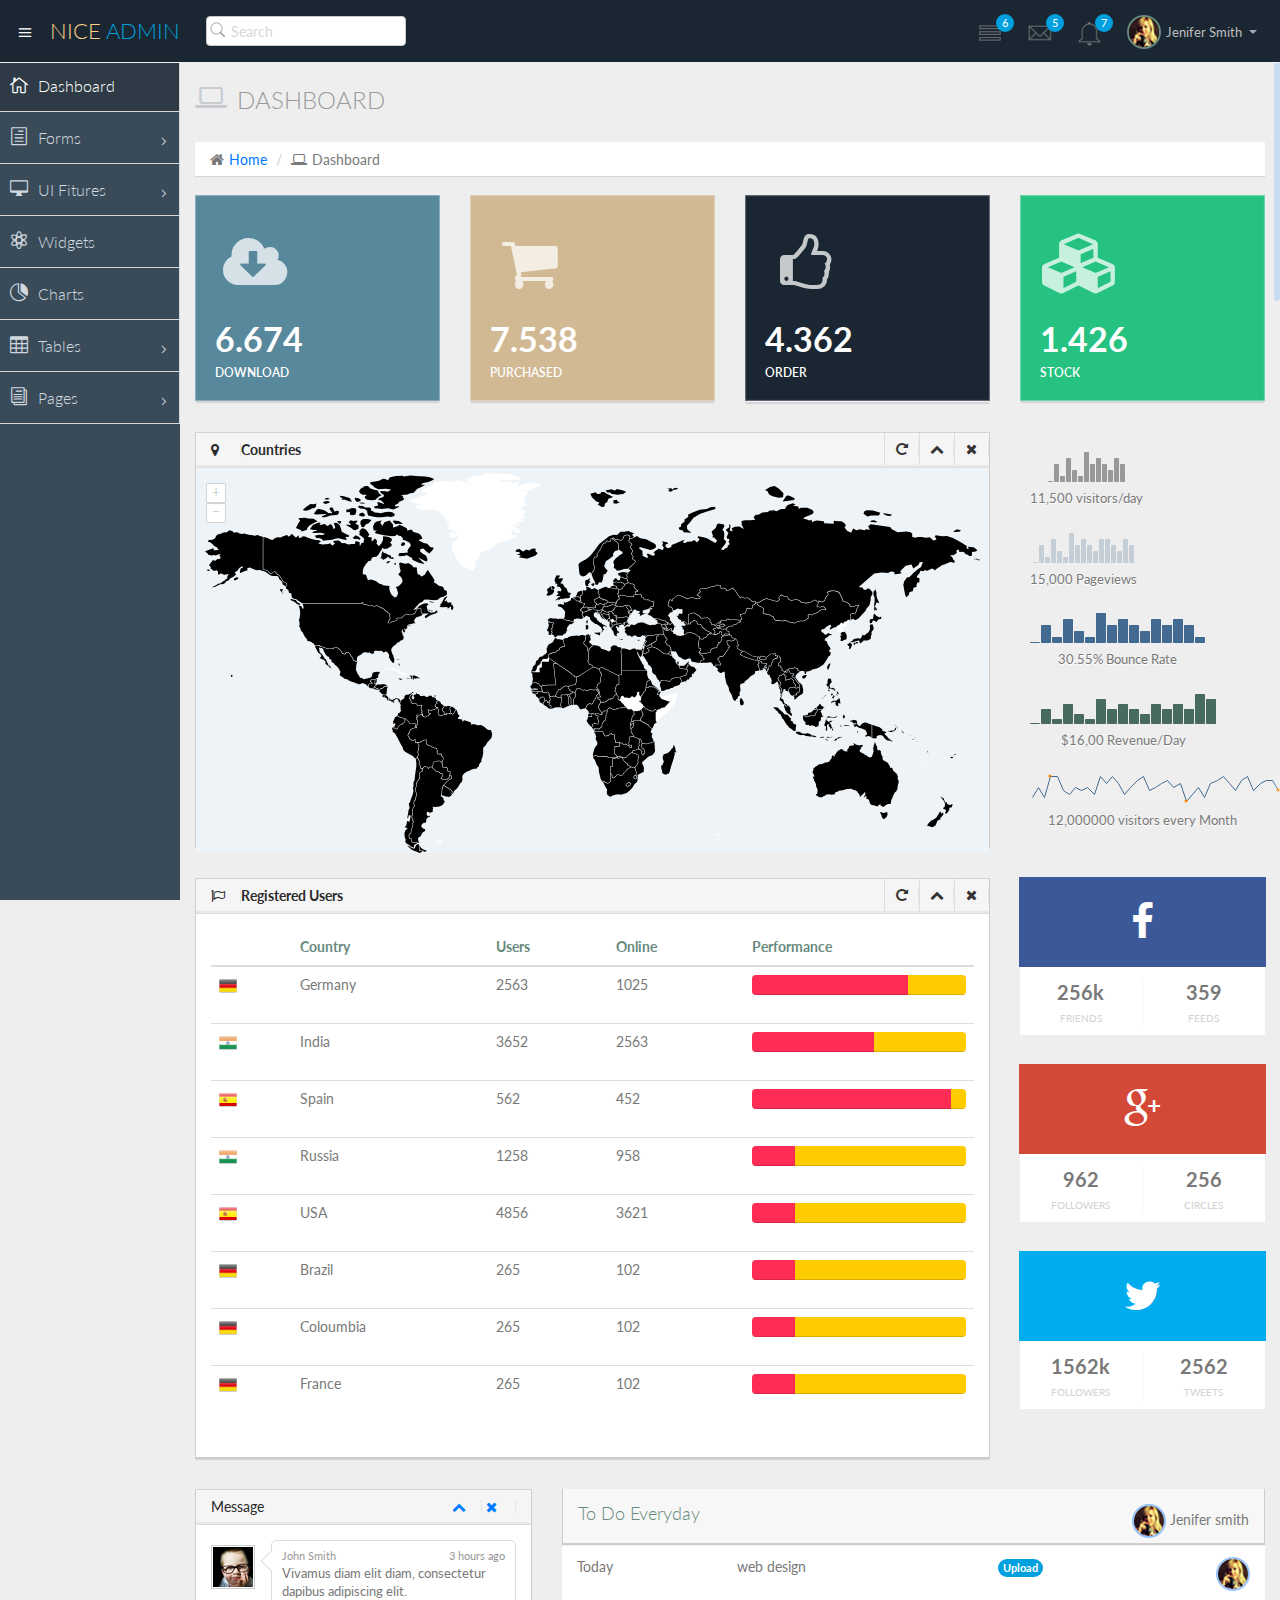
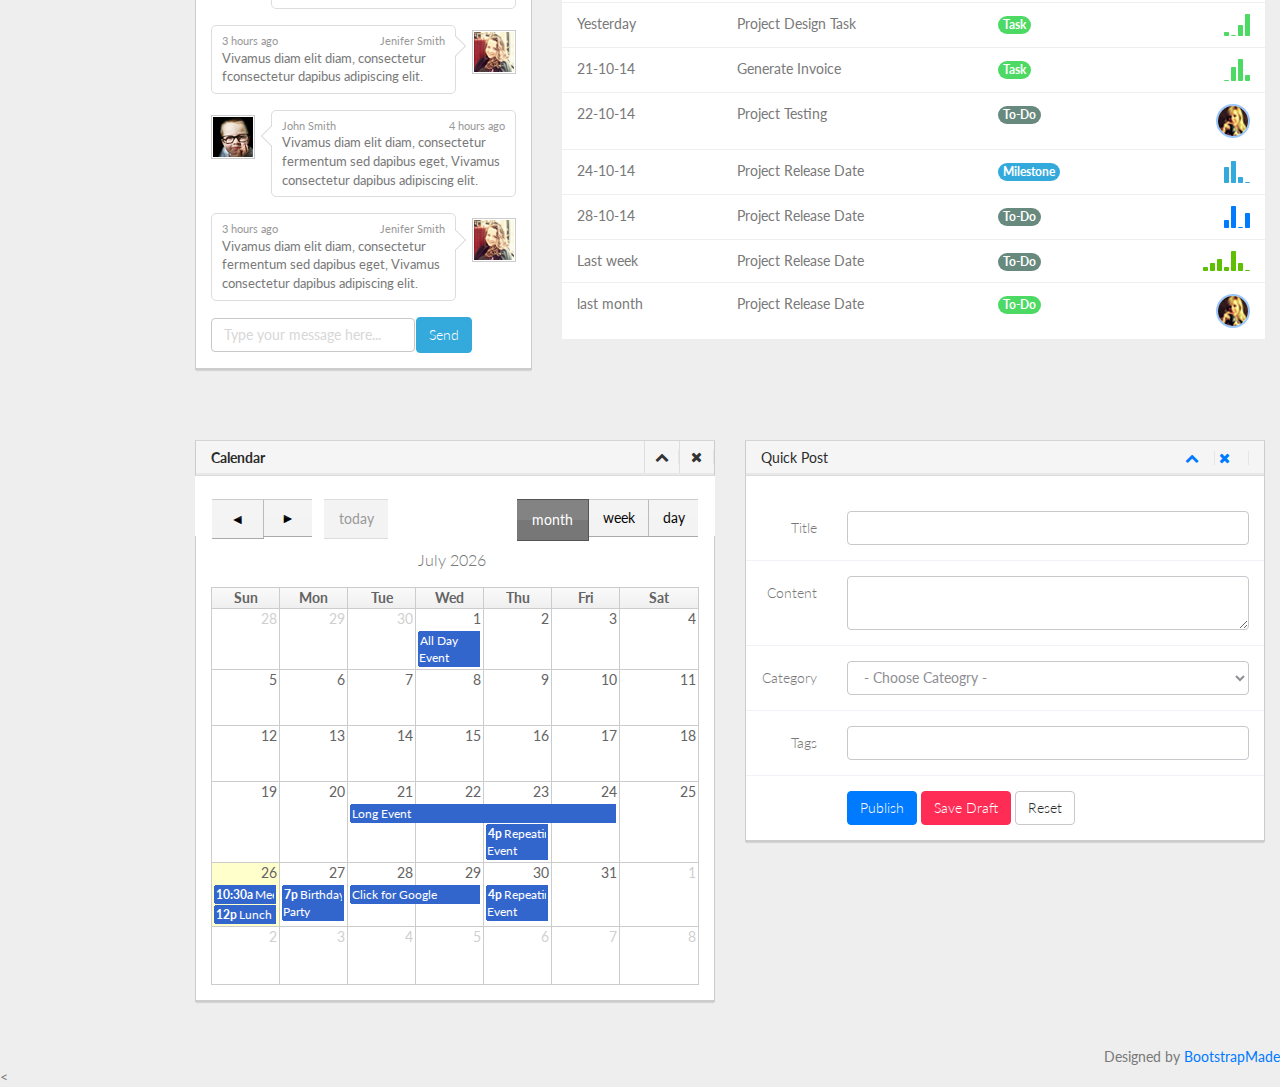
<file: Project/Application/static/NiceAdmin/index.html>
<!DOCTYPE html>
<html lang="en">

<head>
  <meta charset="utf-8">
  <meta name="viewport" content="width=device-width, initial-scale=1.0">
  <meta name="description" content="Creative - Bootstrap 3 Responsive Admin Template">
  <meta name="author" content="GeeksLabs">
  <meta name="keyword" content="Creative, Dashboard, Admin, Template, Theme, Bootstrap, Responsive, Retina, Minimal">
  <link rel="shortcut icon" href="img/favicon.png">

  <title>Creative - Bootstrap Admin Template</title>

  <!-- Bootstrap CSS -->
  <link href="css/bootstrap.min.css" rel="stylesheet">
  <!-- bootstrap theme -->
  <link href="css/bootstrap-theme.css" rel="stylesheet">
  <!--external css-->
  <!-- font icon -->
  <link href="css/elegant-icons-style.css" rel="stylesheet" />
  <link href="css/font-awesome.min.css" rel="stylesheet" />
  <!-- full calendar css-->
  <link href="assets/fullcalendar/fullcalendar/bootstrap-fullcalendar.css" rel="stylesheet" />
  <link href="assets/fullcalendar/fullcalendar/fullcalendar.css" rel="stylesheet" />
  <!-- easy pie chart-->
  <link href="assets/jquery-easy-pie-chart/jquery.easy-pie-chart.css" rel="stylesheet" type="text/css" media="screen" />
  <!-- owl carousel -->
  <link rel="stylesheet" href="css/owl.carousel.css" type="text/css">
  <link href="css/jquery-jvectormap-1.2.2.css" rel="stylesheet">
  <!-- Custom styles -->
  <link rel="stylesheet" href="css/fullcalendar.css">
  <link href="css/widgets.css" rel="stylesheet">
  <link href="css/style.css" rel="stylesheet">
  <link href="css/style-responsive.css" rel="stylesheet" />
  <link href="css/xcharts.min.css" rel=" stylesheet">
  <link href="css/jquery-ui-1.10.4.min.css" rel="stylesheet">
  <!-- =======================================================
    Theme Name: NiceAdmin
    Theme URL: https://bootstrapmade.com/nice-admin-bootstrap-admin-html-template/
    Author: BootstrapMade
    Author URL: https://bootstrapmade.com
  ======================================================= -->
</head>

<body>
  <!-- container section start -->
  <section id="container" class="">


    <header class="header dark-bg">
      <div class="toggle-nav">
        <div class="icon-reorder tooltips" data-original-title="Toggle Navigation" data-placement="bottom"><i class="icon_menu"></i></div>
      </div>

      <!--logo start-->
      <a href="index.html" class="logo">Nice <span class="lite">Admin</span></a>
      <!--logo end-->

      <div class="nav search-row" id="top_menu">
        <!--  search form start -->
        <ul class="nav top-menu">
          <li>
            <form class="navbar-form">
              <input class="form-control" placeholder="Search" type="text">
            </form>
          </li>
        </ul>
        <!--  search form end -->
      </div>

      <div class="top-nav notification-row">
        <!-- notificatoin dropdown start-->
        <ul class="nav pull-right top-menu">

          <!-- task notificatoin start -->
          <li id="task_notificatoin_bar" class="dropdown">
            <a data-toggle="dropdown" class="dropdown-toggle" href="#">
                            <i class="icon-task-l"></i>
                            <span class="badge bg-important">6</span>
                        </a>
            <ul class="dropdown-menu extended tasks-bar">
              <div class="notify-arrow notify-arrow-blue"></div>
              <li>
                <p class="blue">You have 6 pending letter</p>
              </li>
              <li>
                <a href="#">
                  <div class="task-info">
                    <div class="desc">Design PSD </div>
                    <div class="percent">90%</div>
                  </div>
                  <div class="progress progress-striped">
                    <div class="progress-bar progress-bar-success" role="progressbar" aria-valuenow="90" aria-valuemin="0" aria-valuemax="100" style="width: 90%">
                      <span class="sr-only">90% Complete (success)</span>
                    </div>
                  </div>
                </a>
              </li>
              <li>
                <a href="#">
                  <div class="task-info">
                    <div class="desc">
                      Project 1
                    </div>
                    <div class="percent">30%</div>
                  </div>
                  <div class="progress progress-striped">
                    <div class="progress-bar progress-bar-warning" role="progressbar" aria-valuenow="30" aria-valuemin="0" aria-valuemax="100" style="width: 30%">
                      <span class="sr-only">30% Complete (warning)</span>
                    </div>
                  </div>
                </a>
              </li>
              <li>
                <a href="#">
                  <div class="task-info">
                    <div class="desc">Digital Marketing</div>
                    <div class="percent">80%</div>
                  </div>
                  <div class="progress progress-striped">
                    <div class="progress-bar progress-bar-info" role="progressbar" aria-valuenow="80" aria-valuemin="0" aria-valuemax="100" style="width: 80%">
                      <span class="sr-only">80% Complete</span>
                    </div>
                  </div>
                </a>
              </li>
              <li>
                <a href="#">
                  <div class="task-info">
                    <div class="desc">Logo Designing</div>
                    <div class="percent">78%</div>
                  </div>
                  <div class="progress progress-striped">
                    <div class="progress-bar progress-bar-danger" role="progressbar" aria-valuenow="78" aria-valuemin="0" aria-valuemax="100" style="width: 78%">
                      <span class="sr-only">78% Complete (danger)</span>
                    </div>
                  </div>
                </a>
              </li>
              <li>
                <a href="#">
                  <div class="task-info">
                    <div class="desc">Mobile App</div>
                    <div class="percent">50%</div>
                  </div>
                  <div class="progress progress-striped active">
                    <div class="progress-bar" role="progressbar" aria-valuenow="50" aria-valuemin="0" aria-valuemax="100" style="width: 50%">
                      <span class="sr-only">50% Complete</span>
                    </div>
                  </div>

                </a>
              </li>
              <li class="external">
                <a href="#">See All Tasks</a>
              </li>
            </ul>
          </li>
          <!-- task notificatoin end -->
          <!-- inbox notificatoin start-->
          <li id="mail_notificatoin_bar" class="dropdown">
            <a data-toggle="dropdown" class="dropdown-toggle" href="#">
                            <i class="icon-envelope-l"></i>
                            <span class="badge bg-important">5</span>
                        </a>
            <ul class="dropdown-menu extended inbox">
              <div class="notify-arrow notify-arrow-blue"></div>
              <li>
                <p class="blue">You have 5 new messages</p>
              </li>
              <li>
                <a href="#">
                                    <span class="photo"><img alt="avatar" src="./img/avatar-mini.jpg"></span>
                                    <span class="subject">
                                    <span class="from">Greg  Martin</span>
                                    <span class="time">1 min</span>
                                    </span>
                                    <span class="message">
                                        I really like this admin panel.
                                    </span>
                                </a>
              </li>
              <li>
                <a href="#">
                                    <span class="photo"><img alt="avatar" src="./img/avatar-mini2.jpg"></span>
                                    <span class="subject">
                                    <span class="from">Bob   Mckenzie</span>
                                    <span class="time">5 mins</span>
                                    </span>
                                    <span class="message">
                                     Hi, What is next project plan?
                                    </span>
                                </a>
              </li>
              <li>
                <a href="#">
                                    <span class="photo"><img alt="avatar" src="./img/avatar-mini3.jpg"></span>
                                    <span class="subject">
                                    <span class="from">Phillip   Park</span>
                                    <span class="time">2 hrs</span>
                                    </span>
                                    <span class="message">
                                        I am like to buy this Admin Template.
                                    </span>
                                </a>
              </li>
              <li>
                <a href="#">
                                    <span class="photo"><img alt="avatar" src="./img/avatar-mini4.jpg"></span>
                                    <span class="subject">
                                    <span class="from">Ray   Munoz</span>
                                    <span class="time">1 day</span>
                                    </span>
                                    <span class="message">
                                        Icon fonts are great.
                                    </span>
                                </a>
              </li>
              <li>
                <a href="#">See all messages</a>
              </li>
            </ul>
          </li>
          <!-- inbox notificatoin end -->
          <!-- alert notification start-->
          <li id="alert_notificatoin_bar" class="dropdown">
            <a data-toggle="dropdown" class="dropdown-toggle" href="#">

                            <i class="icon-bell-l"></i>
                            <span class="badge bg-important">7</span>
                        </a>
            <ul class="dropdown-menu extended notification">
              <div class="notify-arrow notify-arrow-blue"></div>
              <li>
                <p class="blue">You have 4 new notifications</p>
              </li>
              <li>
                <a href="#">
                                    <span class="label label-primary"><i class="icon_profile"></i></span>
                                    Friend Request
                                    <span class="small italic pull-right">5 mins</span>
                                </a>
              </li>
              <li>
                <a href="#">
                                    <span class="label label-warning"><i class="icon_pin"></i></span>
                                    John location.
                                    <span class="small italic pull-right">50 mins</span>
                                </a>
              </li>
              <li>
                <a href="#">
                                    <span class="label label-danger"><i class="icon_book_alt"></i></span>
                                    Project 3 Completed.
                                    <span class="small italic pull-right">1 hr</span>
                                </a>
              </li>
              <li>
                <a href="#">
                                    <span class="label label-success"><i class="icon_like"></i></span>
                                    Mick appreciated your work.
                                    <span class="small italic pull-right"> Today</span>
                                </a>
              </li>
              <li>
                <a href="#">See all notifications</a>
              </li>
            </ul>
          </li>
          <!-- alert notification end-->
          <!-- user login dropdown start-->
          <li class="dropdown">
            <a data-toggle="dropdown" class="dropdown-toggle" href="#">
                            <span class="profile-ava">
                                <img alt="" src="img/avatar1_small.jpg">
                            </span>
                            <span class="username">Jenifer Smith</span>
                            <b class="caret"></b>
                        </a>
            <ul class="dropdown-menu extended logout">
              <div class="log-arrow-up"></div>
              <li class="eborder-top">
                <a href="#"><i class="icon_profile"></i> My Profile</a>
              </li>
              <li>
                <a href="#"><i class="icon_mail_alt"></i> My Inbox</a>
              </li>
              <li>
                <a href="#"><i class="icon_clock_alt"></i> Timeline</a>
              </li>
              <li>
                <a href="#"><i class="icon_chat_alt"></i> Chats</a>
              </li>
              <li>
                <a href="login.html"><i class="icon_key_alt"></i> Log Out</a>
              </li>
              <li>
                <a href="documentation.html"><i class="icon_key_alt"></i> Documentation</a>
              </li>
              <li>
                <a href="documentation.html"><i class="icon_key_alt"></i> Documentation</a>
              </li>
            </ul>
          </li>
          <!-- user login dropdown end -->
        </ul>
        <!-- notificatoin dropdown end-->
      </div>
    </header>
    <!--header end-->

    <!--sidebar start-->
    <aside>
      <div id="sidebar" class="nav-collapse ">
        <!-- sidebar menu start-->
        <ul class="sidebar-menu">
          <li class="active">
            <a class="" href="index.html">
                          <i class="icon_house_alt"></i>
                          <span>Dashboard</span>
                      </a>
          </li>
          <li class="sub-menu">
            <a href="javascript:;" class="">
                          <i class="icon_document_alt"></i>
                          <span>Forms</span>
                          <span class="menu-arrow arrow_carrot-right"></span>
                      </a>
            <ul class="sub">
              <li><a class="" href="form_component.html">Form Elements</a></li>
              <li><a class="" href="form_validation.html">Form Validation</a></li>
            </ul>
          </li>
          <li class="sub-menu">
            <a href="javascript:;" class="">
                          <i class="icon_desktop"></i>
                          <span>UI Fitures</span>
                          <span class="menu-arrow arrow_carrot-right"></span>
                      </a>
            <ul class="sub">
              <li><a class="" href="general.html">Elements</a></li>
              <li><a class="" href="buttons.html">Buttons</a></li>
              <li><a class="" href="grids.html">Grids</a></li>
            </ul>
          </li>
          <li>
            <a class="" href="widgets.html">
                          <i class="icon_genius"></i>
                          <span>Widgets</span>
                      </a>
          </li>
          <li>
            <a class="" href="chart-chartjs.html">
                          <i class="icon_piechart"></i>
                          <span>Charts</span>

                      </a>

          </li>

          <li class="sub-menu">
            <a href="javascript:;" class="">
                          <i class="icon_table"></i>
                          <span>Tables</span>
                          <span class="menu-arrow arrow_carrot-right"></span>
                      </a>
            <ul class="sub">
              <li><a class="" href="basic_table.html">Basic Table</a></li>
            </ul>
          </li>

          <li class="sub-menu">
            <a href="javascript:;" class="">
                          <i class="icon_documents_alt"></i>
                          <span>Pages</span>
                          <span class="menu-arrow arrow_carrot-right"></span>
                      </a>
            <ul class="sub">
              <li><a class="" href="profile.html">Profile</a></li>
              <li><a class="" href="login.html"><span>Login Page</span></a></li>
              <li><a class="" href="contact.html"><span>Contact Page</span></a></li>
              <li><a class="" href="blank.html">Blank Page</a></li>
              <li><a class="" href="404.html">404 Error</a></li>
            </ul>
          </li>

        </ul>
        <!-- sidebar menu end-->
      </div>
    </aside>
    <!--sidebar end-->

    <!--main content start-->
    <section id="main-content">
      <section class="wrapper">
        <!--overview start-->
        <div class="row">
          <div class="col-lg-12">
            <h3 class="page-header"><i class="fa fa-laptop"></i> Dashboard</h3>
            <ol class="breadcrumb">
              <li><i class="fa fa-home"></i><a href="index.html">Home</a></li>
              <li><i class="fa fa-laptop"></i>Dashboard</li>
            </ol>
          </div>
        </div>

        <div class="row">
          <div class="col-lg-3 col-md-3 col-sm-12 col-xs-12">
            <div class="info-box blue-bg">
              <i class="fa fa-cloud-download"></i>
              <div class="count">6.674</div>
              <div class="title">Download</div>
            </div>
            <!--/.info-box-->
          </div>
          <!--/.col-->

          <div class="col-lg-3 col-md-3 col-sm-12 col-xs-12">
            <div class="info-box brown-bg">
              <i class="fa fa-shopping-cart"></i>
              <div class="count">7.538</div>
              <div class="title">Purchased</div>
            </div>
            <!--/.info-box-->
          </div>
          <!--/.col-->

          <div class="col-lg-3 col-md-3 col-sm-12 col-xs-12">
            <div class="info-box dark-bg">
              <i class="fa fa-thumbs-o-up"></i>
              <div class="count">4.362</div>
              <div class="title">Order</div>
            </div>
            <!--/.info-box-->
          </div>
          <!--/.col-->

          <div class="col-lg-3 col-md-3 col-sm-12 col-xs-12">
            <div class="info-box green-bg">
              <i class="fa fa-cubes"></i>
              <div class="count">1.426</div>
              <div class="title">Stock</div>
            </div>
            <!--/.info-box-->
          </div>
          <!--/.col-->

        </div>
        <!--/.row-->


        <div class="row">
          <div class="col-lg-9 col-md-12">

            <div class="panel panel-default">
              <div class="panel-heading">
                <h2><i class="fa fa-map-marker red"></i><strong>Countries</strong></h2>
                <div class="panel-actions">
                  <a href="index.html#" class="btn-setting"><i class="fa fa-rotate-right"></i></a>
                  <a href="index.html#" class="btn-minimize"><i class="fa fa-chevron-up"></i></a>
                  <a href="index.html#" class="btn-close"><i class="fa fa-times"></i></a>
                </div>
              </div>
              <div class="panel-body-map">
                <div id="map" style="height:380px;"></div>
              </div>

            </div>
          </div>
          <div class="col-md-3">
            <!-- List starts -->
            <ul class="today-datas">
              <!-- List #1 -->
              <li>
                <!-- Graph -->
                <div><span id="todayspark1" class="spark"></span></div>
                <!-- Text -->
                <div class="datas-text">11,500 visitors/day</div>
              </li>
              <li>
                <div><span id="todayspark2" class="spark"></span></div>
                <div class="datas-text">15,000 Pageviews</div>
              </li>
              <li>
                <div><span id="todayspark3" class="spark"></span></div>
                <div class="datas-text">30.55% Bounce Rate</div>
              </li>
              <li>
                <div><span id="todayspark4" class="spark"></span></div>
                <div class="datas-text">$16,00 Revenue/Day</div>
              </li>
              <li>
                <div><span id="todayspark5" class="spark"></span></div>
                <div class="datas-text">12,000000 visitors every Month</div>
              </li>
            </ul>
          </div>


        </div>


        <!-- Today status end -->



        <div class="row">

          <div class="col-lg-9 col-md-12">
            <div class="panel panel-default">
              <div class="panel-heading">
                <h2><i class="fa fa-flag-o red"></i><strong>Registered Users</strong></h2>
                <div class="panel-actions">
                  <a href="index.html#" class="btn-setting"><i class="fa fa-rotate-right"></i></a>
                  <a href="index.html#" class="btn-minimize"><i class="fa fa-chevron-up"></i></a>
                  <a href="index.html#" class="btn-close"><i class="fa fa-times"></i></a>
                </div>
              </div>
              <div class="panel-body">
                <table class="table bootstrap-datatable countries">
                  <thead>
                    <tr>
                      <th></th>
                      <th>Country</th>
                      <th>Users</th>
                      <th>Online</th>
                      <th>Performance</th>
                    </tr>
                  </thead>
                  <tbody>
                    <tr>
                      <td><img src="img/Germany.png" style="height:18px; margin-top:-2px;"></td>
                      <td>Germany</td>
                      <td>2563</td>
                      <td>1025</td>
                      <td>
                        <div class="progress thin">
                          <div class="progress-bar progress-bar-danger" role="progressbar" aria-valuenow="73" aria-valuemin="0" aria-valuemax="100" style="width: 73%">
                          </div>
                          <div class="progress-bar progress-bar-warning" role="progressbar" aria-valuenow="27" aria-valuemin="0" aria-valuemax="100" style="width: 27%">
                          </div>
                        </div>
                        <span class="sr-only">73%</span>
                      </td>
                    </tr>
                    <tr>
                      <td><img src="img/India.png" style="height:18px; margin-top:-2px;"></td>
                      <td>India</td>
                      <td>3652</td>
                      <td>2563</td>
                      <td>
                        <div class="progress thin">
                          <div class="progress-bar progress-bar-danger" role="progressbar" aria-valuenow="57" aria-valuemin="0" aria-valuemax="100" style="width: 57%">
                          </div>
                          <div class="progress-bar progress-bar-warning" role="progressbar" aria-valuenow="43" aria-valuemin="0" aria-valuemax="100" style="width: 43%">
                          </div>
                        </div>
                        <span class="sr-only">57%</span>
                      </td>
                    </tr>
                    <tr>
                      <td><img src="img/Spain.png" style="height:18px; margin-top:-2px;"></td>
                      <td>Spain</td>
                      <td>562</td>
                      <td>452</td>
                      <td>
                        <div class="progress thin">
                          <div class="progress-bar progress-bar-danger" role="progressbar" aria-valuenow="93" aria-valuemin="0" aria-valuemax="100" style="width: 93%">
                          </div>
                          <div class="progress-bar progress-bar-warning" role="progressbar" aria-valuenow="7" aria-valuemin="0" aria-valuemax="100" style="width: 7%">
                          </div>
                        </div>
                        <span class="sr-only">93%</span>
                      </td>
                    </tr>
                    <tr>
                      <td><img src="img/India.png" style="height:18px; margin-top:-2px;"></td>
                      <td>Russia</td>
                      <td>1258</td>
                      <td>958</td>
                      <td>
                        <div class="progress thin">
                          <div class="progress-bar progress-bar-danger" role="progressbar" aria-valuenow="20" aria-valuemin="0" aria-valuemax="100" style="width: 20%">
                          </div>
                          <div class="progress-bar progress-bar-warning" role="progressbar" aria-valuenow="80" aria-valuemin="0" aria-valuemax="100" style="width: 80%">
                          </div>
                        </div>
                        <span class="sr-only">20%</span>
                      </td>
                    </tr>
                    <tr>
                      <td><img src="img/Spain.png" style="height:18px; margin-top:-2px;"></td>
                      <td>USA</td>
                      <td>4856</td>
                      <td>3621</td>
                      <td>
                        <div class="progress thin">
                          <div class="progress-bar progress-bar-danger" role="progressbar" aria-valuenow="20" aria-valuemin="0" aria-valuemax="100" style="width: 20%">
                          </div>
                          <div class="progress-bar progress-bar-warning" role="progressbar" aria-valuenow="80" aria-valuemin="0" aria-valuemax="100" style="width: 80%">
                          </div>
                        </div>
                        <span class="sr-only">20%</span>
                      </td>
                    </tr>
                    <tr>
                      <td><img src="img/Germany.png" style="height:18px; margin-top:-2px;"></td>
                      <td>Brazil</td>
                      <td>265</td>
                      <td>102</td>
                      <td>
                        <div class="progress thin">
                          <div class="progress-bar progress-bar-danger" role="progressbar" aria-valuenow="20" aria-valuemin="0" aria-valuemax="100" style="width: 20%">
                          </div>
                          <div class="progress-bar progress-bar-warning" role="progressbar" aria-valuenow="80" aria-valuemin="0" aria-valuemax="100" style="width: 80%">
                          </div>
                        </div>
                        <span class="sr-only">20%</span>
                      </td>
                    </tr>
                    <tr>
                      <td><img src="img/Germany.png" style="height:18px; margin-top:-2px;"></td>
                      <td>Coloumbia</td>
                      <td>265</td>
                      <td>102</td>
                      <td>
                        <div class="progress thin">
                          <div class="progress-bar progress-bar-danger" role="progressbar" aria-valuenow="20" aria-valuemin="0" aria-valuemax="100" style="width: 20%">
                          </div>
                          <div class="progress-bar progress-bar-warning" role="progressbar" aria-valuenow="80" aria-valuemin="0" aria-valuemax="100" style="width: 80%">
                          </div>
                        </div>
                        <span class="sr-only">20%</span>
                      </td>
                    </tr>
                    <tr>
                      <td><img src="img/Germany.png" style="height:18px; margin-top:-2px;"></td>
                      <td>France</td>
                      <td>265</td>
                      <td>102</td>
                      <td>
                        <div class="progress thin">
                          <div class="progress-bar progress-bar-danger" role="progressbar" aria-valuenow="20" aria-valuemin="0" aria-valuemax="100" style="width: 20%">
                          </div>
                          <div class="progress-bar progress-bar-warning" role="progressbar" aria-valuenow="80" aria-valuemin="0" aria-valuemax="100" style="width: 80%">
                          </div>
                        </div>
                        <span class="sr-only">20%</span>
                      </td>
                    </tr>
                  </tbody>
                </table>
              </div>

            </div>

          </div>
          <!--/col-->
          <div class="col-md-3">

            <div class="social-box facebook">
              <i class="fa fa-facebook"></i>
              <ul>
                <li>
                  <strong>256k</strong>
                  <span>friends</span>
                </li>
                <li>
                  <strong>359</strong>
                  <span>feeds</span>
                </li>
              </ul>
            </div>
            <!--/social-box-->
          </div>
          <div class="col-md-3">

            <div class="social-box google-plus">
              <i class="fa fa-google-plus"></i>
              <ul>
                <li>
                  <strong>962</strong>
                  <span>followers</span>
                </li>
                <li>
                  <strong>256</strong>
                  <span>circles</span>
                </li>
              </ul>
            </div>
            <!--/social-box-->

          </div>
          <!--/col-->
          <div class="col-md-3">

            <div class="social-box twitter">
              <i class="fa fa-twitter"></i>
              <ul>
                <li>
                  <strong>1562k</strong>
                  <span>followers</span>
                </li>
                <li>
                  <strong>2562</strong>
                  <span>tweets</span>
                </li>
              </ul>
            </div>
            <!--/social-box-->

          </div>
          <!--/col-->

        </div>



        <!-- statics end -->




        <!-- project team & activity start -->
        <div class="row">
          <div class="col-md-4 portlets">
            <!-- Widget -->
            <div class="panel panel-default">
              <div class="panel-heading">
                <div class="pull-left">Message</div>
                <div class="widget-icons pull-right">
                  <a href="#" class="wminimize"><i class="fa fa-chevron-up"></i></a>
                  <a href="#" class="wclose"><i class="fa fa-times"></i></a>
                </div>
                <div class="clearfix"></div>
              </div>

              <div class="panel-body">
                <!-- Widget content -->
                <div class="padd sscroll">

                  <ul class="chats">

                    <!-- Chat by us. Use the class "by-me". -->
                    <li class="by-me">
                      <!-- Use the class "pull-left" in avatar -->
                      <div class="avatar pull-left">
                        <img src="img/user.jpg" alt="" />
                      </div>

                      <div class="chat-content">
                        <!-- In meta area, first include "name" and then "time" -->
                        <div class="chat-meta">John Smith <span class="pull-right">3 hours ago</span></div>
                        Vivamus diam elit diam, consectetur dapibus adipiscing elit.
                        <div class="clearfix"></div>
                      </div>
                    </li>

                    <!-- Chat by other. Use the class "by-other". -->
                    <li class="by-other">
                      <!-- Use the class "pull-right" in avatar -->
                      <div class="avatar pull-right">
                        <img src="img/user22.png" alt="" />
                      </div>

                      <div class="chat-content">
                        <!-- In the chat meta, first include "time" then "name" -->
                        <div class="chat-meta">3 hours ago <span class="pull-right">Jenifer Smith</span></div>
                        Vivamus diam elit diam, consectetur fconsectetur dapibus adipiscing elit.
                        <div class="clearfix"></div>
                      </div>
                    </li>

                    <li class="by-me">
                      <div class="avatar pull-left">
                        <img src="img/user.jpg" alt="" />
                      </div>

                      <div class="chat-content">
                        <div class="chat-meta">John Smith <span class="pull-right">4 hours ago</span></div>
                        Vivamus diam elit diam, consectetur fermentum sed dapibus eget, Vivamus consectetur dapibus adipiscing elit.
                        <div class="clearfix"></div>
                      </div>
                    </li>

                    <li class="by-other">
                      <!-- Use the class "pull-right" in avatar -->
                      <div class="avatar pull-right">
                        <img src="img/user22.png" alt="" />
                      </div>

                      <div class="chat-content">
                        <!-- In the chat meta, first include "time" then "name" -->
                        <div class="chat-meta">3 hours ago <span class="pull-right">Jenifer Smith</span></div>
                        Vivamus diam elit diam, consectetur fermentum sed dapibus eget, Vivamus consectetur dapibus adipiscing elit.
                        <div class="clearfix"></div>
                      </div>
                    </li>

                  </ul>

                </div>
                <!-- Widget footer -->
                <div class="widget-foot">

                  <form class="form-inline">
                    <div class="form-group">
                      <input type="text" class="form-control" placeholder="Type your message here...">
                    </div>
                    <button type="submit" class="btn btn-info">Send</button>
                  </form>


                </div>
              </div>


            </div>
          </div>

          <div class="col-lg-8">
            <!--Project Activity start-->
            <section class="panel">
              <div class="panel-body progress-panel">
                <div class="row">
                  <div class="col-lg-8 task-progress pull-left">
                    <h1>To Do Everyday</h1>
                  </div>
                  <div class="col-lg-4">
                    <span class="profile-ava pull-right">
                                        <img alt="" class="simple" src="img/avatar1_small.jpg">
                                        Jenifer smith
                                </span>
                  </div>
                </div>
              </div>
              <table class="table table-hover personal-task">
                <tbody>
                  <tr>
                    <td>Today</td>
                    <td>
                      web design
                    </td>
                    <td>
                      <span class="badge bg-important">Upload</span>
                    </td>
                    <td>
                      <span class="profile-ava">
                                        <img alt="" class="simple" src="img/avatar1_small.jpg">
                                    </span>
                    </td>
                  </tr>
                  <tr>
                    <td>Yesterday</td>
                    <td>
                      Project Design Task
                    </td>
                    <td>
                      <span class="badge bg-success">Task</span>
                    </td>
                    <td>
                      <div id="work-progress2"></div>
                    </td>
                  </tr>
                  <tr>
                    <td>21-10-14</td>
                    <td>
                      Generate Invoice
                    </td>
                    <td>
                      <span class="badge bg-success">Task</span>
                    </td>
                    <td>
                      <div id="work-progress3"></div>
                    </td>
                  </tr>
                  <tr>
                    <td>22-10-14</td>
                    <td>
                      Project Testing
                    </td>
                    <td>
                      <span class="badge bg-primary">To-Do</span>
                    </td>
                    <td>
                      <span class="profile-ava">
                                        <img alt="" class="simple" src="img/avatar1_small.jpg">
                                      </span>
                    </td>
                  </tr>
                  <tr>
                    <td>24-10-14</td>
                    <td>
                      Project Release Date
                    </td>
                    <td>
                      <span class="badge bg-info">Milestone</span>
                    </td>
                    <td>
                      <div id="work-progress4"></div>
                    </td>
                  </tr>
                  <tr>
                    <td>28-10-14</td>
                    <td>
                      Project Release Date
                    </td>
                    <td>
                      <span class="badge bg-primary">To-Do</span>
                    </td>
                    <td>
                      <div id="work-progress5"></div>
                    </td>
                  </tr>
                  <tr>
                    <td>Last week</td>
                    <td>
                      Project Release Date
                    </td>
                    <td>
                      <span class="badge bg-primary">To-Do</span>
                    </td>
                    <td>
                      <div id="work-progress1"></div>
                    </td>
                  </tr>
                  <tr>
                    <td>last month</td>
                    <td>
                      Project Release Date
                    </td>
                    <td>
                      <span class="badge bg-success">To-Do</span>
                    </td>
                    <td>
                      <span class="profile-ava">
                                        <img alt="" class="simple" src="img/avatar1_small.jpg">
                                      </span>
                    </td>
                  </tr>
                </tbody>
              </table>
            </section>
            <!--Project Activity end-->
          </div>
        </div><br><br>

        <div class="row">
          <div class="col-md-6 portlets">
            <div class="panel panel-default">
              <div class="panel-heading">
                <h2><strong>Calendar</strong></h2>
                <div class="panel-actions">
                  <a href="#" class="wminimize"><i class="fa fa-chevron-up"></i></a>
                  <a href="#" class="wclose"><i class="fa fa-times"></i></a>
                </div>

              </div><br><br><br>
              <div class="panel-body">
                <!-- Widget content -->

                <!-- Below line produces calendar. I am using FullCalendar plugin. -->
                <div id="calendar"></div>

              </div>
            </div>

          </div>

          <div class="col-md-6 portlets">
            <div class="panel panel-default">
              <div class="panel-heading">
                <div class="pull-left">Quick Post</div>
                <div class="widget-icons pull-right">
                  <a href="#" class="wminimize"><i class="fa fa-chevron-up"></i></a>
                  <a href="#" class="wclose"><i class="fa fa-times"></i></a>
                </div>
                <div class="clearfix"></div>
              </div>
              <div class="panel-body">
                <div class="padd">

                  <div class="form quick-post">
                    <!-- Edit profile form (not working)-->
                    <form class="form-horizontal">
                      <!-- Title -->
                      <div class="form-group">
                        <label class="control-label col-lg-2" for="title">Title</label>
                        <div class="col-lg-10">
                          <input type="text" class="form-control" id="title">
                        </div>
                      </div>
                      <!-- Content -->
                      <div class="form-group">
                        <label class="control-label col-lg-2" for="content">Content</label>
                        <div class="col-lg-10">
                          <textarea class="form-control" id="content"></textarea>
                        </div>
                      </div>
                      <!-- Cateogry -->
                      <div class="form-group">
                        <label class="control-label col-lg-2">Category</label>
                        <div class="col-lg-10">
                          <select class="form-control">
                                                  <option value="">- Choose Cateogry -</option>
                                                  <option value="1">General</option>
                                                  <option value="2">News</option>
                                                  <option value="3">Media</option>
                                                  <option value="4">Funny</option>
                                                </select>
                        </div>
                      </div>
                      <!-- Tags -->
                      <div class="form-group">
                        <label class="control-label col-lg-2" for="tags">Tags</label>
                        <div class="col-lg-10">
                          <input type="text" class="form-control" id="tags">
                        </div>
                      </div>

                      <!-- Buttons -->
                      <div class="form-group">
                        <!-- Buttons -->
                        <div class="col-lg-offset-2 col-lg-9">
                          <button type="submit" class="btn btn-primary">Publish</button>
                          <button type="submit" class="btn btn-danger">Save Draft</button>
                          <button type="reset" class="btn btn-default">Reset</button>
                        </div>
                      </div>
                    </form>
                  </div>


                </div>
                <div class="widget-foot">
                  <!-- Footer goes here -->
                </div>
              </div>
            </div>

          </div>

        </div>
        <!-- project team & activity end -->

      </section>
      <div class="text-right">
        <div class="credits">
          <!--
            All the links in the footer should remain intact.
            You can delete the links only if you purchased the pro version.
            Licensing information: https://bootstrapmade.com/license/
            Purchase the pro version form: https://bootstrapmade.com/buy/?theme=NiceAdmin
          -->
          Designed by <a href="https://bootstrapmade.com/">BootstrapMade</a>
        </div>
      </div>
    </section>
    <!--main content end-->
  </section>
  <!-- container section start -->

  <!-- javascripts -->
  <script src="js/jquery.js"></script>
  <script src="js/jquery-ui-1.10.4.min.js"></script>
  <script src="js/jquery-1.8.3.min.js"></script>
  <script type="text/javascript" src="js/jquery-ui-1.9.2.custom.min.js"></script>
  <!-- bootstrap -->
  <script src="js/bootstrap.min.js"></script>
  <!-- nice scroll -->
  <script src="js/jquery.scrollTo.min.js"></script>
  <script src="js/jquery.nicescroll.js" type="text/javascript"></script>
  <!-- charts scripts -->
  <script src="assets/jquery-knob/js/jquery.knob.js"></script>
  <script src="js/jquery.sparkline.js" type="text/javascript"></script>
  <script src="assets/jquery-easy-pie-chart/jquery.easy-pie-chart.js"></script>
  <script src="js/owl.carousel.js"></script>
  <!-- jQuery full calendar -->
  <<script src="js/fullcalendar.min.js"></script>
    <!-- Full Google Calendar - Calendar -->
    <script src="assets/fullcalendar/fullcalendar/fullcalendar.js"></script>
    <!--script for this page only-->
    <script src="js/calendar-custom.js"></script>
    <script src="js/jquery.rateit.min.js"></script>
    <!-- custom select -->
    <script src="js/jquery.customSelect.min.js"></script>
    <script src="assets/chart-master/Chart.js"></script>

    <!--custome script for all page-->
    <script src="js/scripts.js"></script>
    <!-- custom script for this page-->
    <script src="js/sparkline-chart.js"></script>
    <script src="js/easy-pie-chart.js"></script>
    <script src="js/jquery-jvectormap-1.2.2.min.js"></script>
    <script src="js/jquery-jvectormap-world-mill-en.js"></script>
    <script src="js/xcharts.min.js"></script>
    <script src="js/jquery.autosize.min.js"></script>
    <script src="js/jquery.placeholder.min.js"></script>
    <script src="js/gdp-data.js"></script>
    <script src="js/morris.min.js"></script>
    <script src="js/sparklines.js"></script>
    <script src="js/charts.js"></script>
    <script src="js/jquery.slimscroll.min.js"></script>
    <script>
      //knob
      $(function() {
        $(".knob").knob({
          'draw': function() {
            $(this.i).val(this.cv + '%')
          }
        })
      });

      //carousel
      $(document).ready(function() {
        $("#owl-slider").owlCarousel({
          navigation: true,
          slideSpeed: 300,
          paginationSpeed: 400,
          singleItem: true

        });
      });

      //custom select box

      $(function() {
        $('select.styled').customSelect();
      });

      /* ---------- Map ---------- */
      $(function() {
        $('#map').vectorMap({
          map: 'world_mill_en',
          series: {
            regions: [{
              values: gdpData,
              scale: ['#000', '#000'],
              normalizeFunction: 'polynomial'
            }]
          },
          backgroundColor: '#eef3f7',
          onLabelShow: function(e, el, code) {
            el.html(el.html() + ' (GDP - ' + gdpData[code] + ')');
          }
        });
      });
    </script>

</body>

</html>
</file>
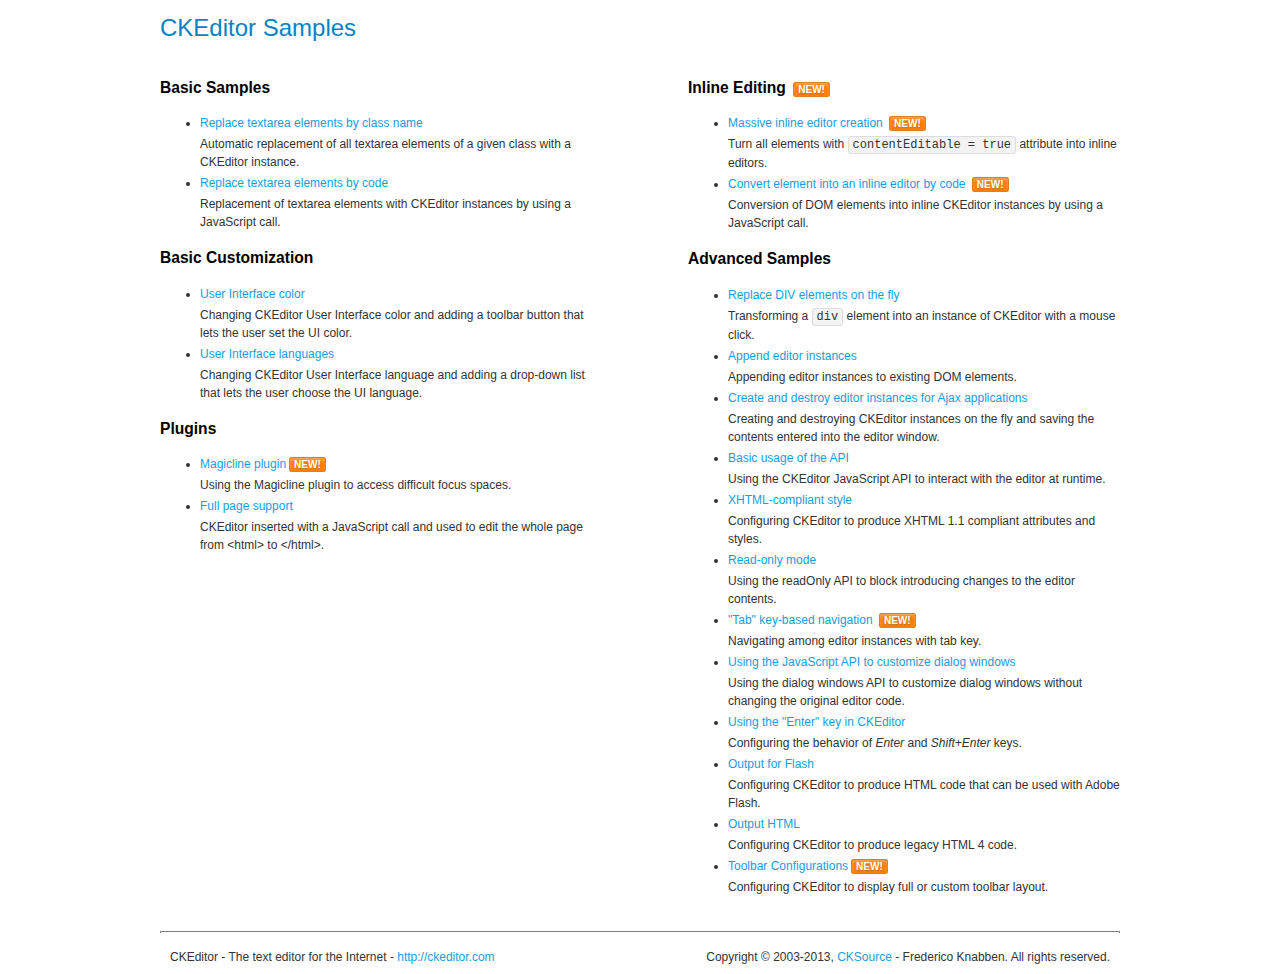
<file: Project/Application/static/Application/assets/ckeditor/samples/index.html>
<!DOCTYPE html>
<!--
Copyright (c) 2003-2013, CKSource - Frederico Knabben. All rights reserved.
For licensing, see LICENSE.html or http://ckeditor.com/license
-->
<html>
<head>
	<title>CKEditor Samples</title>
	<meta charset="utf-8">
	<link rel="stylesheet" href="sample.css">
</head>
<body>
	<h1 class="samples">
		CKEditor Samples
	</h1>
	<div class="twoColumns">
		<div class="twoColumnsLeft">
			<h2 class="samples">
				Basic Samples
			</h2>
			<dl class="samples">
				<dt><a class="samples" href="replacebyclass.html">Replace textarea elements by class name</a></dt>
				<dd>Automatic replacement of all textarea elements of a given class with a CKEditor instance.</dd>

				<dt><a class="samples" href="replacebycode.html">Replace textarea elements by code</a></dt>
				<dd>Replacement of textarea elements with CKEditor instances by using a JavaScript call.</dd>
			</dl>

			<h2 class="samples">
				Basic Customization
			</h2>
			<dl class="samples">
				<dt><a class="samples" href="uicolor.html">User Interface color</a></dt>
				<dd>Changing CKEditor User Interface color and adding a toolbar button that lets the user set the UI color.</dd>

				<dt><a class="samples" href="uilanguages.html">User Interface languages</a></dt>
				<dd>Changing CKEditor User Interface language and adding a drop-down list that lets the user choose the UI language.</dd>
			</dl>


			<h2 class="samples">Plugins</h2>
<dl class="samples">
<dt><a class="samples" href="plugins/magicline/magicline.html">Magicline plugin</a><span class="new">New!</span></dt>
<dd>Using the Magicline plugin to access difficult focus spaces.</dd>

<dt><a class="samples" href="plugins/wysiwygarea/fullpage.html">Full page support</a></dt>
<dd>CKEditor inserted with a JavaScript call and used to edit the whole page from &lt;html&gt; to &lt;/html&gt;.</dd>
</dl>
		</div>
		<div class="twoColumnsRight">
			<h2 class="samples">
				Inline Editing <span class="new">New!</span>
			</h2>
			<dl class="samples">
				<dt><a class="samples" href="inlineall.html">Massive inline editor creation</a> <span class="new">New!</span></dt>
				<dd>Turn all elements with <code>contentEditable = true</code> attribute into inline editors.</dd>

				<dt><a class="samples" href="inlinebycode.html">Convert element into an inline editor by code</a> <span class="new">New!</span></dt>
				<dd>Conversion of DOM elements into inline CKEditor instances by using a JavaScript call.</dd>

				
			</dl>

			<h2 class="samples">
				Advanced Samples
			</h2>
			<dl class="samples">
				<dt><a class="samples" href="divreplace.html">Replace DIV elements on the fly</a></dt>
				<dd>Transforming a <code>div</code> element into an instance of CKEditor with a mouse click.</dd>

				<dt><a class="samples" href="appendto.html">Append editor instances</a></dt>
				<dd>Appending editor instances to existing DOM elements.</dd>

				<dt><a class="samples" href="ajax.html">Create and destroy editor instances for Ajax applications</a></dt>
				<dd>Creating and destroying CKEditor instances on the fly and saving the contents entered into the editor window.</dd>

				<dt><a class="samples" href="api.html">Basic usage of the API</a></dt>
				<dd>Using the CKEditor JavaScript API to interact with the editor at runtime.</dd>

				<dt><a class="samples" href="xhtmlstyle.html">XHTML-compliant style</a></dt>
				<dd>Configuring CKEditor to produce XHTML 1.1 compliant attributes and styles.</dd>

				<dt><a class="samples" href="readonly.html">Read-only mode</a></dt>
				<dd>Using the readOnly API to block introducing changes to the editor contents.</dd>

				<dt><a class="samples" href="tabindex.html">"Tab" key-based navigation</a> <span class="new">New!</span></dt>
				<dd>Navigating among editor instances with tab key.</dd>


				
<dt><a class="samples" href="plugins/dialog/dialog.html">Using the JavaScript API to customize dialog windows</a></dt>
<dd>Using the dialog windows API to customize dialog windows without changing the original editor code.</dd>

<dt><a class="samples" href="plugins/enterkey/enterkey.html">Using the &quot;Enter&quot; key in CKEditor</a></dt>
<dd>Configuring the behavior of <em>Enter</em> and <em>Shift+Enter</em> keys.</dd>

<dt><a class="samples" href="plugins/htmlwriter/outputforflash.html">Output for Flash</a></dt>
<dd>Configuring CKEditor to produce HTML code that can be used with Adobe Flash.</dd>

<dt><a class="samples" href="plugins/htmlwriter/outputhtml.html">Output HTML</a></dt>
<dd>Configuring CKEditor to produce legacy HTML 4 code.</dd>

<dt><a class="samples" href="plugins/toolbar/toolbar.html">Toolbar Configurations</a><span class="new">New!</span></dt>
<dd>Configuring CKEditor to display full or custom toolbar layout.</dd>

			</dl>
		</div>
	</div>
	<div id="footer">
		<hr>
		<p>
			CKEditor - The text editor for the Internet - <a class="samples" href="http://ckeditor.com/">http://ckeditor.com</a>
		</p>
		<p id="copy">
			Copyright &copy; 2003-2013, <a class="samples" href="http://cksource.com/">CKSource</a> - Frederico Knabben. All rights reserved.
		</p>
	</div>
</body>
</html>
</file>
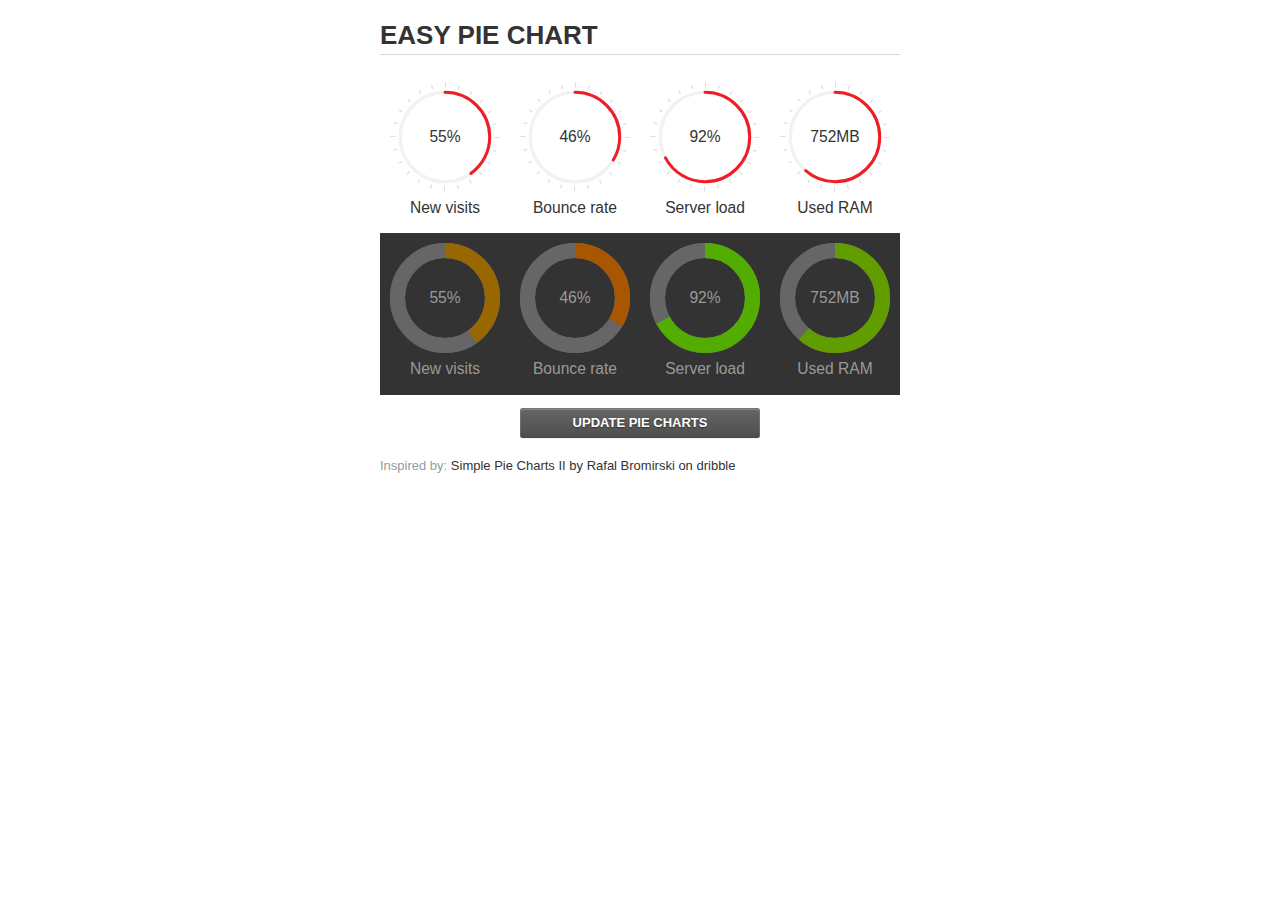
<file: Project/Application/static/Application/assets/jquery-easy-pie-chart/examples/index.html>
<!doctype html>
<html>
    <head>
        <meta charset="utf-8">
        <title>Easy Pie Chart</title>
        <script type="text/javascript" src="https://ajax.googleapis.com/ajax/libs/jquery/1.7.2/jquery.min.js"></script>
        <script type="text/javascript" src="http://html5shiv.googlecode.com/svn/trunk/html5.js"></script>
        <script type="text/javascript" src="excanvas.js"></script>
        <script type="text/javascript" src="../jquery.easy-pie-chart.js"></script>

        <link rel="stylesheet" type="text/css" href="style.css" media="screen">
        <link rel="stylesheet" type="text/css" href="../jquery.easy-pie-chart.css" media="screen">

        <meta name="viewport" content="width=device-width, initial-scale=1.0">

        <script type="text/javascript">
            var initPieChart = function() {
                $('.percentage').easyPieChart({
                    animate: 1000
                });
                $('.percentage-light').easyPieChart({
                    barColor: function(percent) {
                        percent /= 100;
                        return "rgb(" + Math.round(255 * (1-percent)) + ", " + Math.round(255 * percent) + ", 0)";
                    },
                    trackColor: '#666',
                    scaleColor: false,
                    lineCap: 'butt',
                    lineWidth: 15,
                    animate: 1000
                });

                $('.updateEasyPieChart').on('click', function(e) {
                  e.preventDefault();
                  $('.percentage, .percentage-light').each(function() {
                    var newValue = Math.round(100*Math.random());
                    $(this).data('easyPieChart').update(newValue);
                    $('span', this).text(newValue);
                  });
                });
            };
        </script>
    </head>
    <body onload="initPieChart();">
        <div class="container">
            <h1>EASY PIE CHART</h1>
            <div class="chart">
                <div class="percentage success" data-percent="55"><span>55</span>%</div>
                <div class="label">New visits</div>
            </div>
            <div class="chart">
                <div class="percentage" data-percent="46"><span>46</span>%</div>
                <div class="label">Bounce rate</div>
            </div>
            <div class="chart">
                <div class="percentage" data-percent="92"><span>92</span>%</div>
                <div class="label">Server load</div>
            </div>
            <div class="chart">
                <div class="percentage" data-percent="84"><span>752</span>MB</div>
                <div class="label">Used RAM</div>
            </div>
            <div style="clear:both;"></div>
            <div class="dark">
                <div class="chart">
                    <div id="sparkline_bar" class="percentage-light" data-percent="55"><span>55</span>%</div>
                    <div class="label">New visits</div>
                </div>
                <div class="chart">
                    <div id="sparkline_bar" class="percentage-light" data-percent="46"><span>46</span>%</div>
                    <div class="label">Bounce rate</div>
                </div>
                <div class="chart">
                    <div class="percentage-light" data-percent="92"><span>92</span>%</div>
                    <div class="label">Server load</div>
                </div>
                <div class="chart">
                    <div class="percentage-light" data-percent="84"><span>752</span>MB</div>
                    <div class="label">Used RAM</div>
                </div>
                <div style="clear:both;"></div>
            </div>

            <p><a href="#" class="button updateEasyPieChart">Update pie charts</a></p>

            <p class="credits">Inspired by: <a href="http://drbl.in/ezuc" target="_blank">Simple Pie Charts II by Rafal Bromirski on dribble</a></p>
        </div>
    </body>
</html>
</file>
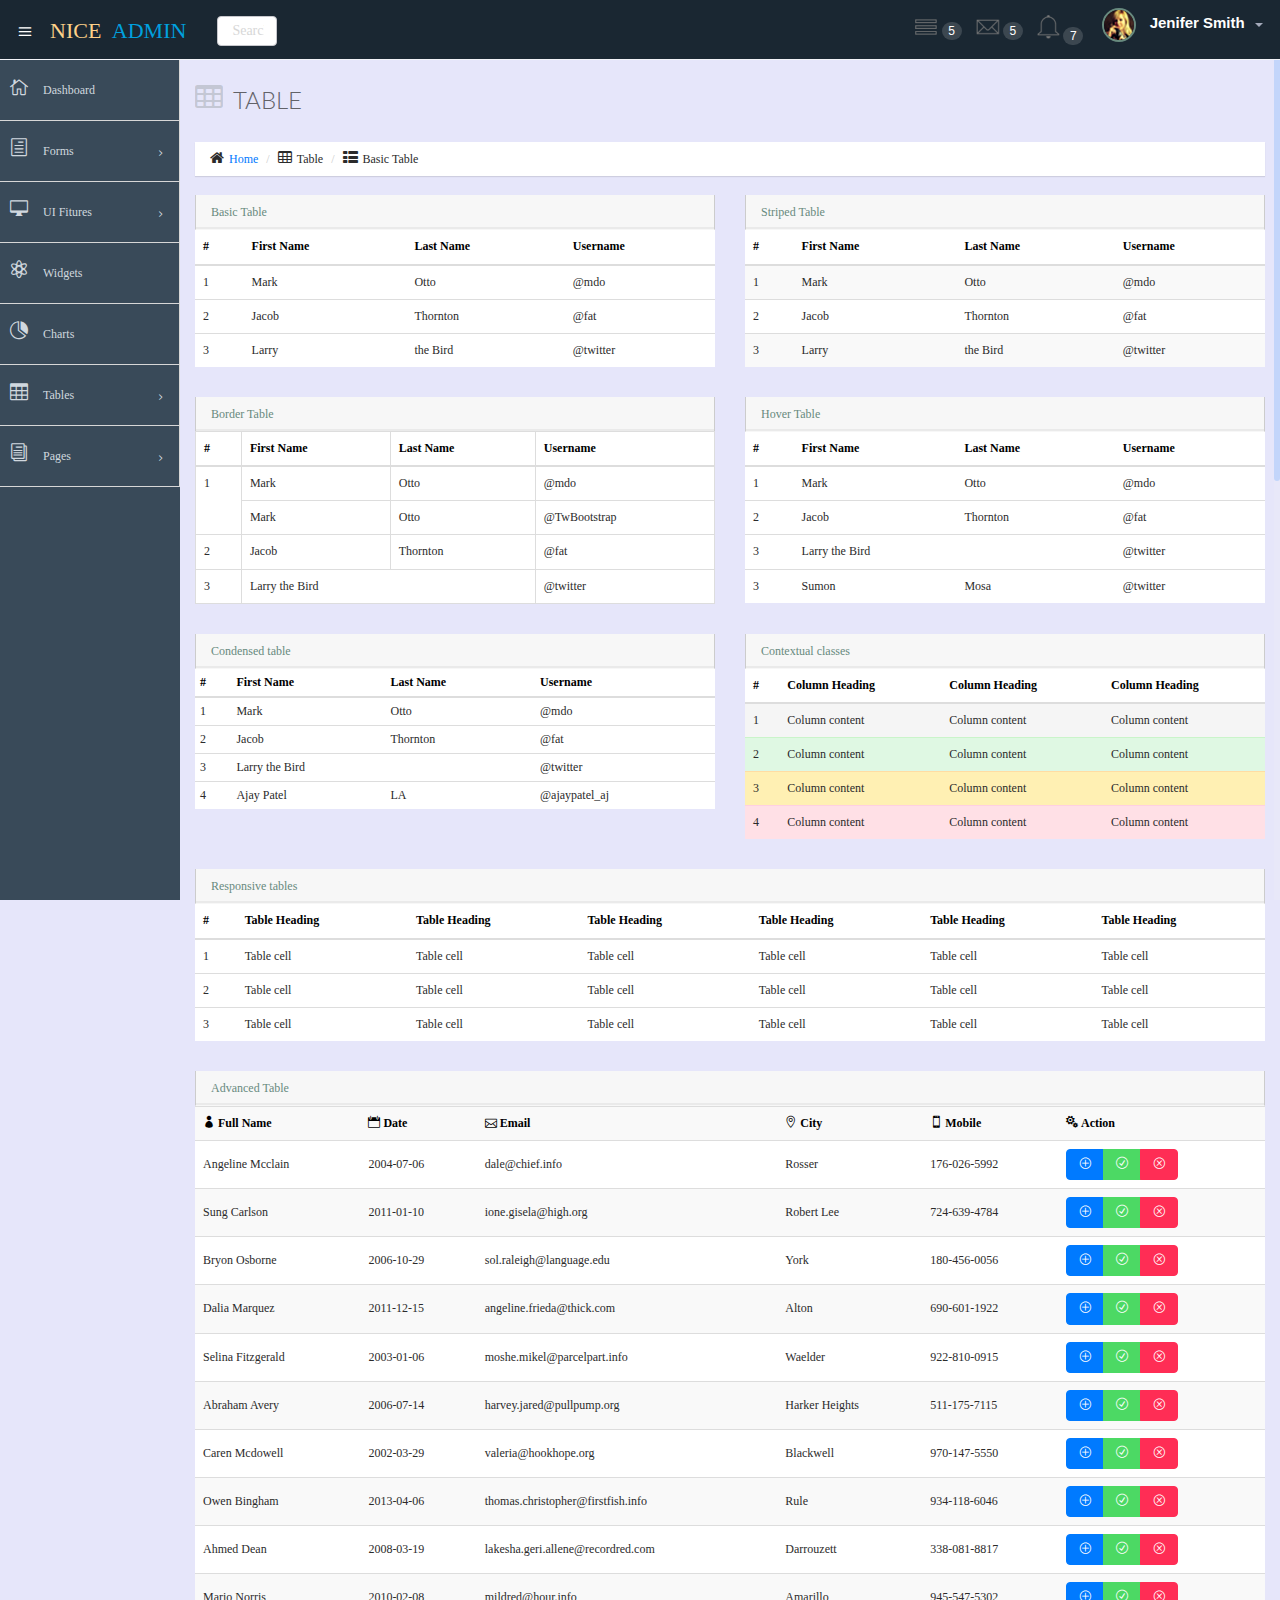
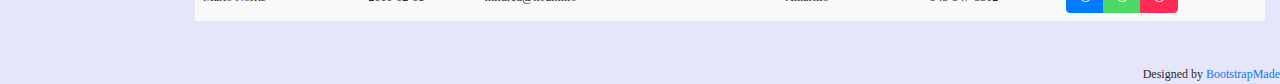
<file: Project/Application/static/Application/basic_table.html>
<!DOCTYPE html>
<html lang="en">

<head>
  <meta charset="utf-8">
  <meta name="viewport" content="width=device-width, initial-scale=1.0">
  <meta name="description" content="Creative - Bootstrap 3 Responsive Admin Template">
  <meta name="author" content="GeeksLabs">
  <meta name="keyword" content="Creative, Dashboard, Admin, Template, Theme, Bootstrap, Responsive, Retina, Minimal">
  <link rel="shortcut icon" href="img/favicon.png">

  <title>Basic Table | Creative - Bootstrap 3 Responsive Admin Template</title>

  <!-- Bootstrap CSS -->
  <link href="css/bootstrap.min.css" rel="stylesheet">
  <!-- bootstrap theme -->
  <link href="css/bootstrap-theme.css" rel="stylesheet">
  <!--external css-->
  <!-- font icon -->
  <link href="css/elegant-icons-style.css" rel="stylesheet" />
  <link href="css/font-awesome.min.css" rel="stylesheet" />
  <!-- Custom styles -->
  <link href="css/style.css" rel="stylesheet">
  <link href="css/style-responsive.css" rel="stylesheet" />

  <!-- HTML5 shim and Respond.js IE8 support of HTML5 -->
  <!--[if lt IE 9]>
      <script src="js/html5shiv.js"></script>
      <script src="js/respond.min.js"></script>
      <script src="js/lte-ie7.js"></script>
    <![endif]-->

    <!-- =======================================================
      Theme Name: NiceAdmin
      Theme URL: https://bootstrapmade.com/nice-admin-bootstrap-admin-html-template/
      Author: BootstrapMade
      Author URL: https://bootstrapmade.com
    ======================================================= -->
</head>

<body>
  <!-- container section start -->
  <section id="container" class="">
    <!--header start-->
    <header class="header dark-bg">
      <div class="toggle-nav">
        <div class="icon-reorder tooltips" data-original-title="Toggle Navigation" data-placement="bottom"><i class="icon_menu"></i></div>
      </div>

      <!--logo start-->
      <a href="index.html" class="logo">Nice <span class="lite">Admin</span></a>
      <!--logo end-->

      <div class="nav search-row" id="top_menu">
        <!--  search form start -->
        <ul class="nav top-menu">
          <li>
            <form class="navbar-form">
              <input class="form-control" placeholder="Search" type="text">
            </form>
          </li>
        </ul>
        <!--  search form end -->
      </div>

      <div class="top-nav notification-row">
        <!-- notificatoin dropdown start-->
        <ul class="nav pull-right top-menu">

          <!-- task notificatoin start -->
          <li id="task_notificatoin_bar" class="dropdown">
            <a data-toggle="dropdown" class="dropdown-toggle" href="#">
                            <i class="icon-task-l"></i>
                            <span class="badge bg-important">5</span>
                        </a>
            <ul class="dropdown-menu extended tasks-bar">
              <div class="notify-arrow notify-arrow-blue"></div>
              <li>
                <p class="blue">You have 5 pending tasks</p>
              </li>
              <li>
                <a href="#">
                  <div class="task-info">
                    <div class="desc">Design PSD </div>
                    <div class="percent">90%</div>
                  </div>
                  <div class="progress progress-striped">
                    <div class="progress-bar progress-bar-success" role="progressbar" aria-valuenow="90" aria-valuemin="0" aria-valuemax="100" style="width: 90%">
                      <span class="sr-only">90% Complete (success)</span>
                    </div>
                  </div>
                </a>
              </li>
              <li>
                <a href="#">
                  <div class="task-info">
                    <div class="desc">
                      Project 1
                    </div>
                    <div class="percent">30%</div>
                  </div>
                  <div class="progress progress-striped">
                    <div class="progress-bar progress-bar-warning" role="progressbar" aria-valuenow="30" aria-valuemin="0" aria-valuemax="100" style="width: 30%">
                      <span class="sr-only">30% Complete (warning)</span>
                    </div>
                  </div>
                </a>
              </li>
              <li>
                <a href="#">
                  <div class="task-info">
                    <div class="desc">Digital Marketing</div>
                    <div class="percent">80%</div>
                  </div>
                  <div class="progress progress-striped">
                    <div class="progress-bar progress-bar-info" role="progressbar" aria-valuenow="80" aria-valuemin="0" aria-valuemax="100" style="width: 80%">
                      <span class="sr-only">80% Complete</span>
                    </div>
                  </div>
                </a>
              </li>
              <li>
                <a href="#">
                  <div class="task-info">
                    <div class="desc">Logo Designing</div>
                    <div class="percent">78%</div>
                  </div>
                  <div class="progress progress-striped">
                    <div class="progress-bar progress-bar-danger" role="progressbar" aria-valuenow="78" aria-valuemin="0" aria-valuemax="100" style="width: 78%">
                      <span class="sr-only">78% Complete (danger)</span>
                    </div>
                  </div>
                </a>
              </li>
              <li>
                <a href="#">
                  <div class="task-info">
                    <div class="desc">Mobile App</div>
                    <div class="percent">50%</div>
                  </div>
                  <div class="progress progress-striped active">
                    <div class="progress-bar" role="progressbar" aria-valuenow="50" aria-valuemin="0" aria-valuemax="100" style="width: 50%">
                      <span class="sr-only">50% Complete</span>
                    </div>
                  </div>

                </a>
              </li>
              <li class="external">
                <a href="#">See All Tasks</a>
              </li>
            </ul>
          </li>
          <!-- task notificatoin end -->
          <!-- inbox notificatoin start-->
          <li id="mail_notificatoin_bar" class="dropdown">
            <a data-toggle="dropdown" class="dropdown-toggle" href="#">
                            <i class="icon-envelope-l"></i>
                            <span class="badge bg-important">5</span>
                        </a>
            <ul class="dropdown-menu extended inbox">
              <div class="notify-arrow notify-arrow-blue"></div>
              <li>
                <p class="blue">You have 5 new messages</p>
              </li>
              <li>
                <a href="#">
                                    <span class="photo"><img alt="avatar" src="./img/avatar-mini.jpg"></span>
                                    <span class="subject">
                                    <span class="from">Greg  Martin</span>
                                    <span class="time">1 min</span>
                                    </span>
                                    <span class="message">
                                        I really like this admin panel.
                                    </span>
                                </a>
              </li>
              <li>
                <a href="#">
                                    <span class="photo"><img alt="avatar" src="./img/avatar-mini2.jpg"></span>
                                    <span class="subject">
                                    <span class="from">Bob   Mckenzie</span>
                                    <span class="time">5 mins</span>
                                    </span>
                                    <span class="message">
                                     Hi, What is next project plan?
                                    </span>
                                </a>
              </li>
              <li>
                <a href="#">
                                    <span class="photo"><img alt="avatar" src="./img/avatar-mini3.jpg"></span>
                                    <span class="subject">
                                    <span class="from">Phillip   Park</span>
                                    <span class="time">2 hrs</span>
                                    </span>
                                    <span class="message">
                                        I am like to buy this Admin Template.
                                    </span>
                                </a>
              </li>
              <li>
                <a href="#">
                                    <span class="photo"><img alt="avatar" src="./img/avatar-mini4.jpg"></span>
                                    <span class="subject">
                                    <span class="from">Ray   Munoz</span>
                                    <span class="time">1 day</span>
                                    </span>
                                    <span class="message">
                                        Icon fonts are great.
                                    </span>
                                </a>
              </li>
              <li>
                <a href="#">See all messages</a>
              </li>
            </ul>
          </li>
          <!-- inbox notificatoin end -->
          <!-- alert notification start-->
          <li id="alert_notificatoin_bar" class="dropdown">
            <a data-toggle="dropdown" class="dropdown-toggle" href="#">

                            <i class="icon-bell-l"></i>
                            <span class="badge bg-important">7</span>
                        </a>
            <ul class="dropdown-menu extended notification">
              <div class="notify-arrow notify-arrow-blue"></div>
              <li>
                <p class="blue">You have 4 new notifications</p>
              </li>
              <li>
                <a href="#">
                                    <span class="label label-primary"><i class="icon_profile"></i></span>
                                    Friend Request
                                    <span class="small italic pull-right">5 mins</span>
                                </a>
              </li>
              <li>
                <a href="#">
                                    <span class="label label-warning"><i class="icon_pin"></i></span>
                                    John location.
                                    <span class="small italic pull-right">50 mins</span>
                                </a>
              </li>
              <li>
                <a href="#">
                                    <span class="label label-danger"><i class="icon_book_alt"></i></span>
                                    Project 3 Completed.
                                    <span class="small italic pull-right">1 hr</span>
                                </a>
              </li>
              <li>
                <a href="#">
                                    <span class="label label-success"><i class="icon_like"></i></span>
                                    Mick appreciated your work.
                                    <span class="small italic pull-right"> Today</span>
                                </a>
              </li>
              <li>
                <a href="#">See all notifications</a>
              </li>
            </ul>
          </li>
          <!-- alert notification end-->
          <!-- user login dropdown start-->
          <li class="dropdown">
            <a data-toggle="dropdown" class="dropdown-toggle" href="#">
                            <span class="profile-ava">
                                <img alt="" src="img/avatar1_small.jpg">
                            </span>
                            <span class="username">Jenifer Smith</span>
                            <b class="caret"></b>
                        </a>
            <ul class="dropdown-menu extended logout">
              <div class="log-arrow-up"></div>
              <li class="eborder-top">
                <a href="#"><i class="icon_profile"></i> My Profile</a>
              </li>
              <li>
                <a href="#"><i class="icon_mail_alt"></i> My Inbox</a>
              </li>
              <li>
                <a href="#"><i class="icon_clock_alt"></i> Timeline</a>
              </li>
              <li>
                <a href="#"><i class="icon_chat_alt"></i> Chats</a>
              </li>
              <li>
                <a href="login.html"><i class="icon_key_alt"></i> Log Out</a>
              </li>
              <li>
                <a href="documentation.html"><i class="icon_key_alt"></i> Documentation</a>
              </li>
              <li>
                <a href="documentation.html"><i class="icon_key_alt"></i> Documentation</a>
              </li>
            </ul>
          </li>
          <!-- user login dropdown end -->
        </ul>
        <!-- notificatoin dropdown end-->
      </div>
    </header>
    <!--header end-->

    <!--sidebar start-->
    <aside>
      <div id="sidebar" class="nav-collapse ">
        <!-- sidebar menu start-->
        <ul class="sidebar-menu">
          <li class="">
            <a class="" href="index.html">
                          <i class="icon_house_alt"></i>
                          <span>Dashboard</span>
                      </a>
          </li>
          <li class="sub-menu">
            <a href="javascript:;" class="">
                          <i class="icon_document_alt"></i>
                          <span>Forms</span>
                          <span class="menu-arrow arrow_carrot-right"></span>
                      </a>
            <ul class="sub">
              <li><a class="" href="form_component.html">Form Elements</a></li>
              <li><a class="" href="form_validation.html">Form Validation</a></li>
            </ul>
          </li>
          <li class="sub-menu">
            <a href="javascript:;" class="">
                          <i class="icon_desktop"></i>
                          <span>UI Fitures</span>
                          <span class="menu-arrow arrow_carrot-right"></span>
                      </a>
            <ul class="sub">
              <li><a class="" href="general.html">Components</a></li>
              <li><a class="" href="buttons.html">Buttons</a></li>
              <li><a class="" href="grids.html">Grids</a></li>
            </ul>
          </li>
          <li>
            <a class="" href="widgets.html">
                          <i class="icon_genius"></i>
                          <span>Widgets</span>
                      </a>
          </li>
          <li>
            <a class="" href="chart-chartjs.html">
                          <i class="icon_piechart"></i>
                          <span>Charts</span>

                      </a>

          </li>

          <li class="sub-menu">
            <a href="javascript:;" class="">
                          <i class="icon_table"></i>
                          <span>Tables</span>
                          <span class="menu-arrow arrow_carrot-right"></span>
                      </a>
            <ul class="sub">
              <li><a class="active" href="basic_table.html">Basic Table</a></li>
            </ul>
          </li>

          <li class="sub-menu">
            <a href="javascript:;" class="">
                          <i class="icon_documents_alt"></i>
                          <span>Pages</span>
                          <span class="menu-arrow arrow_carrot-right"></span>
                      </a>
            <ul class="sub">
              <li><a class="" href="profile.html">Profile</a></li>
              <li><a class="" href="login.html"><span>Login Page</span></a></li>
              <li><a class="" href="contact.html"><span>Contact Page</span></a></li>
              <li><a class="" href="blank.html">Blank Page</a></li>
              <li><a class="" href="404.html">404 Error</a></li>
            </ul>
          </li>

        </ul>
        <!-- sidebar menu end-->
      </div>
    </aside>

    <!--main content start-->
    <section id="main-content">
      <section class="wrapper">
        <div class="row">
          <div class="col-lg-12">
            <h3 class="page-header"><i class="fa fa-table"></i> Table</h3>
            <ol class="breadcrumb">
              <li><i class="fa fa-home"></i><a href="index.html">Home</a></li>
              <li><i class="fa fa-table"></i>Table</li>
              <li><i class="fa fa-th-list"></i>Basic Table</li>
            </ol>
          </div>
        </div>
        <!-- page start-->
        <div class="row">
          <div class="col-sm-6">
            <section class="panel">
              <header class="panel-heading">
                Basic Table
              </header>
              <table class="table">
                <thead>
                  <tr>
                    <th>#</th>
                    <th>First Name</th>
                    <th>Last Name</th>
                    <th>Username</th>
                  </tr>
                </thead>
                <tbody>
                  <tr>
                    <td>1</td>
                    <td>Mark</td>
                    <td>Otto</td>
                    <td>@mdo</td>
                  </tr>
                  <tr>
                    <td>2</td>
                    <td>Jacob</td>
                    <td>Thornton</td>
                    <td>@fat</td>
                  </tr>
                  <tr>
                    <td>3</td>
                    <td>Larry</td>
                    <td>the Bird</td>
                    <td>@twitter</td>
                  </tr>
                </tbody>
              </table>
            </section>
          </div>
          <div class="col-sm-6">
            <section class="panel">
              <header class="panel-heading">
                Striped Table
              </header>
              <table class="table table-striped">
                <thead>
                  <tr>
                    <th>#</th>
                    <th>First Name</th>
                    <th>Last Name</th>
                    <th>Username</th>
                  </tr>
                </thead>
                <tbody>
                  <tr>
                    <td>1</td>
                    <td>Mark</td>
                    <td>Otto</td>
                    <td>@mdo</td>
                  </tr>
                  <tr>
                    <td>2</td>
                    <td>Jacob</td>
                    <td>Thornton</td>
                    <td>@fat</td>
                  </tr>
                  <tr>
                    <td>3</td>
                    <td>Larry</td>
                    <td>the Bird</td>
                    <td>@twitter</td>
                  </tr>
                </tbody>
              </table>
            </section>
          </div>
        </div>
        <div class="row">
          <div class="col-sm-6">
            <section class="panel">
              <header class="panel-heading no-border">
                Border Table
              </header>
              <table class="table table-bordered">
                <thead>
                  <tr>
                    <th>#</th>
                    <th>First Name</th>
                    <th>Last Name</th>
                    <th>Username</th>
                  </tr>
                </thead>
                <tbody>
                  <tr>
                    <td rowspan="2">1</td>
                    <td>Mark</td>
                    <td>Otto</td>
                    <td>@mdo</td>
                  </tr>
                  <tr>
                    <td>Mark</td>
                    <td>Otto</td>
                    <td>@TwBootstrap</td>
                  </tr>
                  <tr>
                    <td>2</td>
                    <td>Jacob</td>
                    <td>Thornton</td>
                    <td>@fat</td>
                  </tr>
                  <tr>
                    <td>3</td>
                    <td colspan="2">Larry the Bird</td>
                    <td>@twitter</td>
                  </tr>
                </tbody>
              </table>
            </section>
          </div>
          <div class="col-sm-6">
            <section class="panel">
              <header class="panel-heading">
                Hover Table
              </header>
              <table class="table table-hover">
                <thead>
                  <tr>
                    <th>#</th>
                    <th>First Name</th>
                    <th>Last Name</th>
                    <th>Username</th>
                  </tr>
                </thead>
                <tbody>
                  <tr>
                    <td>1</td>
                    <td>Mark</td>
                    <td>Otto</td>
                    <td>@mdo</td>
                  </tr>
                  <tr>
                    <td>2</td>
                    <td>Jacob</td>
                    <td>Thornton</td>
                    <td>@fat</td>
                  </tr>
                  <tr>
                    <td>3</td>
                    <td colspan="2">Larry the Bird</td>
                    <td>@twitter</td>
                  </tr>
                  <tr>
                    <td>3</td>
                    <td>Sumon</td>
                    <td>Mosa</td>
                    <td>@twitter</td>
                  </tr>
                </tbody>
              </table>
            </section>
          </div>
        </div>
        <div class="row">
          <div class="col-sm-6">
            <section class="panel">
              <header class="panel-heading">
                Condensed table
              </header>
              <table class="table table-condensed">
                <thead>
                  <tr>
                    <th>#</th>
                    <th>First Name</th>
                    <th>Last Name</th>
                    <th>Username</th>
                  </tr>
                </thead>
                <tbody>
                  <tr>
                    <td>1</td>
                    <td>Mark</td>
                    <td>Otto</td>
                    <td>@mdo</td>
                  </tr>
                  <tr>
                    <td>2</td>
                    <td>Jacob</td>
                    <td>Thornton</td>
                    <td>@fat</td>
                  </tr>
                  <tr>
                    <td>3</td>
                    <td colspan="2">Larry the Bird</td>
                    <td>@twitter</td>
                  </tr>
                  <tr>
                    <td>4</td>
                    <td>Ajay Patel</td>
                    <td>LA</td>
                    <td>@ajaypatel_aj</td>
                  </tr>
                </tbody>
              </table>
            </section>
          </div>
          <div class="col-sm-6">
            <section class="panel">
              <header class="panel-heading">
                Contextual classes
              </header>
              <table class="table">
                <thead>
                  <tr>
                    <th>#</th>
                    <th>Column heading</th>
                    <th>Column heading</th>
                    <th>Column heading</th>
                  </tr>
                </thead>
                <tbody>
                  <tr class="active">
                    <td>1</td>
                    <td>Column content</td>
                    <td>Column content</td>
                    <td>Column content</td>
                  </tr>
                  <tr class="success">
                    <td>2</td>
                    <td>Column content</td>
                    <td>Column content</td>
                    <td>Column content</td>
                  </tr>
                  <tr class="warning">
                    <td>3</td>
                    <td>Column content</td>
                    <td>Column content</td>
                    <td>Column content</td>
                  </tr>
                  <tr class="danger">
                    <td>4</td>
                    <td>Column content</td>
                    <td>Column content</td>
                    <td>Column content</td>
                  </tr>
                </tbody>
              </table>
            </section>
          </div>
        </div>
        <div class="row">
          <div class="col-lg-12">
            <section class="panel">
              <header class="panel-heading">
                Responsive tables
              </header>
              <div class="table-responsive">
                <table class="table">
                  <thead>
                    <tr>
                      <th>#</th>
                      <th>Table heading</th>
                      <th>Table heading</th>
                      <th>Table heading</th>
                      <th>Table heading</th>
                      <th>Table heading</th>
                      <th>Table heading</th>
                    </tr>
                  </thead>
                  <tbody>
                    <tr>
                      <td>1</td>
                      <td>Table cell</td>
                      <td>Table cell</td>
                      <td>Table cell</td>
                      <td>Table cell</td>
                      <td>Table cell</td>
                      <td>Table cell</td>
                    </tr>
                    <tr>
                      <td>2</td>
                      <td>Table cell</td>
                      <td>Table cell</td>
                      <td>Table cell</td>
                      <td>Table cell</td>
                      <td>Table cell</td>
                      <td>Table cell</td>
                    </tr>
                    <tr>
                      <td>3</td>
                      <td>Table cell</td>
                      <td>Table cell</td>
                      <td>Table cell</td>
                      <td>Table cell</td>
                      <td>Table cell</td>
                      <td>Table cell</td>
                    </tr>
                  </tbody>
                </table>
              </div>

            </section>
          </div>
        </div>
        <div class="row">
          <div class="col-lg-12">
            <section class="panel">
              <header class="panel-heading">
                Advanced Table
              </header>

              <table class="table table-striped table-advance table-hover">
                <tbody>
                  <tr>
                    <th><i class="icon_profile"></i> Full Name</th>
                    <th><i class="icon_calendar"></i> Date</th>
                    <th><i class="icon_mail_alt"></i> Email</th>
                    <th><i class="icon_pin_alt"></i> City</th>
                    <th><i class="icon_mobile"></i> Mobile</th>
                    <th><i class="icon_cogs"></i> Action</th>
                  </tr>
                  <tr>
                    <td>Angeline Mcclain</td>
                    <td>2004-07-06</td>
                    <td>dale@chief.info</td>
                    <td>Rosser</td>
                    <td>176-026-5992</td>
                    <td>
                      <div class="btn-group">
                        <a class="btn btn-primary" href="#"><i class="icon_plus_alt2"></i></a>
                        <a class="btn btn-success" href="#"><i class="icon_check_alt2"></i></a>
                        <a class="btn btn-danger" href="#"><i class="icon_close_alt2"></i></a>
                      </div>
                    </td>
                  </tr>
                  <tr>
                    <td>Sung Carlson</td>
                    <td>2011-01-10</td>
                    <td>ione.gisela@high.org</td>
                    <td>Robert Lee</td>
                    <td>724-639-4784</td>
                    <td>
                      <div class="btn-group">
                        <a class="btn btn-primary" href="#"><i class="icon_plus_alt2"></i></a>
                        <a class="btn btn-success" href="#"><i class="icon_check_alt2"></i></a>
                        <a class="btn btn-danger" href="#"><i class="icon_close_alt2"></i></a>
                      </div>
                    </td>
                  </tr>
                  <tr>
                    <td>Bryon Osborne</td>
                    <td>2006-10-29</td>
                    <td>sol.raleigh@language.edu</td>
                    <td>York</td>
                    <td>180-456-0056</td>
                    <td>
                      <div class="btn-group">
                        <a class="btn btn-primary" href="#"><i class="icon_plus_alt2"></i></a>
                        <a class="btn btn-success" href="#"><i class="icon_check_alt2"></i></a>
                        <a class="btn btn-danger" href="#"><i class="icon_close_alt2"></i></a>
                      </div>
                    </td>
                  </tr>
                  <tr>
                    <td>Dalia Marquez</td>
                    <td>2011-12-15</td>
                    <td>angeline.frieda@thick.com</td>
                    <td>Alton</td>
                    <td>690-601-1922</td>
                    <td>
                      <div class="btn-group">
                        <a class="btn btn-primary" href="#"><i class="icon_plus_alt2"></i></a>
                        <a class="btn btn-success" href="#"><i class="icon_check_alt2"></i></a>
                        <a class="btn btn-danger" href="#"><i class="icon_close_alt2"></i></a>
                      </div>
                    </td>
                  </tr>
                  <tr>
                    <td>Selina Fitzgerald</td>
                    <td>2003-01-06</td>
                    <td>moshe.mikel@parcelpart.info</td>
                    <td>Waelder</td>
                    <td>922-810-0915</td>
                    <td>
                      <div class="btn-group">
                        <a class="btn btn-primary" href="#"><i class="icon_plus_alt2"></i></a>
                        <a class="btn btn-success" href="#"><i class="icon_check_alt2"></i></a>
                        <a class="btn btn-danger" href="#"><i class="icon_close_alt2"></i></a>
                      </div>
                    </td>
                  </tr>
                  <tr>
                    <td>Abraham Avery</td>
                    <td>2006-07-14</td>
                    <td>harvey.jared@pullpump.org</td>
                    <td>Harker Heights</td>
                    <td>511-175-7115</td>
                    <td>
                      <div class="btn-group">
                        <a class="btn btn-primary" href="#"><i class="icon_plus_alt2"></i></a>
                        <a class="btn btn-success" href="#"><i class="icon_check_alt2"></i></a>
                        <a class="btn btn-danger" href="#"><i class="icon_close_alt2"></i></a>
                      </div>
                    </td>
                  </tr>
                  <tr>
                    <td>Caren Mcdowell</td>
                    <td>2002-03-29</td>
                    <td>valeria@hookhope.org</td>
                    <td>Blackwell</td>
                    <td>970-147-5550</td>
                    <td>
                      <div class="btn-group">
                        <a class="btn btn-primary" href="#"><i class="icon_plus_alt2"></i></a>
                        <a class="btn btn-success" href="#"><i class="icon_check_alt2"></i></a>
                        <a class="btn btn-danger" href="#"><i class="icon_close_alt2"></i></a>
                      </div>
                    </td>
                  </tr>
                  <tr>
                    <td>Owen Bingham</td>
                    <td>2013-04-06</td>
                    <td>thomas.christopher@firstfish.info</td>
                    <td>Rule</td>
                    <td>934-118-6046</td>
                    <td>
                      <div class="btn-group">
                        <a class="btn btn-primary" href="#"><i class="icon_plus_alt2"></i></a>
                        <a class="btn btn-success" href="#"><i class="icon_check_alt2"></i></a>
                        <a class="btn btn-danger" href="#"><i class="icon_close_alt2"></i></a>
                      </div>
                    </td>
                  </tr>
                  <tr>
                    <td>Ahmed Dean</td>
                    <td>2008-03-19</td>
                    <td>lakesha.geri.allene@recordred.com</td>
                    <td>Darrouzett</td>
                    <td>338-081-8817</td>
                    <td>
                      <div class="btn-group">
                        <a class="btn btn-primary" href="#"><i class="icon_plus_alt2"></i></a>
                        <a class="btn btn-success" href="#"><i class="icon_check_alt2"></i></a>
                        <a class="btn btn-danger" href="#"><i class="icon_close_alt2"></i></a>
                      </div>
                    </td>
                  </tr>
                  <tr>
                    <td>Mario Norris</td>
                    <td>2010-02-08</td>
                    <td>mildred@hour.info</td>
                    <td>Amarillo</td>
                    <td>945-547-5302</td>
                    <td>
                      <div class="btn-group">
                        <a class="btn btn-primary" href="#"><i class="icon_plus_alt2"></i></a>
                        <a class="btn btn-success" href="#"><i class="icon_check_alt2"></i></a>
                        <a class="btn btn-danger" href="#"><i class="icon_close_alt2"></i></a>
                      </div>
                    </td>
                  </tr>
                </tbody>
              </table>
            </section>
          </div>
        </div>
        <!-- page end-->
      </section>
    </section>
    <!--main content end-->
    <div class="text-right">
      <div class="credits">
          <!--
            All the links in the footer should remain intact.
            You can delete the links only if you purchased the pro version.
            Licensing information: https://bootstrapmade.com/license/
            Purchase the pro version form: https://bootstrapmade.com/buy/?theme=NiceAdmin
          -->
          Designed by <a href="https://bootstrapmade.com/">BootstrapMade</a>
        </div>
    </div>
  </section>
  <!-- container section end -->
  <!-- javascripts -->
  <script src="js/jquery.js"></script>
  <script src="js/bootstrap.min.js"></script>
  <!-- nicescroll -->
  <script src="js/jquery.scrollTo.min.js"></script>
  <script src="js/jquery.nicescroll.js" type="text/javascript"></script>
  <!--custome script for all page-->
  <script src="js/scripts.js"></script>


</body>

</html>
</file>
<file: Project/Application/static/NiceAdmin/css/elegant-icons-style.css>
@font-face {
	font-family: 'ElegantIcons';
	src:url('../fonts/ElegantIcons.eot');
	src:url('../fonts/ElegantIcons.eot?#iefix') format('embedded-opentype'),
		url('../fonts/ElegantIcons.woff') format('woff'),
		url('../fonts/ElegantIcons.ttf') format('truetype'),
		url('../fonts/ElegantIcons.svg#ElegantIcons') format('svg');
	font-weight: normal;
	font-style: normal;
}

/* Use the following CSS code if you want to use data attributes for inserting your icons */
[data-icon]:before {
	font-family: 'ElegantIcons';
	content: attr(data-icon);
	speak: none;
	font-weight: normal;
	font-variant: normal;
	text-transform: none;
	line-height: 1;
	-webkit-font-smoothing: antialiased;
	-moz-osx-font-smoothing: grayscale;
}

/* Use the following CSS code if you want to have a class per icon */
/*
Instead of a list of all class selectors,
you can use the generic selector below, but it's slower:
[class*="your-class-prefix"] {
*/
.arrow_up, .arrow_down, .arrow_left, .arrow_right, .arrow_left-up, .arrow_right-up, .arrow_right-down, .arrow_left-down, .arrow-up-down, .arrow_up-down_alt, .arrow_left-right_alt, .arrow_left-right, .arrow_expand_alt2, .arrow_expand_alt, .arrow_condense, .arrow_expand, .arrow_move, .arrow_carrot-up, .arrow_carrot-down, .arrow_carrot-left, .arrow_carrot-right, .arrow_carrot-2up, .arrow_carrot-2down, .arrow_carrot-2left, .arrow_carrot-2right, .arrow_carrot-up_alt2, .arrow_carrot-down_alt2, .arrow_carrot-left_alt2, .arrow_carrot-right_alt2, .arrow_carrot-2up_alt2, .arrow_carrot-2down_alt2, .arrow_carrot-2left_alt2, .arrow_carrot-2right_alt2, .arrow_triangle-up, .arrow_triangle-down, .arrow_triangle-left, .arrow_triangle-right, .arrow_triangle-up_alt2, .arrow_triangle-down_alt2, .arrow_triangle-left_alt2, .arrow_triangle-right_alt2, .arrow_back, .icon_minus-06, .icon_plus, .icon_close, .icon_check, .icon_minus_alt2, .icon_plus_alt2, .icon_close_alt2, .icon_check_alt2, .icon_zoom-out_alt, .icon_zoom-in_alt, .icon_search, .icon_box-empty, .icon_box-selected, .icon_minus-box, .icon_plus-box, .icon_box-checked, .icon_circle-empty, .icon_circle-slelected, .icon_stop_alt2, .icon_stop, .icon_pause_alt2, .icon_pause, .icon_menu, .icon_menu-square_alt2, .icon_menu-circle_alt2, .icon_ul, .icon_ol, .icon_adjust-horiz, .icon_adjust-vert, .icon_document_alt, .icon_documents_alt, .icon_pencil, .icon_pencil-edit_alt, .icon_pencil-edit, .icon_folder-alt, .icon_folder-open_alt, .icon_folder-add_alt, .icon_info_alt, .icon_error-oct_alt, .icon_error-circle_alt, .icon_error-triangle_alt, .icon_question_alt2, .icon_question, .icon_comment_alt, .icon_chat_alt, .icon_vol-mute_alt, .icon_volume-low_alt, .icon_volume-high_alt, .icon_quotations, .icon_quotations_alt2, .icon_clock_alt, .icon_lock_alt, .icon_lock-open_alt, .icon_key_alt, .icon_cloud_alt, .icon_cloud-upload_alt, .icon_cloud-download_alt, .icon_image, .icon_images, .icon_lightbulb_alt, .icon_gift_alt, .icon_house_alt, .icon_genius, .icon_mobile, .icon_tablet, .icon_laptop, .icon_desktop, .icon_camera_alt, .icon_mail_alt, .icon_cone_alt, .icon_ribbon_alt, .icon_bag_alt, .icon_creditcard, .icon_cart_alt, .icon_paperclip, .icon_tag_alt, .icon_tags_alt, .icon_trash_alt, .icon_cursor_alt, .icon_mic_alt, .icon_compass_alt, .icon_pin_alt, .icon_pushpin_alt, .icon_map_alt, .icon_drawer_alt, .icon_toolbox_alt, .icon_book_alt, .icon_calendar, .icon_film, .icon_table, .icon_contacts_alt, .icon_headphones, .icon_lifesaver, .icon_piechart, .icon_refresh, .icon_link_alt, .icon_link, .icon_loading, .icon_blocked, .icon_archive_alt, .icon_heart_alt, .icon_star_alt, .icon_star-half_alt, .icon_star, .icon_star-half, .icon_tools, .icon_tool, .icon_cog, .icon_cogs, .arrow_up_alt, .arrow_down_alt, .arrow_left_alt, .arrow_right_alt, .arrow_left-up_alt, .arrow_right-up_alt, .arrow_right-down_alt, .arrow_left-down_alt, .arrow_condense_alt, .arrow_expand_alt3, .arrow_carrot_up_alt, .arrow_carrot-down_alt, .arrow_carrot-left_alt, .arrow_carrot-right_alt, .arrow_carrot-2up_alt, .arrow_carrot-2dwnn_alt, .arrow_carrot-2left_alt, .arrow_carrot-2right_alt, .arrow_triangle-up_alt, .arrow_triangle-down_alt, .arrow_triangle-left_alt, .arrow_triangle-right_alt, .icon_minus_alt, .icon_plus_alt, .icon_close_alt, .icon_check_alt, .icon_zoom-out, .icon_zoom-in, .icon_stop_alt, .icon_menu-square_alt, .icon_menu-circle_alt, .icon_document, .icon_documents, .icon_pencil_alt, .icon_folder, .icon_folder-open, .icon_folder-add, .icon_folder_upload, .icon_folder_download, .icon_info, .icon_error-circle, .icon_error-oct, .icon_error-triangle, .icon_question_alt, .icon_comment, .icon_chat, .icon_vol-mute, .icon_volume-low, .icon_volume-high, .icon_quotations_alt, .icon_clock, .icon_lock, .icon_lock-open, .icon_key, .icon_cloud, .icon_cloud-upload, .icon_cloud-download, .icon_lightbulb, .icon_gift, .icon_house, .icon_camera, .icon_mail, .icon_cone, .icon_ribbon, .icon_bag, .icon_cart, .icon_tag, .icon_tags, .icon_trash, .icon_cursor, .icon_mic, .icon_compass, .icon_pin, .icon_pushpin, .icon_map, .icon_drawer, .icon_toolbox, .icon_book, .icon_contacts, .icon_archive, .icon_heart, .icon_profile, .icon_group, .icon_grid-2x2, .icon_grid-3x3, .icon_music, .icon_pause_alt, .icon_phone, .icon_upload, .icon_download, .social_facebook, .social_twitter, .social_pinterest, .social_googleplus, .social_tumblr, .social_tumbleupon, .social_wordpress, .social_instagram, .social_dribbble, .social_vimeo, .social_linkedin, .social_rss, .social_deviantart, .social_share, .social_myspace, .social_skype, .social_youtube, .social_picassa, .social_googledrive, .social_flickr, .social_blogger, .social_spotify, .social_delicious, .social_facebook_circle, .social_twitter_circle, .social_pinterest_circle, .social_googleplus_circle, .social_tumblr_circle, .social_stumbleupon_circle, .social_wordpress_circle, .social_instagram_circle, .social_dribbble_circle, .social_vimeo_circle, .social_linkedin_circle, .social_rss_circle, .social_deviantart_circle, .social_share_circle, .social_myspace_circle, .social_skype_circle, .social_youtube_circle, .social_picassa_circle, .social_googledrive_alt2, .social_flickr_circle, .social_blogger_circle, .social_spotify_circle, .social_delicious_circle, .social_facebook_square, .social_twitter_square, .social_pinterest_square, .social_googleplus_square, .social_tumblr_square, .social_stumbleupon_square, .social_wordpress_square, .social_instagram_square, .social_dribbble_square, .social_vimeo_square, .social_linkedin_square, .social_rss_square, .social_deviantart_square, .social_share_square, .social_myspace_square, .social_skype_square, .social_youtube_square, .social_picassa_square, .social_googledrive_square, .social_flickr_square, .social_blogger_square, .social_spotify_square, .social_delicious_square, .icon_printer, .icon_calulator, .icon_building, .icon_floppy, .icon_drive, .icon_search-2, .icon_id, .icon_id-2, .icon_puzzle, .icon_like, .icon_dislike, .icon_mug, .icon_currency, .icon_wallet, .icon_pens, .icon_easel, .icon_flowchart, .icon_datareport, .icon_briefcase, .icon_shield, .icon_percent, .icon_globe, .icon_globe-2, .icon_target, .icon_hourglass, .icon_balance, .icon_rook, .icon_printer-alt, .icon_calculator_alt, .icon_building_alt, .icon_floppy_alt, .icon_drive_alt, .icon_search_alt, .icon_id_alt, .icon_id-2_alt, .icon_puzzle_alt, .icon_like_alt, .icon_dislike_alt, .icon_mug_alt, .icon_currency_alt, .icon_wallet_alt, .icon_pens_alt, .icon_easel_alt, .icon_flowchart_alt, .icon_datareport_alt, .icon_briefcase_alt, .icon_shield_alt, .icon_percent_alt, .icon_globe_alt, .icon_clipboard {
	font-family: 'ElegantIcons';
	speak: none;
	font-style: normal;
	font-weight: normal;
	font-variant: normal;
	text-transform: none;
	line-height: 1;
	-webkit-font-smoothing: antialiased;
}
.arrow_up:before {
	content: "\21";
}
.arrow_down:before {
	content: "\22";
}
.arrow_left:before {
	content: "\23";
}
.arrow_right:before {
	content: "\24";
}
.arrow_left-up:before {
	content: "\25";
}
.arrow_right-up:before {
	content: "\26";
}
.arrow_right-down:before {
	content: "\27";
}
.arrow_left-down:before {
	content: "\28";
}
.arrow-up-down:before {
	content: "\29";
}
.arrow_up-down_alt:before {
	content: "\2a";
}
.arrow_left-right_alt:before {
	content: "\2b";
}
.arrow_left-right:before {
	content: "\2c";
}
.arrow_expand_alt2:before {
	content: "\2d";
}
.arrow_expand_alt:before {
	content: "\2e";
}
.arrow_condense:before {
	content: "\2f";
}
.arrow_expand:before {
	content: "\30";
}
.arrow_move:before {
	content: "\31";
}
.arrow_carrot-up:before {
	content: "\32";
}
.arrow_carrot-down:before {
	content: "\33";
}
.arrow_carrot-left:before {
	content: "\34";
}
.arrow_carrot-right:before {
	content: "\35";
}
.arrow_carrot-2up:before {
	content: "\36";
}
.arrow_carrot-2down:before {
	content: "\37";
}
.arrow_carrot-2left:before {
	content: "\38";
}
.arrow_carrot-2right:before {
	content: "\39";
}
.arrow_carrot-up_alt2:before {
	content: "\3a";
}
.arrow_carrot-down_alt2:before {
	content: "\3b";
}
.arrow_carrot-left_alt2:before {
	content: "\3c";
}
.arrow_carrot-right_alt2:before {
	content: "\3d";
}
.arrow_carrot-2up_alt2:before {
	content: "\3e";
}
.arrow_carrot-2down_alt2:before {
	content: "\3f";
}
.arrow_carrot-2left_alt2:before {
	content: "\40";
}
.arrow_carrot-2right_alt2:before {
	content: "\41";
}
.arrow_triangle-up:before {
	content: "\42";
}
.arrow_triangle-down:before {
	content: "\43";
}
.arrow_triangle-left:before {
	content: "\44";
}
.arrow_triangle-right:before {
	content: "\45";
}
.arrow_triangle-up_alt2:before {
	content: "\46";
}
.arrow_triangle-down_alt2:before {
	content: "\47";
}
.arrow_triangle-left_alt2:before {
	content: "\48";
}
.arrow_triangle-right_alt2:before {
	content: "\49";
}
.arrow_back:before {
	content: "\4a";
}
.icon_minus-06:before {
	content: "\4b";
}
.icon_plus:before {
	content: "\4c";
}
.icon_close:before {
	content: "\4d";
}
.icon_check:before {
	content: "\4e";
}
.icon_minus_alt2:before {
	content: "\4f";
}
.icon_plus_alt2:before {
	content: "\50";
}
.icon_close_alt2:before {
	content: "\51";
}
.icon_check_alt2:before {
	content: "\52";
}
.icon_zoom-out_alt:before {
	content: "\53";
}
.icon_zoom-in_alt:before {
	content: "\54";
}
.icon_search:before {
	content: "\55";
}
.icon_box-empty:before {
	content: "\56";
}
.icon_box-selected:before {
	content: "\57";
}
.icon_minus-box:before {
	content: "\58";
}
.icon_plus-box:before {
	content: "\59";
}
.icon_box-checked:before {
	content: "\5a";
}
.icon_circle-empty:before {
	content: "\5b";
}
.icon_circle-slelected:before {
	content: "\5c";
}
.icon_stop_alt2:before {
	content: "\5d";
}
.icon_stop:before {
	content: "\5e";
}
.icon_pause_alt2:before {
	content: "\5f";
}
.icon_pause:before {
	content: "\60";
}
.icon_menu:before {
	content: "\61";
}
.icon_menu-square_alt2:before {
	content: "\62";
}
.icon_menu-circle_alt2:before {
	content: "\63";
}
.icon_ul:before {
	content: "\64";
}
.icon_ol:before {
	content: "\65";
}
.icon_adjust-horiz:before {
	content: "\66";
}
.icon_adjust-vert:before {
	content: "\67";
}
.icon_document_alt:before {
	content: "\68";
}
.icon_documents_alt:before {
	content: "\69";
}
.icon_pencil:before {
	content: "\6a";
}
.icon_pencil-edit_alt:before {
	content: "\6b";
}
.icon_pencil-edit:before {
	content: "\6c";
}
.icon_folder-alt:before {
	content: "\6d";
}
.icon_folder-open_alt:before {
	content: "\6e";
}
.icon_folder-add_alt:before {
	content: "\6f";
}
.icon_info_alt:before {
	content: "\70";
}
.icon_error-oct_alt:before {
	content: "\71";
}
.icon_error-circle_alt:before {
	content: "\72";
}
.icon_error-triangle_alt:before {
	content: "\73";
}
.icon_question_alt2:before {
	content: "\74";
}
.icon_question:before {
	content: "\75";
}
.icon_comment_alt:before {
	content: "\76";
}
.icon_chat_alt:before {
	content: "\77";
}
.icon_vol-mute_alt:before {
	content: "\78";
}
.icon_volume-low_alt:before {
	content: "\79";
}
.icon_volume-high_alt:before {
	content: "\7a";
}
.icon_quotations:before {
	content: "\7b";
}
.icon_quotations_alt2:before {
	content: "\7c";
}
.icon_clock_alt:before {
	content: "\7d";
}
.icon_lock_alt:before {
	content: "\7e";
}
.icon_lock-open_alt:before {
	content: "\e000";
}
.icon_key_alt:before {
	content: "\e001";
}
.icon_cloud_alt:before {
	content: "\e002";
}
.icon_cloud-upload_alt:before {
	content: "\e003";
}
.icon_cloud-download_alt:before {
	content: "\e004";
}
.icon_image:before {
	content: "\e005";
}
.icon_images:before {
	content: "\e006";
}
.icon_lightbulb_alt:before {
	content: "\e007";
}
.icon_gift_alt:before {
	content: "\e008";
}
.icon_house_alt:before {
	content: "\e009";
}
.icon_genius:before {
	content: "\e00a";
}
.icon_mobile:before {
	content: "\e00b";
}
.icon_tablet:before {
	content: "\e00c";
}
.icon_laptop:before {
	content: "\e00d";
}
.icon_desktop:before {
	content: "\e00e";
}
.icon_camera_alt:before {
	content: "\e00f";
}
.icon_mail_alt:before {
	content: "\e010";
}
.icon_cone_alt:before {
	content: "\e011";
}
.icon_ribbon_alt:before {
	content: "\e012";
}
.icon_bag_alt:before {
	content: "\e013";
}
.icon_creditcard:before {
	content: "\e014";
}
.icon_cart_alt:before {
	content: "\e015";
}
.icon_paperclip:before {
	content: "\e016";
}
.icon_tag_alt:before {
	content: "\e017";
}
.icon_tags_alt:before {
	content: "\e018";
}
.icon_trash_alt:before {
	content: "\e019";
}
.icon_cursor_alt:before {
	content: "\e01a";
}
.icon_mic_alt:before {
	content: "\e01b";
}
.icon_compass_alt:before {
	content: "\e01c";
}
.icon_pin_alt:before {
	content: "\e01d";
}
.icon_pushpin_alt:before {
	content: "\e01e";
}
.icon_map_alt:before {
	content: "\e01f";
}
.icon_drawer_alt:before {
	content: "\e020";
}
.icon_toolbox_alt:before {
	content: "\e021";
}
.icon_book_alt:before {
	content: "\e022";
}
.icon_calendar:before {
	content: "\e023";
}
.icon_film:before {
	content: "\e024";
}
.icon_table:before {
	content: "\e025";
}
.icon_contacts_alt:before {
	content: "\e026";
}
.icon_headphones:before {
	content: "\e027";
}
.icon_lifesaver:before {
	content: "\e028";
}
.icon_piechart:before {
	content: "\e029";
}
.icon_refresh:before {
	content: "\e02a";
}
.icon_link_alt:before {
	content: "\e02b";
}
.icon_link:before {
	content: "\e02c";
}
.icon_loading:before {
	content: "\e02d";
}
.icon_blocked:before {
	content: "\e02e";
}
.icon_archive_alt:before {
	content: "\e02f";
}
.icon_heart_alt:before {
	content: "\e030";
}
.icon_star_alt:before {
	content: "\e031";
}
.icon_star-half_alt:before {
	content: "\e032";
}
.icon_star:before {
	content: "\e033";
}
.icon_star-half:before {
	content: "\e034";
}
.icon_tools:before {
	content: "\e035";
}
.icon_tool:before {
	content: "\e036";
}
.icon_cog:before {
	content: "\e037";
}
.icon_cogs:before {
	content: "\e038";
}
.arrow_up_alt:before {
	content: "\e039";
}
.arrow_down_alt:before {
	content: "\e03a";
}
.arrow_left_alt:before {
	content: "\e03b";
}
.arrow_right_alt:before {
	content: "\e03c";
}
.arrow_left-up_alt:before {
	content: "\e03d";
}
.arrow_right-up_alt:before {
	content: "\e03e";
}
.arrow_right-down_alt:before {
	content: "\e03f";
}
.arrow_left-down_alt:before {
	content: "\e040";
}
.arrow_condense_alt:before {
	content: "\e041";
}
.arrow_expand_alt3:before {
	content: "\e042";
}
.arrow_carrot_up_alt:before {
	content: "\e043";
}
.arrow_carrot-down_alt:before {
	content: "\e044";
}
.arrow_carrot-left_alt:before {
	content: "\e045";
}
.arrow_carrot-right_alt:before {
	content: "\e046";
}
.arrow_carrot-2up_alt:before {
	content: "\e047";
}
.arrow_carrot-2dwnn_alt:before {
	content: "\e048";
}
.arrow_carrot-2left_alt:before {
	content: "\e049";
}
.arrow_carrot-2right_alt:before {
	content: "\e04a";
}
.arrow_triangle-up_alt:before {
	content: "\e04b";
}
.arrow_triangle-down_alt:before {
	content: "\e04c";
}
.arrow_triangle-left_alt:before {
	content: "\e04d";
}
.arrow_triangle-right_alt:before {
	content: "\e04e";
}
.icon_minus_alt:before {
	content: "\e04f";
}
.icon_plus_alt:before {
	content: "\e050";
}
.icon_close_alt:before {
	content: "\e051";
}
.icon_check_alt:before {
	content: "\e052";
}
.icon_zoom-out:before {
	content: "\e053";
}
.icon_zoom-in:before {
	content: "\e054";
}
.icon_stop_alt:before {
	content: "\e055";
}
.icon_menu-square_alt:before {
	content: "\e056";
}
.icon_menu-circle_alt:before {
	content: "\e057";
}
.icon_document:before {
	content: "\e058";
}
.icon_documents:before {
	content: "\e059";
}
.icon_pencil_alt:before {
	content: "\e05a";
}
.icon_folder:before {
	content: "\e05b";
}
.icon_folder-open:before {
	content: "\e05c";
}
.icon_folder-add:before {
	content: "\e05d";
}
.icon_folder_upload:before {
	content: "\e05e";
}
.icon_folder_download:before {
	content: "\e05f";
}
.icon_info:before {
	content: "\e060";
}
.icon_error-circle:before {
	content: "\e061";
}
.icon_error-oct:before {
	content: "\e062";
}
.icon_error-triangle:before {
	content: "\e063";
}
.icon_question_alt:before {
	content: "\e064";
}
.icon_comment:before {
	content: "\e065";
}
.icon_chat:before {
	content: "\e066";
}
.icon_vol-mute:before {
	content: "\e067";
}
.icon_volume-low:before {
	content: "\e068";
}
.icon_volume-high:before {
	content: "\e069";
}
.icon_quotations_alt:before {
	content: "\e06a";
}
.icon_clock:before {
	content: "\e06b";
}
.icon_lock:before {
	content: "\e06c";
}
.icon_lock-open:before {
	content: "\e06d";
}
.icon_key:before {
	content: "\e06e";
}
.icon_cloud:before {
	content: "\e06f";
}
.icon_cloud-upload:before {
	content: "\e070";
}
.icon_cloud-download:before {
	content: "\e071";
}
.icon_lightbulb:before {
	content: "\e072";
}
.icon_gift:before {
	content: "\e073";
}
.icon_house:before {
	content: "\e074";
}
.icon_camera:before {
	content: "\e075";
}
.icon_mail:before {
	content: "\e076";
}
.icon_cone:before {
	content: "\e077";
}
.icon_ribbon:before {
	content: "\e078";
}
.icon_bag:before {
	content: "\e079";
}
.icon_cart:before {
	content: "\e07a";
}
.icon_tag:before {
	content: "\e07b";
}
.icon_tags:before {
	content: "\e07c";
}
.icon_trash:before {
	content: "\e07d";
}
.icon_cursor:before {
	content: "\e07e";
}
.icon_mic:before {
	content: "\e07f";
}
.icon_compass:before {
	content: "\e080";
}
.icon_pin:before {
	content: "\e081";
}
.icon_pushpin:before {
	content: "\e082";
}
.icon_map:before {
	content: "\e083";
}
.icon_drawer:before {
	content: "\e084";
}
.icon_toolbox:before {
	content: "\e085";
}
.icon_book:before {
	content: "\e086";
}
.icon_contacts:before {
	content: "\e087";
}
.icon_archive:before {
	content: "\e088";
}
.icon_heart:before {
	content: "\e089";
}
.icon_profile:before {
	content: "\e08a";
}
.icon_group:before {
	content: "\e08b";
}
.icon_grid-2x2:before {
	content: "\e08c";
}
.icon_grid-3x3:before {
	content: "\e08d";
}
.icon_music:before {
	content: "\e08e";
}
.icon_pause_alt:before {
	content: "\e08f";
}
.icon_phone:before {
	content: "\e090";
}
.icon_upload:before {
	content: "\e091";
}
.icon_download:before {
	content: "\e092";
}
.social_facebook:before {
	content: "\e093";
}
.social_twitter:before {
	content: "\e094";
}
.social_pinterest:before {
	content: "\e095";
}
.social_googleplus:before {
	content: "\e096";
}
.social_tumblr:before {
	content: "\e097";
}
.social_tumbleupon:before {
	content: "\e098";
}
.social_wordpress:before {
	content: "\e099";
}
.social_instagram:before {
	content: "\e09a";
}
.social_dribbble:before {
	content: "\e09b";
}
.social_vimeo:before {
	content: "\e09c";
}
.social_linkedin:before {
	content: "\e09d";
}
.social_rss:before {
	content: "\e09e";
}
.social_deviantart:before {
	content: "\e09f";
}
.social_share:before {
	content: "\e0a0";
}
.social_myspace:before {
	content: "\e0a1";
}
.social_skype:before {
	content: "\e0a2";
}
.social_youtube:before {
	content: "\e0a3";
}
.social_picassa:before {
	content: "\e0a4";
}
.social_googledrive:before {
	content: "\e0a5";
}
.social_flickr:before {
	content: "\e0a6";
}
.social_blogger:before {
	content: "\e0a7";
}
.social_spotify:before {
	content: "\e0a8";
}
.social_delicious:before {
	content: "\e0a9";
}
.social_facebook_circle:before {
	content: "\e0aa";
}
.social_twitter_circle:before {
	content: "\e0ab";
}
.social_pinterest_circle:before {
	content: "\e0ac";
}
.social_googleplus_circle:before {
	content: "\e0ad";
}
.social_tumblr_circle:before {
	content: "\e0ae";
}
.social_stumbleupon_circle:before {
	content: "\e0af";
}
.social_wordpress_circle:before {
	content: "\e0b0";
}
.social_instagram_circle:before {
	content: "\e0b1";
}
.social_dribbble_circle:before {
	content: "\e0b2";
}
.social_vimeo_circle:before {
	content: "\e0b3";
}
.social_linkedin_circle:before {
	content: "\e0b4";
}
.social_rss_circle:before {
	content: "\e0b5";
}
.social_deviantart_circle:before {
	content: "\e0b6";
}
.social_share_circle:before {
	content: "\e0b7";
}
.social_myspace_circle:before {
	content: "\e0b8";
}
.social_skype_circle:before {
	content: "\e0b9";
}
.social_youtube_circle:before {
	content: "\e0ba";
}
.social_picassa_circle:before {
	content: "\e0bb";
}
.social_googledrive_alt2:before {
	content: "\e0bc";
}
.social_flickr_circle:before {
	content: "\e0bd";
}
.social_blogger_circle:before {
	content: "\e0be";
}
.social_spotify_circle:before {
	content: "\e0bf";
}
.social_delicious_circle:before {
	content: "\e0c0";
}
.social_facebook_square:before {
	content: "\e0c1";
}
.social_twitter_square:before {
	content: "\e0c2";
}
.social_pinterest_square:before {
	content: "\e0c3";
}
.social_googleplus_square:before {
	content: "\e0c4";
}
.social_tumblr_square:before {
	content: "\e0c5";
}
.social_stumbleupon_square:before {
	content: "\e0c6";
}
.social_wordpress_square:before {
	content: "\e0c7";
}
.social_instagram_square:before {
	content: "\e0c8";
}
.social_dribbble_square:before {
	content: "\e0c9";
}
.social_vimeo_square:before {
	content: "\e0ca";
}
.social_linkedin_square:before {
	content: "\e0cb";
}
.social_rss_square:before {
	content: "\e0cc";
}
.social_deviantart_square:before {
	content: "\e0cd";
}
.social_share_square:before {
	content: "\e0ce";
}
.social_myspace_square:before {
	content: "\e0cf";
}
.social_skype_square:before {
	content: "\e0d0";
}
.social_youtube_square:before {
	content: "\e0d1";
}
.social_picassa_square:before {
	content: "\e0d2";
}
.social_googledrive_square:before {
	content: "\e0d3";
}
.social_flickr_square:before {
	content: "\e0d4";
}
.social_blogger_square:before {
	content: "\e0d5";
}
.social_spotify_square:before {
	content: "\e0d6";
}
.social_delicious_square:before {
	content: "\e0d7";
}
.icon_printer:before {
	content: "\e103";
}
.icon_calulator:before {
	content: "\e0ee";
}
.icon_building:before {
	content: "\e0ef";
}
.icon_floppy:before {
	content: "\e0e8";
}
.icon_drive:before {
	content: "\e0ea";
}
.icon_search-2:before {
	content: "\e101";
}
.icon_id:before {
	content: "\e107";
}
.icon_id-2:before {
	content: "\e108";
}
.icon_puzzle:before {
	content: "\e102";
}
.icon_like:before {
	content: "\e106";
}
.icon_dislike:before {
	content: "\e0eb";
}
.icon_mug:before {
	content: "\e105";
}
.icon_currency:before {
	content: "\e0ed";
}
.icon_wallet:before {
	content: "\e100";
}
.icon_pens:before {
	content: "\e104";
}
.icon_easel:before {
	content: "\e0e9";
}
.icon_flowchart:before {
	content: "\e109";
}
.icon_datareport:before {
	content: "\e0ec";
}
.icon_briefcase:before {
	content: "\e0fe";
}
.icon_shield:before {
	content: "\e0f6";
}
.icon_percent:before {
	content: "\e0fb";
}
.icon_globe:before {
	content: "\e0e2";
}
.icon_globe-2:before {
	content: "\e0e3";
}
.icon_target:before {
	content: "\e0f5";
}
.icon_hourglass:before {
	content: "\e0e1";
}
.icon_balance:before {
	content: "\e0ff";
}
.icon_rook:before {
	content: "\e0f8";
}
.icon_printer-alt:before {
	content: "\e0fa";
}
.icon_calculator_alt:before {
	content: "\e0e7";
}
.icon_building_alt:before {
	content: "\e0fd";
}
.icon_floppy_alt:before {
	content: "\e0e4";
}
.icon_drive_alt:before {
	content: "\e0e5";
}
.icon_search_alt:before {
	content: "\e0f7";
}
.icon_id_alt:before {
	content: "\e0e0";
}
.icon_id-2_alt:before {
	content: "\e0fc";
}
.icon_puzzle_alt:before {
	content: "\e0f9";
}
.icon_like_alt:before {
	content: "\e0dd";
}
.icon_dislike_alt:before {
	content: "\e0f1";
}
.icon_mug_alt:before {
	content: "\e0dc";
}
.icon_currency_alt:before {
	content: "\e0f3";
}
.icon_wallet_alt:before {
	content: "\e0d8";
}
.icon_pens_alt:before {
	content: "\e0db";
}
.icon_easel_alt:before {
	content: "\e0f0";
}
.icon_flowchart_alt:before {
	content: "\e0df";
}
.icon_datareport_alt:before {
	content: "\e0f2";
}
.icon_briefcase_alt:before {
	content: "\e0f4";
}
.icon_shield_alt:before {
	content: "\e0d9";
}
.icon_percent_alt:before {
	content: "\e0da";
}
.icon_globe_alt:before {
	content: "\e0de";
}
.icon_clipboard:before {
	content: "\e0e6";
}


	.glyph {
		float: left;
		text-align: center;
		padding: .75em;
		margin: .4em 1.5em .75em 0;
		width: 6em;
text-shadow: none;
	}
        .glyph_big {
        font-size: 128px;
        color: #59c5dc;
        float: left;
        margin-right: 20px;
        }

        .glyph div { padding-bottom: 10px;}

	.glyph input {
		font-family: consolas, monospace;
		font-size: 12px;
		width: 100%;
		text-align: center;
		border: 0;
		box-shadow: 0 0 0 1px #ccc;
		padding: .2em;
                -moz-border-radius: 5px;
                -webkit-border-radius: 5px;
	}
	.centered {
		margin-left: auto;
		margin-right: auto;
	}
	.glyph .fs1 {
		font-size: 2em;
	}
</file>
<file: Project/Application/static/NiceAdmin/assets/fullcalendar/fullcalendar/fullcalendar.css>
/*
 * FullCalendar v1.5.4 Stylesheet
 *
 * Copyright (c) 2011 Adam Shaw
 * Dual licensed under the MIT and GPL licenses, located in
 * MIT-LICENSE.txt and GPL-LICENSE.txt respectively.
 *
 * Date: Tue Sep 4 23:38:33 2012 -0700
 *
 */


.fc {
	direction: ltr;
	text-align: left;
	}
	
.fc table {
	border-collapse: collapse;
	border-spacing: 0;
	}
	
html .fc,
.fc table {
	font-size: 1em;
	}
	
.fc td,
.fc th {
	padding: 0;
	vertical-align: top;
	}



/* Header
------------------------------------------------------------------------*/

.fc-header td {
	white-space: nowrap;
	}

.fc-header-left {
	width: 25%;
	text-align: left;
	}
	
.fc-header-center {
	text-align: center;
	}
	
.fc-header-right {
	width: 25%;
	text-align: right;
	}
	
.fc-header-title {
	display: inline-block;
	vertical-align: top;
	}
	
.fc-header-title h2 {
	margin-top: 0;
	white-space: nowrap;
	}
	
.fc .fc-header-space {
	padding-left: 10px;
	}
	
.fc-header .fc-button {
	margin-bottom: 1em;
	vertical-align: top;
	}
	
/* buttons edges butting together */

.fc-header .fc-button {
	margin-right: -1px;
	}
	
.fc-header .fc-corner-right {
	margin-right: 1px; /* back to normal */
	}
	
.fc-header .ui-corner-right {
	margin-right: 0; /* back to normal */
	}
	
/* button layering (for border precedence) */
	
.fc-header .fc-state-hover,
.fc-header .ui-state-hover {
	z-index: 2;
	}
	
.fc-header .fc-state-down {
	z-index: 3;
	}

.fc-header .fc-state-active,
.fc-header .ui-state-active {
	z-index: 4;
	}
	
	
	
/* Content
------------------------------------------------------------------------*/
	
.fc-content {
	clear: both;
	}
	
.fc-view {
	width: 100%; /* needed for view switching (when view is absolute) */
	overflow: hidden;
	}
	
	

/* Cell Styles
------------------------------------------------------------------------*/

.fc-widget-header,    /* <th>, usually */
.fc-widget-content {  /* <td>, usually */
	border: 1px solid #ccc;
	}
	
.fc-state-highlight { /* <td> today cell */ /* TODO: add .fc-today to <th> */
	background: #ffc;
	}
	
.fc-cell-overlay { /* semi-transparent rectangle while dragging */
	background: #9cf;
	opacity: .2;
	filter: alpha(opacity=20); /* for IE */
	}
	


/* Buttons
------------------------------------------------------------------------*/

.fc-button {
	position: relative;
	display: inline-block;
	cursor: pointer;
	}
	
.fc-state-default { /* non-theme */
	border-style: solid;
	border-width: 1px 0;
	}
	
.fc-button-inner {
	position: relative;
	float: left;
	overflow: hidden;
	}
	
.fc-state-default .fc-button-inner { /* non-theme */
	border-style: solid;
	border-width: 0 1px;
	}
	
.fc-button-content {
	position: relative;
	float: left;
	height: 1.9em;
	line-height: 1.9em;
	padding: 0 .6em;
	white-space: nowrap;
	}
	
/* icon (for jquery ui) */
	
.fc-button-content .fc-icon-wrap {
	position: relative;
	float: left;
	top: 50%;
	}
	
.fc-button-content .ui-icon {
	position: relative;
	float: left;
	margin-top: -50%;
	*margin-top: 0;
	*top: -50%;
	}
	
/* gloss effect */
	
.fc-state-default .fc-button-effect {
	position: absolute;
	top: 50%;
	left: 0;
	}
	
.fc-state-default .fc-button-effect span {
	position: absolute;
	top: -100px;
	left: 0;
	width: 500px;
	height: 100px;
	border-width: 100px 0 0 1px;
	border-style: solid;
	border-color: #fff;
	background: #444;
	opacity: .09;
	filter: alpha(opacity=9);
	}
	
/* button states (determines colors)  */
	
.fc-state-default,
.fc-state-default .fc-button-inner {
	border-style: solid;
	border-color: #ccc #bbb #aaa;
	background: #F3F3F3;
	color: #000;
	}
	
.fc-state-hover,
.fc-state-hover .fc-button-inner {
	border-color: #999;
	}
	
.fc-state-down,
.fc-state-down .fc-button-inner {
	border-color: #555;
	background: #777;
	}
	
.fc-state-active,
.fc-state-active .fc-button-inner {
	border-color: #555;
	background: #777;
	color: #fff;
	}
	
.fc-state-disabled,
.fc-state-disabled .fc-button-inner {
	color: #999;
	border-color: #ddd;
	}
	
.fc-state-disabled {
	cursor: default;
	}
	
.fc-state-disabled .fc-button-effect {
	display: none;
	}
	
	

/* Global Event Styles
------------------------------------------------------------------------*/
	 
.fc-event {
	border-style: solid;
	border-width: 0;
	font-size: .85em;
	cursor: default;
	}
	
a.fc-event,
.fc-event-draggable {
	cursor: pointer;
	}
	
a.fc-event {
	text-decoration: none;
	}
	
.fc-rtl .fc-event {
	text-align: right;
	}
	
.fc-event-skin {
	border-color: #36c;     /* default BORDER color */
	background-color: #36c; /* default BACKGROUND color */
	color: #fff;            /* default TEXT color */
	}
	
.fc-event-inner {
	position: relative;
	width: 100%;
	height: 100%;
	border-style: solid;
	border-width: 0;
	overflow: hidden;
	}
	
.fc-event-time,
.fc-event-title {
	padding: 0 1px;
	}
	
.fc .ui-resizable-handle { /*** TODO: don't use ui-resizable anymore, change class ***/
	display: block;
	position: absolute;
	z-index: 99999;
	overflow: hidden; /* hacky spaces (IE6/7) */
	font-size: 300%;  /* */
	line-height: 50%; /* */
	}
	
	
	
/* Horizontal Events
------------------------------------------------------------------------*/

.fc-event-hori {
	border-width: 1px 0;
	margin-bottom: 1px;
	}
	
/* resizable */
	
.fc-event-hori .ui-resizable-e {
	top: 0           !important; /* importants override pre jquery ui 1.7 styles */
	right: -3px      !important;
	width: 7px       !important;
	height: 100%     !important;
	cursor: e-resize;
	}
	
.fc-event-hori .ui-resizable-w {
	top: 0           !important;
	left: -3px       !important;
	width: 7px       !important;
	height: 100%     !important;
	cursor: w-resize;
	}
	
.fc-event-hori .ui-resizable-handle {
	_padding-bottom: 14px; /* IE6 had 0 height */
	}
	
	
	
/* Fake Rounded Corners (for buttons and events)
------------------------------------------------------------*/
	
.fc-corner-left {
	margin-left: 1px;
	}
	
.fc-corner-left .fc-button-inner,
.fc-corner-left .fc-event-inner {
	margin-left: -1px;
	}
	
.fc-corner-right {
	margin-right: 1px;
	}
	
.fc-corner-right .fc-button-inner,
.fc-corner-right .fc-event-inner {
	margin-right: -1px;
	}
	
.fc-corner-top {
	margin-top: 1px;
	}
	
.fc-corner-top .fc-event-inner {
	margin-top: -1px;
	}
	
.fc-corner-bottom {
	margin-bottom: 1px;
	}
	
.fc-corner-bottom .fc-event-inner {
	margin-bottom: -1px;
	}
	
	
	
/* Fake Rounded Corners SPECIFICALLY FOR EVENTS
-----------------------------------------------------------------*/
	
.fc-corner-left .fc-event-inner {
	border-left-width: 1px;
	}
	
.fc-corner-right .fc-event-inner {
	border-right-width: 1px;
	}
	
.fc-corner-top .fc-event-inner {
	border-top-width: 1px;
	}
	
.fc-corner-bottom .fc-event-inner {
	border-bottom-width: 1px;
	}
	
	
	
/* Reusable Separate-border Table
------------------------------------------------------------*/

table.fc-border-separate {
	border-collapse: separate;
	}
	
.fc-border-separate th,
.fc-border-separate td {
	border-width: 1px 0 0 1px;
	}
	
.fc-border-separate th.fc-last,
.fc-border-separate td.fc-last {
	border-right-width: 1px;
	}
	
.fc-border-separate tr.fc-last th,
.fc-border-separate tr.fc-last td {
	border-bottom-width: 1px;
	}
	
.fc-border-separate tbody tr.fc-first td,
.fc-border-separate tbody tr.fc-first th {
	border-top-width: 0;
	}
	
	

/* Month View, Basic Week View, Basic Day View
------------------------------------------------------------------------*/

.fc-grid th {
	text-align: center;
	}
	
.fc-grid .fc-day-number {
	float: right;
	padding: 0 2px;
	}
	
.fc-grid .fc-other-month .fc-day-number {
	opacity: 0.3;
	filter: alpha(opacity=30); /* for IE */
	/* opacity with small font can sometimes look too faded
	   might want to set the 'color' property instead
	   making day-numbers bold also fixes the problem */
	}
	
.fc-grid .fc-day-content {
	clear: both;
	padding: 2px 2px 1px; /* distance between events and day edges */
	}
	
/* event styles */
	
.fc-grid .fc-event-time {
	font-weight: bold;
	}
	
/* right-to-left */
	
.fc-rtl .fc-grid .fc-day-number {
	float: left;
	}
	
.fc-rtl .fc-grid .fc-event-time {
	float: right;
	}
	
	

/* Agenda Week View, Agenda Day View
------------------------------------------------------------------------*/

.fc-agenda table {
	border-collapse: separate;
	}
	
.fc-agenda-days th {
	text-align: center;
	}
	
.fc-agenda .fc-agenda-axis {
	width: 50px;
	padding: 0 4px;
	vertical-align: middle;
	text-align: right;
	white-space: nowrap;
	font-weight: normal;
	}
	
.fc-agenda .fc-day-content {
	padding: 2px 2px 1px;
	}
	
/* make axis border take precedence */
	
.fc-agenda-days .fc-agenda-axis {
	border-right-width: 1px;
	}
	
.fc-agenda-days .fc-col0 {
	border-left-width: 0;
	}
	
/* all-day area */
	
.fc-agenda-allday th {
	border-width: 0 1px;
	}
	
.fc-agenda-allday .fc-day-content {
	min-height: 34px; /* TODO: doesnt work well in quirksmode */
	_height: 34px;
	}
	
/* divider (between all-day and slots) */
	
.fc-agenda-divider-inner {
	height: 2px;
	overflow: hidden;
	}
	
.fc-widget-header .fc-agenda-divider-inner {
	background: #eee;
	}
	
/* slot rows */
	
.fc-agenda-slots th {
	border-width: 1px 1px 0;
	}
	
.fc-agenda-slots td {
	border-width: 1px 0 0;
	background: none;
	}
	
.fc-agenda-slots td div {
	height: 20px;
	}
	
.fc-agenda-slots tr.fc-slot0 th,
.fc-agenda-slots tr.fc-slot0 td {
	border-top-width: 0;
	}

.fc-agenda-slots tr.fc-minor th,
.fc-agenda-slots tr.fc-minor td {
	border-top-style: dotted;
	}
	
.fc-agenda-slots tr.fc-minor th.ui-widget-header {
	*border-top-style: solid; /* doesn't work with background in IE6/7 */
	}
	


/* Vertical Events
------------------------------------------------------------------------*/

.fc-event-vert {
	border-width: 0 1px;
	}
	
.fc-event-vert .fc-event-head,
.fc-event-vert .fc-event-content {
	position: relative;
	z-index: 2;
	width: 100%;
	overflow: hidden;
	}
	
.fc-event-vert .fc-event-time {
	white-space: nowrap;
	font-size: 10px;
	}
	
.fc-event-vert .fc-event-bg { /* makes the event lighter w/ a semi-transparent overlay  */
	position: absolute;
	z-index: 1;
	top: 0;
	left: 0;
	width: 100%;
	height: 100%;
	background: #fff;
	opacity: .3;
	filter: alpha(opacity=30);
	}
	
.fc .ui-draggable-dragging .fc-event-bg, /* TODO: something nicer like .fc-opacity */
.fc-select-helper .fc-event-bg {
	display: none\9; /* for IE6/7/8. nested opacity filters while dragging don't work */
	}
	
/* resizable */
	
.fc-event-vert .ui-resizable-s {
	bottom: 0        !important; /* importants override pre jquery ui 1.7 styles */
	width: 100%      !important;
	height: 8px      !important;
	overflow: hidden !important;
	line-height: 8px !important;
	font-size: 11px  !important;
	font-family: monospace;
	text-align: center;
	cursor: s-resize;
	}
	
.fc-agenda .ui-resizable-resizing { /* TODO: better selector */
	_overflow: hidden;
	}
</file>
<file: Project/Application/static/NiceAdmin/css/fullcalendar.css>
/*
 * FullCalendar v1.5.4 Stylesheet
 *
 */


.fc {
	direction: ltr;
	text-align: left;
	}
	
.fc table {
	border-collapse: collapse;
	border-spacing: 0;
	}
	
html .fc,
.fc table {
	font-size: 1em;
	}
	
.fc td,
.fc th {
	padding: 0;
	vertical-align: top;
	}



/* Header
------------------------------------------------------------------------*/

.fc-header td {
	white-space: nowrap;
	}

.fc-header-left {
	width: 25%;
	text-align: left;
	}
	
.fc-header-center {
	text-align: center;
	}
	
.fc-header-right {
	width: 25%;
	text-align: right;
	}
	
.fc-header-title {
	display: inline-block;
	vertical-align: top;
	}
	
.fc-header-title h2 {
	margin-top: 0;
	white-space: nowrap;
	}
	
.fc .fc-header-space {
	padding-left: 10px;
	}
	
.fc-header .fc-button {
	margin-bottom: 1em;
	vertical-align: top;
	}
	
/* buttons edges butting together */

.fc-header .fc-button {
	margin-right: -1px;
	}
	
.fc-header .fc-corner-right {
	margin-right: 1px; /* back to normal */
	}
	
.fc-header .ui-corner-right {
	margin-right: 0; /* back to normal */
	}
	
/* button layering (for border precedence) */
	
.fc-header .fc-state-hover,
.fc-header .ui-state-hover {
	z-index: 2;
	}
	
.fc-header .fc-state-down {
	z-index: 3;
	}

.fc-header .fc-state-active,
.fc-header .ui-state-active {
	z-index: 4;
	}
	
	
	
/* Content
------------------------------------------------------------------------*/
	
.fc-content {
	clear: both;
	}
	
.fc-view {
	width: 100%; /* needed for view switching (when view is absolute) */
	overflow: hidden;
	}
	
	

/* Cell Styles
------------------------------------------------------------------------*/

.fc-widget-header,    /* <th>, usually */
.fc-widget-content {  /* <td>, usually */
	border: 1px solid #ccc;
	}
	
.fc-state-highlight { /* <td> today cell */ /* TODO: add .fc-today to <th> */
	background: #ffc;
	}
	
.fc-cell-overlay { /* semi-transparent rectangle while dragging */
	background: #9cf;
	opacity: .2;
	filter: alpha(opacity=20); /* for IE */
	}
	


/* Buttons
------------------------------------------------------------------------*/

.fc-button {
	position: relative;
	display: inline-block;
	cursor: pointer;
	}
	
.fc-state-default { /* non-theme */
	border-style: solid;
	border-width: 1px 0;
	}
	
.fc-button-inner {
	position: relative;
	float: left;
	overflow: hidden;
	}
	
.fc-state-default .fc-button-inner { /* non-theme */
	border-style: solid;
	border-width: 0 1px;
	}
	
.fc-button-content {
	position: relative;
	float: left;
	height: 1.9em;
	line-height: 1.9em;
	padding: 0 .6em;
	white-space: nowrap;
	}
	
/* icon (for jquery ui) */
	
.fc-button-content .fc-icon-wrap {
	position: relative;
	float: left;
	top: 50%;
	}
	
.fc-button-content .ui-icon {
	position: relative;
	float: left;
	margin-top: -50%;
	*margin-top: 0;
	*top: -50%;
	}
	
/* gloss effect */
	
.fc-state-default .fc-button-effect {
	position: absolute;
	top: 50%;
	left: 0;
	}
	
.fc-state-default .fc-button-effect span {
	position: absolute;
	top: -100px;
	left: 0;
	width: 500px;
	height: 100px;
	border-width: 100px 0 0 1px;
	border-style: solid;
	border-color: #fff;
	background: #444;
	opacity: .09;
	filter: alpha(opacity=9);
	}
	
/* button states (determines colors)  */
	
.fc-state-default,
.fc-state-default .fc-button-inner {
	border-style: solid;
	border-color: #ccc #bbb #aaa;
	background: #F3F3F3;
	color: #000;
	}
	
.fc-state-hover,
.fc-state-hover .fc-button-inner {
	border-color: #999;
	}
	
.fc-state-down,
.fc-state-down .fc-button-inner {
	border-color: #555;
	background: #777;
	}
	
.fc-state-active,
.fc-state-active .fc-button-inner {
	border-color: #555;
	background: #777;
	color: #fff;
	}
	
.fc-state-disabled,
.fc-state-disabled .fc-button-inner {
	color: #999;
	border-color: #ddd;
	}
	
.fc-state-disabled {
	cursor: default;
	}
	
.fc-state-disabled .fc-button-effect {
	display: none;
	}
	
	

/* Global Event Styles
------------------------------------------------------------------------*/
	 
.fc-event {
	border-style: solid;
	border-width: 0;
	font-size: .85em;
	cursor: default;
	}
	
a.fc-event,
.fc-event-draggable {
	cursor: pointer;
	}
	
a.fc-event {
	text-decoration: none;
	}
	
.fc-rtl .fc-event {
	text-align: right;
	}
	
.fc-event-skin {
	border-color: #36c;     /* default BORDER color */
	background-color: #36c; /* default BACKGROUND color */
	color: #fff;            /* default TEXT color */
	}
	
.fc-event-inner {
	position: relative;
	width: 100%;
	height: 100%;
	border-style: solid;
	border-width: 0;
	overflow: hidden;
	}
	
.fc-event-time,
.fc-event-title {
	padding: 0 1px;
	}
	
.fc .ui-resizable-handle { /*** TODO: don't use ui-resizable anymore, change class ***/
	display: block;
	position: absolute;
	z-index: 99999;
	overflow: hidden; /* hacky spaces (IE6/7) */
	font-size: 300%;  /* */
	line-height: 50%; /* */
	}
	
	
	
/* Horizontal Events
------------------------------------------------------------------------*/

.fc-event-hori {
	border-width: 1px 0;
	margin-bottom: 1px;
	}
	
/* resizable */
	
.fc-event-hori .ui-resizable-e {
	top: 0           !important; /* importants override pre jquery ui 1.7 styles */
	right: -3px      !important;
	width: 7px       !important;
	height: 100%     !important;
	cursor: e-resize;
	}
	
.fc-event-hori .ui-resizable-w {
	top: 0           !important;
	left: -3px       !important;
	width: 7px       !important;
	height: 100%     !important;
	cursor: w-resize;
	}
	
.fc-event-hori .ui-resizable-handle {
	_padding-bottom: 14px; /* IE6 had 0 height */
	}
	
	
	
/* Fake Rounded Corners (for buttons and events)
------------------------------------------------------------*/
	
.fc-corner-left {
	margin-left: 1px;
	}
	
.fc-corner-left .fc-button-inner,
.fc-corner-left .fc-event-inner {
	margin-left: -1px;
	}
	
.fc-corner-right {
	margin-right: 1px;
	}
	
.fc-corner-right .fc-button-inner,
.fc-corner-right .fc-event-inner {
	margin-right: -1px;
	}
	
.fc-corner-top {
	margin-top: 1px;
	}
	
.fc-corner-top .fc-event-inner {
	margin-top: -1px;
	}
	
.fc-corner-bottom {
	margin-bottom: 1px;
	}
	
.fc-corner-bottom .fc-event-inner {
	margin-bottom: -1px;
	}
	
	
	
/* Fake Rounded Corners SPECIFICALLY FOR EVENTS
-----------------------------------------------------------------*/
	
.fc-corner-left .fc-event-inner {
	border-left-width: 1px;
	}
	
.fc-corner-right .fc-event-inner {
	border-right-width: 1px;
	}
	
.fc-corner-top .fc-event-inner {
	border-top-width: 1px;
	}
	
.fc-corner-bottom .fc-event-inner {
	border-bottom-width: 1px;
	}
	
	
	
/* Reusable Separate-border Table
------------------------------------------------------------*/

table.fc-border-separate {
	border-collapse: separate;
	}
	
.fc-border-separate th,
.fc-border-separate td {
	border-width: 1px 0 0 1px;
	}
	
.fc-border-separate th.fc-last,
.fc-border-separate td.fc-last {
	border-right-width: 1px;
	}
	
.fc-border-separate tr.fc-last th,
.fc-border-separate tr.fc-last td {
	border-bottom-width: 1px;
	}
	
.fc-border-separate tbody tr.fc-first td,
.fc-border-separate tbody tr.fc-first th {
	border-top-width: 0;
	}
	
	

/* Month View, Basic Week View, Basic Day View
------------------------------------------------------------------------*/

.fc-grid th {
	text-align: center;
	}
	
.fc-grid .fc-day-number {
	float: right;
	padding: 0 2px;
	}
	
.fc-grid .fc-other-month .fc-day-number {
	opacity: 0.3;
	filter: alpha(opacity=30); /* for IE */
	/* opacity with small font can sometimes look too faded
	   might want to set the 'color' property instead
	   making day-numbers bold also fixes the problem */
	}
	
.fc-grid .fc-day-content {
	clear: both;
	padding: 2px 2px 1px; /* distance between events and day edges */
	}
	
/* event styles */
	
.fc-grid .fc-event-time {
	font-weight: bold;
	}
	
/* right-to-left */
	
.fc-rtl .fc-grid .fc-day-number {
	float: left;
	}
	
.fc-rtl .fc-grid .fc-event-time {
	float: right;
	}
	
	

/* Agenda Week View, Agenda Day View
------------------------------------------------------------------------*/

.fc-agenda table {
	border-collapse: separate;
	}
	
.fc-agenda-days th {
	text-align: center;
	}
	
.fc-agenda .fc-agenda-axis {
	width: 50px;
	padding: 0 4px;
	vertical-align: middle;
	text-align: right;
	white-space: nowrap;
	font-weight: normal;
	}
	
.fc-agenda .fc-day-content {
	padding: 2px 2px 1px;
	}
	
/* make axis border take precedence */
	
.fc-agenda-days .fc-agenda-axis {
	border-right-width: 1px;
	}
	
.fc-agenda-days .fc-col0 {
	border-left-width: 0;
	}
	
/* all-day area */
	
.fc-agenda-allday th {
	border-width: 0 1px;
	}
	
.fc-agenda-allday .fc-day-content {
	min-height: 34px; /* TODO: doesnt work well in quirksmode */
	_height: 34px;
	}
	
/* divider (between all-day and slots) */
	
.fc-agenda-divider-inner {
	height: 2px;
	overflow: hidden;
	}
	
.fc-widget-header .fc-agenda-divider-inner {
	background: #eee;
	}
	
/* slot rows */
	
.fc-agenda-slots th {
	border-width: 1px 1px 0;
	}
	
.fc-agenda-slots td {
	border-width: 1px 0 0;
	background: none;
	}
	
.fc-agenda-slots td div {
	height: 20px;
	}
	
.fc-agenda-slots tr.fc-slot0 th,
.fc-agenda-slots tr.fc-slot0 td {
	border-top-width: 0;
	}

.fc-agenda-slots tr.fc-minor th,
.fc-agenda-slots tr.fc-minor td {
	border-top-style: dotted;
	}
	
.fc-agenda-slots tr.fc-minor th.ui-widget-header {
	*border-top-style: solid; /* doesn't work with background in IE6/7 */
	}
	


/* Vertical Events
------------------------------------------------------------------------*/

.fc-event-vert {
	border-width: 0 1px;
	}
	
.fc-event-vert .fc-event-head,
.fc-event-vert .fc-event-content {
	position: relative;
	z-index: 2;
	width: 100%;
	overflow: hidden;
	}
	
.fc-event-vert .fc-event-time {
	white-space: nowrap;
	font-size: 10px;
	}
	
.fc-event-vert .fc-event-bg { /* makes the event lighter w/ a semi-transparent overlay  */
	position: absolute;
	z-index: 1;
	top: 0;
	left: 0;
	width: 100%;
	height: 100%;
	background: #fff;
	opacity: .3;
	filter: alpha(opacity=30);
	}
	
.fc .ui-draggable-dragging .fc-event-bg, /* TODO: something nicer like .fc-opacity */
.fc-select-helper .fc-event-bg {
	display: none\9; /* for IE6/7/8. nested opacity filters while dragging don't work */
	}
	
/* resizable */
	
.fc-event-vert .ui-resizable-s {
	bottom: 0        !important; /* importants override pre jquery ui 1.7 styles */
	width: 100%      !important;
	height: 8px      !important;
	overflow: hidden !important;
	line-height: 8px !important;
	font-size: 11px  !important;
	font-family: monospace;
	text-align: center;
	cursor: s-resize;
	}
	
.fc-agenda .ui-resizable-resizing { /* TODO: better selector */
	_overflow: hidden;
	}
</file>
<file: Project/Application/static/NiceAdmin/css/widgets.css>
/* Widget css */

/* Chat Widget starts */

.chats{
	list-style-type: none;
	margin: 0px;
}

.chats li{
	margin-bottom: 8px;
	padding-bottom: 8px;
}

.chats .by-me img{
	margin-top: 5px;
	margin-right:10px;
	padding: 1px;
	background:#fff;
	border: 1px solid #ccc;
}

.chats .by-me .chat-meta{
	font-size: 11px;
	color: #999;
}

.chats .by-me .chat-content{
	margin-left: 60px;
	position: relative; 
	background: #fff; 
	border: 1px solid #ddd;
	padding: 7px 10px;
	border-radius: 5px;
	font-size: 13px;
}

.chats .by-me .chat-content:after, .chats .by-me .chat-content:before { 
	right: 100%; 
	border: solid transparent; 
	content: " "; 
	height: 0; 
	width: 0; 
	position: absolute; 
	pointer-events: none; 
} 

.chats .by-me .chat-content:after { 
	border-color: rgba(255, 255, 255, 0); 
	border-right-color: #fff; 
	border-width: 10px; 
	top: 30%; 
	margin-top: -10px; 
} 

.chats .by-me .chat-content:before { 
	border-color: rgba(238, 238, 238, 0); 
	border-right-color: #ccc; 
	border-width: 11px; 
	top: 30%; 
	margin-top: -11px; 
}

.chats .by-other img{
	margin-top: 5px;
	margin-left:10px;
	padding: 1px;
	background:#fff;
	border: 1px solid #ccc;
}

.chats .by-other .chat-meta{
	font-size: 11px;
	color: #999;
}

.chats .by-other .chat-content{
	margin-right: 60px;
	position: relative; 
	background: #fff; 
	border: 1px solid #ddd;
	padding: 7px 10px;
	border-radius: 5px;
	font-size: 13px;
}

.chats .by-other .chat-content:after, .chats .by-other .chat-content:before { 
	left: 100%; 
	border: solid transparent; 
	content: " "; 
	height: 0; 
	width: 0; 
	position: absolute; 
	pointer-events: none; 
} 

.chats .by-other .chat-content:after { 
	border-color: rgba(255, 255, 255, 0); 
	border-left-color: #fff; 
	border-width: 10px; 
	top: 30%; 
	margin-top: -10px; 
} 

.chats .by-other .chat-content:before { 
	border-color: rgba(238, 238, 238, 0); 
	border-left-color: #ccc; 
	border-width: 11px; 
	top: 30%; 
	margin-top: -11px; 
}

/* Chat widget ends */


/* Recent posts & Comments widgets starts */


.recent-content .btn{
	font-size: 11px !important;
	margin-top: 5px;
}

.recent-meta{
	font-size: 11px;
	color: #999;
}

.recent {
	list-style-type: none;
	margin: 0px;
	font-size: 12px;
	line-height: 16px;
}

.recent img{
	margin-top: 5px;
	margin-right:10px;
	padding: 1px;
	background:#fff;
	border: 1px solid #ccc;
}

.recent li{
	margin-bottom: 8px;
	padding-bottom: 8px;
	border-bottom: 1px solid #eee;
}

/* Recent posts and comments widget ends */

/* File upload widget starts */

.file-upload{
	list-style-type: none;
	margin: 0px;
	padding:0px;
}

.file-upload li{
	padding:5px 10px;
  background-color: #fafafa;
  background: -webkit-gradient(linear, left top, left bottom, from(#fafafa), to(#f6f6f6));
  background: -webkit-linear-gradient(top, #fafafa, #f6f6f6);
  background: -moz-linear-gradient(top, #fafafa, #f6f6f6);
  background: -ms-linear-gradient(top, #fafafa, #f6f6f6);
  background: -o-linear-gradient(top, #fafafa, #f6f6f6);
  background: linear-gradient(top, #fafafa, #f6f6f6);	
  border-top: 1px solid #ccc;
}

.file-upload li:first-child{
	border-top: 0px;
}

.file-upload li:hover{
	background: #f0f0f0;
}

.file-upload .file-meta{
	font-size: 11px;
}

.file-upload .progress{
	margin: 5px 0px !important;
}

/* File upload widget ends */


/* Tasks starts */

.task{
	list-style-type: none;
	margin: 0px;
	padding:0px;
}

.task li{
	padding:10px 10px;
  background-color: #fafafa;
  background: -webkit-gradient(linear, left top, left bottom, from(#fafafa), to(#f6f6f6));
  background: -webkit-linear-gradient(top, #fafafa, #f6f6f6);
  background: -moz-linear-gradient(top, #fafafa, #f6f6f6);
  background: -ms-linear-gradient(top, #fafafa, #f6f6f6);
  background: -o-linear-gradient(top, #fafafa, #f6f6f6);
  background: linear-gradient(top, #fafafa, #f6f6f6);	
  border-top: 1px solid #ccc;
}

.task li:first-child{
	border-top: 0px;
}

.task li:hover{
	background: #f0f0f0;
}

.task i{
	width: 17px;
	height: 17px;
	background: #ccc;
	text-align: center;
	border-radius: 50px;
	font-size: 10px;
	line-height: 17px;
}

.task .label{
	margin-left: 5px;
}

.task a{
	color: #999;
}

/* Tasks ends */

/* Referrer - OS and Browser */

.referrer img{
	max-width: 20px;
	width: 20px;
	display: block;
	margin: 0 auto;
}

/* Referrer ends */

/* Latest news */

.latest-news{
	margin: 0px;
	padding: 0px;
	list-style-type: none;
}

.latest-news li{
	border-bottom: 1px solid #ddd;
	padding-bottom: 5px;
	margin-bottom: 5px;
}

.latest-news li:last-child{
	border-bottom: 0px;
	margin-bottom: 0px;
	padding-bottom: 0px;
}

.latest-news h6{
	line-height: 13px;
}

.latest-news h6 span{
	font-weight: normal;
	font-size: 11px;
	color: #666;
}

/* Quick post */

.quick-post{
	margin-top: 20px;
}

/* Project starts */

.project{
	list-style-type: none;
	margin: 0px;
	padding:0px;
}

.project li{
	padding:10px 10px;
  background-color: #fafafa;
  background: -webkit-gradient(linear, left top, left bottom, from(#fafafa), to(#f6f6f6));
  background: -webkit-linear-gradient(top, #fafafa, #f6f6f6);
  background: -moz-linear-gradient(top, #fafafa, #f6f6f6);
  background: -ms-linear-gradient(top, #fafafa, #f6f6f6);
  background: -o-linear-gradient(top, #fafafa, #f6f6f6);
  background: linear-gradient(top, #fafafa, #f6f6f6);	
  border-top: 1px solid #ccc;
}

.project li:first-child{
	border-top: 0px;
}

.project li:hover{
	background: #f0f0f0;
}

.project p{
	font-weight: bold;
	margin: 0px !important;
	padding: 0px !important
}

.project .p-meta{
	font-size: 11px;
	font-weight: normal;
	margin-left: 26px !important;
	margin-bottom: 5px !important;
}

.project .progress{
	margin:0px !important;
	padding: 0px !important;
	margin-left: 26px !important;
}

/* Proejct ends */

/* Recent Activity starts */

.activity{
	list-style-type: none;
	margin: 0px;
	padding:0px;
}

.activity li{
	padding:8px 10px;
  background-color: #fafafa;
  background: -webkit-gradient(linear, left top, left bottom, from(#fafafa), to(#f6f6f6));
  background: -webkit-linear-gradient(top, #fafafa, #f6f6f6);
  background: -moz-linear-gradient(top, #fafafa, #f6f6f6);
  background: -ms-linear-gradient(top, #fafafa, #f6f6f6);
  background: -o-linear-gradient(top, #fafafa, #f6f6f6);
  background: linear-gradient(top, #fafafa, #f6f6f6);	
  border-top: 1px solid #ccc;
}

.activity li:first-child{
	border-top: 0px;
}

.activity li:hover{
	background: #f0f0f0;
}

.activity i{
	margin-right: 5px;
}

/* Recent activity ends */

/* Google maps */

.gmap iframe{
	width: 100%;
	margin: 0px;
	padding: 0px;
}

/* Google maps ends */

/* Users starts */

.user img{
	max-width: 100px;
	border: 1px solid #aaa;
	padding: 1px;
	background: #fff;
	margin-top: 5px;
}

.user .user-pic{
	float: left;
	width: 110px;
}

.user .user-details{
	margin-left: 115px;
}

/* Users ends */
</file>
<file: Project/Application/static/NiceAdmin/css/style-responsive.css>
@media (min-width: 980px) {

}

@media (min-width: 768px) and (max-width: 979px) {

    .inbox-wrapper .inbox-left {
        width: 30%;
    }

    .inbox-wrapper .inbox-right {
        width: 70%;
    }

}

@media (max-width: 768px) {

    .header {
        position: absolute;
    }

    /*sidebar*/

    #sidebar {
        height: auto;
        overflow: hidden;
        position: absolute;
        width: 100%;
        z-index: 1001;
    }


    /* body container */
    #main-content {
        margin: 0px!important;
        position: none !important;
    }

    #sidebar > ul > li > a > span {
        line-height: 35px;
    }

    #sidebar > ul > li {
        margin: 0 10px 5px 10px;
    }
    #sidebar > ul > li > a {
        height:35px;
        line-height:35px;
        padding: 0 10px;
        text-align: left;
    }
    #sidebar > ul > li > a i{
        /*display: none !important;*/
    }

    .mail-info, .mail-info:hover {
        display: none !important;
    }
    #sidebar ul > li > a .arrow, #sidebar > ul > li > a .arrow.open {
        margin-right: 10px;
        margin-top: 15px;
    }

    #sidebar ul > li.active > a .arrow, #sidebar ul > li > a:hover .arrow, #sidebar ul > li > a:focus .arrow,
    #sidebar > ul > li.active > a .arrow.open, #sidebar > ul > li > a:hover .arrow.open, #sidebar > ul > li > a:focus .arrow.open{
        margin-top: 15px;
    }

    #sidebar > ul > li > a, #sidebar > ul > li > ul.sub > li {
        width: 100%;
    }
    #sidebar > ul > li > ul.sub > li > a {
        background: transparent !important ;
    }
    #sidebar > ul > li > ul.sub > li > a:hover {
        /*background: #4A8BC2 !important ;*/
    }


    /* sidebar */
    #sidebar {
        margin: 0px !important;
    }

    /* sidebar collabler */
    #sidebar .btn-navbar.collapsed .arrow {
        display: none;
    }

    #sidebar .btn-navbar .arrow {
        position: absolute;
        right: 35px;
        width: 0;
        height: 0;
        top:48px;
        border-bottom: 15px solid #282e36;
        border-left: 15px solid transparent;
        border-right: 15px solid transparent;
    }


    /*---------*/

    .btn {
        margin-bottom: 5px;
    }


    .inbox-wrapper aside {
        display: block;
    }

    .inbox-wrapper .inbox-left , .inbox-wrapper .inbox-right{
        width: 100% ;
    }

    /* full calendar fix */
    .fc-header-right {
        left:25px;
        position: absolute;
    }

    .fc-header-left .fc-button {
        margin: 0px !important;
        top: -10px !important;
    }

    .fc-header-right .fc-button {
        margin: 0px !important;
        top: -50px !important;
    }

    .fc-state-active, .fc-state-active .fc-button-inner, .fc-state-hover, .fc-state-hover .fc-button-inner {
        background: none !important;
        color: #FFFFFF !important;
    }

    .fc-state-default, .fc-state-default .fc-button-inner {
        background: none !important;
    }

    .fc-button {
        border: none !important;
        margin-right: 2px;
    }

    .fc-view {
        top: 0px !important;
    }

    .fc-button .fc-button-inner {
        margin: 0px !important;
        padding: 2px !important;
        border: none !important;
        margin-right: 2px !important;
        background-color: #fafafa !important;
        background-image: -moz-linear-gradient(top, #fafafa, #efefef) !important;
        background-image: -webkit-gradient(linear, 0 0, 0 100%, from(#fafafa), to(#efefef)) !important;
        background-image: -webkit-linear-gradient(top, #fafafa, #efefef) !important;
        background-image: -o-linear-gradient(top, #fafafa, #efefef) !important;
        background-image: linear-gradient(to bottom, #fafafa, #efefef) !important;
        filter: progid:dximagetransform.microsoft.gradient(startColorstr='#fafafa', endColorstr='#efefef', GradientType=0) !important;
        -webkit-box-shadow: 0 1px 0px rgba(255, 255, 255, .8) !important;
        -moz-box-shadow: 0 1px 0px rgba(255, 255, 255, .8) !important;
        box-shadow: 0 1px 0px rgba(255, 255, 255, .8) !important;
        -webkit-border-radius: 3px !important;
        -moz-border-radius: 3px !important;
        border-radius: 3px !important;
        color: #646464 !important;
        border: 1px solid #ddd !important;
        text-shadow: 0 1px 0px rgba(255, 255, 255, .6) !important;
        text-align: center;
    }

    .fc-button.fc-state-disabled .fc-button-inner {
        color: #bcbbbb !important;
    }

    .fc-button.fc-state-active .fc-button-inner {
        background-color: #e5e4e4 !important;
        background-image: -moz-linear-gradient(top, #e5e4e4, #dddcdc) !important;
        background-image: -webkit-gradient(linear, 0 0, 0 100%, from(#e5e4e4), to(#dddcdc)) !important;
        background-image: -webkit-linear-gradient(top, #e5e4e4, #dddcdc) !important;
        background-image: -o-linear-gradient(top, #e5e4e4, #dddcdc) !important;
        background-image: linear-gradient(to bottom, #e5e4e4, #dddcdc) !important;
        filter: progid:dximagetransform.microsoft.gradient(startColorstr='#e5e4e4', endColorstr='#dddcdc', GradientType=0) !important;
    }

    .fc-content {
        margin-top: 50px;
    }

    .fc-header-title h2 {
        line-height: 40px !important;
        font-size: 12px !important;
    }

    .fc-header {
        margin-bottom:0px !important;
    }

    /*--*/

    /*.chart-position {*/
        /*margin-top: 0px;*/
    /*}*/

    .timeline-desk .album a {
        margin-bottom: 5px;
        margin-right: 4px;
    }

    .stepy-titles li {
        margin: 10px 3px;
    }

    .mail-option .btn {
        margin-bottom: 0;
    }



}


@media (max-width: 740px) {
    #task_notificatoin_bar,#mail_notificatoin_bar,#alert_notificatoin_bar{
        display: none;
    }
}

@media (max-width: 480px) {

    .notification-row,.task_notificatoin_bar, .search-row,.knob-charts, .dont-show , .inbox-head .sr-input, .inbox-head .sr-btn{
        display: none;
    }

    .inbox-wrapper aside {
        display: block;
    }

    .inbox-wrapper .inbox-left , .inbox-wrapper .inbox-right{
        width: 100% ;
    }

    #top_menu .nav > li, ul.top-menu > li {
        float: right;
    }
    .hidden-phone {
        display: none !important;
    }

    .dataTables_filter {
        float: left;
    }

    .dataTables_info {
        margin-bottom: 10px;
    }

    .mail-option .btn {
        margin-bottom: 0;
    }

    .mail-option .inbox-pagination {
        margin-top: 10px;
        float: left;
    }

    .chart-position {
       margin-top: 0px;
     }
}

@media (max-width:320px) {
    .login-social-link a {
        padding: 15px 17px !important;
    }

    .notification-row, .search, .dont-show, .inbox-head .sr-input, .inbox-head .sr-btn {
        display: none;
    }

    .inbox-wrapper aside {
        display: block ;
    }

    .inbox-wrapper .inbox-left , .inbox-wrapper .inbox-right{
        width: 100% ;
    }

    #top_menu .nav > li, ul.top-menu > li {
        float: right;
    }

    .hidden-phone {
        display: none !important;
    }

    .dataTables_filter {
        float: left;
    }

    .dataTables_info {
        margin-bottom: 10px;
    }

    .mail-option .btn {
        margin-bottom: 0;
    }

    .mail-option .inbox-pagination {
        margin-top: 10px;
        float: left;
    }

    .chart-position {
        margin-top: 0px;
    }

}
</file>
<file: Project/Application/static/Application/assets/ckeditor/samples/sample.css>
/*
Copyright (c) 2003-2013, CKSource - Frederico Knabben. All rights reserved.
For licensing, see LICENSE.html or http://ckeditor.com/license
*/

html, body, h1, h2, h3, h4, h5, h6, div, span, blockquote, p, address, form, fieldset, img, ul, ol, dl, dt, dd, li, hr, table, td, th, strong, em, sup, sub, dfn, ins, del, q, cite, var, samp, code, kbd, tt, pre
{
	line-height: 1.5em;
}

body
{
	padding: 10px 30px;
}

input, textarea, select, option, optgroup, button, td, th
{
	font-size: 100%;
}

pre, code, kbd, samp, tt
{
	font-family: monospace,monospace;
	font-size: 1em;
}

body {
    width: 960px;
    margin: 0 auto;
}

code
{
	background: #f3f3f3;
	border: 1px solid #ddd;
	padding: 1px 4px;

	-moz-border-radius: 3px;
	-webkit-border-radius: 3px;
	border-radius: 3px;
}

.new
{
	background: #FF7E00;
	border: 1px solid #DA8028;
	color: #fff;
	font-size: 10px;
	font-weight: bold;
	padding: 1px 4px;
	text-shadow: 0 1px 0 #C97626;
	text-transform: uppercase;
	margin: 0 0 0 3px;

	-moz-border-radius: 3px;
	-webkit-border-radius: 3px;
	border-radius: 3px;

	-moz-box-shadow: 0 2px 3px 0 #FFA54E inset;
	-webkit-box-shadow: 0 2px 3px 0 #FFA54E inset;
	box-shadow: 0 2px 3px 0 #FFA54E inset;
}

h1.samples
{
	color: #0782C1;
	font-size: 200%;
	font-weight: normal;
	margin: 0;
	padding: 0;
}

h1.samples a
{
	color: #0782C1;
	text-decoration: none;
	border-bottom: 1px dotted #0782C1;
}

.samples a:hover
{
	border-bottom: 1px dotted #0782C1;
}

h2.samples
{
	color: #000000;
	font-size: 130%;
	margin: 15px 0 0 0;
	padding: 0;
}

p, blockquote, address, form, pre, dl, h1.samples, h2.samples
{
	margin-bottom: 15px;
}

ul.samples
{
	margin-bottom: 15px;
}

.clear
{
	clear: both;
}

fieldset
{
	margin: 0;
	padding: 10px;
}

body, input, textarea
{
	color: #333333;
	font-family: Arial, Helvetica, sans-serif;
}

body
{
	font-size: 75%;
}

a.samples
{
	color: #189DE1;
	text-decoration: none;
}

form
{
	margin: 0;
	padding: 0;
}

pre.samples
{
	background-color: #F7F7F7;
	border: 1px solid #D7D7D7;
	overflow: auto;
	padding: 0.25em;
	white-space: pre-wrap; /* CSS 2.1 */
	word-wrap: break-word; /* IE7 */
	-moz-tab-size: 4;
	-o-tab-size: 4;
	-webkit-tab-size: 4;
	tab-size: 4;
}

#footer
{
	clear: both;
	padding-top: 10px;
}

#footer hr
{
	margin: 10px 0 15px 0;
	height: 1px;
	border: solid 1px gray;
	border-bottom: none;
}

#footer p
{
	margin: 0 10px 10px 10px;
	float: left;
}

#footer #copy
{
	float: right;
}

#outputSample
{
	width: 100%;
	table-layout: fixed;
}

#outputSample thead th
{
	color: #dddddd;
	background-color: #999999;
	padding: 4px;
	white-space: nowrap;
}

#outputSample tbody th
{
	vertical-align: top;
	text-align: left;
}

#outputSample pre
{
	margin: 0;
	padding: 0;
}

.description
{
	border: 1px dotted #B7B7B7;
	margin-bottom: 10px;
	padding: 10px 10px 0;
	overflow: hidden;
}

label
{
	display: block;
	margin-bottom: 6px;
}

/**
 *	CKEditor editables are automatically set with the "cke_editable" class
 *	plus cke_editable_(inline|themed) depending on the editor type.
 */

/* Style a bit the inline editables. */
.cke_editable.cke_editable_inline
{
	cursor: pointer;
}

/* Once an editable element gets focused, the "cke_focus" class is
   added to it, so we can style it differently. */
.cke_editable.cke_editable_inline.cke_focus
{
	box-shadow: inset 0px 0px 20px 3px #ddd, inset 0 0 1px #000;
	outline: none;
	background: #eee;
	cursor: text;
}

/* Avoid pre-formatted overflows inline editable. */
.cke_editable_inline pre
{
	white-space: pre-wrap;
	word-wrap: break-word;
}

/**
 *	Samples index styles.
 */

.twoColumns,
.twoColumnsLeft,
.twoColumnsRight
{
	overflow: hidden;
}

.twoColumnsLeft,
.twoColumnsRight
{
	width: 45%;
}

.twoColumnsLeft
{
	float: left;
}

.twoColumnsRight
{
	float: right;
}

dl.samples
{
	padding: 0 0 0 40px;
}
dl.samples > dt
{
	display: list-item;
	list-style-type: disc;
	list-style-position: outside;
	margin: 0 0 3px;
}
dl.samples > dd
{
	margin: 0 0 3px;
}
.warning
{
    color: #ff0000;
	background-color: #FFCCBA;
    border: 2px dotted #ff0000;
	padding: 15px 10px;
	margin: 10px 0;
}

/* Used on inline samples */

blockquote
{
	font-style: italic;
	font-family: Georgia, Times, "Times New Roman", serif;
	padding: 2px 0;
	border-style: solid;
	border-color: #ccc;
	border-width: 0;
}

.cke_contents_ltr blockquote
{
	padding-left: 20px;
	padding-right: 8px;
	border-left-width: 5px;
}

.cke_contents_rtl blockquote
{
	padding-left: 8px;
	padding-right: 20px;
	border-right-width: 5px;
}

img.right {
    border: 1px solid #ccc;
    float: right;
    margin-left: 15px;
    padding: 5px;
}

img.left {
    border: 1px solid #ccc;
    float: left;
    margin-right: 15px;
    padding: 5px;
}
</file>
<file: Project/Application/static/Application/assets/jquery-easy-pie-chart/examples/style.css>
body {
    font: 13px/1.4 'Helvetica Neue', 'Helvetica','Arial', sans-serif;
    color: #333;
}

.container {
    width: 520px;
    margin: auto;
}

h1 {
    border-bottom: 1px solid #d9d9d9;
}

a {
    color: #be2221;
    text-decoration: none;
}

.chart {
    float: left;
    margin: 10px;
}

.percentage,
.label {
    text-align: center;
    color: #333;
    font-weight: 100;
    font-size: 1.2em;
    margin-bottom: 0.3em;
}

.credits {
    padding-top: 0.5em;
    clear: both;
    color: #999;
}

.credits a {
    color: #333;
}

.dark {
    background: #333;
}

.dark .percentage-light,
.dark .label {
    text-align: center;
    color: #999;
    font-weight: 100;
    font-size: 1.2em;
    margin-bottom: 0.3em;
}


.button {
  -webkit-box-shadow: inset 0 0 1px #000, inset 0 1px 0 1px rgba(255,255,255,0.2), 0 1px 1px -1px rgba(0, 0, 0, .5);
  -moz-box-shadow: inset 0 0 1px #000, inset 0 1px 0 1px rgba(255,255,255,0.2), 0 1px 1px -1px rgba(0, 0, 0, .5);
  box-shadow: inset 0 0 1px #000, inset 0 1px 0 1px rgba(255,255,255,0.2), 0 1px 1px -1px rgba(0, 0, 0, .5);
  -webkit-border-radius: 3px;
  -moz-border-radius: 3px;
  border-radius: 3px;
  padding: 6px 20px;
  font-weight: bold;
  text-transform: uppercase;
  display: block;
  margin: auto;
  max-width: 200px;
  text-align: center;
  background-color: #5c5c5c;
  background-image: -moz-linear-gradient(top, #666666, #4d4d4d);
  background-image: -ms-linear-gradient(top, #666666, #4d4d4d);
  background-image: -webkit-gradient(linear, 0 0, 0 100%, from(#666666), to(#4d4d4d));
  background-image: -webkit-linear-gradient(top, #666666, #4d4d4d);
  background-image: -o-linear-gradient(top, #666666, #4d4d4d);
  background-image: linear-gradient(top, #666666, #4d4d4d);
  background-repeat: repeat-x;
  filter: progid:DXImageTransform.Microsoft.gradient(startColorstr='#666666', endColorstr='#4d4d4d', GradientType=0);
  color: #ffffff;
  text-shadow: 0 1px 1px #333333;
}
.button:hover {
  color: #ffffff;
  text-decoration: none;
  background-color: #616161;
  background-image: -moz-linear-gradient(top, #6b6b6b, #525252);
  background-image: -ms-linear-gradient(top, #6b6b6b, #525252);
  background-image: -webkit-gradient(linear, 0 0, 0 100%, from(#6b6b6b), to(#525252));
  background-image: -webkit-linear-gradient(top, #6b6b6b, #525252);
  background-image: -o-linear-gradient(top, #6b6b6b, #525252);
  background-image: linear-gradient(top, #6b6b6b, #525252);
  background-repeat: repeat-x;
  filter: progid:DXImageTransform.Microsoft.gradient(startColorstr='#6b6b6b', endColorstr='#525252', GradientType=0);
}
.button:active {
  background-color: #575757;
  background-image: -moz-linear-gradient(top, #616161, #474747);
  background-image: -ms-linear-gradient(top, #616161, #474747);
  background-image: -webkit-gradient(linear, 0 0, 0 100%, from(#616161), to(#474747));
  background-image: -webkit-linear-gradient(top, #616161, #474747);
  background-image: -o-linear-gradient(top, #616161, #474747);
  background-image: linear-gradient(top, #616161, #474747);
  background-repeat: repeat-x;
  filter: progid:DXImageTransform.Microsoft.gradient(startColorstr='#616161', endColorstr='#474747', GradientType=0);
  -webkit-transform: translate(0, 1px);
  -moz-transform: translate(0, 1px);
  -ms-transform: translate(0, 1px);
  -o-transform: translate(0, 1px);
  transform: translate(0, 1px);
}
.button:disabled {
  background-color: #dddddd;
  background-image: -moz-linear-gradient(top, #e7e7e7, #cdcdcd);
  background-image: -ms-linear-gradient(top, #e7e7e7, #cdcdcd);
  background-image: -webkit-gradient(linear, 0 0, 0 100%, from(#e7e7e7), to(#cdcdcd));
  background-image: -webkit-linear-gradient(top, #e7e7e7, #cdcdcd);
  background-image: -o-linear-gradient(top, #e7e7e7, #cdcdcd);
  background-image: linear-gradient(top, #e7e7e7, #cdcdcd);
  background-repeat: repeat-x;
  filter: progid:DXImageTransform.Microsoft.gradient(startColorstr='#e7e7e7', endColorstr='#cdcdcd', GradientType=0);
  color: #939393;
  text-shadow: 0 1px 1px #fff;
}

@media screen and (max-device-width: 480px) {
  .container{
    width: 100%;
  }
}
</file>
<file: Project/Application/static/Application/css/elegant-icons-style.css>
@font-face {
	font-family: 'ElegantIcons';
	src:url('../fonts/ElegantIcons.eot');
	src:url('../fonts/ElegantIcons.eot?#iefix') format('embedded-opentype'),
		url('../fonts/ElegantIcons.woff') format('woff'),
		url('../fonts/ElegantIcons.ttf') format('truetype'),
		url('../fonts/ElegantIcons.svg#ElegantIcons') format('svg');
	font-weight: normal;
	font-style: normal;
}

/* Use the following CSS code if you want to use data attributes for inserting your icons */
[data-icon]:before {
	font-family: 'ElegantIcons';
	content: attr(data-icon);
	speak: none;
	font-weight: normal;
	font-variant: normal;
	text-transform: none;
	line-height: 1;
	-webkit-font-smoothing: antialiased;
	-moz-osx-font-smoothing: grayscale;
}

/* Use the following CSS code if you want to have a class per icon */
/*
Instead of a list of all class selectors,
you can use the generic selector below, but it's slower:
[class*="your-class-prefix"] {
*/
.arrow_up, .arrow_down, .arrow_left, .arrow_right, .arrow_left-up, .arrow_right-up, .arrow_right-down, .arrow_left-down, .arrow-up-down, .arrow_up-down_alt, .arrow_left-right_alt, .arrow_left-right, .arrow_expand_alt2, .arrow_expand_alt, .arrow_condense, .arrow_expand, .arrow_move, .arrow_carrot-up, .arrow_carrot-down, .arrow_carrot-left, .arrow_carrot-right, .arrow_carrot-2up, .arrow_carrot-2down, .arrow_carrot-2left, .arrow_carrot-2right, .arrow_carrot-up_alt2, .arrow_carrot-down_alt2, .arrow_carrot-left_alt2, .arrow_carrot-right_alt2, .arrow_carrot-2up_alt2, .arrow_carrot-2down_alt2, .arrow_carrot-2left_alt2, .arrow_carrot-2right_alt2, .arrow_triangle-up, .arrow_triangle-down, .arrow_triangle-left, .arrow_triangle-right, .arrow_triangle-up_alt2, .arrow_triangle-down_alt2, .arrow_triangle-left_alt2, .arrow_triangle-right_alt2, .arrow_back, .icon_minus-06, .icon_plus, .icon_close, .icon_check, .icon_minus_alt2, .icon_plus_alt2, .icon_close_alt2, .icon_check_alt2, .icon_zoom-out_alt, .icon_zoom-in_alt, .icon_search, .icon_box-empty, .icon_box-selected, .icon_minus-box, .icon_plus-box, .icon_box-checked, .icon_circle-empty, .icon_circle-slelected, .icon_stop_alt2, .icon_stop, .icon_pause_alt2, .icon_pause, .icon_menu, .icon_menu-square_alt2, .icon_menu-circle_alt2, .icon_ul, .icon_ol, .icon_adjust-horiz, .icon_adjust-vert, .icon_document_alt, .icon_documents_alt, .icon_pencil, .icon_pencil-edit_alt, .icon_pencil-edit, .icon_folder-alt, .icon_folder-open_alt, .icon_folder-add_alt, .icon_info_alt, .icon_error-oct_alt, .icon_error-circle_alt, .icon_error-triangle_alt, .icon_question_alt2, .icon_question, .icon_comment_alt, .icon_chat_alt, .icon_vol-mute_alt, .icon_volume-low_alt, .icon_volume-high_alt, .icon_quotations, .icon_quotations_alt2, .icon_clock_alt, .icon_lock_alt, .icon_lock-open_alt, .icon_key_alt, .icon_cloud_alt, .icon_cloud-upload_alt, .icon_cloud-download_alt, .icon_image, .icon_images, .icon_lightbulb_alt, .icon_gift_alt, .icon_house_alt, .icon_genius, .icon_mobile, .icon_tablet, .icon_laptop, .icon_desktop, .icon_camera_alt, .icon_mail_alt, .icon_cone_alt, .icon_ribbon_alt, .icon_bag_alt, .icon_creditcard, .icon_cart_alt, .icon_paperclip, .icon_tag_alt, .icon_tags_alt, .icon_trash_alt, .icon_cursor_alt, .icon_mic_alt, .icon_compass_alt, .icon_pin_alt, .icon_pushpin_alt, .icon_map_alt, .icon_drawer_alt, .icon_toolbox_alt, .icon_book_alt, .icon_calendar, .icon_film, .icon_table, .icon_contacts_alt, .icon_headphones, .icon_lifesaver, .icon_piechart, .icon_refresh, .icon_link_alt, .icon_link, .icon_loading, .icon_blocked, .icon_archive_alt, .icon_heart_alt, .icon_star_alt, .icon_star-half_alt, .icon_star, .icon_star-half, .icon_tools, .icon_tool, .icon_cog, .icon_cogs, .arrow_up_alt, .arrow_down_alt, .arrow_left_alt, .arrow_right_alt, .arrow_left-up_alt, .arrow_right-up_alt, .arrow_right-down_alt, .arrow_left-down_alt, .arrow_condense_alt, .arrow_expand_alt3, .arrow_carrot_up_alt, .arrow_carrot-down_alt, .arrow_carrot-left_alt, .arrow_carrot-right_alt, .arrow_carrot-2up_alt, .arrow_carrot-2dwnn_alt, .arrow_carrot-2left_alt, .arrow_carrot-2right_alt, .arrow_triangle-up_alt, .arrow_triangle-down_alt, .arrow_triangle-left_alt, .arrow_triangle-right_alt, .icon_minus_alt, .icon_plus_alt, .icon_close_alt, .icon_check_alt, .icon_zoom-out, .icon_zoom-in, .icon_stop_alt, .icon_menu-square_alt, .icon_menu-circle_alt, .icon_document, .icon_documents, .icon_pencil_alt, .icon_folder, .icon_folder-open, .icon_folder-add, .icon_folder_upload, .icon_folder_download, .icon_info, .icon_error-circle, .icon_error-oct, .icon_error-triangle, .icon_question_alt, .icon_comment, .icon_chat, .icon_vol-mute, .icon_volume-low, .icon_volume-high, .icon_quotations_alt, .icon_clock, .icon_lock, .icon_lock-open, .icon_key, .icon_cloud, .icon_cloud-upload, .icon_cloud-download, .icon_lightbulb, .icon_gift, .icon_house, .icon_camera, .icon_mail, .icon_cone, .icon_ribbon, .icon_bag, .icon_cart, .icon_tag, .icon_tags, .icon_trash, .icon_cursor, .icon_mic, .icon_compass, .icon_pin, .icon_pushpin, .icon_map, .icon_drawer, .icon_toolbox, .icon_book, .icon_contacts, .icon_archive, .icon_heart, .icon_profile, .icon_group, .icon_grid-2x2, .icon_grid-3x3, .icon_music, .icon_pause_alt, .icon_phone, .icon_upload, .icon_download, .social_facebook, .social_twitter, .social_pinterest, .social_googleplus, .social_tumblr, .social_tumbleupon, .social_wordpress, .social_instagram, .social_dribbble, .social_vimeo, .social_linkedin, .social_rss, .social_deviantart, .social_share, .social_myspace, .social_skype, .social_youtube, .social_picassa, .social_googledrive, .social_flickr, .social_blogger, .social_spotify, .social_delicious, .social_facebook_circle, .social_twitter_circle, .social_pinterest_circle, .social_googleplus_circle, .social_tumblr_circle, .social_stumbleupon_circle, .social_wordpress_circle, .social_instagram_circle, .social_dribbble_circle, .social_vimeo_circle, .social_linkedin_circle, .social_rss_circle, .social_deviantart_circle, .social_share_circle, .social_myspace_circle, .social_skype_circle, .social_youtube_circle, .social_picassa_circle, .social_googledrive_alt2, .social_flickr_circle, .social_blogger_circle, .social_spotify_circle, .social_delicious_circle, .social_facebook_square, .social_twitter_square, .social_pinterest_square, .social_googleplus_square, .social_tumblr_square, .social_stumbleupon_square, .social_wordpress_square, .social_instagram_square, .social_dribbble_square, .social_vimeo_square, .social_linkedin_square, .social_rss_square, .social_deviantart_square, .social_share_square, .social_myspace_square, .social_skype_square, .social_youtube_square, .social_picassa_square, .social_googledrive_square, .social_flickr_square, .social_blogger_square, .social_spotify_square, .social_delicious_square, .icon_printer, .icon_calulator, .icon_building, .icon_floppy, .icon_drive, .icon_search-2, .icon_id, .icon_id-2, .icon_puzzle, .icon_like, .icon_dislike, .icon_mug, .icon_currency, .icon_wallet, .icon_pens, .icon_easel, .icon_flowchart, .icon_datareport, .icon_briefcase, .icon_shield, .icon_percent, .icon_globe, .icon_globe-2, .icon_target, .icon_hourglass, .icon_balance, .icon_rook, .icon_printer-alt, .icon_calculator_alt, .icon_building_alt, .icon_floppy_alt, .icon_drive_alt, .icon_search_alt, .icon_id_alt, .icon_id-2_alt, .icon_puzzle_alt, .icon_like_alt, .icon_dislike_alt, .icon_mug_alt, .icon_currency_alt, .icon_wallet_alt, .icon_pens_alt, .icon_easel_alt, .icon_flowchart_alt, .icon_datareport_alt, .icon_briefcase_alt, .icon_shield_alt, .icon_percent_alt, .icon_globe_alt, .icon_clipboard {
	font-family: 'ElegantIcons';
	speak: none;
	font-style: normal;
	font-weight: normal;
	font-variant: normal;
	text-transform: none;
	line-height: 1;
	-webkit-font-smoothing: antialiased;
}
.arrow_up:before {
	content: "\21";
}
.arrow_down:before {
	content: "\22";
}
.arrow_left:before {
	content: "\23";
}
.arrow_right:before {
	content: "\24";
}
.arrow_left-up:before {
	content: "\25";
}
.arrow_right-up:before {
	content: "\26";
}
.arrow_right-down:before {
	content: "\27";
}
.arrow_left-down:before {
	content: "\28";
}
.arrow-up-down:before {
	content: "\29";
}
.arrow_up-down_alt:before {
	content: "\2a";
}
.arrow_left-right_alt:before {
	content: "\2b";
}
.arrow_left-right:before {
	content: "\2c";
}
.arrow_expand_alt2:before {
	content: "\2d";
}
.arrow_expand_alt:before {
	content: "\2e";
}
.arrow_condense:before {
	content: "\2f";
}
.arrow_expand:before {
	content: "\30";
}
.arrow_move:before {
	content: "\31";
}
.arrow_carrot-up:before {
	content: "\32";
}
.arrow_carrot-down:before {
	content: "\33";
}
.arrow_carrot-left:before {
	content: "\34";
}
.arrow_carrot-right:before {
	content: "\35";
}
.arrow_carrot-2up:before {
	content: "\36";
}
.arrow_carrot-2down:before {
	content: "\37";
}
.arrow_carrot-2left:before {
	content: "\38";
}
.arrow_carrot-2right:before {
	content: "\39";
}
.arrow_carrot-up_alt2:before {
	content: "\3a";
}
.arrow_carrot-down_alt2:before {
	content: "\3b";
}
.arrow_carrot-left_alt2:before {
	content: "\3c";
}
.arrow_carrot-right_alt2:before {
	content: "\3d";
}
.arrow_carrot-2up_alt2:before {
	content: "\3e";
}
.arrow_carrot-2down_alt2:before {
	content: "\3f";
}
.arrow_carrot-2left_alt2:before {
	content: "\40";
}
.arrow_carrot-2right_alt2:before {
	content: "\41";
}
.arrow_triangle-up:before {
	content: "\42";
}
.arrow_triangle-down:before {
	content: "\43";
}
.arrow_triangle-left:before {
	content: "\44";
}
.arrow_triangle-right:before {
	content: "\45";
}
.arrow_triangle-up_alt2:before {
	content: "\46";
}
.arrow_triangle-down_alt2:before {
	content: "\47";
}
.arrow_triangle-left_alt2:before {
	content: "\48";
}
.arrow_triangle-right_alt2:before {
	content: "\49";
}
.arrow_back:before {
	content: "\4a";
}
.icon_minus-06:before {
	content: "\4b";
}
.icon_plus:before {
	content: "\4c";
}
.icon_close:before {
	content: "\4d";
}
.icon_check:before {
	content: "\4e";
}
.icon_minus_alt2:before {
	content: "\4f";
}
.icon_plus_alt2:before {
	content: "\50";
}
.icon_close_alt2:before {
	content: "\51";
}
.icon_check_alt2:before {
	content: "\52";
}
.icon_zoom-out_alt:before {
	content: "\53";
}
.icon_zoom-in_alt:before {
	content: "\54";
}
.icon_search:before {
	content: "\55";
}
.icon_box-empty:before {
	content: "\56";
}
.icon_box-selected:before {
	content: "\57";
}
.icon_minus-box:before {
	content: "\58";
}
.icon_plus-box:before {
	content: "\59";
}
.icon_box-checked:before {
	content: "\5a";
}
.icon_circle-empty:before {
	content: "\5b";
}
.icon_circle-slelected:before {
	content: "\5c";
}
.icon_stop_alt2:before {
	content: "\5d";
}
.icon_stop:before {
	content: "\5e";
}
.icon_pause_alt2:before {
	content: "\5f";
}
.icon_pause:before {
	content: "\60";
}
.icon_menu:before {
	content: "\61";
}
.icon_menu-square_alt2:before {
	content: "\62";
}
.icon_menu-circle_alt2:before {
	content: "\63";
}
.icon_ul:before {
	content: "\64";
}
.icon_ol:before {
	content: "\65";
}
.icon_adjust-horiz:before {
	content: "\66";
}
.icon_adjust-vert:before {
	content: "\67";
}
.icon_document_alt:before {
	content: "\68";
}
.icon_documents_alt:before {
	content: "\69";
}
.icon_pencil:before {
	content: "\6a";
}
.icon_pencil-edit_alt:before {
	content: "\6b";
}
.icon_pencil-edit:before {
	content: "\6c";
}
.icon_folder-alt:before {
	content: "\6d";
}
.icon_folder-open_alt:before {
	content: "\6e";
}
.icon_folder-add_alt:before {
	content: "\6f";
}
.icon_info_alt:before {
	content: "\70";
}
.icon_error-oct_alt:before {
	content: "\71";
}
.icon_error-circle_alt:before {
	content: "\72";
}
.icon_error-triangle_alt:before {
	content: "\73";
}
.icon_question_alt2:before {
	content: "\74";
}
.icon_question:before {
	content: "\75";
}
.icon_comment_alt:before {
	content: "\76";
}
.icon_chat_alt:before {
	content: "\77";
}
.icon_vol-mute_alt:before {
	content: "\78";
}
.icon_volume-low_alt:before {
	content: "\79";
}
.icon_volume-high_alt:before {
	content: "\7a";
}
.icon_quotations:before {
	content: "\7b";
}
.icon_quotations_alt2:before {
	content: "\7c";
}
.icon_clock_alt:before {
	content: "\7d";
}
.icon_lock_alt:before {
	content: "\7e";
}
.icon_lock-open_alt:before {
	content: "\e000";
}
.icon_key_alt:before {
	content: "\e001";
}
.icon_cloud_alt:before {
	content: "\e002";
}
.icon_cloud-upload_alt:before {
	content: "\e003";
}
.icon_cloud-download_alt:before {
	content: "\e004";
}
.icon_image:before {
	content: "\e005";
}
.icon_images:before {
	content: "\e006";
}
.icon_lightbulb_alt:before {
	content: "\e007";
}
.icon_gift_alt:before {
	content: "\e008";
}
.icon_house_alt:before {
	content: "\e009";
}
.icon_genius:before {
	content: "\e00a";
}
.icon_mobile:before {
	content: "\e00b";
}
.icon_tablet:before {
	content: "\e00c";
}
.icon_laptop:before {
	content: "\e00d";
}
.icon_desktop:before {
	content: "\e00e";
}
.icon_camera_alt:before {
	content: "\e00f";
}
.icon_mail_alt:before {
	content: "\e010";
}
.icon_cone_alt:before {
	content: "\e011";
}
.icon_ribbon_alt:before {
	content: "\e012";
}
.icon_bag_alt:before {
	content: "\e013";
}
.icon_creditcard:before {
	content: "\e014";
}
.icon_cart_alt:before {
	content: "\e015";
}
.icon_paperclip:before {
	content: "\e016";
}
.icon_tag_alt:before {
	content: "\e017";
}
.icon_tags_alt:before {
	content: "\e018";
}
.icon_trash_alt:before {
	content: "\e019";
}
.icon_cursor_alt:before {
	content: "\e01a";
}
.icon_mic_alt:before {
	content: "\e01b";
}
.icon_compass_alt:before {
	content: "\e01c";
}
.icon_pin_alt:before {
	content: "\e01d";
}
.icon_pushpin_alt:before {
	content: "\e01e";
}
.icon_map_alt:before {
	content: "\e01f";
}
.icon_drawer_alt:before {
	content: "\e020";
}
.icon_toolbox_alt:before {
	content: "\e021";
}
.icon_book_alt:before {
	content: "\e022";
}
.icon_calendar:before {
	content: "\e023";
}
.icon_film:before {
	content: "\e024";
}
.icon_table:before {
	content: "\e025";
}
.icon_contacts_alt:before {
	content: "\e026";
}
.icon_headphones:before {
	content: "\e027";
}
.icon_lifesaver:before {
	content: "\e028";
}
.icon_piechart:before {
	content: "\e029";
}
.icon_refresh:before {
	content: "\e02a";
}
.icon_link_alt:before {
	content: "\e02b";
}
.icon_link:before {
	content: "\e02c";
}
.icon_loading:before {
	content: "\e02d";
}
.icon_blocked:before {
	content: "\e02e";
}
.icon_archive_alt:before {
	content: "\e02f";
}
.icon_heart_alt:before {
	content: "\e030";
}
.icon_star_alt:before {
	content: "\e031";
}
.icon_star-half_alt:before {
	content: "\e032";
}
.icon_star:before {
	content: "\e033";
}
.icon_star-half:before {
	content: "\e034";
}
.icon_tools:before {
	content: "\e035";
}
.icon_tool:before {
	content: "\e036";
}
.icon_cog:before {
	content: "\e037";
}
.icon_cogs:before {
	content: "\e038";
}
.arrow_up_alt:before {
	content: "\e039";
}
.arrow_down_alt:before {
	content: "\e03a";
}
.arrow_left_alt:before {
	content: "\e03b";
}
.arrow_right_alt:before {
	content: "\e03c";
}
.arrow_left-up_alt:before {
	content: "\e03d";
}
.arrow_right-up_alt:before {
	content: "\e03e";
}
.arrow_right-down_alt:before {
	content: "\e03f";
}
.arrow_left-down_alt:before {
	content: "\e040";
}
.arrow_condense_alt:before {
	content: "\e041";
}
.arrow_expand_alt3:before {
	content: "\e042";
}
.arrow_carrot_up_alt:before {
	content: "\e043";
}
.arrow_carrot-down_alt:before {
	content: "\e044";
}
.arrow_carrot-left_alt:before {
	content: "\e045";
}
.arrow_carrot-right_alt:before {
	content: "\e046";
}
.arrow_carrot-2up_alt:before {
	content: "\e047";
}
.arrow_carrot-2dwnn_alt:before {
	content: "\e048";
}
.arrow_carrot-2left_alt:before {
	content: "\e049";
}
.arrow_carrot-2right_alt:before {
	content: "\e04a";
}
.arrow_triangle-up_alt:before {
	content: "\e04b";
}
.arrow_triangle-down_alt:before {
	content: "\e04c";
}
.arrow_triangle-left_alt:before {
	content: "\e04d";
}
.arrow_triangle-right_alt:before {
	content: "\e04e";
}
.icon_minus_alt:before {
	content: "\e04f";
}
.icon_plus_alt:before {
	content: "\e050";
}
.icon_close_alt:before {
	content: "\e051";
}
.icon_check_alt:before {
	content: "\e052";
}
.icon_zoom-out:before {
	content: "\e053";
}
.icon_zoom-in:before {
	content: "\e054";
}
.icon_stop_alt:before {
	content: "\e055";
}
.icon_menu-square_alt:before {
	content: "\e056";
}
.icon_menu-circle_alt:before {
	content: "\e057";
}
.icon_document:before {
	content: "\e058";
}
.icon_documents:before {
	content: "\e059";
}
.icon_pencil_alt:before {
	content: "\e05a";
}
.icon_folder:before {
	content: "\e05b";
}
.icon_folder-open:before {
	content: "\e05c";
}
.icon_folder-add:before {
	content: "\e05d";
}
.icon_folder_upload:before {
	content: "\e05e";
}
.icon_folder_download:before {
	content: "\e05f";
}
.icon_info:before {
	content: "\e060";
}
.icon_error-circle:before {
	content: "\e061";
}
.icon_error-oct:before {
	content: "\e062";
}
.icon_error-triangle:before {
	content: "\e063";
}
.icon_question_alt:before {
	content: "\e064";
}
.icon_comment:before {
	content: "\e065";
}
.icon_chat:before {
	content: "\e066";
}
.icon_vol-mute:before {
	content: "\e067";
}
.icon_volume-low:before {
	content: "\e068";
}
.icon_volume-high:before {
	content: "\e069";
}
.icon_quotations_alt:before {
	content: "\e06a";
}
.icon_clock:before {
	content: "\e06b";
}
.icon_lock:before {
	content: "\e06c";
}
.icon_lock-open:before {
	content: "\e06d";
}
.icon_key:before {
	content: "\e06e";
}
.icon_cloud:before {
	content: "\e06f";
}
.icon_cloud-upload:before {
	content: "\e070";
}
.icon_cloud-download:before {
	content: "\e071";
}
.icon_lightbulb:before {
	content: "\e072";
}
.icon_gift:before {
	content: "\e073";
}
.icon_house:before {
	content: "\e074";
}
.icon_camera:before {
	content: "\e075";
}
.icon_mail:before {
	content: "\e076";
}
.icon_cone:before {
	content: "\e077";
}
.icon_ribbon:before {
	content: "\e078";
}
.icon_bag:before {
	content: "\e079";
}
.icon_cart:before {
	content: "\e07a";
}
.icon_tag:before {
	content: "\e07b";
}
.icon_tags:before {
	content: "\e07c";
}
.icon_trash:before {
	content: "\e07d";
}
.icon_cursor:before {
	content: "\e07e";
}
.icon_mic:before {
	content: "\e07f";
}
.icon_compass:before {
	content: "\e080";
}
.icon_pin:before {
	content: "\e081";
}
.icon_pushpin:before {
	content: "\e082";
}
.icon_map:before {
	content: "\e083";
}
.icon_drawer:before {
	content: "\e084";
}
.icon_toolbox:before {
	content: "\e085";
}
.icon_book:before {
	content: "\e086";
}
.icon_contacts:before {
	content: "\e087";
}
.icon_archive:before {
	content: "\e088";
}
.icon_heart:before {
	content: "\e089";
}
.icon_profile:before {
	content: "\e08a";
}
.icon_group:before {
	content: "\e08b";
}
.icon_grid-2x2:before {
	content: "\e08c";
}
.icon_grid-3x3:before {
	content: "\e08d";
}
.icon_music:before {
	content: "\e08e";
}
.icon_pause_alt:before {
	content: "\e08f";
}
.icon_phone:before {
	content: "\e090";
}
.icon_upload:before {
	content: "\e091";
}
.icon_download:before {
	content: "\e092";
}
.social_facebook:before {
	content: "\e093";
}
.social_twitter:before {
	content: "\e094";
}
.social_pinterest:before {
	content: "\e095";
}
.social_googleplus:before {
	content: "\e096";
}
.social_tumblr:before {
	content: "\e097";
}
.social_tumbleupon:before {
	content: "\e098";
}
.social_wordpress:before {
	content: "\e099";
}
.social_instagram:before {
	content: "\e09a";
}
.social_dribbble:before {
	content: "\e09b";
}
.social_vimeo:before {
	content: "\e09c";
}
.social_linkedin:before {
	content: "\e09d";
}
.social_rss:before {
	content: "\e09e";
}
.social_deviantart:before {
	content: "\e09f";
}
.social_share:before {
	content: "\e0a0";
}
.social_myspace:before {
	content: "\e0a1";
}
.social_skype:before {
	content: "\e0a2";
}
.social_youtube:before {
	content: "\e0a3";
}
.social_picassa:before {
	content: "\e0a4";
}
.social_googledrive:before {
	content: "\e0a5";
}
.social_flickr:before {
	content: "\e0a6";
}
.social_blogger:before {
	content: "\e0a7";
}
.social_spotify:before {
	content: "\e0a8";
}
.social_delicious:before {
	content: "\e0a9";
}
.social_facebook_circle:before {
	content: "\e0aa";
}
.social_twitter_circle:before {
	content: "\e0ab";
}
.social_pinterest_circle:before {
	content: "\e0ac";
}
.social_googleplus_circle:before {
	content: "\e0ad";
}
.social_tumblr_circle:before {
	content: "\e0ae";
}
.social_stumbleupon_circle:before {
	content: "\e0af";
}
.social_wordpress_circle:before {
	content: "\e0b0";
}
.social_instagram_circle:before {
	content: "\e0b1";
}
.social_dribbble_circle:before {
	content: "\e0b2";
}
.social_vimeo_circle:before {
	content: "\e0b3";
}
.social_linkedin_circle:before {
	content: "\e0b4";
}
.social_rss_circle:before {
	content: "\e0b5";
}
.social_deviantart_circle:before {
	content: "\e0b6";
}
.social_share_circle:before {
	content: "\e0b7";
}
.social_myspace_circle:before {
	content: "\e0b8";
}
.social_skype_circle:before {
	content: "\e0b9";
}
.social_youtube_circle:before {
	content: "\e0ba";
}
.social_picassa_circle:before {
	content: "\e0bb";
}
.social_googledrive_alt2:before {
	content: "\e0bc";
}
.social_flickr_circle:before {
	content: "\e0bd";
}
.social_blogger_circle:before {
	content: "\e0be";
}
.social_spotify_circle:before {
	content: "\e0bf";
}
.social_delicious_circle:before {
	content: "\e0c0";
}
.social_facebook_square:before {
	content: "\e0c1";
}
.social_twitter_square:before {
	content: "\e0c2";
}
.social_pinterest_square:before {
	content: "\e0c3";
}
.social_googleplus_square:before {
	content: "\e0c4";
}
.social_tumblr_square:before {
	content: "\e0c5";
}
.social_stumbleupon_square:before {
	content: "\e0c6";
}
.social_wordpress_square:before {
	content: "\e0c7";
}
.social_instagram_square:before {
	content: "\e0c8";
}
.social_dribbble_square:before {
	content: "\e0c9";
}
.social_vimeo_square:before {
	content: "\e0ca";
}
.social_linkedin_square:before {
	content: "\e0cb";
}
.social_rss_square:before {
	content: "\e0cc";
}
.social_deviantart_square:before {
	content: "\e0cd";
}
.social_share_square:before {
	content: "\e0ce";
}
.social_myspace_square:before {
	content: "\e0cf";
}
.social_skype_square:before {
	content: "\e0d0";
}
.social_youtube_square:before {
	content: "\e0d1";
}
.social_picassa_square:before {
	content: "\e0d2";
}
.social_googledrive_square:before {
	content: "\e0d3";
}
.social_flickr_square:before {
	content: "\e0d4";
}
.social_blogger_square:before {
	content: "\e0d5";
}
.social_spotify_square:before {
	content: "\e0d6";
}
.social_delicious_square:before {
	content: "\e0d7";
}
.icon_printer:before {
	content: "\e103";
}
.icon_calulator:before {
	content: "\e0ee";
}
.icon_building:before {
	content: "\e0ef";
}
.icon_floppy:before {
	content: "\e0e8";
}
.icon_drive:before {
	content: "\e0ea";
}
.icon_search-2:before {
	content: "\e101";
}
.icon_id:before {
	content: "\e107";
}
.icon_id-2:before {
	content: "\e108";
}
.icon_puzzle:before {
	content: "\e102";
}
.icon_like:before {
	content: "\e106";
}
.icon_dislike:before {
	content: "\e0eb";
}
.icon_mug:before {
	content: "\e105";
}
.icon_currency:before {
	content: "\e0ed";
}
.icon_wallet:before {
	content: "\e100";
}
.icon_pens:before {
	content: "\e104";
}
.icon_easel:before {
	content: "\e0e9";
}
.icon_flowchart:before {
	content: "\e109";
}
.icon_datareport:before {
	content: "\e0ec";
}
.icon_briefcase:before {
	content: "\e0fe";
}
.icon_shield:before {
	content: "\e0f6";
}
.icon_percent:before {
	content: "\e0fb";
}
.icon_globe:before {
	content: "\e0e2";
}
.icon_globe-2:before {
	content: "\e0e3";
}
.icon_target:before {
	content: "\e0f5";
}
.icon_hourglass:before {
	content: "\e0e1";
}
.icon_balance:before {
	content: "\e0ff";
}
.icon_rook:before {
	content: "\e0f8";
}
.icon_printer-alt:before {
	content: "\e0fa";
}
.icon_calculator_alt:before {
	content: "\e0e7";
}
.icon_building_alt:before {
	content: "\e0fd";
}
.icon_floppy_alt:before {
	content: "\e0e4";
}
.icon_drive_alt:before {
	content: "\e0e5";
}
.icon_search_alt:before {
	content: "\e0f7";
}
.icon_id_alt:before {
	content: "\e0e0";
}
.icon_id-2_alt:before {
	content: "\e0fc";
}
.icon_puzzle_alt:before {
	content: "\e0f9";
}
.icon_like_alt:before {
	content: "\e0dd";
}
.icon_dislike_alt:before {
	content: "\e0f1";
}
.icon_mug_alt:before {
	content: "\e0dc";
}
.icon_currency_alt:before {
	content: "\e0f3";
}
.icon_wallet_alt:before {
	content: "\e0d8";
}
.icon_pens_alt:before {
	content: "\e0db";
}
.icon_easel_alt:before {
	content: "\e0f0";
}
.icon_flowchart_alt:before {
	content: "\e0df";
}
.icon_datareport_alt:before {
	content: "\e0f2";
}
.icon_briefcase_alt:before {
	content: "\e0f4";
}
.icon_shield_alt:before {
	content: "\e0d9";
}
.icon_percent_alt:before {
	content: "\e0da";
}
.icon_globe_alt:before {
	content: "\e0de";
}
.icon_clipboard:before {
	content: "\e0e6";
}


	.glyph {
		float: left;
		text-align: center;
		padding: .75em;
		margin: .4em 1.5em .75em 0;
		width: 6em;
text-shadow: none;
	}
        .glyph_big {
        font-size: 128px;
        color: #59c5dc;
        float: left;
        margin-right: 20px;
        }

        .glyph div { padding-bottom: 10px;}

	.glyph input {
		font-family: consolas, monospace;
		font-size: 12px;
		width: 100%;
		text-align: center;
		border: 0;
		box-shadow: 0 0 0 1px #ccc;
		padding: .2em;
                -moz-border-radius: 5px;
                -webkit-border-radius: 5px;
	}
	.centered {
		margin-left: auto;
		margin-right: auto;
	}
	.glyph .fs1 {
		font-size: 2em;
	}
</file>
<file: Project/Application/static/Application/css/style-responsive.css>
@media (min-width: 980px) {

}

@media (min-width: 768px) and (max-width: 979px) {

    .inbox-wrapper .inbox-left {
        width: 30%;
    }

    .inbox-wrapper .inbox-right {
        width: 70%;
    }

}

@media (max-width: 768px) {

    .header {
        position: absolute;
    }

    /*sidebar*/

    #sidebar {
        height: auto;
        overflow: hidden;
        position: absolute;
        width: 100%;
        z-index: 1001;
    }


    /* body container */
    #main-content {
        margin: 0px!important;
        position: none !important;
    }

    #sidebar > ul > li > a > span {
        line-height: 35px;
    }

    #sidebar > ul > li {
        margin: 0 10px 5px 10px;
    }
    #sidebar > ul > li > a {
        height:35px;
        line-height:35px;
        padding: 0 10px;
        text-align: left;
    }
    #sidebar > ul > li > a i{
        /*display: none !important;*/
    }

    .mail-info, .mail-info:hover {
        display: none !important;
    }
    #sidebar ul > li > a .arrow, #sidebar > ul > li > a .arrow.open {
        margin-right: 10px;
        margin-top: 15px;
    }

    #sidebar ul > li.active > a .arrow, #sidebar ul > li > a:hover .arrow, #sidebar ul > li > a:focus .arrow,
    #sidebar > ul > li.active > a .arrow.open, #sidebar > ul > li > a:hover .arrow.open, #sidebar > ul > li > a:focus .arrow.open{
        margin-top: 15px;
    }

    #sidebar > ul > li > a, #sidebar > ul > li > ul.sub > li {
        width: 100%;
    }
    #sidebar > ul > li > ul.sub > li > a {
        background: transparent !important ;
    }
    #sidebar > ul > li > ul.sub > li > a:hover {
        /*background: #4A8BC2 !important ;*/
    }


    /* sidebar */
    #sidebar {
        margin: 0px !important;
    }

    /* sidebar collabler */
    #sidebar .btn-navbar.collapsed .arrow {
        display: none;
    }

    #sidebar .btn-navbar .arrow {
        position: absolute;
        right: 35px;
        width: 0;
        height: 0;
        top:48px;
        border-bottom: 15px solid #282e36;
        border-left: 15px solid transparent;
        border-right: 15px solid transparent;
    }


    /*---------*/

    .btn {
        margin-bottom: 5px;
    }


    .inbox-wrapper aside {
        display: block;
    }

    .inbox-wrapper .inbox-left , .inbox-wrapper .inbox-right{
        width: 100% ;
    }

    /* full calendar fix */
    .fc-header-right {
        left:25px;
        position: absolute;
    }

    .fc-header-left .fc-button {
        margin: 0px !important;
        top: -10px !important;
    }

    .fc-header-right .fc-button {
        margin: 0px !important;
        top: -50px !important;
    }

    .fc-state-active, .fc-state-active .fc-button-inner, .fc-state-hover, .fc-state-hover .fc-button-inner {
        background: none !important;
        color: #FFFFFF !important;
    }

    .fc-state-default, .fc-state-default .fc-button-inner {
        background: none !important;
    }

    .fc-button {
        border: none !important;
        margin-right: 2px;
    }

    .fc-view {
        top: 0px !important;
    }

    .fc-button .fc-button-inner {
        margin: 0px !important;
        padding: 2px !important;
        border: none !important;
        margin-right: 2px !important;
        background-color: #fafafa !important;
        background-image: -moz-linear-gradient(top, #fafafa, #efefef) !important;
        background-image: -webkit-gradient(linear, 0 0, 0 100%, from(#fafafa), to(#efefef)) !important;
        background-image: -webkit-linear-gradient(top, #fafafa, #efefef) !important;
        background-image: -o-linear-gradient(top, #fafafa, #efefef) !important;
        background-image: linear-gradient(to bottom, #fafafa, #efefef) !important;
        filter: progid:dximagetransform.microsoft.gradient(startColorstr='#fafafa', endColorstr='#efefef', GradientType=0) !important;
        -webkit-box-shadow: 0 1px 0px rgba(255, 255, 255, .8) !important;
        -moz-box-shadow: 0 1px 0px rgba(255, 255, 255, .8) !important;
        box-shadow: 0 1px 0px rgba(255, 255, 255, .8) !important;
        -webkit-border-radius: 3px !important;
        -moz-border-radius: 3px !important;
        border-radius: 3px !important;
        color: #646464 !important;
        border: 1px solid #ddd !important;
        text-shadow: 0 1px 0px rgba(255, 255, 255, .6) !important;
        text-align: center;
    }

    .fc-button.fc-state-disabled .fc-button-inner {
        color: #bcbbbb !important;
    }

    .fc-button.fc-state-active .fc-button-inner {
        background-color: #e5e4e4 !important;
        background-image: -moz-linear-gradient(top, #e5e4e4, #dddcdc) !important;
        background-image: -webkit-gradient(linear, 0 0, 0 100%, from(#e5e4e4), to(#dddcdc)) !important;
        background-image: -webkit-linear-gradient(top, #e5e4e4, #dddcdc) !important;
        background-image: -o-linear-gradient(top, #e5e4e4, #dddcdc) !important;
        background-image: linear-gradient(to bottom, #e5e4e4, #dddcdc) !important;
        filter: progid:dximagetransform.microsoft.gradient(startColorstr='#e5e4e4', endColorstr='#dddcdc', GradientType=0) !important;
    }

    .fc-content {
        margin-top: 50px;
    }

    .fc-header-title h2 {
        line-height: 40px !important;
        font-size: 12px !important;
    }

    .fc-header {
        margin-bottom:0px !important;
    }

    /*--*/

    /*.chart-position {*/
        /*margin-top: 0px;*/
    /*}*/

    .timeline-desk .album a {
        margin-bottom: 5px;
        margin-right: 4px;
    }

    .stepy-titles li {
        margin: 10px 3px;
    }

    .mail-option .btn {
        margin-bottom: 0;
    }



}


@media (max-width: 740px) {
    #task_notificatoin_bar,#mail_notificatoin_bar,#alert_notificatoin_bar{
        display: none;
    }
}

@media (max-width: 480px) {

    .notification-row,.task_notificatoin_bar, .search-row,.knob-charts, .dont-show , .inbox-head .sr-input, .inbox-head .sr-btn{
        display: none;
    }

    .inbox-wrapper aside {
        display: block;
    }

    .inbox-wrapper .inbox-left , .inbox-wrapper .inbox-right{
        width: 100% ;
    }

    #top_menu .nav > li, ul.top-menu > li {
        float: right;
    }
    .hidden-phone {
        display: none !important;
    }

    .dataTables_filter {
        float: left;
    }

    .dataTables_info {
        margin-bottom: 10px;
    }

    .mail-option .btn {
        margin-bottom: 0;
    }

    .mail-option .inbox-pagination {
        margin-top: 10px;
        float: left;
    }

    .chart-position {
       margin-top: 0px;
     }
}

@media (max-width:320px) {
    .login-social-link a {
        padding: 15px 17px !important;
    }

    .notification-row, .search, .dont-show, .inbox-head .sr-input, .inbox-head .sr-btn {
        display: none;
    }

    .inbox-wrapper aside {
        display: block ;
    }

    .inbox-wrapper .inbox-left , .inbox-wrapper .inbox-right{
        width: 100% ;
    }

    #top_menu .nav > li, ul.top-menu > li {
        float: right;
    }

    .hidden-phone {
        display: none !important;
    }

    .dataTables_filter {
        float: left;
    }

    .dataTables_info {
        margin-bottom: 10px;
    }

    .mail-option .btn {
        margin-bottom: 0;
    }

    .mail-option .inbox-pagination {
        margin-top: 10px;
        float: left;
    }

    .chart-position {
        margin-top: 0px;
    }

}
</file>
<file: Project/Application/static/NiceAdmin/css/style.css>
/*
    Theme Name: NiceAdmin
    Theme URL: https://bootstrapmade.com/nice-admin-bootstrap-admin-html-template/
    Author: BootstrapMade
    Author URL: https://bootstrapmade.com
*/
/* Import fonts */

@import url(https://fonts.googleapis.com/css?family=Lato:400,300,300italic,400italic,600,600italic,700,700italic,800,800italic);

@import url(line-icons.css);



body {

    color: #797979;

    background: #eeeeee;

    font-family: 'Lato', sans-serif;

    padding: 0px !important;

    margin: 0px !important;

    font-size:14px !important;

}

h1,h2,h3,h4,h5{

    font-weight: 300;

}

label{

    font-weight: 300;

}

ul li {

    list-style: none;

}



a, a:hover, a:focus {

    text-decoration: none;

    outline: none;

    outline: 0;

}

input:focus, textarea:focus { outline: none; }

table tr th { color: #688a7e;}

*:focus {outline: none;}

::selection {

    background: #688a7e;

    color: #fff;

}

::-moz-selection {

    background: #688a7e;

    color: #fff;

}



#container {

    width: 100%;

    height: 100%;

}



.Creative-pro, .Creative-pro h3{

    display: block;

    position: fixed;

    bottom:0;

    z-index: 100000;

    width: 100%;

    overflow: hidden;

    height: 50px;

    margin:0px;

}

.Creative-pro h3{

    padding-bottom: 10px;

    padding-top: 10px;

}

.lite{

    color: #00a0df !important;

}



/*login page*/



.login-body {

    background-color: #f1f2f7;

}

.login-img-body{

  background: url('../img/bg-1.jpg') no-repeat center center fixed;

  -webkit-background-size: cover;

  -moz-background-size: cover;

  -o-background-size: cover;

  background-size: cover;

}

.login-img2-body{

  background: url('../img/bg-1.jpg') no-repeat center center fixed;

  -webkit-background-size: cover;

  -moz-background-size: cover;

  -o-background-size: cover;

  background-size: cover;

}

.login-img3-body{

  background: url('../img/bg-1.jpg') no-repeat center center fixed;

  -webkit-background-size: cover;

  -moz-background-size: cover;

  -o-background-size: cover;

  background-size: cover;

}



.login-form {

    max-width: 350px;

    margin: 200px auto 0;

    background: #d5d7de;

}

.login-img-body .login-form{

    max-width: 350px;

    margin: 200px auto 0;

    background: rgba(213,215,222,0.4);

    border: 1px solid #B0B6BE;

}

.login-img2-body .login-form{

    border: 1px solid #B0B6BE;

    background: rgba(213,215,222,0.7);

}

.login-img3-body .login-form{

    border: 1px solid #B0B6BE;

    background: rgba(213,215,222,0.9);

}

.login-form a{

    color: #688a7e !important;

}

.login-form h2.login-form-heading {

    margin: 0;

    padding:20px 15px;

    text-align: center;

    background: #34aadc;

    border-radius: 5px 5px 0 0;

    -webkit-border-radius: 5px 5px 0 0;

    color: #fff;

    font-size: 18px;

    text-transform: uppercase;

    font-weight: 300;

    font-family: 'Lato', sans-serif;

}



.login-form .checkbox {

    margin-bottom: 14px;

}

.login-form .checkbox {

    font-weight: normal;

    font-weight: 300;

    font-family: 'Lato', sans-serif;

}

.login-form .form-control {

    position: relative;

    font-size: 16px;

    height: auto;

    padding: 10px;

    -webkit-box-sizing: border-box;

    -moz-box-sizing: border-box;

    box-sizing: border-box;

}

.login-form .form-control:focus {

    z-index: 2;

}

.login-form .login-img{

    font-size: 50px;

    font-weight: 300;

}

.login-form .input-group{

    padding-bottom: 15px;

}

.login-form .input-group-addon{

    padding: 6px 12px;

    font-size: 16px;

    color: #8b9199;

    font-weight: normal;

    line-height: 1;

    text-align: center;

    background-color: #ffffff;

    border: none;

    border-radius: 0;

}

.login-form input[type="text"], .login-form input[type="password"] {

    border: none;

    box-shadow: none;

    font-size: 16px;

    border-radius: 0;

}

.login-form .btn{

    border-radius: 0;

}

.login-form .btn-login {

    background: #f67a6e;

    color: #fff;

    text-transform: uppercase;

    font-weight: 300;

    font-family: 'Lato', sans-serif;

    box-shadow: 0 4px #e56b60;

    margin-bottom: 20px;

}



.login-form p {

    text-align: center;

    color: #b6b6b6;

    font-size: 16px;

    font-weight: 300;

}

.login-img3-body .login-form p,.login-img2-body .login-form p {

    color: #34aadc;

}

.login-form a {

    color: #b6b6b6;

}



.login-form a:hover {

    color: #34aadc;

}

.form .required{

    font-size: 16px;

    color: #00a0df;

}



.login-wrap {

    padding: 20px;

}



.login-social-link  {

    display: inline-block;

    margin-top: 20px;

    margin-bottom: 15px;

}



.login-social-link a {

    color: #fff;

    padding: 15px 28px;

    border-radius: 4px;

}



.login-social-link a:hover {

    color: #fff;

}



.login-social-link a i {

    font-size: 20px;

    padding-right: 10px;

}



.login-social-link a.facebook {

    background: #5193ea;

    margin-right: 22px;

    box-shadow: 0 4px #2775e2;

	float:left;

}



.login-social-link a.twitter {

    background: #44ccfe;

    box-shadow: 0 4px #2bb4e8;

	float:left;

}

/*Modal Content*/

.modal-content{

    border-radius:0px;

    background:rgba(255,255,255,0.9);

}

.modal-header .close{

    font-weight: 300;

    font-size: 30px;

}



/*sidebar navigation*/



#sidebar {

    width: 180px;

    height: 100%;

    position: fixed;

    background: #394a59;

}



.nav-collapse.collapse {

    display: inline;

}



ul.sidebar-menu , ul.sidebar-menu li ul.sub{

    margin: -2px 0 0;

    padding: 0;

}



ul.sidebar-menu {

    margin-top: 60px;

}



#sidebar > ul > li > ul.sub {

    display: none;

}



#sidebar > ul > li.active > ul.sub, #sidebar > ul > li > ul.sub > li > a {

    display: block;

}



ul.sidebar-menu li ul.sub li{

    background: #394a59;

    margin-bottom: 0;

    margin-left: 0;

    margin-right: 0;

}



ul.sidebar-menu li ul.sub li:last-child{

    border-radius: 0 0 4px 4px;

    -webkit-border-radius: 0 0 4px 4px;

}



ul.sidebar-menu li ul.sub li a {

    font-size: 12px;

    padding: 0 0 0 32px;

    line-height: 35px;

    height: 35px;

    -webkit-transition: all 0.3s ease;

    -moz-transition: all 0.3s ease;

    -o-transition: all 0.3s ease;

    -ms-transition: all 0.3s ease;

    transition: all 0.3s ease;

    color: #d0d8df;

    font-size: 14px;

}



ul.sidebar-menu li ul.sub li a:hover, ul.sidebar-menu li ul.sub li.active a {

    color: #fff;

    -webkit-transition: all 0.3s ease;

    -moz-transition: all 0.3s ease;

    -o-transition: all 0.3s ease;

    -ms-transition: all 0.3s ease;

    transition: all 0.3s ease;

    display: block;

}



ul.sidebar-menu li{

    line-height: 20px !important;

    /*margin-bottom: 5px;

    margin-left:10px;

    margin-right:10px;*/



}

/*ul.sidebar-menu li:hover{

    border-bottom: 1px solid #688a7e;

}*/

ul.sidebar-menu li.sub-menu{

    line-height: 15px;

    font-size: 16px;

}



ul.sidebar-menu li a span{

    display: inline-block;

}



ul.sidebar-menu li a{

    color: #d0d8df;

    text-decoration: none;

    display: block;

    padding: 15px 0 15px 10px;

    font-size: 16px;

    font-weight: 300;

    outline: none;

    -webkit-transition: all 0.3s ease;

    -moz-transition: all 0.3s ease;

    -o-transition: all 0.3s ease;

    -ms-transition: all 0.3s ease;

    transition: all 0.3s ease;

    border-right: 1px solid #D7D7D7;

    border-bottom: 1px solid #D7D7D7;

}

/*ul.sidebar-menu li a i{

    position: relative;

    top: 2px;

}*/

ul.sidebar-menu li.active a, ul.sidebar-menu li a:hover, ul.sidebar-menu li a:focus {

    background: #2e3b46;

    color: #fff;

    display: block;

    /*border-radius: 4px;

    -webkit-border-radius: 4px;*/

    -webkit-transition: all 0.3s ease;

    -moz-transition: all 0.3s ease;

    -o-transition: all 0.3s ease;

    -ms-transition: all 0.3s ease;

    transition: all 0.3s ease;

}

ul.sidebar-menu li a:hover, ul.sidebar-menu li a:focus {

    border-bottom: 1px solid #d0d8df;

}

/*ul.sidebar-menu li.active a,*/ ul.sidebar-menu .sub-menu li.active a{

    border-bottom: 1px solid #d0d8df;

}



ul.sidebar-menu li a i {

    font-size: 18px;

    padding-right: 6px;

    /*color: #688a7e;*/

}



ul.sidebar-menu li a:hover i, ul.sidebar-menu li a:focus i {

    color: #fff;

}



ul.sidebar-menu li.active a i {

    color: #fff;

}





#sidebar ul > li > a .arrow {

    border-bottom: 4px solid transparent;

    border-left: 4px solid #A0A0A0;

    border-top: 4px solid transparent;

    float: right;

    height: 0;

    margin-right: 10px;

    margin-top: 6px;

    width: 0;

}

#sidebar ul > li > a .menu-arrow {

    float: right;

    margin-right: 8px;

    margin-top: 6px;

}

#sidebar > ul > li > a .arrow.open {

    border-left: 4px solid transparent;

    border-right: 4px solid transparent;

    border-top: 5px solid #A0A0A0;

    float: right;

    height: 0;

    margin-right: 10px;

    margin-top: 8px;

    width: 0;

}



#sidebar ul > li.active > a .arrow, #sidebar ul > li > a:hover .arrow, #sidebar ul > li > a:focus .arrow {

    float: right;

    margin-top: 6px;

    margin-right: 10px;

    width: 0;

    height: 0;

    border-left: 4px solid #d0d8df;

    border-top: 4px solid transparent;

    border-bottom: 4px solid transparent;

}



#sidebar > ul > li.active > a .arrow.open, #sidebar > ul > li > a:hover .arrow.open, #sidebar > ul > li > a:focus .arrow.open {

    float: right;

    margin-top: 8px;

    margin-right: 10px;

    width: 0;

    height: 0;

    border-top: 5px solid #d0d8df;

    border-left: 4px solid transparent;

    border-right: 4px solid transparent;

}



.mail-info, .mail-info:hover {

    margin: 3px 6px 0 0;

    font-size: 11px;

}

/*profile status bubbly*/

.online-profile li a i {

    position: relative;

    left: -12px;

    top: -10px;

}

.online-profile li a span i {

    position: relative;

    top: 10px;

}

/*chat-*/



.chat-online-profile li a i {

    position: relative;

    left: -12px;

    top: -10px;

}

.chat-online-profile li a span i {

    position: relative;

    top: 10px;

}

.chat-online-profile li a{

    border-bottom: 1px solid #D7D7D7;

}

.chat-online-profile li a:hover, .chat-online-profile li a:focus, .chat-online-profile li a:active{

    background: #eeeeee !important;

    border-bottom: 1px solid #688a7e !important;

}

.chat-online-profile li a:hover span i,.chat-online-profile li a:focus span i,.chat-online-profile li a:active span i{

    color: #688a7e;

}

.right-chat-panel{

    max-height: 600px;

}

.compose-mail{

    width: 95%;

    font-size: 16px;

    border-radius: 0;

}

/*main content*/



#main-content {

    margin-left: 180px;

}



.header, .footer {

    min-height: 60px;

    padding: 0 15px;

}

.box1 {

    font-size: 16px;

    display: inline-block;

    width: 25%;

    padding: .25em .5em;

    margin: 20px 10px 0 0;

}

.header {

    position: fixed;

    left: 0;

    right: 0;

    z-index: 1002;

}



.white-bg {

    background: rgba(255,255,255,0.9);

    border-bottom: 1px solid #f1f2f7;

}

.dark-bg {

    background: rgba(54,66,74,1);

    border-bottom: 1px solid #f1f2f7;

}

.panel-content{

    padding: 10px;

}

.wrapper {

    display: inline-block;

    margin-top: 60px;

    padding: 15px;

    width: 100%;

}



a.logo {

    font-size: 22px;

    font-weight: 300;

    color: #fed189;

    float: left;

    margin-top: 15px;

    text-transform: uppercase;

}



a.logo:hover, a.logo:focus {

    text-decoration: none;

    outline: none;

}



a.logo span {

    color: #688a7e;

}





/*notification*/



#top_menu .nav > li, ul.top-menu > li {

    float: left;

}

.search-row {

    float: left;

    margin-top: 15px;

    margin-left: 16px;

}

.notification-row {

    float: right;

    margin-top: 15px;

    margin-left: 65px;

}

#task_notificatoin_bar, #mail_notificatoin_bar, #alert_notificatoin_bar{

    margin-top: 7px;

}



ul.top-menu > li > a {

    color: #fed189;

    font-size: 18px;

    padding: 2px 6px;

    margin-right: 15px;

}



ul.top-menu > li > a:hover, ul.top-menu > li > a:focus {

    background: transparent !important;

    color: #D7D7D7 !important;

}



.notification-row .badge {

    position: absolute;

    right: -4px;

    top: 0px;

    z-index: 100;

    border-radius: 9px;

    min-width: 18px;

    height: 18px;

    text-align: center;

    padding: 3px 5px;

    background: #00a0df;

    font-weight: 400;

}

.badge {

    border-radius: 9px;

    min-width: 18px;

    height: 18px;

    text-align: center;

    padding: 3px 5px;

    background: #00a0df;

}



.dropdown-menu.extended {

    max-width: 300px !important;

    min-width: 160px !important;

    top: 42px;

    width: 235px !important;

    padding: 0;

    box-shadow: 0 2px 5px rgba(0, 0, 0, 0.176) !important;

    border: none !important;

    border-radius: 4px;

    -webkit-border-radius: 4px;

}

.navbar-form{

    padding: 0px;

    margin: 0 0 0 10px;

}



.navbar-form .form-control{

    width: 200px;

    height: 30px;

    background: white url('../img/icons/search-line-icon.png') no-repeat 3px;

    padding-left: 24px;

    margin-top: 1px;

}



@media screen and (-webkit-min-device-pixel-ratio:0) {

    /* Safari and Chrome */

    .dropdown-menu.extended  {

        box-shadow: 0 2px 8px rgba(0, 0, 0, 0.176) !important;

    };

}

/* bootstrape editor*/

 #editor {

    max-height: 250px;

    height: 250px;

    background-color: white;

    border-collapse: separate;

    border: 1px solid rgb(204, 204, 204);

    padding: 4px;

    box-sizing: content-box;

    -webkit-box-shadow: rgba(0, 0, 0, 0.0745098) 0px 1px 1px 0px inset;

    box-shadow: rgba(0, 0, 0, 0.0745098) 0px 1px 1px 0px inset;

    border-top-right-radius: 3px; border-bottom-right-radius: 3px;

    border-bottom-left-radius: 3px; border-top-left-radius: 3px;

    overflow: scroll;

    outline: none;

}

#voiceBtn {

  width: 20px;

  color: transparent;

  background-color: transparent;

  transform: scale(2.0, 2.0);

  -webkit-transform: scale(2.0, 2.0);

  -moz-transform: scale(2.0, 2.0);

  border: transparent;

  cursor: pointer;

  box-shadow: none;

  -webkit-box-shadow: none;

}



div[data-role="editor-toolbar"] {

  -webkit-user-select: none;

  -moz-user-select: none;

  -ms-user-select: none;

  user-select: none;

}

.dropdown-menu.extended li p {

    background-color: #F1F2F7;

    color: #666666;

    margin: 0;

    padding: 10px;

}



.dropdown-menu.extended li p.green {

    background-color: #4cd964;

    color: #fff;

}



.dropdown-menu.extended li p.red {

    background-color: #00a0df;

    color: #fff;

}

.dropdown-menu.extended li p.blue {

    background-color: #688a7e;

    color: #fff;

}



.dropdown-menu.extended li p.yellow {

    background-color: #fcb322;

    color: #fff;

}



.dropdown-menu.extended li a {

    border-bottom: 1px solid #EBEBEB !important;

    font-size: 12px;

    list-style: none;

}



.dropdown-menu.extended li a {

    padding: 15px 10px !important;

    width: 100%;

    display: inline-block;

}



.dropdown-menu.extended li a:hover {

    background-color: #F7F8F9 !important;

    color: #2E2E2E;

    border-bottom: 1px solid #688a7e !important;

}



.dropdown-menu.tasks-bar .task-info .desc {

    font-size: 13px;

    font-weight: normal;

}



.dropdown-menu.tasks-bar .task-info .percent {

    display: inline-block;

    float: right;

    font-size: 13px;

    font-weight: 600;

    padding-left: 10px;

    margin-top: -4px;

}



.dropdown-menu.extended .progress {

    margin-bottom: 0 !important;

    height: 10px;

}



.dropdown-menu.inbox li a .photo img {

    border-radius: 2px 2px 2px 2px;

    float: left;

    height: 40px;

    margin-right: 4px;

    width: 40px;

}



.dropdown-menu.inbox li a .subject {

    display: block;

}



.dropdown-menu.inbox li a .subject .from {

    font-size: 12px;

    font-weight: 600;

}



.dropdown-menu.inbox li a .subject .time {

    font-size: 11px;

    font-style: italic;

    font-weight: bold;

    position: absolute;

    right: 5px;

}



.dropdown-menu.inbox li a .message {

    display: block !important;

    font-size: 11px;



}



.top-nav  {

    margin-top: 7px;

}



.top-nav ul.top-menu > li .dropdown-menu.logout {

    width: 200px !important;



}



.top-nav li.dropdown .dropdown-menu {

    float: right;

    right: 0;

    left: auto;

}



.dropdown-menu.extended.logout > li {

    float: left;

    text-align: left;

    width: 100%;

}

.dropdown-menu.extended.logout > li.eborder-top {

    border-top: 2px solid #688a7e !important;

}

.dropdown-menu.extended.logout > li:last-child {

    float: left;

    text-align: left;

    width: 100%;

    background: #688a7e;

}



.dropdown-menu.extended.logout > li:last-child > a, .dropdown-menu.extended.logout > li:last-child > a:hover {

    color: #fff;

    border-bottom: none !important;

    text-transform: uppercase;

    background-color:#688a7e !important;

}



.dropdown-menu.extended.logout > li:last-child > a:hover > i{

    color: #fff;

}

.dropdown-menu > li > a{

    color: #797979;

}

.dropdown-menu.extended.logout > li > a {

    border-bottom: 1px solid #EBEBEB !important;

    font-size: 14px;

    list-style: none;

    padding: 15px 10px !important;

    width: 100%;

    display: inline-block;

}



.dropdown-menu.extended.logout > li > a:hover {

    background-color: #F7F8F9 !important;

    color: #2E2E2E;

    border-bottom: 1px solid #688a7e !important;

}



.dropdown-menu.extended.logout > li > a:hover i {

    color: #688a7e;

}



.dropdown-menu.extended.logout > li > a i {

    font-size: 17px;

}



.dropdown-menu.extended.logout > li > a > i {

    display: inline-block;

    padding-right: 10px

}



.top-nav .username {

    font-size: 13px;

    color: #bdbdbd;

}



.top-nav ul.top-menu > li > a {

    padding: 8px;

    background: none;

    margin-right: 0;

}

.top-nav ul.top-menu > li {

    margin-left: 10px;

}



.top-nav ul.top-menu > li > a:hover, .top-nav ul.top-menu > li > a:focus {

    background: #F1F2F7;



}



.top-nav .dropdown-menu.extended.logout {

    top: 50px;

}



.top-nav .nav .caret {

    border-bottom-color: #A4AABA;

    border-top-color: #A4AABA;

}

.top-nav ul.top-menu > li > a:hover .caret {

    border-bottom-color: #7498f1;

    border-top-color: #7498f1;

}



.log-arrow-up {

    background: url("../img/arrow-up.png") no-repeat;

    width: 20px;

    height: 11px;

    position: absolute;

    right: 20px;

    top: -10px;

}

/*----*/

.page-header {

  margin: 12px 0 20px;

  border-bottom: none;

  opacity: 0.7;

  text-transform: uppercase;

}

.page-header i {

  color: #acb1b8;

  margin-right: 10px;

  float: left;

  font-size: 30px;

  line-height: 22px;

  opacity: 0.8;

}

.breadcrumb {

  -webkit-border-radius: 0px;

  -moz-border-radius: 0px;

  border-radius: 0px;

  height: 34px;

  position: relative;

  margin: 0 0 19px 0;

  overflow: hidden;

}

.breadcrumb li {

  position: relative;

  margin-right: 0;

}

.breadcrumb li i {

  Font-size: 15px;

  margin-right: 5px;

}

.breadcrumb > .active {

  color: #d4d4d4;

}

/* .info-box

=================================================================== */

.info-box {

  min-height: 140px;

  margin-bottom: 30px;

  padding: 20px;

  color: white;

  -webkit-box-shadow: inset 0 0 1px 1px rgba(255, 255, 255, 0.35), 0 3px 1px -1px rgba(0, 0, 0, 0.1);

  -moz-box-shadow: inset 0 0 1px 1px rgba(255, 255, 255, 0.35), 0 3px 1px -1px rgba(0, 0, 0, 0.1);

  box-shadow: inset 0 0 1px 1px rgba(255, 255, 255, 0.35), 0 3px 1px -1px rgba(0, 0, 0, 0.1);

}

.info-box i {

  display: block;

  height: 100px;

  font-size: 60px;

  line-height: 100px;

  width: 100px;

  float: left;

  text-align: center;

  margin-right: 20px;

  padding-right: 20px;

  color: rgba(255, 255, 255, 0.75);

}

.info-box .count {

  margin-top: 20px;

  font-size: 34px;

  font-weight: 700;

}

.info-box .title {

  font-size: 12px;

  text-transform: uppercase;

  font-weight: 600;

}

.info-box .desc {

  margin-top: 10px;

  font-size: 12px;

}

.info-box.danger {

  background: #ff5454;

  border: 1px solid #ff2121;

}

.info-box.warning {

  background: #fabb3d;

  border: 1px solid #f9aa0b;

}

.info-box.primary {

  background: #20a8d8;

  border: 1px solid #1985ac;

}

.info-box.info {

  background: #67c2ef;

  border: 1px solid #39afea;

}

.info-box.success {

  background: #79c447;

  border: 1px solid #61a434;

}

/*----------------	color------------------------*/

.dark-heading-bg {

  background: #4c4f53;

  border: 1px solid #4c4f53;

}

.main-bg {

  background: #e6e8ea;

}

.white-bg {

  color : #768399;

  background : #fff;

  background-color : #fff;

}

.red-bg {

  color : #fff;

  background : #d95043;

  background-color : #d95043;

}

.blue-bg {

  color : #fff;

  background : #57889c;

  background-color : #57889c;

}

.green-bg {

  color : #fff;

  background : #26c281;

  background-color : #26c281;

}

.greenLight-bg {

  color: #71843f;

  background: #71843f;

  background-color: #71843f;

}

.yellow-bg {

  color : #fff;

  background : #fc6;

  background-color : #fc6;

}

.orange-bg {

  color : #fff;

  background : #f4b162;

  background-color : #f4b162;

}

.purple-bg {

  color : #fff;

  background : #af91e1;

  background-color : #af91e1;

}

.pink-bg {

  color : #fff;

  background : #f78db8;

  background-color : #f78db8;

}

.lime-bg {

  color : #fff;

  background : #a8db43;

  background-color : #a8db43;

}

.magenta-bg {

  color : #fff;

  background : #e65097;

  background-color : #e65097;

}

.teal-bg {

  color : #fff;

  background : #97d3c5;

  background-color : #97d3c5;

}

.brown-bg {

  color : #fff;

  background : #d1b993;

  background-color : #d1b993;

}

.gray-bg {

  color : #768399;

  background : #e4e9eb;

  background-color : #e4e9eb;

}

.dark-bg {

  color : #fff;

  background : #1a2732;

  background-color : #1a2732;

}

.facebook-bg {

  color: #fff;

  background: #3b5998;

  background-color : #3b5998;

}

.twitter-bg {

  color: #fff;

  background: #00aced;

  background-color : #00aced;

}

.linkedin-bg {

  color: #fff;

  background: #4875b4;

  background-color : #4875b4;

}

/*----------------------	panel-----------------*/

.panel {

  border:none;

  -webkit-border-radius: 0px;

  -moz-border-radius: 0px;

  border-radius: 0px;

  -webkit-box-shadow: none;

  -moz-box-shadow: none;

  box-shadow: none;

  margin-bottom: 30px;

}

.panel .panel-heading {

  line-height: 34px;

  padding: 0 15px;

  min-height: 34px;

  border-left: 1px solid #ccc;

  border-right: 1px solid #ccc;

  -webkit-border-radius: 0px;

  -moz-border-radius: 0px;

  border-radius: 0px;

  position: relative;

  box-shadow: inset 0 -2px 0 rgba(0,0,0,.05);

  -moz-box-shadow: inset 0 -2px 0 rgba(0,0,0,.05);

  -webkit-box-shadow: inset 0 -2px 0 rgba(0,0,0,.05);

}

.panel .panel-heading .panel-title {

  line-height: 40px;

}

.panel .panel-heading i {

  width: 30px;

  display: inline-block;

  font-size: 14px;

  border-right:1px solid #e6e6e6 ;

}

.panel .panel-heading ul li {

  border-top:1px solid #e6e6e6 ;

  border-left:1px solid #e6e6e6 ;

  border-right:1px solid #e6e6e6 ;

}

.panel .panel-heading h2 {

  height: 100%;

  width: auto;

  display: inline-block;

  font-size: 14px;

  position: relative;

  margin: 0;

  line-height: 34px;

  font-weight: 400;

  letter-spacing: 0;

}

.panel .panel-heading .panel-actions {

  float: right;

  margin-right: -15px;

  height: 40px;

  font-size: 0;

}

.panel .panel-heading .panel-actions i {

  display: inline-block;

  text-align: center;

  width: 34px;

  -webkit-transition: all 0.1s ease-in-out;

  -moz-transition: all 0.1s ease-in-out;

  -ms-transition: all 0.1s ease-in-out;

  -o-transition: all 0.1s ease-in-out;

  transition: all 0.1s ease-in-out;

  text-decoration: none;

  font-size: 14px;

}

.panel .panel-heading .panel-actions a {

  text-decoration: none;

  font-size: 14px;

  text-align: center;

  display: inline-block;

  line-height: 32px;

  padding: 0;

  margin: 0;

  color: #333;

  border-left: 1px solid rgba(0,0,0,.09);

}

.panel-actions .btn-setting:hover,

.panel-actions .btn-minimize:hover,

.panel-actions .btn-close:hover {

  background-color: rgba(0,0,0,.05);

}

.panel .panel-heading .switch {

  margin: 10px;

}

.panel .panel-body {

  border-width: 1px 1px 2px;

  border-style: solid;

  border-top: none;

  border-right-color: #ccc!important;

  border-bottom-color: #ccc!important;

  border-left-color: #ccc!important;

}

.panel .panel-body-map {

  border-width: 1px 1px 2px;

  border-style: solid;

  background:#eef3f7;

  height:380px;

  border-top: none;

  border-right-color: #ccc!important;

  border-bottom-color: #ccc!important;

  border-left-color: #ccc!important;

}

.panel .panel-body.no-padding {

  padding: 0;

}

.panel .panel-body.padding-horizontal {

  padding: 0 15px;

}

.panel .panel-body.no-padding-bottom {

  padding-bottom: 0;

}

.panel-footer {

  padding: 10px 15px;

  background-color: #f5f5f5;

  border-top: 1px solid #ddd;

  border-bottom-right-radius: 0;

  border-bottom-left-radius: 0;

}

.panel .panel-footer {

  border-width: 0 1px 2px 1px;

  border-style: solid;

  border-top: none;

  border-right-color: #ccc!important;

  border-bottom-color: #ccc!important;

  border-left-color: #ccc!important;

  position: relative;

}

.panel.panel-default {

  border-radius: 0px;



  border-top: 1px solid #d4d4d4;

  -webkit-box-shadow: 0 2px 1px -1px rgba(0, 0, 0, 0.1);

  -moz-box-shadow: 0 2px 1px -1px rgba(0, 0, 0, 0.1);

  box-shadow: 0 2px 1px -1px rgba(0, 0, 0, 0.1);



}

}

.panel.panel-default.panel-heading {

  background: #97d3c5;

}

.panel.panel-default .panel-footer {

  background: #f5f5f5;

}

.panel.panel-primary {

  border-color: #20a8d8;

}

.panel.panel-primary .panel-heading,

.panel.panel-primary .panel-footer {

  background: #5dc3e7;

  color: #092f3d;

  border-color: #20a8d8;

}

.panel.panel-success {

  border-color: #79c447;

}

.panel.panel-success .panel-heading,

.panel.panel-success .panel-footer {

  background: #a3d781;

  color: #284315;

  border-color: #79c447;

}

.panel.panel-info {

  border-color: #67c2ef;

}

.panel.panel-info .panel-heading,

.panel.panel-info .panel-footer {

  background: #acdef6;

  color: #106894;

  border-color: #67c2ef;

}

.panel.panel-warning {

  border-color: #fabb3d;

}

.panel.panel-warning .panel-heading,

.panel.panel-warning .panel-footer {

  background: #fcd588;

  color: #815703;

  border-color: #fabb3d;

}

.panel.panel-danger {

  border-color: #ff5454;

}

.panel.panel-danger .panel-heading,

.panel.panel-danger .panel-footer {

  background: #ffa1a1;

  color: #a10000;

  border-color: #ff5454;

}

/* Chat Widget starts */



.chats{

	list-style-type: none;

	margin: 0px;

}



.chats li{

	margin-bottom: 8px;

	padding-bottom: 8px;

}



.chats .by-me img{

	margin-top: 5px;

	margin-right:10px;

	padding: 1px;

	background:#fff;

	border: 1px solid #ccc;

}



.chats .by-me .chat-meta{

	font-size: 11px;

	color: #999;

}



.chats .by-me .chat-content{

	margin-left: 60px;

	position: relative;

	background: #fff;

	border: 1px solid #ddd;

	padding: 7px 10px;

	border-radius: 5px;

	font-size: 13px;

}



.chats .by-me .chat-content:after, .chats .by-me .chat-content:before {

	right: 100%;

	border: solid transparent;

	content: " ";

	height: 0;

	width: 0;

	position: absolute;

	pointer-events: none;

}



.chats .by-me .chat-content:after {

	border-color: rgba(255, 255, 255, 0);

	border-right-color: #fff;

	border-width: 10px;

	top: 30%;

	margin-top: -10px;

}



.chats .by-me .chat-content:before {

	border-color: rgba(238, 238, 238, 0);

	border-right-color: #ccc;

	border-width: 11px;

	top: 30%;

	margin-top: -11px;

}



.chats .by-other img{

	margin-top: 5px;

	margin-left:10px;

	padding: 1px;

	background:#fff;

	border: 1px solid #ccc;

}



.chats .by-other .chat-meta{

	font-size: 11px;

	color: #999;

}



.chats .by-other .chat-content{

	margin-right: 60px;

	position: relative;

	background: #fff;

	border: 1px solid #ddd;

	padding: 7px 10px;

	border-radius: 5px;

	font-size: 13px;

}



.chats .by-other .chat-content:after, .chats .by-other .chat-content:before {

	left: 100%;

	border: solid transparent;

	content: " ";

	height: 0;

	width: 0;

	position: absolute;

	pointer-events: none;

}



.chats .by-other .chat-content:after {

	border-color: rgba(255, 255, 255, 0);

	border-left-color: #fff;

	border-width: 10px;

	top: 30%;

	margin-top: -10px;

}



.chats .by-other .chat-content:before {

	border-color: rgba(238, 238, 238, 0);

	border-left-color: #ccc;

	border-width: 11px;

	top: 30%;

	margin-top: -11px;

}



/* Chat widget ends */

.portlets{

  min-height:50px;

}



.portlets .widget-head{

  cursor:move;

}

/* Just Gage - Demo Charts

=================================================================== */

.sz1 {

  width: 200px;

  height: 160px;

}

.sz0 {

  margin: 2em 0 0 0;

}

.sz0 {

  width: 100px;

  height: 80px;

}

/**

 * Nestable

 */

.dd {

  position: relative;

  display: block;

  margin: 0;

  padding: 0;

  list-style: none;

  font-size: 13px;

  line-height: 20px;

}

.dd-list {

  display: block;

  position: relative;

  margin: 0;

  padding: 0;

  list-style: none;

}

.dd-list .dd-list {

  padding-left: 30px;

}

.dd-collapsed .dd-list {

  display: none;

}

.dd-item,

.dd-empty,

.dd-placeholder {

  display: block;

  position: relative;

  margin: 0;

  padding: 0;

  min-height: 20px;

  font-size: 13px;

  line-height: 20px;

}

.dd-handle {

  display: block;

  height: 30px;

  margin: 5px 0;

  padding: 4px 10px;

  text-decoration: none;

  border: 1px solid #d4d4d4;

  background: #eeeeee;

  -webkit-border-radius: 1px;

  -moz-border-radius: 1px;

  border-radius: 1px;

  -webkit-box-sizing: border-box;

  -moz-box-sizing: border-box;

  box-sizing: border-box;

}

.dd-handle:hover {

  color: #20a8d8;

  background: white;

}

.dd-handle .icon {

  float: right;

  font-size: 16px;

  margin-left: 10px;

}

.dd-handle .icon:hover {

  text-decoration: none;

}

.dd-item > button {

  display: block;

  position: relative;

  cursor: pointer;

  float: left;

  width: 25px;

  height: 20px;

  margin: 5px 0;

  padding: 0;

  text-indent: 100%;

  white-space: nowrap;

  overflow: hidden;

  border: 0;

  background: transparent;

  font-size: 12px;

  line-height: 1;

  text-align: center;

  font-weight: bold;

}

.dd-item > button:before {

  content: '+';

  display: block;

  position: absolute;

  width: 100%;

  text-align: center;

  text-indent: 0;

}

.dd-item > button[data-action="collapse"]:before {

  content: '-';

}

.dd-placeholder,

.dd-empty {

  margin: 5px 0;

  padding: 0;

  min-height: 30px;

  background: #f2fbff;

  border: 1px dashed #b6bcbf;

  -webkit-box-sizing: border-box;

  -moz-box-sizing: border-box;

  box-sizing: border-box;

}

.dd-empty {

  border: 1px dashed #bbb;

  min-height: 100px;

  background-color: #e5e5e5;

  background-size: 60px 60px;

  background-position: 0 0, 30px 30px;

}

.dd-dragel {

  position: absolute;

  pointer-events: none;

  z-index: 9999;

}

.dd-dragel > .dd-item .dd-handle {

  margin-top: 0;

}

.dd-dragel .dd-handle {

  -webkit-box-shadow: 2px 4px 6px 0 rgba(0, 0, 0, 0.1);

  -moz-box-shadow: 2px 4px 6px 0 rgba(0, 0, 0, 0.1);

  box-shadow: 2px 4px 6px 0 rgba(0, 0, 0, 0.1);

}

* /Widget-Content */



.widget-content .error .form-inline button{

	margin-left:-2px;

	padding:8px 12px;

}



.chats{

	padding-left:0px;

	margin-left:0px;

}



.recent{

	padding-left:0px;

	margin-left:0px;

}



.widget-foot .form-inline button {

	margin-left: -3px;

	padding:7px 12px;

}



.widget-content .form-inline button {

	margin-left: 0px;

	padding:7px 12px;

}



.buttons button{

	margin-top:10px;

}



.widget-content ol#slist{

	padding:0px;

}

.widget .widget-head,.modal-header{

  background-color: #f8f8f8;

  background: -webkit-gradient(linear, left top, left bottom, from(#f8f8f8), to(#f2f2f2));

  background: -webkit-linear-gradient(top, #f8f8f8, #f2f2f2);

  background: -moz-linear-gradient(top, #f8f8f8, #f2f2f2);

  background: -ms-linear-gradient(top, #f8f8f8, #f2f2f2);

  background: -o-linear-gradient(top, #f8f8f8, #f2f2f2);

  background: linear-gradient(top, #f8f8f8, #f2f2f2);

  border-top-right-radius: 3px;

  border-top-left-radius: 3px;

  text-shadow:0px 1px #fff;

  border-bottom: 1px solid #ccc;

  border-top: 1px solid #fff;

	color: #666;

	font-size: 14px;

	font-weight: bold;

    padding: 8px 15px;

}



.widget.wblack .widget-head{

  background-color: #e8ece9;

  background: -webkit-gradient(linear, left top, left bottom, from(#e8ece9), to(#111));

  background: -webkit-linear-gradient(top, #e8ece9, #111);

  background: -moz-linear-gradient(top, #e8ece9, #111);

  background: -ms-linear-gradient(top, #e8ece9, #111);

  background: -o-linear-gradient(top, #e8ece9, #111);

  background: linear-gradient(top, #e8ece9, #111);

  text-shadow:0px 1px #000;

  border-bottom: 1px solid #555;

  border-top: 1px solid #666;

  box-shadow: inset 0px 1px 1px #444;

	color: #ccc;

}



.widget .widget-head .widget-icons i{

	font-size: 14px;

	margin: 0px 4px;

}



.widget .widget-head .widget-icons a{

	color: #aaa;

}



.widget .widget-head .widget-icons a:hover{

	color: #999;

}



.widget.wblack .widget-head .widget-icons i{

	font-size: 14px;

	margin: 0px 4px;

}



.widget .widget-foot, .modal-footer{

  background-color: #f8f8f8;

  background: -webkit-gradient(linear, left top, left bottom, from(#f8f8f8), to(#f2f2f2));

  background: -webkit-linear-gradient(top, #f8f8f8, #f2f2f2);

  background: -moz-linear-gradient(top, #f8f8f8, #f2f2f2);

  background: -ms-linear-gradient(top, #f8f8f8, #f2f2f2);

  background: -o-linear-gradient(top, #f8f8f8, #f2f2f2);

  background: linear-gradient(top, #f8f8f8, #f2f2f2);

  border-bottom-right-radius: 3px;

  border-bottom-left-radius: 3px;

  text-shadow:0px 1px #fff;

  border-bottom: 1px solid #fff;

  border-top: 1px solid #ccc;

  padding: 8px 15px;

  font-size: 12px;

  color: #555;

  box-shadow: inset 0px 1px 1px #fff;

}

.widget-content .error .form-inline button{

	margin-left:-2px;

	padding:8px 12px;

}



.chats{

	padding-left:0px;

	margin-left:0px;

}



.recent{

	padding-left:0px;

	margin-left:0px;

}



.widget-foot .form-inline button {

	margin-left: -3px;

	padding:7px 12px;

}



.widget-content .form-inline button {

	margin-left: 0px;

	padding:7px 12px;

}

.widget .padd .modal-body{

	padding: 13px 15px;

}



.buttons button{

	margin-top:10px;

}



.widget-content ol#slist{

	padding:0px;

}



.task i {

	display:inline-block;

	width: 30px;

	height: 17px;

	background: #ccc;

	text-align: center;

	border-radius: 50px;

	font-size: 10px;

	line-height: 17px;

}



.pagination li a{

	color:#777;

}

/* Widget white extras */



.widget .nav-tabs > li a {



}



.widget .nav-tabs {

	margin-bottom: 5px;

}



.widget .tab-content{

	margin-bottom: 10px;

}

.widget .padd, .modal-body{

	padding: 13px 15px;

}

.portlets{

  min-height:50px;

}



.portlets .widget-head{

  cursor:move;

}

/*-----	map-----*/

* Google maps */



.gmap iframe{

	width: 100%;

	margin: 0px;

	padding: 0px;

}



/* Google maps ends */

/* Today datas */



.today-datas{

	list-style-type: none;

	padding: 0px;

	margin: 10px 0px;

}



.today-datas li{

	display: inline-block;

	margin-bottom: 5px;

	margin-right: 10px;

  padding: 10px 10px;

  text-shadow:0px 1px 0px #fff;

  max-width: 100%;

  text-align: center;

}



.today-datas li .datas-text{

	font-size: 13px;

	padding: 7px 0px 0px 0px;

	font-weight: normal;

}



/*----*/



.notify-arrow {

    border-style: solid;

    border-width: 0 9px 9px;

    height: 0;

    margin-top: 0;

    opacity: 0;

    position: absolute;

    right: 7px;

    top: -18px;

    transition: all 0.25s ease 0s;

    width: 0;

    z-index: 10;

    margin-top: 10px;

    opacity: 1;

}

.notify-arrow-blue{

    border-color: transparent transparent #688a7e;

    border-bottom-color: #688a7e !important;

    border-top-color: #688a7e !important;

}

.notify-arrow-yellow {

    border-color: transparent transparent #FCB322;

    border-bottom-color: #FCB322 !important;

    border-top-color: #FCB322 !important;

}

.notify-arrow-red {

    border-color: transparent transparent #00a0df;

    border-bottom-color: #00a0df !important;

    border-top-color: #00a0df !important;

}

.notify-arrow-green {

    border-color: transparent transparent #4cd964;

    border-bottom-color: #4cd964 !important;

    border-top-color: #4cd964 !important;

}





/*search*/



.search {

    margin-top: 6px ;

    width: 20px;

    -webkit-transition: all .3s ease;

    -moz-transition: all .3s ease;

    -ms-transition: all .3s ease;

    -o-transition: all .3s ease;

    transition: all .3s ease;

    border: 1px solid #fff;

    box-shadow: none;

    background: url("../img/search-icon.jpg") no-repeat 10px 8px;

    padding:0 5px 0 35px;

    color: #fff;

}



.search:focus {

    margin-top: 5px ;

    width: 180px;

    border: 1px solid #eaeaea;

    box-shadow: none;

    -webkit-transition: all .3s ease;

    -moz-transition: all .3s ease;

    -ms-transition: all .3s ease;

    -o-transition: all .3s ease;

    transition: all .3s ease;

    color: #c8c8c8;

    font-weight: 300;

}



/*--sidebar toggle---*/



.toggle-nav {

    float: left;

    padding-right: 15px;

    margin-top: 20px;

}



.toggle-nav .icon-reorder {

    cursor: pointer;

    display: inline-block;

    font-size: 20px;

}





.sidebar-closed > #sidebar > ul {

    display: none;

}



.sidebar-closed #main-content {

    margin-left: 0px;

}



.sidebar-closed #sidebar {

    margin-left: -180px;

}



/*state overview*/



.state-overview .symbol, .state-overview .value {

    display: inline-block;

    text-align: center;

}



.state-overview .value  {

    float: right;



}



.state-overview .value h1{

    margin: 0;

    padding: 0;

    color: #688a7e;

}

.state-overview .value p  {

    margin: 0;

    padding: 0;

    color: #fed189;

}



.state-overview .value h1 {

    font-weight: 300;

    font-weight: 30px;

}



.state-overview .symbol i {

    color: #688a7e;

    font-size: 30px;

}



.state-overview .symbol {

    width: 30%;

    padding: 25px 15px;

}



.state-overview .value {

    width: 68%;

    padding-top: 21px;

}



.state-overview .terques {

    background: #34AADC;

}



.state-overview .red {

    background: #00a0df;

}



.state-overview .yellow {

    background: #FCB322;

}



.state-overview .blue {

    background: #688a7e;

}





/**/

.state .panel-body{

    padding: 0px;

}

.panel-body.chart-texture {

    background: url("../img/chart-texture.jpg");

    -webkit-border-radius: 4px 4px 0px 0px;

    border-radius: 4px 4px 0px 0px;

    padding: 0px;

}





/*personal task*/



.task-thumb {

    width: 90px;

    float: left;

}



.task-thumb img {

    border-radius: 4px;

    -webkit-border-radius: 4px;

}



.task-thumb-details {

    display: inline-block;

    margin: 25px 0 0 10px;

}



.task-progress {

    float: left;

}



.task-thumb-details h1, .task-thumb-details h1 a, .task-progress h1, .task-progress h1 a {

    color: #688a7e;

    font-size: 18px;

    margin: 0;

    padding: 0;

    font-weight: 300;

}



.task-thumb-details p, .task-progress p {

    padding-top: 5px;

    color: #fed189;

}





.personal-task tbody tr td{

    padding: 11px 15px;

    border-color: #eeeff1;

}



.personal-task tbody tr td i {

    font-size: 16px;

    color: #c7cbd4;

    position: relative;

    right: 6px;

    top: 6px;

}



.personal-task.table-hover > tbody > tr:hover > td,

.table-hover > tbody > tr:hover > th {

    background-color: #f7f8fc;

}



.personal-task.table-hover > tbody > tr:hover > td i{

    color: #688a7e;

}



.personal-task > tbody > tr > td:last-child {

    text-align: right;

}



.task-option {

    float: right;

}



.task-option select{

    height: 35px;

    border: 1px solid #eaeaea;

    border-radius: 4px;

    -webkit-border-radius: 4px;

    padding: 8px;

    color: #a4abbb;

}



.progress-panel {

    padding-bottom: 5px;

}



/*badge*/



.badge.bg-primary {

    background: #688a7e;

}



.badge.bg-success {

    background: #4cd964;

}



.badge.bg-warning {

    background: #FCB322;

}



.badge.bg-important {

    background: #00a0df;

    font-family: 'Lato', sans-serif;

    font-size: 11px;

}



.badge.bg-info {

    background: #34aadc;

}



.badge.bg-inverse {

    background: #797979;

}







/*---revenue----*/



.revenue-head {

    background: #688a7e;

    color: #fff;

    line-height: 50px;

    text-align: center;

}



.revenue-head span {

    /*background: rgba(0,0,0,0.1);*/

    text-align: left;

    line-height: normal;

    padding: 16px;

    font-weight: 300;

}



.revenue-head span i {

    font-size: 18px;

}



.revenue-head h3 {

    display: inline;

    padding: 0 10px;

    font-size: 16px;

    font-weight: 400;

}



.revenue-head span.rev-combo {

    /*background: rgba(0,0,0,0.1);*/

    text-align: right;

    padding: 16px;

    line-height: normal;

    font-weight: 300;

}



/*easy pie chart*/



.easy-pie-chart {

   display: inline-block;

   padding: 30px 0;

}



.chart-info, .chart-info .increase, .chart-info .decrease {

    display: inline-block;

}



.chart-info {

    width: 100%;

    margin-bottom:5px;

}



.chart-position {

    margin-top: 70px;

}



.chart-info span {

    margin: 0 3px;

}



.chart-info .increase {

    background: #688a7e;

    width: 10px;

    height: 10px;

}



.chart-info .decrease {

    background: #f2f2f2;

    width: 10px;

    height: 10px;

}



.panel-footer.revenue-foot {

    background-color: #e6e7ec;

    -webkit-border-radius: 0px 0px 4px 4px;

    border-radius: 0px 0px 4px 4px;

    border: none;

    padding: 0;

    width: 100%;

    display: inline-block;

}



@media screen and (-webkit-min-device-pixel-ratio:0) {

    /* Safari and Chrome */

    .panel-footer.revenue-foot {

        margin-bottom: -4px;

    };

    }





.panel-footer.revenue-foot ul  {

    margin: 0;

    padding: 0;

    width: 100%;

    display: inline-flex;

}



.panel-footer.revenue-foot ul li {

    float: left;

    width: 33.33%;

}



.panel-footer.revenue-foot ul li.first a:hover, .panel-footer.revenue-foot ul li.first a {

    -webkit-border-radius: 0px 0px 0px 4px;

    border-radius: 0px 0px 0px 4px;

}



.panel-footer.revenue-foot ul li.last a:hover, .panel-footer.revenue-foot ul li.last a {

    -webkit-border-radius: 0px 0px 4px 0px;

    border-radius: 0px 0px 4px 0px;

    border-right: none;



}



.panel-footer.revenue-foot ul li a{

    display: inline-block;

    width: 100%;

    padding: 14px 15px;

    text-align: center;

    border-right: 1px solid #d5d8df;

    color: #797979;

}



.panel-footer.revenue-foot ul li a:hover, .panel-footer.revenue-foot ul li.active a {

    background: #fff;

    position: relative;

}



.panel-footer.revenue-foot ul li a i {

    color: #c6cad5;

    display: block;

    font-size: 16px;

}

.panel-footer.revenue-foot ul li a:hover i, .panel-footer.revenue-foot ul li.active a i {

    color: #688a7e;

    display: block;

    font-size: 16px;

}



/*Creative carousel model*/



.flat-carousal {

    background: #00a0df;

    padding: 10px;

    color: #fff;

    position: relative;

}



.flat-carousal h1 {

    text-align: center;

    font-size: 16px;

    margin: 30px 20px;

    line-height: 20px;

    font-weight: 300;

    font-style: italic;

}



a.view-all {

    color: #fff;

    background: rgba(0,0,0,0.1);

    padding: 8px 15px;

    text-align: center;

    border-radius: 25px;

    -webkit-border-radius: 25px;

    margin-bottom: 18px;

    display: inline-block;

    text-transform: uppercase;

    font-size: 12px;

}



ul.ft-link {

    margin: 0;

    padding: 0;

}



ul.ft-link li {

    border-right: 1px solid #E6E7EC;

    display: inline-block;

    line-height: 30px;

    margin: 8px 0;

    text-align: center;

    width: 24%;

}



ul.ft-link li a {

    color: #74829c;

    text-transform: uppercase;

    font-size: 12px;

}



ul.ft-link li a:hover, ul.ft-link li.active a {

    color: #00a0df;

}



ul.ft-link li:last-child {

    border-right: none;

}



ul.ft-link li a i {

    display: block;

}





#owl-slider .item img{

    display: block;

    width: 100%;

    height: auto;

}



.owl-buttons {

    position: absolute;

    top: 70px;

    width: 100%;



}



.owl-prev, .owl-next {

    position: absolute;

}



.owl-next {

    right: 0;

}



.owl-buttons .owl-prev {

    text-indent: -9999px;

    background: url("../img/left-arrow.png") no-repeat;

    width: 6px;

    height: 10px;

    display: inline-block;

}



.owl-buttons .owl-next {

    text-indent: -9999px;

    background: url("../img/right-arrow.png") no-repeat;

    width: 6px;

    height: 10px;

    display: inline-block;

}



/*product post*/



.post-wrap aside {

    display: table-cell;

    float: none;

    height: 100%;

    padding: 0;

    vertical-align: top;

}



.pro-box {

    border-collapse: collapse;

    border-spacing: 0;

    display: table;

    table-layout: fixed;

    width: 100%;

}

.post-info {

    position: relative;

}



.arrow-pro.right:after {

    border-left-color: #FFFFFF;

    border-right-width: 0;

    top: 85px;

    content: " ";

}



.arrow-pro.left:after {

    border-right-color: #FFFFFF;

    border-left-width: 0;

    top: 80px;

    content: " ";

}



.arrow-pro.left {

    left: -8px;

}



.arrow-pro:after {

    border-width: 7px;

    content: "";

}



.arrow-pro, .arrow-pro:after {

    border-color: rgba(0, 0, 0, 0);

    border-style: solid;

    display: block;

    height: 0;

    position: absolute;

    width: 0;

    right: -5px;



}



.post-highlight.yellow {

    background: #FCB322;

}



.post-highlight.terques {

    background: #688a7e;

}



.post-info h1 {

    margin: 0;

    font-size: 18px;

    color: #a19899;

    font-weight: 300;

}



.post-highlight.terques h2 {

    font-size: 16px;

    color: #fff;

    font-style: italic;

    padding: 0 20px;

    line-height: 22px;

    margin: 0;

    font-weight: 300;

}



.post-highlight.terques h2 span, .post-highlight.terques h2 a {

    color: #92faf3;

}



.post-info h1 strong {

    text-transform: uppercase;

    color: #937b7b;

}



.post-info .desk {

    display: inline-block;

}



.post-info .desk  h3{

    font-size: 16px;

}



.post-info .desk.yellow h3 {

    color:#FCB322 ;

}



.post-btn {



}



.post-btn a {

    float: left;

    margin-right: 8px;

    font-size: 18px;

    color: #9a9a9a;

}



.post-btn a:hover {

    color: #727272;

}



.pro-thumb {

    text-align: center;

    display: inline-block;

    border-radius: 50%;

    -webkit-border-radius: 50%;

    border: 10px solid rgba(256,256,256,0.4);

}



.pro-thumb img{

    text-align: center;

    width: 112px;

    height: 112px;

    border-radius: 50%;

    -webkit-border-radius: 50%;



}



.v-align {

    vertical-align: middle !important;

}



.twite h1 {

    margin: 50px 0;

}





.social-footer {

    display: inline;

    text-align: center;

}



.social-footer ul {

    text-align: center;

    margin: 0;

    padding: 0;

}



.social-footer ul li {

    display: inline-block;

    margin: 0 20px;

}



.social-footer ul li a {

    font-size: 25px;

    color: #ceced0;

}



.social-footer ul li a:hover i.icon-facebook, .social-footer ul li.active a i.icon-facebook {

    color: #486eac;

}



.social-footer ul li a:hover i.icon-twitter, .social-footer ul li.active a i.icon-twitter {

    color: #00a0df;

}



.social-footer ul li a:hover i.icon-google-plus, .social-footer ul li.active a i.icon-google-plus {

    color: #4a4a4a;

}



.social-footer ul li a:hover i.icon-pinterest, .social-footer ul li.active a i.icon-pinterest {

    color: #d1282d;

}



/*pie chart */



.pie-foot {

    background: #6b6b6b;

    padding: 18px 15px;

    color: #fff;

    border-radius: 0 0 4px 4px;

    -webkit-border-radius: 0 0 4px 4px;

    text-align: center;

    font-size: 16px;

    font-weight: 300;

}



/*profile-widget*/



.profile-widget {

    color: #fff;

    text-align: center;

}



/*profile-widget image bg*/

.profile-widget-img{

    background: url('../img/backgrounds/bg-11-small.jpg') no-repeat !important;

}

.profile-nav .profile-widget-img .bg-layer {

    background: rgba(0,0,0,0.5) !important;

}

.profile-widget-img .panel-body{

    background: rgba(0,0,0,0.5) !important;

}

.profile-widget-img .profile-widget-foot{

    background: rgba(0,0,0,0.8);

}

.profile-widget p{

    font-weight: 300;

    /*margin-bottom: 15px;*/

}

.profile-widget{

    /*padding-left: 20px 15px 30px 15px;*/

}

.profile-widget .twt-category{

    display: inline-block;

    margin-bottom: 0px;

    margin-top: 10px;

    width: 100%;

    padding: 0px;

}

.profile-widget .twt-category ul li{

    color: #ffffff;

}

.knob-charts{

    margin-top: 10px;



}

.follow-task{

    padding: 5px;

}

.follow-task a{

    color: #ffffff;

    width: 15%;

    display: inline-block;

}

.follow-task a span.badge{

    top: -12px;

    position: relative;

    left: -8px;

    background: #FFFFFF;

    color: #34AADC;



}

.follow-task i{

    font-size: 20px;

}

.profile-widget-foot {

    padding: 8px 5px 5px 5px;

    background: rgba(0,0,0,0.1);

    color: #757575;

    font-weight: 300;

}

.profile-foot {

    padding: 8px 5px 5px 5px;

    background: rgba(0,0,0,0.1);

    color: #ffffff;

    font-weight: 300;

    overflow: hidden;

}

.profile-foot .active{



}

.profile-foot a{

    color: #ffffff;

}

.profile-widget-foot ul {

    padding: 0;

    margin: 0;

}

.profile-widget-foot ul li{

    display: inline-block;

    text-align: center;

    width: 48%;

    line-height: normal;

}



.profile-widget-foot ul li h5{

    margin: 5px 0 0 0;

}

.follow-info{

    text-align: left;

    padding-top: 20px;

	padding-bottom: 10px;





}

.profile-widget h4 {

    margin: 5px;

    font-size: 18px;

    font-weight: 300;

}

.profile-widget h6 {

    margin: 0px;

    font-size: 12px;

    color: rgba(255,255,255,0.9);

    font-weight: 300;

}

.profile-widget h6 span i{

    padding-right: 4px;

}

.profile-widget h6 span{

    padding-right: 8px;

}



.project-team, .panel-title,.progress-panel{

    background: #F7F7F7;

}

.profile-ava img{

    border-radius: 50%;

    -webkit-border-radius: 50%;

    border: 2px solid #688a7e;

    display: inline-block;

}

.profile-ava img.simple{

    border-radius: 50%;

    -webkit-border-radius: 50%;

    border: 2px solid rgba(0,112,255,0.4);

    display: inline-block;

}

.profile-name{

    margin: 0px;

    font-size: 16px;

}

.profile-occupation{

    margin: 0px;

    font-size: 12px;

}

.follow-ava {

    border-radius: 50%;

    -webkit-border-radius: 50%;

    border: 5px solid rgba(0,0,0,0.1);

    display: inline-block;

}

.timeline-ava {

    border-radius: 50%;

    -webkit-border-radius: 50%;

    border: 5px solid #688a7e;

    display: inline-block;

}

.timeline-ava img{

    border-radius: 50%;

   -webkit-border-radius: 50%;

    width: 50px;

    height: 50px;

}

.profile-widget img {

   border-radius: 50%;

   -webkit-border-radius: 50%;

    width: 62px;

    height: 62px;

    /*display: inline-block;*/

}



/* .social-box

=================================================================== */

.social-box {

  min-height: 158px;

  background: white;

  margin-bottom: 30px;

  text-align: center;

}

.social-box i {

  display: block;

  font-size: 40px;

  line-height: 90px;

  background: #f5f5f5;

}

.social-box ul {

  list-style: none;

  padding: 10px 0;

}

.social-box ul li {

  display: block;

  width: 50%;

  float: left;

}

.social-box ul li:first-child {

  border-right: 1px solid #f5f5f5;

}

.social-box ul li strong {

  display: block;

  font-size: 20px;

}

.social-box ul li span {

  color: #d4d4d4;

  font-weight: 500;

  text-transform: uppercase;

  font-size: 10px;

}

.social-box.facebook i {

  background: #3b5998;

  color: white;

  margin: -1px -1px 1px -1px;

}

.social-box.twitter i {

  background: #00aced;

  color: white;

  margin: -1px -1px 1px -1px;

}

.social-box.linkedin i {

  background: #4875b4;

  color: white;

  margin: -1px -1px 1px -1px;

}

.social-box.google-plus i {

  background: #d34836;

  color: white;

  margin: -1px -1px 1px -1px;

}

/*weather*/



.weather-bg {

    background: #34AADC;

    color: #fff;

    text-align: center;

    font-size: 16px;

    font-weight: 300;

}



.weather-bg i {

    font-size: 60px;

    display: block;

}

.weather-bg h3{

    font-weight: 300;

    font-size: 28px;

}

.weather-bg .degree {

    padding-top: 10px;

    font-size: 60px;

}



.weather-category {

    padding: 15px 0;

    color: #ffffff;

}

.weather-info{

    background: #34AADC;

}



.weather-category ul {

    padding:0;

    margin: 0;

    display: inline-block;

    width: 100%;

}



.weather-category ul   {

    display: inline-block;

    width: 100%;

	padding-bottom: 10px;

    text-align: center;

	border-top:1px solid #e6e6e6 ;

	border-left:1px solid #e6e6e6 ;

    border-right:1px solid #e6e6e6 ;

	border-bottom:1px solid #e6e6e6 ;

    display: inline-block;

}

.weather-category ul  li {

    display: inline-block;

    width: 70%;

	padding-top: 10px;

	padding-bottom: 10px;

    text-align: center;







    display: inline-block;

}

.weather-category ul li i  {

    margin-bottom:10px;

}

.weather-category ul li h4 {

    margin: 10px 0 0 0 ;

    text-transform: uppercase;

    font-weight: 300;

}



.weather-days{

    color: #ffffff;

    background: #34AADC;

}



.weather-days ul {

    padding:0;

    margin: 0;

    display: inline-block;

    width: 100%;

}



.weather-days ul li {

    display: inline-block;

    width: 16.6%;

    text-align: center;

    display: inline-block;

    margin-right: -2.9px;

    padding: 5px 0px;

}

.weather-days ul li.day1{

    background: rgba(0,0,0,0.05);

}

.weather-days ul li.day2{

    background: rgba(0,0,0,0.1);

}

.weather-days ul li.day3{

    background: rgba(0,0,0,0.15);

}

.weather-days ul li.day4{

    background: rgba(0,0,0,0.2);

}

.weather-days ul li.day5{

    background: rgba(0,0,0,0.25);

}

.weather-days ul li.day6{

    background: rgba(0,0,0,0.3);

}



.weather-days ul li h5 {

    margin: 0 0 5px 0;

    text-transform: uppercase;

    font-weight: 300;

}



.weather-category ul li a {



}



.weather-category ul li:last-child,.weather-days ul li:last-child  {

    border-right:none ;

}

/*weather widget 2*/

.weather-bg-img {

    background: url(../img/backgrounds/bg-14-small.jpg) no-repeat center center;

    color: #fff;

    text-shadow: 0px 1px 5px #fed189;

    text-align: center;

    font-size: 16px;

    font-weight: 300;

}



.weather-bg-img i {

    font-size: 60px;

    text-shadow: 0px 1px 5px #fed189;

    display: block;

}

.weather-bg-img h3{

    font-weight: 300;

    font-size: 28px;

}

.weather-bg-img .degree {

    padding-top: 10px;

    font-size: 60px;

}



.weather-bg-img .weather-category {

    padding: 15px 0;

    color: #ffffff;

    text-shadow: 0px 1px 5px #fed189;

    background: transparent;

}



.weather-bg-img .weather-category ul {

    padding:0;

    margin: 0;

    display: inline-block;

    width: 100%;

}



.weather-bg-img .weather-category ul li {

    display: inline-block;

    width: 32%;

    text-align: center;

    border-right:1px solid #e6e6e6 ;

    display: inline-block;

}



.weather-bg-img .weather-category ul li h5 {

    margin: 0 0 5px 0;

    text-transform: uppercase;

    font-weight: 300;

    text-shadow: 0px 1px 5px #fed189;

}

.weather-bg-img .panel-body, footer.weather-bg-img ul{

    background: rgba(0,0,0,0.5);

}

.weather-days-img{

    color: #ffffff;

    text-shadow: 0px 1px 5px #fed189;

}

.weather-days-img{

    background: transparent !important;

}



/*fontawesome*/



.fontawesome-icon-list h2 {

    margin-top: 0;

    font-size: 20px;

    font-weight: 300;

}



.fontawesome-icon-list .col-sm-3 {

    margin-bottom: 10px;

}



.fontawesome-icon-list .page-header {

    border-bottom: 1px solid #C9CDD7;

}



.fontawesome-icon-list i {

    font-size: 16px;

    padding-right: 10px;

}



#web-application, #text-editor, #directional, #video-player, #brand, #medical, #currency {

    margin-top: 10px;

}



/*mail inbox*/



.inbox-wrapper {

    border-collapse: collapse;

    border-spacing: 0;

    display: table;

    table-layout: fixed;

    width: 100%;

}



.inbox-wrapper aside {

    display: table-cell;

    float: none;

    height: 100%;

    padding: 0;

    vertical-align: top;

}



.inbox-wrapper .inbox-left {

    width: 20%;

    background: #e5e8ef;

}

.inbox-wrapper .inbox-middle {

    width: 25%;

    background: #fff;

}

.inbox-wrapper .inbox-right {

    width: 65%;

    background: #f5f5f5;

}

.inbox-wrapper .inbox-left .inbox-left-menu {

    background: #688a7e;

}



.table-inbox .icon_star_alt:hover, .starred{

    color: #FCB322;

}

.inbox-wrapper .inbox-left .user-head {

    background: rgba(0,0,0,0.2);

    padding: 10px;

    color: #fff;

    min-height: 80px;

}

.inbox-wrapper .inbox-middle .inbox-mail {

    background: #688a7e;

    padding: 10px;

    color: #fff;

    min-height: 80px;

}



.user-head .inbox-avatar {

    width: 65px;

    float: left;

}



.user-head .inbox-avatar img {

    border-radius: 4px;

    -webkit-border-radius: 4px;

}

.user-head .user-name {

    display: inline-block;

    margin:0 0 0 10px;

}



.user-head .user-name h5 {

    font-size: 14px;

    margin-top: -15px;

    margin-bottom: 0;

    font-weight: 300;

}

.user-head .user-name h5 a {

    color: #fff;

}



.user-head .user-name span a {

    font-size: 12px;

    color: rgba(255,255,255,0.9);

}



a.mail-dropdown {

    background: #80d3d9;

    padding:3px 5px;

    font-size: 10px;

    color: #01a7b3;

    border-radius: 2px;

    margin-top: 20px;

}



.inbox-body {

    padding: 20px;

}



.btn-compose {

    background: #00a0df;

    padding: 12px 0;

    text-align: center;

    width: 100%;

    color: #fff;

}

.btn-compose:hover {

    background: #f5675c;

    color: #fff;

}

ul.mail-nav  {

    display: inline-block;

    width: 100%;

    margin: 0;

    padding: 0;

}



.mail-divider {

    border-bottom: 1px solid #d5d8df;

}



ul.mail-nav li {

    display: inline-block;

    line-height: 20px;

    padding: 10px;

    width: 100%;

    border-right: 1px solid #D7D7D7;

    border-bottom: 1px solid #D7D7D7;

}



ul.mail-nav li a  {

    color: #6a6a6a;

    width: 100%;

    display: inline-block;

    padding: 0 20px;

}

ul.mail-nav .mail-info{

    padding: 5px;

    font-size: 14px;

}

ul.mail-nav p{

    font-size: 12px;

}

ul.mail-nav li:hover, ul.mail-nav li.active, ul.mail-nav li:focus  {

    color: #6a6a6a;

    background: #f5f5f5;

    border-bottom: 1px solid #688a7e;

    border-right: none;

}



ul.mail-nav li a i {

    padding-right: 10px;

    font-size: 16px;

    color: #6a6a6a;

}



ul.mail-nav li a span.label {

   margin-top: 13px;

}

ul.inbox-nav  {

    display: inline-block;

    width: 100%;

    margin: 0;

    padding: 0;

}



.inbox-divider {

    border-bottom: 1px solid #d5d8df;

}



ul.inbox-nav li {

    display: inline-block;

    line-height: 45px;

    width: 100%;

}



ul.inbox-nav li a  {

    color: #6a6a6a;

    line-height: 45px;

    width: 100%;

    display: inline-block;

    padding: 0 20px;

}



ul.inbox-nav li a:hover, ul.inbox-nav li.active a, ul.inbox-nav li a:focus  {

    color: #6a6a6a;

    background: #d5d7de;

}



ul.inbox-nav li a i {

    padding-right: 10px;

    font-size: 16px;

    color: #6a6a6a;

}



ul.inbox-nav li a span.label {

   margin-top: 13px;

}



ul.labels-info li h4 {

    padding-left:15px;

    padding-right:15px;

    padding-top: 5px;

    color: #5c5c5e;

    font-size: 13px;

    text-transform: uppercase;

}



ul.labels-info li  {

   margin: 0;

}



ul.labels-info li a {

    color: #6a6a6a;

    border-radius: 0;

}



ul.labels-info li a:hover, ul.labels-info li a:focus {

    color: #6a6a6a;

    background: #d5d7de;

}



ul.labels-info li a i {

    padding-right: 10px;

}



.nav.nav-pills.nav-stacked.labels-info p {

    margin-bottom: 0;

    padding: 0 22px;

    color: #9d9f9e;

    font-size: 11px;

}



.inbox-head {

    padding:10px;

    background: #688a7e;

    color: #fff;

    border-bottom: 1px solid #D7D7D7;

    min-height: 80px;

}



.inbox-head  h3 {

    margin: 0;

    display: inline-block;

    padding-top: 6px;

    font-weight: 300;

}



.inbox-head  .sr-input {

    height: 40px;

    border: none;

    box-shadow: none;

    padding: 0 10px;

    float: left;

    border-radius: 4px 0 0 4px;

    color: #8a8a8a;

}

.inbox-head  .sr-btn {

    height: 40px;

    border: none;

    background: #00a6b2;

    color: #fff;

    padding: 0 20px;

    border-radius: 0 4px 4px 0;

    -webkit-border-radius: 0 4px 4px 0;

}



.table-inbox {

    border: 1px solid #d3d3d3;

    margin-bottom: 0;

}



.table-inbox tr td{

    padding: 12px !important;

}



.table-inbox tr td:hover{

    cursor: pointer;

}



.table-inbox tr td .icon-star.inbox-started ,.table-inbox tr td .icon-star:hover{

    color: #f78a09;

}



.table-inbox tr td .icon-star{

    color: #d5d5d5;

}



.table-inbox tr.unread td {

    font-weight: 600;

    background: #f7f7f7;

}



ul.inbox-pagination  {

    float: right;

}



ul.inbox-pagination li {

    float: left;

}



.mail-option {

    display: inline-block;

    margin-bottom: 0px;

    width: 100%;

    margin-top: 18px;

}

.open-mail-action i{

    padding-right: 5px;

    font-size: 14px;

}

.inbox-mail .navbar-form{

    margin-top: 15px;

}

.mail-option .chk-all, .mail-option .btn-group {

    margin-right: 5px;

}



.mail-option .chk-all, .mail-option .btn-group a.btn {

    border: 1px solid #e7e7e7;

    padding: 5px 10px;

    display: inline-block;

    background: #ffffff;

    color: #688a7e;

    border-radius: 0px !important;

    -webkit-border-radius: 0px !important;

}

.inbox-pagination a.np-btn  {

    border: 1px solid #e7e7e7;

    padding: 5px 15px;

    display: inline-block;

    background: #fcfcfc;

    color: #afafaf;

    border-radius: 0px !important;

    -webkit-border-radius: 0px !important;

}



.mail-option .chk-all input[type=checkbox] {

    margin-top: 0;

}



.mail-option .btn-group a.all {

    padding: 0;

    border: none;

}



.inbox-pagination a.np-btn {

    margin-left: 5px;

}



.inbox-pagination li span {

    display: inline-block;

    margin-top: 7px;

    margin-right: 5px;

}



.fileinput-button {

    border: 1px solid #e6e6e6;

    background: #eeeeee;

}



.inbox-body .modal .modal-body input, .inbox-body .modal .modal-body textarea{

    border: 1px solid #e6e6e6;

    box-shadow: none;

}



.btn-send, .btn-send:hover {

    background: #00A8B3;

    color: #fff;

}



.btn-send:hover {

    background: #009da7;

}



.modal-header h4.modal-title {

    font-weight: 300;

    font-family: 'Lato', sans-serif;

}



.modal-body label {

    font-weight: 400;

    font-family: 'Lato', sans-serif;

}





/*404 page*/



.page-404{

  position:relative;

  width:350px;

  height:200px;

  margin:100px auto;

  text-align: center;

}



.text-404{

  font-size:138px;

  background:#e9e3dd;

  background-image: url('https://encrypted-tbn3.gstatic.com/images?q=tbn:ANd9GcQTdWeWNteABnbzguiXSBxmfc8Z8nh_HHoWoK35QL81x4HnpVmgvQ');

  background-repeat: no-repeat;

  background-size: 200% 200%;

  background-position: 100% 100%;

  -webkit-animation: square 3s linear infinite;

  -ms-animation: square 3s linear infinite;

  animation: square 3s linear infinite;

  -webkit-background-clip: text;

  color:transparent;

  text-align:center;

  line-height:200px;

  position:relative;

}



.text-404:nth-of-type(2){

  text-shadow:none;

  z-index:2;

  position:absolute;

  top:-139px;

  left:-1px;

}



@-webkit-keyframes square {

  0% { background-position: 0 0; }

  25% { background-position: 100% 0; }

  50% { background-position: 100% 100%; }

  75% { background-position: 0 100%; }

  100% { background-position: 0 0; }

}



@-ms-keyframes square {

  0% { background-position: 0 0; }

  25% { background-position: 100% 0; }

  50% { background-position: 100% 100%; }

  75% { background-position: 0 100%; }

  100% { background-position: 0 0; }

}



@keyframes square {

  0% { background-position: 0 0; }

  25% { background-position: 100% 0; }

  50% { background-position: 100% 100%; }

  75% { background-position: 0 100%; }

  100% { background-position: 0 0; }

}



/*profile*/



.profile-nav .user-heading {

    background: #688a7e;

    color: #fff;

    padding: 30px;

    text-align: center;

}



.profile-nav .user-heading.round a  {

    border-radius: 50%;

    -webkit-border-radius: 50%;

    border: 10px solid rgba(256,256,256,0.3);

    display: inline-block;

}



.profile-nav .user-heading a img {

    width: 112px;

    height: 112px;

    border-radius: 50%;

    -webkit-border-radius: 50%;

}



.profile-nav .user-heading h1 {

    font-size: 22px;

    font-weight: 300;

    margin-bottom: 5px;

}



.profile-nav .user-heading p {

    font-size: 12px;

}



.profile-nav ul {

    margin-top: 1px;

}



.profile-nav ul > li {

    border-bottom: 1px solid #ebeae6;

    margin-top: 0;

    line-height: 30px;

}



.profile-nav ul > li:last-child {

    border-bottom: none;

}



.profile-nav ul > li > a {

    border-radius: 0;

    -webkit-border-radius: 0;

    color: #89817f;

    border-left: 5px solid #fff;

}



.profile-nav ul > li > a:hover, .profile-nav ul > li > a:focus, .profile-nav ul li.active  a {

    background: #f8f7f5 !important;

    border-left: 5px solid #688a7e;

    color: #89817f !important;

}



.profile-nav ul > li:last-child > a:last-child {

    border-radius: 0 0 4px 4px;

    -webkit-border-radius: 0 0 4px 4px;

}



.profile-nav ul > li > a > i{

    font-size: 16px;

    padding-right: 10px;

    color: #bcb3aa;

}



.r-activity {

    margin: 6px 0 0;

    font-size: 12px;

}

/*profile-widget color bg*/

.profile-widget-info{

    background: #324c57 !important;

}

.profile-widget-success{

    background: #4cd964 !important;

}

.profile-widget-primary{

    background: #688a7e !important;

}

.profile-widget-warning{

    background: #ffcc00 !important;

}

.profile-widget-danger{

    background: #00a0df !important;

}

.profile-widget-name{

    padding: 0px;

}



.p-text-area, .p-text-area:focus {

    border: none;

    font-weight: 300;

    box-shadow: none;

    color: #c3c3c3;

    font-size: 16px;

}



.profile-info .panel-footer {

    background-color:#f8f7f5 ;

    border-top: 1px solid #e7ebee;

}



.profile-info .panel-footer ul li a {

    color: #7a7a7a;

}



.bio-graph-heading {

    background: #263a4f;

    color: #fff;

    text-align: center;

    font-style: italic;

    padding: 40px 110px;



    font-size: 16px;

    font-weight: 300;

}



.bio-graph-info {

    color: #89817e;

}



.bio-graph-info h1 {

    font-size: 22px;

    font-weight: 300;

    margin: 0 0 20px;

}



.bio-row {

    width: 50%;

    float: left;

    margin-bottom: 10px;

    padding:0 15px;

}



.bio-row p span {

    width: 100px;

    display: inline-block;

}



.bio-chart, .bio-desk {

    float: left;

}



.bio-chart {

    width: 40%;

}



.bio-desk {

    width: 60%;

}



.bio-desk h4 {

    font-size: 15px;

    font-weight:400;

}



.bio-desk h4.terques {

    color: #34aadc;

}



.bio-desk h4.red {

    color: #e26b7f;

}



.bio-desk h4.green {

    color: #97be4b;

}



.bio-desk h4.purple {

    color: #caa3da;

}



.file-pos {

    margin: 6px 0 10px 0;

}



.profile-activity h5 {

    font-weight: 300;

    margin-top: 0;

    color: #c3c3c3;

}



.summary-head {

    background: #ee7272;

    color: #fff;

    text-align: center;

    border-bottom: 1px solid #ee7272;

}



.summary-head h4 {

    font-weight: 300;

    text-transform: uppercase;

    margin-bottom: 5px;

}



.summary-head p {

    color: rgba(256,256,256,0.6);

}



ul.summary-list {

    display: inline-block;

    padding-left:0 ;

    width: 100%;

    margin-bottom: 0;

}



ul.summary-list > li {

    display: inline-block;

    width: 19.5%;

    text-align: center;

}



ul.summary-list > li > a > i {

    display:block;

    font-size: 18px;

    padding-bottom: 5px;

}



ul.summary-list > li > a {

    padding: 10px 0;

    display: inline-block;

    color: #818181;

}



ul.summary-list > li  {

    border-right: 1px solid #eaeaea;

}



ul.summary-list > li:last-child  {

    border-right: none;

}



.activity {

    width: 100%;

    float: left;

    margin-bottom: 10px;

}



.activity.alt {

    width: 100%;

    float: right;

    margin-bottom: 10px;

}



.activity span {

    float: left;

}



.activity.alt span {

    float: right;

}

/*.activity span, .activity.alt span {

    width: 45px;

    height: 45px;

    line-height: 45px;

    border-radius: 50%;

    -webkit-border-radius: 50%;

    background: #eee;

    text-align: center;

    color: #fff;

    font-size: 16px;

}*/



.activity.terques span {

    background: #8dd7d6;

}



.activity.terques h4 {

    color: #8dd7d6;

}

.activity.purple span {

    background: #b984dc;

}



.activity.purple h4 {

    color: #b984dc;

}

.activity.blue span {

    background: #90b4e6;

}



.activity.blue h4 {

    color: #90b4e6;

}

.activity.green span {

    background: #4cd964;

}



.activity.green h4 {

    color: #4cd964;

}



.activity h4 {

    margin-top:0 ;

    font-size: 16px;

}



.activity p {

    margin-bottom: 0;

    font-size: 13px;

}



.activity .activity-desk i, .activity.alt .activity-desk i {

    float: left;

    font-size: 18px;

    margin-right: 10px;

    color: #bebebe;

}



.activity .activity-desk {

    margin-left: 70px;

    position: relative;

}



.activity.alt .activity-desk {

    margin-right: 70px;

    position: relative;

}



.activity.alt .activity-desk .panel {

    float: right;

    position: relative;

    border-radius: 10px;

    -webkit-border-radius: 10px;

}



.activity .activity-desk .panel {

    background: #F4F4F4 ;

    display: inline-block;

}

.activity.alt .activity-desk .panel {

    background: #688a7e ;

    color: #ffffff;

    display: inline-block;

}





.activity .activity-desk .arrow {

    border-right: 8px solid #F4F4F4 !important;

}

.activity .activity-desk .arrow {

    border-bottom: 8px solid transparent;

    border-top: 8px solid transparent;

    display: block;

    height: 0;

    left: -7px;

    position: absolute;

    top: 13px;

    width: 0;

}



.activity-desk .arrow-alt {

    border-left: 8px solid #688a7e !important;

}



.activity-desk .arrow-alt {

    border-bottom: 8px solid transparent;

    border-top: 8px solid transparent;

    display: block;

    height: 0;

    right: -7px;

    position: absolute;

    top: 13px;

    width: 0;

}



.activity-desk .album {

    display: inline-block;

    margin-top: 10px;

}



.activity-desk .album a{

    margin-right: 10px;

}



.activity-desk .album a:last-child{

    margin-right: 0px;

}



/*invoice*/



.invoice-list  {

    margin-bottom: 30px;

}



.invoice-list h4 {

    font-weight: 300;

    font-size: 16px;

}



.invoice-block {

    text-align: right;

}

.invoice-paid{

    color: #4cd964;

}



ul.amounts li {

    background: #f5f5f5;

    margin-bottom: 5px;

    padding: 10px;

    border-radius: 4px;

    -webkit-border-radius: 4px;

    font-weight: 300;

}



.invoice-btn a{

    font-weight: 300;

    margin: 0 5px;

    font-size: 16px;

}



.company-logo {

    margin: 30px;

}



/*panel heading color*/

.panel-heading,.modal-header{

    background: #F7F7F7;

    color: #688a7e;



}

.panel-heading h3{

    margin: 0px !important;

}

.panel-primary > .panel-heading.navyblue {

    background-color: #2A3542;

    border-color: #2A3542;

    color: #FFFFFF;

}



/*table*/



.table-advance tr td {

    vertical-align: middle !important;

}



.no-border {

    border-bottom: none;

}



.dataTables_length , .dataTables_filter{

    padding:15px;

}

.dataTables_info{

    padding:0 15px;

}



.dataTables_filter {

    float: right;

}



.dataTables_length select {

    width: 65px;

    padding:5px 8px;

}



.dataTables_length label, .dataTables_filter label {

    font-weight: 300;

}



.dataTables_filter label {

    width: 100%;

}



.dataTables_filter label input {

    width: 78%;

}



.border-top {

    border-top: 1px solid #ddd;

}



.dataTables_paginate.paging_bootstrap.pagination li {

    float: left;

    margin: 0 1px;

    border: 1px solid #ddd;

    border-radius: 3px;

    -webkit-border-radius: 3px;

}



.dataTables_paginate.paging_bootstrap.pagination li.disabled a{

    color: #c7c7c7;

}

.dataTables_paginate.paging_bootstrap.pagination li a{

    color: #797979;

    padding: 5px 10px;

    display: inline-block;

}



.dataTables_paginate.paging_bootstrap.pagination li:hover a, .dataTables_paginate.paging_bootstrap.pagination li.active a{

    color: #797979;

    background: #eee;

    border-radius: 3px;

    -webkit-border-radius: 3px;

}



.dataTables_paginate.paging_bootstrap.pagination {

    float: right;

    margin-right: 15px;

    margin-top: -5px;

    margin-bottom: 15px;



}



.dataTable tr:last-child {

    border-bottom: 1px solid #ddd;

}





/*button*/



.btn-row {

    margin-bottom: 10px;

}



/*tabs*/



.tab-head {

    background: #688a7e;

    display: inline-block;

    width: 100%;

    margin-top: 60px;

}



.tab-container {

    margin-top: 10px;

}



.tab-head .nav-tabs > li > a {

    border-radius: 0;

    margin-right: 1px;

    color: #fff;

}



.tab-head .nav-tabs > li.active > a, .tab-head .nav-tabs > li > a:hover, .tab-head .nav-tabs > li.active > a:hover, .tab-head .nav-tabs > li.active > a:focus {

    background-color: #f1f2f7;

    border-color: #f1f2f7;

    color: #797979;

}



/*general page*/



.progress-xs {

    height: 8px;

}



.progress-sm {

    height: 12px;

}



.panel-heading .nav {

    border: medium none;

    font-size: 13px;

    margin: -10px -15px -11px;

}



.tab-bg-primary {

    background: #688a7e;

    border-bottom: none;

}



.tab-bg-info {

    background: #324c57;



    border-bottom: none;

}

.tab-bg-info.panel-heading .nav > li.active > a, .tab-bg-info.panel-heading .nav > li > a:hover{

    color: #36464d;

}

.tab-bg-info.panel-heading .nav{

    margin: -10px 15px -11px;

}

.panel-heading .nav > li > a,

.panel-heading .nav > li.active > a, .panel-heading .nav > li.active > a:hover, .panel-heading .nav > li.active > a:focus {

    border-width: 0;

    border-radius: 0;

}



.panel-heading .nav > li > a {

    color: #fff;

}



.panel-heading .nav > li.active > a, .panel-heading .nav > li > a:hover {

    color: #688a7e;

    background: #fff;

}



.tab-right {

    height: 38px;

}



.panel-heading.tab-right .nav > li:first-child.active > a, .tab-right.panel-heading .nav > li:first-child > a:hover {

    border-radius:  0 ;

    -webkit-border-radius: 0 ;

}



.panel-heading.tab-right .nav > li:last-child.active > a, .tab-right.panel-heading .nav > li:last-child > a:hover {

    border-radius:  0 4px 0 0;

    -webkit-border-radius: 0 4px 0 0;

}



.panel-heading.tab-right .nav-tabs > li > a {

    margin-left: 1px;

    margin-right: 0px;

}



.m-bot20 {

    margin-bottom: 20px;

}



.m-bot-none {

    margin-bottom: 0;

}



.wht-color {

    color: #fff;

}



.close-sm {

    font-size: 14px;

}



/*carousel*/



.carousel-indicators li {

    background:  rgba(0, 0, 0, 0.2) ;

    border:  none;

    transition:background-color 0.25s ease 0s;

    -moz-transition:background-color 0.25s ease 0s;

    -webkit-transition:background-color 0.25s ease 0s;

}



.carousel-indicators .active {

    background:#00a0df;

    height: 10px;

    margin: 1px;

    width: 10px;

}



.carousel-indicators.out {

    bottom: -5px;

}



.carousel-indicators.out {

    bottom: -5px;

}



.carousel-control {

    color: #999999;

    text-shadow: none;

    width: 45px;

}



.carousel-control i {

    display: inline-block;

    height: 25px;

    left: 50%;

    margin-left: -10px;

    margin-top: -10px;

    position: absolute;

    top: 50%;

    width: 20px;

    z-index: 5;

}





.carousel-control.left, .carousel-control.right {

    background: none;

    filter:none;

}



.carousel-control:hover, .carousel-control:focus {

    color: #CCCCCC;

    opacity: 0.9;

    text-decoration: none;

}



.carousel-inner h3 {

    font-weight: 300;

    font-size: 16px;

    margin: 0;

}



.carousel-inner {

    margin-bottom: 15px;

}



/*gritter*/

.gritter-close {

    left: auto !important;

    right: 3px !important;

}





/*form*/





.sm-input {

    width: 175px;

}



.form-horizontal .form-group {

    border-bottom: 1px solid #eff2f7;

    padding-bottom: 15px;

    margin-bottom: 15px;

}



.form-horizontal .form-group:last-child {

    border-bottom: none;

    padding-bottom: 0px;

    margin-bottom: 0px;

}





.form-horizontal .form-group .help-block {

    margin-bottom: 0;

}





.round-input {

    border-radius: 500px;

    -webkit-border-radius: 500px;

}





.m-bot15 {

    margin-bottom: 15px;

}



.form-horizontal .checkbox-inline > input {

    margin-top: 1px;

	border:none;

}





/*form validation*/



.form-validate .form-group label.error {

    display: inline;

    margin: 5px 0;

    color: #00a0df;

    font-weight: 400;

}



input:focus:invalid:focus, textarea:focus:invalid:focus, select:focus:invalid:focus, .form-validate .form-group input.error , .form-validate .form-group textarea.error{

    border-color: #00a0df !important;

}



#register_form label.error {

    display: inline;

    margin:5px 0px;

    width: auto;

    color: #00a0df;

}



.checkbox, .checkbox:hover, .checkbox:focus  {

	border:none;

}





/*slider*/

table.sliders tr td {

    padding: 30px 0;

    border:none;

}



.slider {

    margin-top: 3px;

}



.slider-info {

    padding-top: 10px;

}



.sliders .ui-widget-header {

    background: #688a7e !important;

    border-radius: 15px !important;

    -webkit-border-radius: 15px !important;

}



.ui-corner-all, .ui-corner-bottom, .ui-corner-right, .ui-corner-br {

    border-bottom-right-radius: 0 !important;

}

.ui-corner-all, .ui-corner-bottom, .ui-corner-left, .ui-corner-bl {

    border-bottom-left-radius: 0 !important;

}

.ui-corner-all, .ui-corner-top, .ui-corner-right, .ui-corner-tr {

    border-top-right-radius: 0 !important;

}

.ui-corner-all, .ui-corner-top, .ui-corner-left, .ui-corner-tl {

    border-top-left-radius: 0 !important;

}





#eq span {

    height:120px; float:left; margin:15px

}





.ui-widget-content {

    background: #f0f2f7 !important;

    border: none !important;

    border-radius: 15px !important;

    -webkit-border-radius: 15px !important;

}



.ui-slider-horizontal {

    height: 8px !important;

}



.ui-slider-horizontal .ui-slider-handle {

    top: -0.57em   !important;

}



.ui-state-default, .ui-widget-content .ui-state-default, .ui-widget-header .ui-state-default {

    background: #fff !important;

    /*border: 3px solid #22bacf !important;*/

    box-shadow: 0 0 4px rgba(0, 0, 0, 0.2);

    border-radius: 50% !important;

    -webkit-border-radius: 50% !important;

}



.ui-slider-vertical {

    width: 8px !important;

}



.ui-slider-vertical .ui-slider-handle {

    left: -0.5em  !important;

}



.ui-slider .ui-slider-handle {

    cursor: default;

    height: 1.6em;

    position: absolute;

    width: 1.6em;

    z-index: 2;

}



.bound-s {

    width: 90px;

    margin-bottom: 15px;

}





/*----switch ----*/





.has-switch {

    border-radius: 30px;

    -webkit-border-radius: 30px;

    display: inline-block;

    cursor: pointer;

    line-height: 1.231;

    overflow: hidden;

    position: relative;

    text-align: left;

    width: 80px;

    -webkit-mask: url('../img/mask.png') 0 0 no-repeat;

    mask: url('../img/mask.png') 0 0 no-repeat;

    -webkit-user-select: none;

    -moz-user-select: none;

    -ms-user-select: none;

    -o-user-select: none;

    user-select: none;

}

.has-switch.deactivate {

    opacity: 0.5;

    filter: alpha(opacity=50);

    cursor: default !important;

}

.has-switch.deactivate label,

.has-switch.deactivate span {

    cursor: default !important;

}

.has-switch > div {

    width: 162%;

    position: relative;

    top: 0;

}

.has-switch > div.switch-animate {

    -webkit-transition: left 0.25s ease-out;

    -moz-transition: left 0.25s ease-out;

    -o-transition: left 0.25s ease-out;

    transition: left 0.25s ease-out;

    -webkit-backface-visibility: hidden;

}

.has-switch > div.switch-off {

    left: -63%;

}

.has-switch > div.switch-off label {

    background-color: #7f8c9a;

    border-color: #bdc3c7;

    -webkit-box-shadow: -1px 0 0 rgba(255, 255, 255, 0.5);

    -moz-box-shadow: -1px 0 0 rgba(255, 255, 255, 0.5);

    box-shadow: -1px 0 0 rgba(255, 255, 255, 0.5);

}

.has-switch > div.switch-on {

    left: 0%;

}

.has-switch > div.switch-on label {

    background-color: #34aadc;

}

.has-switch input[type=checkbox] {

    display: none;

}

.has-switch span {

    cursor: pointer;

    font-size: 14.994px;

    font-weight: 700;

    float: left;

    height: 29px;

    line-height: 19px;

    margin: 0;

    padding-bottom: 6px;

    padding-top: 5px;

    position: relative;

    text-align: center;

    width: 50%;

    z-index: 1;

    -webkit-box-sizing: border-box;

    -moz-box-sizing: border-box;

    box-sizing: border-box;

    -webkit-transition: 0.25s ease-out;

    -moz-transition: 0.25s ease-out;

    -o-transition: 0.25s ease-out;

    transition: 0.25s ease-out;

    -webkit-backface-visibility: hidden;

}

.has-switch span.switch-left {

    border-radius: 30px 0 0 30px;

    background-color: #2A3542;

    color: #34aadc;

    border-left: 1px solid transparent;

}

.has-switch span.switch-right {

    border-radius: 0 30px 30px 0;

    background-color: #bdc3c7;

    color: #ffffff;

    text-indent: 7px;

}

.has-switch span.switch-right [class*="fui-"] {

    text-indent: 0;

}

.has-switch label {

    border: 4px solid #2A3542;

    border-radius: 50%;

    -webkit-border-radius: 50%;

    float: left;

    height: 29px;

    margin: 0 -21px 0 -14px;

    padding: 0;

    position: relative;

    vertical-align: middle;

    width: 29px;

    z-index: 100;

    -webkit-transition: 0.25s ease-out;

    -moz-transition: 0.25s ease-out;

    -o-transition: 0.25s ease-out;

    transition: 0.25s ease-out;

    -webkit-backface-visibility: hidden;

}

.switch-square {

    border-radius: 6px;

    -webkit-border-radius: 6px;

    -webkit-mask: url('../img/mask.png') 0 0 no-repeat;

    mask: url('../img/mask.png') 0 0 no-repeat;

}

.switch-square > div.switch-off label {

    border-color: #7f8c9a;

    border-radius: 6px 0 0 6px;

}

.switch-square span.switch-left {

    border-radius: 6px 0 0 6px;

}

.switch-square span.switch-left [class*="fui-"] {

    text-indent: -10px;

}

.switch-square span.switch-right {

    border-radius: 0 6px 6px 0;

}

.switch-square span.switch-right [class*="fui-"] {

    text-indent: 5px;

}

.switch-square label {

    border-radius: 0 6px 6px 0;

    border-color: #34aadc;

}





/*tag input*/



.tagsinput {

    border: 1px solid #e3e6ed;

    border-radius: 6px;

    height: 100px;

    padding: 6px 1px 1px 6px;

    overflow-y: auto;

    text-align: left;

}

.tagsinput .tag {

    border-radius: 4px;

    background-color: #688a7e;

    color: #ffffff;

    cursor: pointer;

    margin-right: 5px;

    margin-bottom: 5px;

    overflow: hidden;

    line-height: 15px;

    padding: 6px 13px 8px 19px;

    position: relative;

    vertical-align: middle;

    display: inline-block;

    zoom: 1;

    *display: inline;

    -webkit-transition: 0.14s linear;

    -moz-transition: 0.14s linear;

    -o-transition: 0.14s linear;

    transition: 0.14s linear;

    -webkit-backface-visibility: hidden;

}

.tagsinput .tag:hover {

    background-color: rgba(0,122,255,0.7);

    color: #ffffff;

    padding-left: 12px;

    padding-right: 20px;

}

.tagsinput .tag:hover .tagsinput-remove-link {

    color: #ffffff;

    opacity: 1;

    display: block\9;

}

.tagsinput input {

    background: transparent;

    border: none;

    color: #34495e;

    font-family: "Lato", sans-serif;

    font-size: 14px;

    margin: 0px;

    padding: 0 0 0 5px;

    outline: 0;

    margin-right: 5px;

    margin-bottom: 5px;

    width: 12px;

}

.tagsinput-remove-link {

    bottom: 0;

    color: #ffffff;

    cursor: pointer;

    font-size: 12px;

    opacity: 0;

    padding: 7px 7px 5px 0;

    position: absolute;

    right: 0;

    text-align: right;

    text-decoration: none;

    top: 0;

    width: 100%;

    z-index: 2;

    display: none\9;

}

.tagsinput-remove-link:before {

    color: #ffffff;

    content: "\f00d";

    font-family: "FontAwesome";

}

.tagsinput-add-container {

    vertical-align: middle;

    display: inline-block;

    zoom: 1;

    *display: inline;

}

.tagsinput-add {

    background-color: #d6dbdf;

    border-radius: 3px;

    color: #ffffff;

    cursor: pointer;

    margin-bottom: 5px;

    padding: 6px 9px;

    display: inline-block;

    zoom: 1;

    *display: inline;

    -webkit-transition: 0.25s;

    -moz-transition: 0.25s;

    -o-transition: 0.25s;

    transition: 0.25s;

    -webkit-backface-visibility: hidden;

}

.tagsinput-add:hover {

    background-color: #688a7e;

}

.tagsinput-add:before {

    content: "\f067";

    font-family: "FontAwesome";

}

.tags_clear {

    clear: both;

    width: 100%;

    height: 0px;

}





/*checkbox & radio style*/





.checkboxes label, .radios label {

    display: block;

    cursor: pointer;

    line-height: 20px;

    padding-bottom: 7px;

    font-weight: 300;

}



.radios {

    padding-top: 18px;

}



.label_check input,

.label_radio input {

    margin-right: 5px;

}



.has-js .label_check,

.has-js .label_radio {

    padding-left: 34px;

}



.has-js .label_radio {

    background: url(../img/checkbox/radio-off.png) no-repeat;

}



.has-js .label_check {

    background: url(../img/checkbox/check-off.png) no-repeat;

}



.has-js label.c_on {

    background: url(../img/checkbox/check-on.png) no-repeat;

}



.has-js label.r_on {

    background: url(../img/checkbox/radio-on.png) no-repeat;

}



.has-js .label_check input,

.has-js .label_radio input {

    position: absolute;

    left: -9999px;

}



/*date picker*/





.add-on {

    border: 1px solid #E2E2E4;

    border-radius: 4px;

    -webkit-border-radius: 4px;

    float: right;

    margin-right: -37px;

    margin-top: -34px;

    padding: 8px;

    text-align: center;

    background: #EEEEEE;

}



.daterangepicker .ranges .range_inputs > div:nth-child(2) {

    margin-bottom: 10px;

    padding-left: 0px;

}



.daterangepicker .ranges label {

    padding-bottom: 0;

    padding-top: 8px;

}





.daterangepicker td.active, .daterangepicker td.active:hover,

.datepicker td.active:hover, .datepicker td.active:hover:hover, .datepicker td.active:active, .datepicker td.active:hover:active, .datepicker td.active.active, .datepicker td.active.active:hover, .datepicker td.active.disabled, .datepicker td.active.disabled:hover, .datepicker td.active[disabled], .datepicker td.active[disabled]:hover,

.datepicker td span.active:hover, .datepicker td span.active:active, .datepicker td span.active.active, .datepicker td span.active.disabled, .datepicker td span.active[disabled]{

    background: #688a7e;

}



.daterangepicker .calendar th, .daterangepicker .calendar td {

    font-family: 'Lato', sans-serif;

    font-weight: 300;

    text-align: center;

    white-space: nowrap;

}



.daterangepicker td.active, .daterangepicker td.active:hover, .datepicker td.active, .datepicker td.active:hover, .datepicker td span.active {

    text-shadow: none;

}



.datepicker th.switch {

    width: 125px;

}



.datepicker td span {

    height: 40px;

    line-height: 40px;

}





/*ck editor*/



.cke_top, .cke_bottom {

    background: #F5F5F5 !important;

    background: -moz-linear-gradient(center top , #F5F5F5, #F5F5F5) repeat scroll 0 0 #F5F5F5 !important;

    background: -webkit-linear-gradient(center top , #F5F5F5, #F5F5F5) repeat scroll 0 0 #F5F5F5 !important;

    background: -o-linear-gradient(center top , #F5F5F5, #F5F5F5) repeat scroll 0 0 #F5F5F5 !important;

    box-shadow: none;

    padding: 6px 8px 2px;

}



.cke_top {

    border-bottom: 1px solid #cccccc !important;

}



.cke_chrome {

    border: 1px solid #cccccc !important;

    box-shadow: none !important;

    display: block;

    padding: 0;

}



/*form wizard*/



.stepy-tab {

    text-align: center;

}



.stepy-tab ul{

    display: inline-block;

}



.stepy-tab ul li {

    float: left;

}



.step legend {

    border: none;

}



.button-back {

    float: left;

}



.button-next, .finish {

    float: right;

}



.button-back, .button-next, .finish {

    cursor: pointer;  text-decoration: none;

}



.step {

    clear: left;

}

.step label {

    display: block;

}





.stepy-titles li {

    color: #757575;

    cursor: pointer;

    float: left;

    margin: 10px 15px;

}



.stepy-titles li span { display: block; }



.stepy-titles li.current-step div {

    color: #fff;

    cursor: auto;

    background: #688a7e;

    border-radius: 50%;

    -webkit-border-radius: 50%;

    width: 80px;

    height: 80px;

    line-height: 80px;

}



.stepy-titles li div{

    font-size:16px;

    font-weight: 300;

    background: #eee;

    border-radius: 50%;

    -webkit-border-radius: 50%;

    width: 80px;

    height: 80px;

    line-height: 80px;

}





/*widget*/



.user-heading.alt {

    display: inline-block;

    width: 100%;

    text-align: left;

}



.alt.green-bg {

    background: #4cd964;

}



.profile-nav.alt.green-border ul > li > a:hover, .profile-nav.alt.green-border ul > li > a:focus, .profile-nav.alt.green-border ul li.active a {

    border-left: 5px solid #4cd964;

}



.user-heading.alt a {

    float: left;

    margin-right: 15px;

    margin-left: -10px;

    display: inline-block;

    border: 5px solid rgba(255, 255, 255, 0.3);

    border-radius: 50%;

    -webkit-border-radius: 50%;

}

.user-heading.alt a img{

    width: 100px;

    height: 100px;

    border-radius: 50%;

    -webkit-border-radius: 50%;

}



.twt-feed {

    border-radius: 4px 4px 0 0;

    -webkit-border-radius: 4px 4px 0 0;

    color: #FFFFFF;

    padding: 10px;

    position: relative;

    text-align: center;

}



.twt-feed.blue-bg {

    background: #00a0df;

}



.twt-feed h1 {

    font-size: 22px;

    font-weight: 300;

    margin-bottom: 5px;

}



.twt-feed a  {

    border: 8px solid #fff;

    border-radius: 50%;

    -webit-border-radius: 50%;

    display: inline-block;

    margin-bottom: -55px;

}



.twt-feed a img {

    height: 112px;

    width: 112px;

    border-radius: 50%;

    -webit-border-radius: 50%;

}



.twt-category {

    display: inline-block;

    margin-bottom: 11px;

    margin-top: 55px;

    width: 100%;

}

.profile-widget-data{

    display: inline-block;

    margin-bottom: 10px;

    margin-top: 15px;

    width: 100%;

}



.twt-category ul li, .profile-widget-data ul li,.profile-nav ul > li{

    color: #89817f;

    font-size: 13px;

    border-bottom: none;

}



.twt-category h5  {

    font-size: 20px;

    font-weight: 300;

}



.twt-write .t-text-area {

    border: 1px solid #eeeeee;

    border-radius: 0;

}



.twt-footer {

    padding: 10px 15px;

}



.btn-space {

    padding-left: 11.6%;

    padding-right: 11%;

}



.p-head {

    color: #f77b6f;

    font-weight: 400;

    font-size: 14px;

}



.cmt-head {

    font-weight: 400;

    font-size: 13px;

}



.p-thumb img {

    width: 50px;

    border-radius: 3px;

    -webkit-border-radius: 3px;

}



.tasi-tab .media-body p {

    /*color: #b8bac6;*/

}





/*Timeline chat*/



.chat-form {

    margin-top: 25px;

    clear: both;

}



.chat-form .input-cont {

    margin-bottom: 10px;

}



.chat-form .input-cont input {

    margin-bottom: 0px;

}



.chat-form .input-cont input{

    border: 1px solid #d3d3d3 !important;

    margin-top:0;

    min-height: 45px;

}



.chat-form .input-cont input {

    background-color: #fff !important;

}



.chat-features a {

    margin-left: 10px;

}



.chat-features a i{

    color: #d0d0d0;

}



.profile-activity:before {

    background: rgba(0, 0, 0, 0.1);

    bottom: 0;

    top: 0;

    width: 2px;

}

/*.profile-activity:before, .act-time:before, .act-time .text:before {

    content: "";

    left: 60px;

    position: absolute;

    top: -2px;

}*/

.profile-activity, .act-time , .profile-activity .act-in, .profile-activity .act-out {

    position: relative;

}





.profile-activity .act-in  .arrow {

    /*border-right: 8px solid #F4F4F4 !important;*/

}

.profile-activity .act-in .arrow {

    border-bottom: 8px solid transparent;

    border-top: 8px solid transparent;

    display: block;

    height: 0;

    left: -8px;

    position: absolute;

    top: 13px;

    width: 0;

}



.profile-activity .act-out  .arrow {

    /*border-right: 8px solid #34aadc !important;*/

}

.profile-activity .act-out .arrow {

    border-bottom: 8px solid transparent;

    border-top: 8px solid transparent;

    display: block;

    height: 0;

    left: -8px;

    position: absolute;

    top: 13px;

    width: 0;

}



.act-time:first-child:before {

    margin-top: 16px;

}

.act-time:before {

    background:#CCCCCC;

    border: 2px solid #FAFAFA;

    border-radius: 100px;

    -moz-border-radius: 100px;

    -webkit-border-radius: 100px;

    height: 14px;

    margin: 23px 0 0 -6px;

    width: 14px;

}

.act-time:hover:before {

    background: #34aadc;

}

.act-time:first-child {

    padding-top: 0;

}

.activity-img {

    float: left;

    margin-right: 30px;

    overflow: hidden;

}

.activity-img img {

    display: block;

    height: 44px;

    width: 44px;

}

.activity-body {

    /*margin-left: 80px;*/

}

.act-time .act-in .text {

    border: 1px solid #e3e6ed;

    padding: 10px;

    border-radius: 4px;

    -webkit-border-radius: 4px;

}



.act-time .act-out .text {

    border: 1px solid #e3e6ed;

    padding: 10px;

    border-radius: 4px;

    -webkit-border-radius: 4px;

}

.act-time p {

    margin: 0;

}

.act-time .attribution {

    font-size: 11px;

    margin: 0px 0 5px;

}

.act-time {

    overflow: hidden;

    padding:8px 0;

}



.act-in a, .act-in a:hover{

    color: #b64c4c;

    text-decoration: none;

    border-radius: 50%;

    -webkit-border-radius: 50%;

    margin-right: 10px;

    font-weight: 400;

    font-size: 13px;

}

.act-out a, .act-out a:hover{

    color: #288f98;

    text-decoration: none;

    border-radius: 4px;

    -webkit-border-radius: 4px;

    margin-right: 10px;

    font-weight: 400;

    font-size: 13px;

}



.messages-wrapper {

  position: relative;

}

.message {

    border-radius: 20px 20px 20px 20px;

    margin: 0 15px 10px;

    padding: 5px 20px;

    position: relative;

}

.message.to {

    background-color: #2095FE;

    color: #fff;

    margin-left: 80px;

}

.message.from {

    background-color: #E5E4E9;

    color: #363636;

    margin-right: 80px;

}

.message.to + .message.to,

.message.from + .message.from {

  margin-top: -7px;

}

.message:before {

    border-color: #2095FE;

    border-radius: 50% 50% 50% 50%;

    border-style: solid;

    border-width: 0 20px;

    bottom: 0;

    clip: rect(20px, 35px, 42px, 0px);

    content: " ";

    height: 40px;

    position: absolute;

    right: -50px;

    width: 30px;

    z-index: -1;

}

.message.from:before {

    border-color: #E5E4E9;

    left: -50px;

    -webkit-transform: rotateY(180deg);

    -moz-transform: rotateY(180deg);

    transform: rotateY(180deg);

}



/*custom select*/



span.customSelect {

    font-size:12px;

    background-color: #ffffff;

    padding:10px;

    border:1px solid #EAEAEA;

    -moz-border-radius: 4px;

    -webkit-border-radius: 4px;

    border-radius: 4px;

    color: #A4AABA;

}

span.customSelect.changed {

    background-color: #fff;

}

.customSelectInner {

    background:url(../img/customSelect-arrow.gif) no-repeat center right;

}

/* Contact Form */

.validation {
    color: red;
    display:none;
    margin: 0 0 20px;
    font-weight:400;
    font-size:13px;
}

#sendmessage {
    color: green;
    border:1px solid green;
    display:none;
    text-align:center;
    padding:15px;
    font-weight:600;
    margin-bottom:15px;
}

#errormessage {
    color: red;
    display:none;
    border:1px solid red;
    text-align:center;
    padding:15px;
    font-weight:600;
    margin-bottom:15px;
}

#sendmessage.show, #errormessage.show, .show {
	display:block;
}
</file>
<file: Project/Application/static/NiceAdmin/css/xcharts.min.css>
.xchart .line{stroke-width:3px;fill:none}.xchart .fill{stroke-width:0}.xchart circle{stroke:#FFF;stroke-width:3px}.xchart .axis .domain{fill:none}.xchart .axis .tick line{stroke:#EEE;stroke-width:1px}.xchart .axis text{font-family:Helvetica,Arial,Verdana,sans-serif;fill:#666;font-size:12px}.xchart .color0 .line{stroke:#3880aa}.xchart .color0 .line .fill{pointer-events:none}.xchart .color0 rect,.xchart .color0 circle{fill:#3880aa}.xchart .color0 .fill{fill:rgba(56,128,170,0.1)}.xchart .color0.comp .line{stroke:#89bbd8}.xchart .color0.comp rect{fill:#89bbd8}.xchart .color0.comp .fill{display:none}.xchart .color0.comp circle,.xchart .color0.comp .pointer{fill:#89bbd8}.xchart .color1 .line{stroke:#4da944}.xchart .color1 .line .fill{pointer-events:none}.xchart .color1 rect,.xchart .color1 circle{fill:#4da944}.xchart .color1 .fill{fill:rgba(77,169,68,0.1)}.xchart .color1.comp .line{stroke:#9dd597}.xchart .color1.comp rect{fill:#9dd597}.xchart .color1.comp .fill{display:none}.xchart .color1.comp circle,.xchart .color1.comp .pointer{fill:#9dd597}.xchart .color2 .line{stroke:#f26522}.xchart .color2 .line .fill{pointer-events:none}.xchart .color2 rect,.xchart .color2 circle{fill:#f26522}.xchart .color2 .fill{fill:rgba(242,101,34,0.1)}.xchart .color2.comp .line{stroke:#f9b99a}.xchart .color2.comp rect{fill:#f9b99a}.xchart .color2.comp .fill{display:none}.xchart .color2.comp circle,.xchart .color2.comp .pointer{fill:#f9b99a}.xchart .color3 .line{stroke:#c6080d}.xchart .color3 .line .fill{pointer-events:none}.xchart .color3 rect,.xchart .color3 circle{fill:#c6080d}.xchart .color3 .fill{fill:rgba(198,8,13,0.1)}.xchart .color3.comp .line{stroke:#f8555a}.xchart .color3.comp rect{fill:#f8555a}.xchart .color3.comp .fill{display:none}.xchart .color3.comp circle,.xchart .color3.comp .pointer{fill:#f8555a}.xchart .color4 .line{stroke:#672d8b}.xchart .color4 .line .fill{pointer-events:none}.xchart .color4 rect,.xchart .color4 circle{fill:#672d8b}.xchart .color4 .fill{fill:rgba(103,45,139,0.1)}.xchart .color4.comp .line{stroke:#a869ce}.xchart .color4.comp rect{fill:#a869ce}.xchart .color4.comp .fill{display:none}.xchart .color4.comp circle,.xchart .color4.comp .pointer{fill:#a869ce}.xchart .color5 .line{stroke:#ce1797}.xchart .color5 .line .fill{pointer-events:none}.xchart .color5 rect,.xchart .color5 circle{fill:#ce1797}.xchart .color5 .fill{fill:rgba(206,23,151,0.1)}.xchart .color5.comp .line{stroke:#f075cb}.xchart .color5.comp rect{fill:#f075cb}.xchart .color5.comp .fill{display:none}.xchart .color5.comp circle,.xchart .color5.comp .pointer{fill:#f075cb}.xchart .color6 .line{stroke:#d9ce00}.xchart .color6 .line .fill{pointer-events:none}.xchart .color6 rect,.xchart .color6 circle{fill:#d9ce00}.xchart .color6 .fill{fill:rgba(217,206,0,0.1)}.xchart .color6.comp .line{stroke:#fff75a}.xchart .color6.comp rect{fill:#fff75a}.xchart .color6.comp .fill{display:none}.xchart .color6.comp circle,.xchart .color6.comp .pointer{fill:#fff75a}.xchart .color7 .line{stroke:#754c24}.xchart .color7 .line .fill{pointer-events:none}.xchart .color7 rect,.xchart .color7 circle{fill:#754c24}.xchart .color7 .fill{fill:rgba(117,76,36,0.1)}.xchart .color7.comp .line{stroke:#c98c50}.xchart .color7.comp rect{fill:#c98c50}.xchart .color7.comp .fill{display:none}.xchart .color7.comp circle,.xchart .color7.comp .pointer{fill:#c98c50}.xchart .color8 .line{stroke:#2eb9b4}.xchart .color8 .line .fill{pointer-events:none}.xchart .color8 rect,.xchart .color8 circle{fill:#2eb9b4}.xchart .color8 .fill{fill:rgba(46,185,180,0.1)}.xchart .color8.comp .line{stroke:#86e1de}.xchart .color8.comp rect{fill:#86e1de}.xchart .color8.comp .fill{display:none}.xchart .color8.comp circle,.xchart .color8.comp .pointer{fill:#86e1de}.xchart .color9 .line{stroke:#0e2e42}.xchart .color9 .line .fill{pointer-events:none}.xchart .color9 rect,.xchart .color9 circle{fill:#0e2e42}.xchart .color9 .fill{fill:rgba(14,46,66,0.1)}.xchart .color9.comp .line{stroke:#2477ab}.xchart .color9.comp rect{fill:#2477ab}.xchart .color9.comp .fill{display:none}.xchart .color9.comp circle,.xchart .color9.comp .pointer{fill:#2477ab} .xchart .errorLine path {stroke: #C6080D;stroke-width: 3px;}.ex-tooltip{position:absolute;background:#EEE;-webkit-border-radius:3px;-moz-border-radius:3px;-ms-border-radius:3px;-o-border-radius:3px;border-radius:3px;padding:5px;-webkit-box-shadow:0 1px 3px #000;-moz-box-shadow:0 1px 3px #000;-ms-box-shadow:0 1px 3px #000;-o-box-shadow:0 1px 3px #000;box-shadow:0 1px 3px #000;border-collapse:separate;display:none}
</file>
<file: Project/Application/static/Application/css/style.css>
/*
    Theme Name: NiceAdmin
    Theme URL: https://bootstrapmade.com/nice-admin-bootstrap-admin-html-template/
    Author: BootstrapMade
    Author URL: https://bootstrapmade.com
*/
/* Import fonts */

@import url(https://fonts.googleapis.com/css?family=Lato:400,300,300italic,400italic,600,600italic,700,700italic,800,800italic);

@import url(line-icons.css);

span{
    padding: 5px;
    font-size: 12px;
}

.col-md-6{
    padding: 0.5%;
}


table tr th {
    color: black !important;;
    text-transform: capitalize !important;;
}

/*
.scrollunique {
    overflow:scroll;
    height:450px;
    width: 27%;
}



.scrollseed{
    overflow:scroll;
    height:510px;
    width: 73%;
}
*/


body {
    background:lavender;

    font-family: "Times New Roman", Times, serif;

    padding: 0px !important;

    margin: 0px !important;

    font-size:12px !important;

}


input{
    border: none;
    background:#F0F8FF;
}


#addmachineform{
    border-radius: 5px;
    border: solid;
    border-width: 1px;
    padding: 3%;
}

h1,h2,h3,h4,h5{

    font-weight: 300;

}

label{

    font-weight: 300;

}

ul li {

    list-style: none;

}


#status-log{
    color: red;
}


a, a:hover, a:focus {

    text-decoration: none;

    outline: none;

    outline: 0;

}

input:focus, textarea:focus { outline: none; }

table tr th { color: #688a7e;}

*:focus {outline: none;}

::selection {

    background: #688a7e;

    color: #fff;

}

::-moz-selection {

    background: #688a7e;

    color: #fff;

}



#container {

    width: 100%;

    height: 100%;

}



.Creative-pro, .Creative-pro h3{

    display: block;

    position: fixed;

    bottom:0;

    z-index: 100000;

    width: 100%;

    overflow: hidden;

    height: 50px;

    margin:0px;

}

.Creative-pro h3{

    padding-bottom: 10px;

    padding-top: 10px;

}

.lite{

    color: #00a0df !important;
    font-size: 22px;

}



/*login page*/



.login-body {

    background-color: #f1f2f7;

}

.login-img-body{

  background: url('../img/bg-1.jpg') no-repeat center center fixed;

  -webkit-background-size: cover;

  -moz-background-size: cover;

  -o-background-size: cover;

  background-size: cover;

}

.login-img2-body{

  background: url('../img/bg-1.jpg') no-repeat center center fixed;

  -webkit-background-size: cover;

  -moz-background-size: cover;

  -o-background-size: cover;

  background-size: cover;

}

.login-img3-body{

  background: url('../img/bg-1.jpg') no-repeat center center fixed;

  -webkit-background-size: cover;

  -moz-background-size: cover;

  -o-background-size: cover;

  background-size: cover;

}



.login-form {

    max-width: 350px;

    margin: 200px auto 0;

    background: #d5d7de;

}

.login-img-body .login-form{

    max-width: 350px;

    margin: 200px auto 0;

    background: rgba(213,215,222,0.4);

    border: 1px solid #B0B6BE;

}

.login-img2-body .login-form{

    border: 1px solid #B0B6BE;

    background: rgba(213,215,222,0.7);

}

.login-img3-body .login-form{

    border: 1px solid #B0B6BE;

    background: rgba(213,215,222,0.9);

}

.login-form a{

    color: #688a7e !important;

}

.login-form h2.login-form-heading {

    margin: 0;

    padding:20px 15px;

    text-align: center;

    background: #34aadc;

    border-radius: 5px 5px 0 0;

    -webkit-border-radius: 5px 5px 0 0;

    color: #fff;

    font-size: 18px;

    text-transform: uppercase;

    font-weight: 300;

    font-family: 'Lato', sans-serif;

}



.login-form .checkbox {

    margin-bottom: 14px;

}

.login-form .checkbox {

    font-weight: normal;

    font-weight: 300;

    font-family: 'Lato', sans-serif;

}

.login-form .form-control {

    position: relative;

    font-size: 16px;

    height: auto;

    padding: 10px;

    -webkit-box-sizing: border-box;

    -moz-box-sizing: border-box;

    box-sizing: border-box;

}

.login-form .form-control:focus {

    z-index: 2;

}

.login-form .login-img{

    font-size: 50px;

    font-weight: 300;

}

.login-form .input-group{

    padding-bottom: 15px;

}

.login-form .input-group-addon{

    padding: 6px 12px;

    font-size: 16px;

    color: #8b9199;

    font-weight: normal;

    line-height: 1;

    text-align: center;

    background-color: #ffffff;

    border: none;

    border-radius: 0;

}

.login-form input[type="text"], .login-form input[type="password"] {

    border: none;

    box-shadow: none;

    font-size: 16px;

    border-radius: 0;

}

.login-form .btn{

    border-radius: 0;

}

.login-form .btn-login {

    background: #f67a6e;

    color: #fff;

    text-transform: uppercase;

    font-weight: 300;

    font-family: 'Lato', sans-serif;

    box-shadow: 0 4px #e56b60;

    margin-bottom: 20px;

}



.login-form p {

    text-align: center;

    color: #b6b6b6;

    font-size: 16px;

    font-weight: 300;

}

.login-img3-body .login-form p,.login-img2-body .login-form p {

    color: #34aadc;

}

.login-form a {

    color: #b6b6b6;

}



.login-form a:hover {

    color: #34aadc;

}

.form .required{

    font-size: 16px;

    color: #00a0df;

}



.login-wrap {

    padding: 20px;

}



.login-social-link  {

    display: inline-block;

    margin-top: 20px;

    margin-bottom: 15px;

}



.login-social-link a {

    color: #fff;

    padding: 15px 28px;

    border-radius: 4px;

}



.login-social-link a:hover {

    color: #fff;

}



.login-social-link a i {

    font-size: 20px;

    padding-right: 10px;

}



.login-social-link a.facebook {

    background: #5193ea;

    margin-right: 22px;

    box-shadow: 0 4px #2775e2;

	float:left;

}



.login-social-link a.twitter {

    background: #44ccfe;

    box-shadow: 0 4px #2bb4e8;

	float:left;

}

/*Modal Content*/

.modal-content{

    border-radius:0px;

    background:rgba(255,255,255,0.9);

}

.modal-header .close{

    font-weight: 300;

    font-size: 30px;

}



/*sidebar navigation*/



#sidebar {

    width: 180px;

    height: 100%;

    position: fixed;

    background: #394a59;

}



.nav-collapse.collapse {

    display: inline;

}



ul.sidebar-menu , ul.sidebar-menu li ul.sub{

    margin: -2px 0 0;

    padding: 0;

}



ul.sidebar-menu {

    margin-top: 60px;

}



#sidebar > ul > li > ul.sub {

    display: none;

}



#sidebar > ul > li.active > ul.sub, #sidebar > ul > li > ul.sub > li > a {

    display: block;

}



ul.sidebar-menu li ul.sub li{

    background: #394a59;

    margin-bottom: 0;

    margin-left: 0;

    margin-right: 0;

}



ul.sidebar-menu li ul.sub li:last-child{

    border-radius: 0 0 4px 4px;

    -webkit-border-radius: 0 0 4px 4px;

}



ul.sidebar-menu li ul.sub li a {

    font-size: 12px;

    padding: 0 0 0 32px;

    line-height: 35px;

    height: 35px;

    -webkit-transition: all 0.3s ease;

    -moz-transition: all 0.3s ease;

    -o-transition: all 0.3s ease;

    -ms-transition: all 0.3s ease;

    transition: all 0.3s ease;

    color: #d0d8df;

    font-size: 14px;

}



ul.sidebar-menu li ul.sub li a:hover, ul.sidebar-menu li ul.sub li.active a {

    color: #fff;

    -webkit-transition: all 0.3s ease;

    -moz-transition: all 0.3s ease;

    -o-transition: all 0.3s ease;

    -ms-transition: all 0.3s ease;

    transition: all 0.3s ease;

    display: block;

}



ul.sidebar-menu li{

    line-height: 20px !important;

    /*margin-bottom: 5px;

    margin-left:10px;

    margin-right:10px;*/



}

/*ul.sidebar-menu li:hover{

    border-bottom: 1px solid #688a7e;

}*/

ul.sidebar-menu li.sub-menu{

    line-height: 15px;

    font-size: 16px;

}



ul.sidebar-menu li a span{

    display: inline-block;

}



ul.sidebar-menu li a{

    color: #d0d8df;

    text-decoration: none;

    display: block;

    padding: 15px 0 15px 10px;

    font-size: 16px;

    font-weight: 300;

    outline: none;

    -webkit-transition: all 0.3s ease;

    -moz-transition: all 0.3s ease;

    -o-transition: all 0.3s ease;

    -ms-transition: all 0.3s ease;

    transition: all 0.3s ease;

    border-right: 1px solid #D7D7D7;

    border-bottom: 1px solid #D7D7D7;

}

/*ul.sidebar-menu li a i{

    position: relative;

    top: 2px;

}*/

ul.sidebar-menu li.active a, ul.sidebar-menu li a:hover, ul.sidebar-menu li a:focus {

    background: #2e3b46;

    color: #fff;

    display: block;

    /*border-radius: 4px;

    -webkit-border-radius: 4px;*/

    -webkit-transition: all 0.3s ease;

    -moz-transition: all 0.3s ease;

    -o-transition: all 0.3s ease;

    -ms-transition: all 0.3s ease;

    transition: all 0.3s ease;

}

ul.sidebar-menu li a:hover, ul.sidebar-menu li a:focus {

    border-bottom: 1px solid #d0d8df;

}

/*ul.sidebar-menu li.active a,*/ ul.sidebar-menu .sub-menu li.active a{

    border-bottom: 1px solid #d0d8df;

}



ul.sidebar-menu li a i {

    font-size: 18px;

    padding-right: 6px;

    /*color: #688a7e;*/

}



ul.sidebar-menu li a:hover i, ul.sidebar-menu li a:focus i {

    color: #fff;

}



ul.sidebar-menu li.active a i {

    color: #fff;

}





#sidebar ul > li > a .arrow {

    border-bottom: 4px solid transparent;

    border-left: 4px solid #A0A0A0;

    border-top: 4px solid transparent;

    float: right;

    height: 0;

    margin-right: 10px;

    margin-top: 6px;

    width: 0;

}

#sidebar ul > li > a .menu-arrow {

    float: right;

    margin-right: 8px;

    margin-top: 6px;

}

#sidebar > ul > li > a .arrow.open {

    border-left: 4px solid transparent;

    border-right: 4px solid transparent;

    border-top: 5px solid #A0A0A0;

    float: right;

    height: 0;

    margin-right: 10px;

    margin-top: 8px;

    width: 0;

}



#sidebar ul > li.active > a .arrow, #sidebar ul > li > a:hover .arrow, #sidebar ul > li > a:focus .arrow {

    float: right;

    margin-top: 6px;

    margin-right: 10px;

    width: 0;

    height: 0;

    border-left: 4px solid #d0d8df;

    border-top: 4px solid transparent;

    border-bottom: 4px solid transparent;

}



#sidebar > ul > li.active > a .arrow.open, #sidebar > ul > li > a:hover .arrow.open, #sidebar > ul > li > a:focus .arrow.open {

    float: right;

    margin-top: 8px;

    margin-right: 10px;

    width: 0;

    height: 0;

    border-top: 5px solid #d0d8df;

    border-left: 4px solid transparent;

    border-right: 4px solid transparent;

}



.mail-info, .mail-info:hover {

    margin: 3px 6px 0 0;

    font-size: 11px;

}

/*profile status bubbly*/

.online-profile li a i {

    position: relative;

    left: -12px;

    top: -10px;

}

.online-profile li a span i {

    position: relative;

    top: 10px;

}

/*chat-*/



.chat-online-profile li a i {

    position: relative;

    left: -12px;

    top: -10px;

}

.chat-online-profile li a span i {

    position: relative;

    top: 10px;

}

.chat-online-profile li a{

    border-bottom: 1px solid #D7D7D7;

}

.chat-online-profile li a:hover, .chat-online-profile li a:focus, .chat-online-profile li a:active{

    background: #eeeeee !important;

    border-bottom: 1px solid #688a7e !important;

}

.chat-online-profile li a:hover span i,.chat-online-profile li a:focus span i,.chat-online-profile li a:active span i{

    color: #688a7e;

}

.right-chat-panel{

    max-height: 600px;

}

.compose-mail{

    width: 95%;

    font-size: 16px;

    border-radius: 0;

}

/*main content*/



#main-content {

    margin-left: 180px;

}



.header, .footer {

    min-height: 60px;

    padding: 0 15px;

}

.box1 {

    font-size: 16px;

    display: inline-block;

    width: 25%;

    padding: .25em .5em;

    margin: 20px 10px 0 0;

}

.header {

    position: fixed;

    left: 0;

    right: 0;

    z-index: 1002;

}



.white-bg {

    background: rgba(255,255,255,0.9);

    border-bottom: 1px solid #f1f2f7;

}

.dark-bg {

    background: rgba(54,66,74,1);

    border-bottom: 1px solid #f1f2f7;

}

.panel-content{

    padding: 10px;

}

.wrapper {

    display: inline-block;

    margin-top: 60px;

    padding: 15px;

    width: 100%;

}



a.logo {

    font-size: 22px;

    font-weight: 300;

    color: #fed189;

    float: left;

    margin-top: 15px;

    text-transform: uppercase;

}



a.logo:hover, a.logo:focus {

    text-decoration: none;

    outline: none;

}



a.logo span {

    color: #688a7e;

}





/*notification*/



#top_menu .nav > li, ul.top-menu > li {

    float: left;

}

.search-row {

    float: left;

    margin-top: 15px;

    margin-left: 16px;

}

.notification-row {

    float: right;

    margin-top: 15px;

    margin-left: 65px;

}

#task_notificatoin_bar, #mail_notificatoin_bar, #alert_notificatoin_bar{

    margin-top: 7px;

}



ul.top-menu > li > a {

    font-family: 'Roboto', sans-serif;

    font-weight: normal;

    color: white;

    font-size: 12px;

    padding: 8px 2px;

    margin-right: 20px;

}



ul.top-menu > li > a:hover, ul.top-menu > li > a:focus {

    background: transparent !important;

    color: #D7D7D7 !important;

}



.notification-row .badge {

    /*position: absolute;*/

    right: -4px;

    top: 0px;

    z-index: 100;

    border-radius: 9px;

    min-width: 20px;

    height: 18px;

    text-align: center;

    padding: 3px 5px;

    background: #00a0df;

    font-weight: 400;

}

.badge {

    border-radius: 9px;

    min-width: 18px;

    height: 18px;

    text-align: center;

    padding: 3px 5px;

    background: #00a0df;

}



.dropdown-menu.extended {

    max-width: 300px !important;

    min-width: 160px !important;

    top: 42px;

    width: 235px !important;

    padding: 0;

    box-shadow: 0 2px 5px rgba(0, 0, 0, 0.176) !important;

    border: none !important;

    border-radius: 4px;

    -webkit-border-radius: 4px;

}

.navbar-form{

    padding: 0px;

    margin: 0 0 0 10px;

}



.navbar-form .form-control{

    width: 60px;

    margin-right: 30px;

    height: 30px;

    /*background: white url('../img/icons/search-line-icon.png') no-repeat 3px;*/

    padding-left: 14px;

    margin-top: 1px;

}



@media screen and (-webkit-min-device-pixel-ratio:0) {

    /* Safari and Chrome */

    .dropdown-menu.extended  {

        box-shadow: 0 2px 8px rgba(0, 0, 0, 0.176) !important;

    };

}

/* bootstrape editor*/

 #editor {

    max-height: 250px;

    height: 250px;

    background-color: white;

    border-collapse: separate;

    border: 1px solid rgb(204, 204, 204);

    padding: 4px;

    box-sizing: content-box;

    -webkit-box-shadow: rgba(0, 0, 0, 0.0745098) 0px 1px 1px 0px inset;

    box-shadow: rgba(0, 0, 0, 0.0745098) 0px 1px 1px 0px inset;

    border-top-right-radius: 3px; border-bottom-right-radius: 3px;

    border-bottom-left-radius: 3px; border-top-left-radius: 3px;

    overflow: scroll;

    outline: none;

}

#voiceBtn {

  width: 20px;

  color: transparent;

  background-color: transparent;

  transform: scale(2.0, 2.0);

  -webkit-transform: scale(2.0, 2.0);

  -moz-transform: scale(2.0, 2.0);

  border: transparent;

  cursor: pointer;

  box-shadow: none;

  -webkit-box-shadow: none;

}



div[data-role="editor-toolbar"] {

  -webkit-user-select: none;

  -moz-user-select: none;

  -ms-user-select: none;

  user-select: none;

}

.dropdown-menu.extended li p {

    background-color: #F1F2F7;

    color: #666666;

    margin: 0;

    padding: 10px;

}



.dropdown-menu.extended li p.green {

    background-color: #4cd964;

    color: #fff;

}



.dropdown-menu.extended li p.red {

    background-color: #00a0df;

    color: #fff;

}

.dropdown-menu.extended li p.blue {

    background-color: #688a7e;

    color: #fff;

}



.dropdown-menu.extended li p.yellow {

    background-color: #fcb322;

    color: #fff;

}



.dropdown-menu.extended li a {

    border-bottom: 1px solid #EBEBEB !important;

    font-size: 12px;

    list-style: none;

}



.dropdown-menu.extended li a {

    padding: 15px 10px !important;

    width: 100%;

    display: inline-block;

}



.dropdown-menu.extended li a:hover {

    background-color: #F7F8F9 !important;

    color: #2E2E2E;

    border-bottom: 1px solid #688a7e !important;

}



.dropdown-menu.tasks-bar .task-info .desc {

    font-size: 13px;

    font-weight: normal;

}



.dropdown-menu.tasks-bar .task-info .percent {

    display: inline-block;

    float: right;

    font-size: 13px;

    font-weight: 600;

    padding-left: 10px;

    margin-top: -4px;

}



.dropdown-menu.extended .progress {

    margin-bottom: 0 !important;

    height: 10px;

}



.dropdown-menu.inbox li a .photo img {

    border-radius: 2px 2px 2px 2px;

    float: left;

    height: 40px;

    margin-right: 4px;

    width: 40px;

}



.dropdown-menu.inbox li a .subject {

    display: block;

}



.dropdown-menu.inbox li a .subject .from {

    font-size: 12px;

    font-weight: 600;

}



.dropdown-menu.inbox li a .subject .time {

    font-size: 11px;

    font-style: italic;

    font-weight: bold;

    position: absolute;

    right: 5px;

}



.dropdown-menu.inbox li a .message {

    display: block !important;

    font-size: 11px;



}



.top-nav  {

    margin-top: 0px;

}



.top-nav ul.top-menu > li .dropdown-menu.logout {

    width: 200px !important;



}



.top-nav li.dropdown .dropdown-menu {

    float: right;

    right: 0;

    left: auto;

}



.dropdown-menu.extended.logout > li {

    float: left;

    text-align: left;

    width: 100%;

}

.dropdown-menu.extended.logout > li.eborder-top {

    border-top: 2px solid #688a7e !important;

}

.dropdown-menu.extended.logout > li:last-child {

    float: left;

    text-align: left;

    width: 100%;

    background: #688a7e;

}



.dropdown-menu.extended.logout > li:last-child > a, .dropdown-menu.extended.logout > li:last-child > a:hover {

    color: #fff;

    border-bottom: none !important;

    text-transform: uppercase;

    background-color:#688a7e !important;

}



.dropdown-menu.extended.logout > li:last-child > a:hover > i{

    color: #fff;

}

.dropdown-menu > li > a{

    color: #797979;

}

.dropdown-menu.extended.logout > li > a {

    border-bottom: 1px solid #EBEBEB !important;

    font-size: 14px;

    list-style: none;

    padding: 15px 10px !important;

    width: 100%;

    display: inline-block;

}



.dropdown-menu.extended.logout > li > a:hover {

    background-color: #F7F8F9 !important;

    color: #2E2E2E;

    border-bottom: 1px solid #688a7e !important;

}



.dropdown-menu.extended.logout > li > a:hover i {

    color: #688a7e;

}



.dropdown-menu.extended.logout > li > a i {

    font-size: 17px;

}



.dropdown-menu.extended.logout > li > a > i {

    display: inline-block;

    padding-right: 10px

}



.top-nav .username {

    font-size: 15px;

    font-family: 'Roboto', sans-serif;

    font-weight: 600;

    text-transform: capitalize;

    color: white;

}



.top-nav ul.top-menu > li > a {

    background: none;

    margin-right: 0;

}

.top-nav ul.top-menu > li {

    margin-left: 10px;

}



.top-nav ul.top-menu > li > a:hover, .top-nav ul.top-menu > li > a:focus {

    background: #F1F2F7;



}



.top-nav .dropdown-menu.extended.logout {

    top: 50px;

}



.top-nav .nav .caret {

    border-bottom-color: #A4AABA;

    border-top-color: #A4AABA;

}

.top-nav ul.top-menu > li > a:hover .caret {

    border-bottom-color: #7498f1;

    border-top-color: #7498f1;

}



.log-arrow-up {

    background: url("../img/arrow-up.png") no-repeat;

    width: 20px;

    height: 11px;

    position: absolute;

    right: 20px;

    top: -10px;

}

/*----*/

.page-header {

  margin: 12px 0 20px;

  border-bottom: none;

  opacity: 0.7;

  text-transform: uppercase;

}

.page-header i {

  color: #acb1b8;

  margin-right: 10px;

  float: left;

  font-size: 30px;

  line-height: 22px;

  opacity: 0.8;

}

.breadcrumb {

  -webkit-border-radius: 0px;

  -moz-border-radius: 0px;

  border-radius: 0px;

  height: 34px;

  position: relative;

  margin: 0 0 19px 0;

  overflow: hidden;

}

.breadcrumb li {

  position: relative;

  margin-right: 0;

}

.breadcrumb li i {

  Font-size: 15px;

  margin-right: 5px;

}

.breadcrumb > .active {

  color: #d4d4d4;

}

/* .info-box

=================================================================== */

.info-box {

  min-height: 85px;

  margin-bottom: 20px;

  color: white;

  -webkit-box-shadow: inset 0 0 1px 1px rgba(255, 255, 255, 0.35), 0 3px 1px -1px rgba(0, 0, 0, 0.1);

  -moz-box-shadow: inset 0 0 1px 1px rgba(255, 255, 255, 0.35), 0 3px 1px -1px rgba(0, 0, 0, 0.1);

  box-shadow: inset 0 0 1px 1px rgba(255, 255, 255, 0.35), 0 3px 1px -1px rgba(0, 0, 0, 0.1);

}

.info-box i {

  display: block;

  height: 100px;

  font-size: 60px;

  line-height: 100px;

  width: 100px;

  float: left;

  text-align: center;

  /*margin-right: 20px;*/

  /*padding-right: 20px;*/


  color: rgba(255, 255, 255, 0.75);

}

.info-box .count {

  font-size: 30px;

  font-weight: 600;

}

.info-box .title {

  font-size: 15px;

  /*text-transform: uppercase;*/

  font-weight: 1000;

}

.info-box .desc {

  margin-top: 10px;

  font-size: 12px;

}

#error-log{
    margin-bottom: 1%;
    color: red;
}

.info-box.danger {

  background: #ff5454;

  border: 1px solid #ff2121;

}

.info-box.warning {

  background: #fabb3d;

  border: 1px solid #f9aa0b;

}

.info-box.primary {

  background: #20a8d8;

  border: 1px solid #1985ac;

}

.info-box.info {

  background: #67c2ef;

  border: 1px solid #39afea;

}

.info-box.success {

  background: #79c447;

  border: 1px solid #61a434;

}

/*----------------	color------------------------*/

.dark-heading-bg {

  background: #4c4f53;

  border: 1px solid #4c4f53;

}

.main-bg {

  background: #e6e8ea;

}

.white-bg {

  color : #768399;

  background : #fff;

  background-color : #fff;

}

.red-bg {

  color : #fff;

  background : #d95043;

  background-color : #d95043;

}

.blue-bg {

  color : #fff;

  background : #57889c;

  background-color : #57889c;

}

.green-bg {

  color : #fff;

  background : #26c281;

  background-color : #26c281;

}

.greenLight-bg {

  color: #71843f;

  background: #71843f;

  background-color: #71843f;

}

.yellow-bg {

  color : #fff;

  background : #fc6;

  background-color : #fc6;

}

.orange-bg {

  color : #fff;

  background : #f4b162;

  background-color : #f4b162;

}

.purple-bg {

  color : #fff;

  background : #af91e1;

  background-color : #af91e1;

}

.pink-bg {

  color : #fff;

  background : #f78db8;

  background-color : #f78db8;

}

.lime-bg {

  color : #fff;

  background : #a8db43;

  background-color : #a8db43;

}

.magenta-bg {

  color : #fff;

  background : #e65097;

  background-color : #e65097;

}

.teal-bg {

  color : #fff;

  background : #97d3c5;

  background-color : #97d3c5;

}

.brown-bg {

  color : #fff;

  background : #d1b993;

  background-color : #d1b993;

}

.gray-bg {

  color : #768399;

  background : #e4e9eb;

  background-color : #e4e9eb;

}

.dark-bg {

  color : #fff;

  background : #1a2732;

  background-color : #1a2732;

}

.facebook-bg {

  color: #fff;

  background: #3b5998;

  background-color : #3b5998;

}

.twitter-bg {

  color: #fff;

  background: #00aced;

  background-color : #00aced;

}

.linkedin-bg {

  color: #fff;

  background: #4875b4;

  background-color : #4875b4;

}

/*----------------------	panel-----------------*/

.panel {

  border:none;

  -webkit-border-radius: 0px;

  -moz-border-radius: 0px;

  border-radius: 0px;

  -webkit-box-shadow: none;

  -moz-box-shadow: none;

  box-shadow: none;

  margin-bottom: 30px;

}

.panel .panel-heading {

  line-height: 34px;

  padding: 0 15px;

  min-height: 34px;

  border-left: 1px solid #ccc;

  border-right: 1px solid #ccc;

  -webkit-border-radius: 0px;

  -moz-border-radius: 0px;

  border-radius: 0px;

  position: relative;

  box-shadow: inset 0 -2px 0 rgba(0,0,0,.05);

  -moz-box-shadow: inset 0 -2px 0 rgba(0,0,0,.05);

  -webkit-box-shadow: inset 0 -2px 0 rgba(0,0,0,.05);

}

.panel .panel-heading .panel-title {

  line-height: 40px;

}

.panel .panel-heading i {

  width: 30px;

  display: inline-block;

  font-size: 14px;

  border-right:1px solid #e6e6e6 ;

}

.panel .panel-heading ul li {

  border-top:1px solid #e6e6e6 ;

  border-left:1px solid #e6e6e6 ;

  border-right:1px solid #e6e6e6 ;

}

.panel .panel-heading h2 {

  height: 100%;

  width: auto;

  display: inline-block;

  font-size: 14px;

  position: relative;

  margin: 0;

  line-height: 34px;

  font-weight: 400;

  letter-spacing: 0;

}

.panel .panel-heading .panel-actions {

  float: right;

  margin-right: -15px;

  height: 40px;

  font-size: 0;

}

.panel .panel-heading .panel-actions i {

  display: inline-block;

  text-align: center;

  width: 34px;

  -webkit-transition: all 0.1s ease-in-out;

  -moz-transition: all 0.1s ease-in-out;

  -ms-transition: all 0.1s ease-in-out;

  -o-transition: all 0.1s ease-in-out;

  transition: all 0.1s ease-in-out;

  text-decoration: none;

  font-size: 14px;

}

.panel .panel-heading .panel-actions a {

  text-decoration: none;

  font-size: 14px;

  text-align: center;

  display: inline-block;

  line-height: 32px;

  padding: 0;

  margin: 0;

  color: #333;

  border-left: 1px solid rgba(0,0,0,.09);

}

.panel-actions .btn-setting:hover,

.panel-actions .btn-minimize:hover,

.panel-actions .btn-close:hover {

  background-color: rgba(0,0,0,.05);

}

.panel .panel-heading .switch {

  margin: 10px;

}

.panel .panel-body {

  border-width: 1px 1px 2px;

  border-style: solid;

  border-top: none;

  border-right-color: #ccc!important;

  border-bottom-color: #ccc!important;

  border-left-color: #ccc!important;

}

.heading{
  color: black;
  margin-bottom: 1%;
}

.panel .panel-body-map {
    
  overflow-y: scroll;

  border-width: 1px 1px 1px;

  border-style: solid;

  background:#eef3f7;

  height:420px;

  border-top: none;

  border-right-color: #ccc!important;

  border-bottom-color: #ccc!important;

  border-left-color: #ccc!important;

}

.panel .panel-body.no-padding {

  padding: 0;

}

.panel .panel-body.padding-horizontal {

  padding: 0 15px;

}

.panel .panel-body.no-padding-bottom {

  padding-bottom: 0;

}

.panel-footer {

  padding: 10px 15px;

  background-color: #f5f5f5;

  border-top: 1px solid #ddd;

  border-bottom-right-radius: 0;

  border-bottom-left-radius: 0;

}

.panel .panel-footer {

  border-width: 0 1px 2px 1px;

  border-style: solid;

  border-top: none;

  border-right-color: #ccc!important;

  border-bottom-color: #ccc!important;

  border-left-color: #ccc!important;

  position: relative;

}

.panel.panel-default {

  border-radius: 0px;



  border-top: 1px solid #d4d4d4;

  -webkit-box-shadow: 0 2px 1px -1px rgba(0, 0, 0, 0.1);

  -moz-box-shadow: 0 2px 1px -1px rgba(0, 0, 0, 0.1);

  box-shadow: 0 2px 1px -1px rgba(0, 0, 0, 0.1);



}

}

.panel.panel-default.panel-heading {

  background: #97d3c5;

}

.panel.panel-default .panel-footer {

  background: #f5f5f5;

}

.panel.panel-primary {

  border-color: #20a8d8;

}

.panel.panel-primary .panel-heading,

.panel.panel-primary .panel-footer {

  background: #5dc3e7;

  color: #092f3d;

  border-color: #20a8d8;

}

.panel.panel-success {

  border-color: #79c447;

}

.panel.panel-success .panel-heading,

.panel.panel-success .panel-footer {

  background: #a3d781;

  color: #284315;

  border-color: #79c447;

}

.panel.panel-info {

  border-color: #67c2ef;

}

.panel.panel-info .panel-heading,

.panel.panel-info .panel-footer {

  background: #acdef6;

  color: #106894;

  border-color: #67c2ef;

}

.panel.panel-warning {

  border-color: #fabb3d;

}

.panel.panel-warning .panel-heading,

.panel.panel-warning .panel-footer {

  background: #fcd588;

  color: #815703;

  border-color: #fabb3d;

}

.panel.panel-danger {

  border-color: #ff5454;

}

.panel.panel-danger .panel-heading,

.panel.panel-danger .panel-footer {

  background: #ffa1a1;

  color: #a10000;

  border-color: #ff5454;

}

/* Chat Widget starts */



.chats{

	list-style-type: none;

	margin: 0px;

}



.chats li{

	margin-bottom: 8px;

	padding-bottom: 8px;

}



.chats .by-me img{

	margin-top: 5px;

	margin-right:10px;

	padding: 1px;

	background:#fff;

	border: 1px solid #ccc;

}



.chats .by-me .chat-meta{

	font-size: 11px;

	color: #999;

}



.chats .by-me .chat-content{

	margin-left: 60px;

	position: relative;

	background: #fff;

	border: 1px solid #ddd;

	padding: 7px 10px;

	border-radius: 5px;

	font-size: 13px;

}



.chats .by-me .chat-content:after, .chats .by-me .chat-content:before {

	right: 100%;

	border: solid transparent;

	content: " ";

	height: 0;

	width: 0;

	position: absolute;

	pointer-events: none;

}



.chats .by-me .chat-content:after {

	border-color: rgba(255, 255, 255, 0);

	border-right-color: #fff;

	border-width: 10px;

	top: 30%;

	margin-top: -10px;

}



.chats .by-me .chat-content:before {

	border-color: rgba(238, 238, 238, 0);

	border-right-color: #ccc;

	border-width: 11px;

	top: 30%;

	margin-top: -11px;

}



.chats .by-other img{

	margin-top: 5px;

	margin-left:10px;

	padding: 1px;

	background:#fff;

	border: 1px solid #ccc;

}



.chats .by-other .chat-meta{

	font-size: 11px;

	color: #999;

}



.chats .by-other .chat-content{

	margin-right: 60px;

	position: relative;

	background: #fff;

	border: 1px solid #ddd;

	padding: 7px 10px;

	border-radius: 5px;

	font-size: 13px;

}



.chats .by-other .chat-content:after, .chats .by-other .chat-content:before {

	left: 100%;

	border: solid transparent;

	content: " ";

	height: 0;

	width: 0;

	position: absolute;

	pointer-events: none;

}



.chats .by-other .chat-content:after {

	border-color: rgba(255, 255, 255, 0);

	border-left-color: #fff;

	border-width: 10px;

	top: 30%;

	margin-top: -10px;

}



.chats .by-other .chat-content:before {

	border-color: rgba(238, 238, 238, 0);

	border-left-color: #ccc;

	border-width: 11px;

	top: 30%;

	margin-top: -11px;

}



/* Chat widget ends */

.portlets{

  min-height:50px;

}



.portlets .widget-head{

  cursor:move;

}

/* Just Gage - Demo Charts

=================================================================== */

.sz1 {

  width: 200px;

  height: 160px;

}

.sz0 {

  margin: 2em 0 0 0;

}

.sz0 {

  width: 100px;

  height: 80px;

}

/**

 * Nestable

 */

.dd {

  position: relative;

  display: block;

  margin: 0;

  padding: 0;

  list-style: none;

  font-size: 13px;

  line-height: 20px;

}

.dd-list {

  display: block;

  position: relative;

  margin: 0;

  padding: 0;

  list-style: none;

}

.dd-list .dd-list {

  padding-left: 30px;

}

.dd-collapsed .dd-list {

  display: none;

}

.dd-item,

.dd-empty,

.dd-placeholder {

  display: block;

  position: relative;

  margin: 0;

  padding: 0;

  min-height: 20px;

  font-size: 13px;

  line-height: 20px;

}

.dd-handle {

  display: block;

  height: 30px;

  margin: 5px 0;

  padding: 4px 10px;

  text-decoration: none;

  border: 1px solid #d4d4d4;

  background: #eeeeee;

  -webkit-border-radius: 1px;

  -moz-border-radius: 1px;

  border-radius: 1px;

  -webkit-box-sizing: border-box;

  -moz-box-sizing: border-box;

  box-sizing: border-box;

}

.dd-handle:hover {

  color: #20a8d8;

  background: white;

}

.dd-handle .icon {

  float: right;

  font-size: 16px;

  margin-left: 10px;

}

.dd-handle .icon:hover {

  text-decoration: none;

}

.dd-item > button {

  display: block;

  position: relative;

  cursor: pointer;

  float: left;

  width: 25px;

  height: 20px;

  margin: 5px 0;

  padding: 0;

  text-indent: 100%;

  white-space: nowrap;

  overflow: hidden;

  border: 0;

  background: transparent;

  font-size: 12px;

  line-height: 1;

  text-align: center;

  font-weight: bold;

}

.dd-item > button:before {

  content: '+';

  display: block;

  position: absolute;

  width: 100%;

  text-align: center;

  text-indent: 0;

}

.dd-item > button[data-action="collapse"]:before {

  content: '-';

}

.dd-placeholder,

.dd-empty {

  margin: 5px 0;

  padding: 0;

  min-height: 30px;

  background: #f2fbff;

  border: 1px dashed #b6bcbf;

  -webkit-box-sizing: border-box;

  -moz-box-sizing: border-box;

  box-sizing: border-box;

}

.dd-empty {

  border: 1px dashed #bbb;

  min-height: 100px;

  background-color: #e5e5e5;

  background-size: 60px 60px;

  background-position: 0 0, 30px 30px;

}

.dd-dragel {

  position: absolute;

  pointer-events: none;

  z-index: 9999;

}

.dd-dragel > .dd-item .dd-handle {

  margin-top: 0;

}

.dd-dragel .dd-handle {

  -webkit-box-shadow: 2px 4px 6px 0 rgba(0, 0, 0, 0.1);

  -moz-box-shadow: 2px 4px 6px 0 rgba(0, 0, 0, 0.1);

  box-shadow: 2px 4px 6px 0 rgba(0, 0, 0, 0.1);

}

* /Widget-Content */



.widget-content .error .form-inline button{

	margin-left:-2px;

	padding:8px 12px;

}



.chats{

	padding-left:0px;

	margin-left:0px;

}



.recent{

	padding-left:0px;

	margin-left:0px;

}



.widget-foot .form-inline button {

	margin-left: -3px;

	padding:7px 12px;

}



.widget-content .form-inline button {

	margin-left: 0px;

	padding:7px 12px;

}



.buttons button{

	margin-top:10px;

}



.widget-content ol#slist{

	padding:0px;

}

.widget .widget-head,.modal-header{

  background-color: #f8f8f8;

  background: -webkit-gradient(linear, left top, left bottom, from(#f8f8f8), to(#f2f2f2));

  background: -webkit-linear-gradient(top, #f8f8f8, #f2f2f2);

  background: -moz-linear-gradient(top, #f8f8f8, #f2f2f2);

  background: -ms-linear-gradient(top, #f8f8f8, #f2f2f2);

  background: -o-linear-gradient(top, #f8f8f8, #f2f2f2);

  background: linear-gradient(top, #f8f8f8, #f2f2f2);

  border-top-right-radius: 3px;

  border-top-left-radius: 3px;

  text-shadow:0px 1px #fff;

  border-bottom: 1px solid #ccc;

  border-top: 1px solid #fff;

	color: #666;

	font-size: 14px;

	font-weight: bold;

    padding: 8px 15px;

}



.widget.wblack .widget-head{

  background-color: #e8ece9;

  background: -webkit-gradient(linear, left top, left bottom, from(#e8ece9), to(#111));

  background: -webkit-linear-gradient(top, #e8ece9, #111);

  background: -moz-linear-gradient(top, #e8ece9, #111);

  background: -ms-linear-gradient(top, #e8ece9, #111);

  background: -o-linear-gradient(top, #e8ece9, #111);

  background: linear-gradient(top, #e8ece9, #111);

  text-shadow:0px 1px #000;

  border-bottom: 1px solid #555;

  border-top: 1px solid #666;

  box-shadow: inset 0px 1px 1px #444;

	color: #ccc;

}



.widget .widget-head .widget-icons i{

	font-size: 14px;

	margin: 0px 4px;

}



.widget .widget-head .widget-icons a{

	color: #aaa;

}



.widget .widget-head .widget-icons a:hover{

	color: #999;

}



.widget.wblack .widget-head .widget-icons i{

	font-size: 14px;

	margin: 0px 4px;

}



.widget .widget-foot, .modal-footer{

  background-color: #f8f8f8;

  background: -webkit-gradient(linear, left top, left bottom, from(#f8f8f8), to(#f2f2f2));

  background: -webkit-linear-gradient(top, #f8f8f8, #f2f2f2);

  background: -moz-linear-gradient(top, #f8f8f8, #f2f2f2);

  background: -ms-linear-gradient(top, #f8f8f8, #f2f2f2);

  background: -o-linear-gradient(top, #f8f8f8, #f2f2f2);

  background: linear-gradient(top, #f8f8f8, #f2f2f2);

  border-bottom-right-radius: 3px;

  border-bottom-left-radius: 3px;

  text-shadow:0px 1px #fff;

  border-bottom: 1px solid #fff;

  border-top: 1px solid #ccc;

  padding: 8px 15px;

  font-size: 12px;

  color: #555;

  box-shadow: inset 0px 1px 1px #fff;

}

.widget-content .error .form-inline button{

	margin-left:-2px;

	padding:8px 12px;

}



.chats{

	padding-left:0px;

	margin-left:0px;

}



.recent{

	padding-left:0px;

	margin-left:0px;

}



.widget-foot .form-inline button {

	margin-left: -3px;

	padding:7px 12px;

}



.widget-content .form-inline button {

	margin-left: 0px;

	padding:7px 12px;

}

.widget .padd .modal-body{

	padding: 13px 15px;

}



.buttons button{

	margin-top:10px;

}



.widget-content ol#slist{

	padding:0px;

}



.task i {

	display:inline-block;

	width: 30px;

	height: 17px;

	background: #ccc;

	text-align: center;

	border-radius: 50px;

	font-size: 10px;

	line-height: 17px;

}



.pagination li a{

	color:#777;

}

/* Widget white extras */



.widget .nav-tabs > li a {



}



.widget .nav-tabs {

	margin-bottom: 5px;

}



.widget .tab-content{

	margin-bottom: 10px;

}

.widget .padd, .modal-body{

	padding: 13px 15px;

}

.portlets{

  min-height:50px;

}



.portlets .widget-head{

  cursor:move;

}

/*-----	map-----*/

* Google maps */



.gmap iframe{

	width: 100%;

	margin: 0px;

	padding: 0px;

}



/* Google maps ends */

/* Today datas */



.today-datas{

	list-style-type: none;

	padding: 0px;

	margin: 10px 0px;

}



.today-datas li{

	display: inline-block;

	margin-bottom: 5px;

	margin-right: 10px;

  padding: 10px 10px;

  text-shadow:0px 1px 0px #fff;

  max-width: 100%;

  text-align: center;

}



.today-datas li .datas-text{

	font-size: 13px;

	padding: 7px 0px 0px 0px;

	font-weight: normal;

}



/*----*/



.notify-arrow {

    border-style: solid;

    border-width: 0 9px 9px;

    height: 0;

    margin-top: 0;

    opacity: 0;

    position: absolute;

    right: 7px;

    top: -18px;

    transition: all 0.25s ease 0s;

    width: 0;

    z-index: 10;

    margin-top: 10px;

    opacity: 1;

}

.notify-arrow-blue{

    border-color: transparent transparent #688a7e;

    border-bottom-color: #688a7e !important;

    border-top-color: #688a7e !important;

}

.notify-arrow-yellow {

    border-color: transparent transparent #FCB322;

    border-bottom-color: #FCB322 !important;

    border-top-color: #FCB322 !important;

}

.notify-arrow-red {

    border-color: transparent transparent #00a0df;

    border-bottom-color: #00a0df !important;

    border-top-color: #00a0df !important;

}

.notify-arrow-green {

    border-color: transparent transparent #4cd964;

    border-bottom-color: #4cd964 !important;

    border-top-color: #4cd964 !important;

}





/*search*/



.search {

    margin-top: 6px ;

    width: 20px;

    -webkit-transition: all .3s ease;

    -moz-transition: all .3s ease;

    -ms-transition: all .3s ease;

    -o-transition: all .3s ease;

    transition: all .3s ease;

    border: 1px solid #fff;

    box-shadow: none;

    background: url("../img/search-icon.jpg") no-repeat 10px 8px;

    padding:0 5px 0 35px;

    color: #fff;

}



.search:focus {

    margin-top: 5px ;

    width: 180px;

    border: 1px solid #eaeaea;

    box-shadow: none;

    -webkit-transition: all .3s ease;

    -moz-transition: all .3s ease;

    -ms-transition: all .3s ease;

    -o-transition: all .3s ease;

    transition: all .3s ease;

    color: #c8c8c8;

    font-weight: 300;

}



/*--sidebar toggle---*/



.toggle-nav {

    float: left;

    padding-right: 15px;

    margin-top: 20px;

}



.toggle-nav .icon-reorder {

    cursor: pointer;

    display: inline-block;

    font-size: 20px;

}





.sidebar-closed > #sidebar > ul {

    display: none;

}



.sidebar-closed #main-content {

    margin-left: 0px;

}



.sidebar-closed #sidebar {

    margin-left: -180px;

}



/*state overview*/



.state-overview .symbol, .state-overview .value {

    display: inline-block;

    text-align: center;

}



.state-overview .value  {

    float: right;



}



.state-overview .value h1{

    margin: 0;

    padding: 0;

    color: #688a7e;

}

.state-overview .value p  {

    margin: 0;

    padding: 0;

    color: #fed189;

}



.state-overview .value h1 {

    font-weight: 300;

    font-weight: 30px;

}



.state-overview .symbol i {

    color: #688a7e;

    font-size: 30px;

}



.state-overview .symbol {

    width: 30%;

    padding: 25px 15px;

}



.state-overview .value {

    width: 68%;

    padding-top: 21px;

}



.state-overview .terques {

    background: #34AADC;

}



.state-overview .red {

    background: #00a0df;

}



.state-overview .yellow {

    background: #FCB322;

}



.state-overview .blue {

    background: #688a7e;

}





/**/

.state .panel-body{

    padding: 0px;

}

.panel-body.chart-texture {

    background: url("../img/chart-texture.jpg");

    -webkit-border-radius: 4px 4px 0px 0px;

    border-radius: 4px 4px 0px 0px;

    padding: 0px;

}





/*personal task*/



.task-thumb {

    width: 90px;

    float: left;

}



.task-thumb img {

    border-radius: 4px;

    -webkit-border-radius: 4px;

}



.task-thumb-details {

    display: inline-block;

    margin: 25px 0 0 10px;

}



.task-progress {

    float: left;

}



.task-thumb-details h1, .task-thumb-details h1 a, .task-progress h1, .task-progress h1 a {

    color: #688a7e;

    font-size: 18px;

    margin: 0;

    padding: 0;

    font-weight: 300;

}



.task-thumb-details p, .task-progress p {

    padding-top: 5px;

    color: #fed189;

}





.personal-task tbody tr td{

    padding: 11px 15px;

    border-color: #eeeff1;

}



.personal-task tbody tr td i {

    font-size: 16px;

    color: #c7cbd4;

    position: relative;

    right: 6px;

    top: 6px;

}



.personal-task.table-hover > tbody > tr:hover > td,

.table-hover > tbody > tr:hover > th {

    background-color: #f7f8fc;

}



.personal-task.table-hover > tbody > tr:hover > td i{

    color: #688a7e;

}



.personal-task > tbody > tr > td:last-child {

    text-align: right;

}



.task-option {

    float: right;

}



.task-option select{

    height: 35px;

    border: 1px solid #eaeaea;

    border-radius: 4px;

    -webkit-border-radius: 4px;

    padding: 8px;

    color: #a4abbb;

}



.progress-panel {

    padding-bottom: 5px;

}



/*badge*/



.badge.bg-primary {

    background: #688a7e;

}



.badge.bg-success {

    background: #4cd964;

}



.badge.bg-warning {

    background: #FCB322;

}



.badge.bg-important {

    background: rgba(255, 255, 255, 0.15);

    font-family: 'Roboto', sans-serif;

    margin-top: 7px;


}



.badge.bg-info {

    background: #34aadc;

}



.badge.bg-inverse {

    background: #797979;

}







/*---revenue----*/



.revenue-head {

    background: #688a7e;

    color: #fff;

    line-height: 50px;

    text-align: center;

}



.revenue-head span {

    /*background: rgba(0,0,0,0.1);*/

    text-align: left;

    line-height: normal;

    padding: 16px;

    font-weight: 300;

}



.revenue-head span i {

    font-size: 18px;

}



.revenue-head h3 {

    display: inline;

    padding: 0 10px;

    font-size: 16px;

    font-weight: 400;

}



.revenue-head span.rev-combo {

    /*background: rgba(0,0,0,0.1);*/

    text-align: right;

    padding: 16px;

    line-height: normal;

    font-weight: 300;

}



/*easy pie chart*/



.easy-pie-chart {

   display: inline-block;

   padding: 30px 0;

}



.chart-info, .chart-info .increase, .chart-info .decrease {

    display: inline-block;

}



.chart-info {

    width: 100%;

    margin-bottom:5px;

}



.chart-position {

    margin-top: 70px;

}



.chart-info span {

    margin: 0 3px;

}



.chart-info .increase {

    background: #688a7e;

    width: 10px;

    height: 10px;

}



.chart-info .decrease {

    background: #f2f2f2;

    width: 10px;

    height: 10px;

}



.panel-footer.revenue-foot {

    background-color: #e6e7ec;

    -webkit-border-radius: 0px 0px 4px 4px;

    border-radius: 0px 0px 4px 4px;

    border: none;

    padding: 0;

    width: 100%;

    display: inline-block;

}



@media screen and (-webkit-min-device-pixel-ratio:0) {

    /* Safari and Chrome */

    .panel-footer.revenue-foot {

        margin-bottom: -4px;

    };

    }





.panel-footer.revenue-foot ul  {

    margin: 0;

    padding: 0;

    width: 100%;

    display: inline-flex;

}



.panel-footer.revenue-foot ul li {

    float: left;

    width: 33.33%;

}



.panel-footer.revenue-foot ul li.first a:hover, .panel-footer.revenue-foot ul li.first a {

    -webkit-border-radius: 0px 0px 0px 4px;

    border-radius: 0px 0px 0px 4px;

}



.panel-footer.revenue-foot ul li.last a:hover, .panel-footer.revenue-foot ul li.last a {

    -webkit-border-radius: 0px 0px 4px 0px;

    border-radius: 0px 0px 4px 0px;

    border-right: none;



}



.panel-footer.revenue-foot ul li a{

    display: inline-block;

    width: 100%;

    padding: 14px 15px;

    text-align: center;

    border-right: 1px solid #d5d8df;

    color: #797979;

}



.panel-footer.revenue-foot ul li a:hover, .panel-footer.revenue-foot ul li.active a {

    background: #fff;

    position: relative;

}



.panel-footer.revenue-foot ul li a i {

    color: #c6cad5;

    display: block;

    font-size: 16px;

}

.panel-footer.revenue-foot ul li a:hover i, .panel-footer.revenue-foot ul li.active a i {

    color: #688a7e;

    display: block;

    font-size: 16px;

}



/*Creative carousel model*/



.flat-carousal {

    background: #00a0df;

    padding: 10px;

    color: #fff;

    position: relative;

}



.flat-carousal h1 {

    text-align: center;

    font-size: 16px;

    margin: 30px 20px;

    line-height: 20px;

    font-weight: 300;

    font-style: italic;

}



a.view-all {

    color: #fff;

    background: rgba(0,0,0,0.1);

    padding: 8px 15px;

    text-align: center;

    border-radius: 25px;

    -webkit-border-radius: 25px;

    margin-bottom: 18px;

    display: inline-block;

    text-transform: uppercase;

    font-size: 12px;

}



ul.ft-link {

    margin: 0;

    padding: 0;

}



ul.ft-link li {

    border-right: 1px solid #E6E7EC;

    display: inline-block;

    line-height: 30px;

    margin: 8px 0;

    text-align: center;

    width: 24%;

}



ul.ft-link li a {

    color: #74829c;

    text-transform: uppercase;

    font-size: 12px;

}



ul.ft-link li a:hover, ul.ft-link li.active a {

    color: #00a0df;

}



ul.ft-link li:last-child {

    border-right: none;

}



ul.ft-link li a i {

    display: block;

}





#owl-slider .item img{

    display: block;

    width: 100%;

    height: auto;

}



.owl-buttons {

    position: absolute;

    top: 70px;

    width: 100%;



}



.owl-prev, .owl-next {

    position: absolute;

}



.owl-next {

    right: 0;

}



.owl-buttons .owl-prev {

    text-indent: -9999px;

    background: url("../img/left-arrow.png") no-repeat;

    width: 6px;

    height: 10px;

    display: inline-block;

}



.owl-buttons .owl-next {

    text-indent: -9999px;

    background: url("../img/right-arrow.png") no-repeat;

    width: 6px;

    height: 10px;

    display: inline-block;

}



/*product post*/



.post-wrap aside {

    display: table-cell;

    float: none;

    height: 100%;

    padding: 0;

    vertical-align: top;

}



.pro-box {

    border-collapse: collapse;

    border-spacing: 0;

    display: table;

    table-layout: fixed;

    width: 100%;

}

.post-info {

    position: relative;

}



.arrow-pro.right:after {

    border-left-color: #FFFFFF;

    border-right-width: 0;

    top: 85px;

    content: " ";

}



.arrow-pro.left:after {

    border-right-color: #FFFFFF;

    border-left-width: 0;

    top: 80px;

    content: " ";

}



.arrow-pro.left {

    left: -8px;

}



.arrow-pro:after {

    border-width: 7px;

    content: "";

}



.arrow-pro, .arrow-pro:after {

    border-color: rgba(0, 0, 0, 0);

    border-style: solid;

    display: block;

    height: 0;

    position: absolute;

    width: 0;

    right: -5px;



}



.post-highlight.yellow {

    background: #FCB322;

}



.post-highlight.terques {

    background: #688a7e;

}



.post-info h1 {

    margin: 0;

    font-size: 18px;

    color: #a19899;

    font-weight: 300;

}



.post-highlight.terques h2 {

    font-size: 16px;

    color: #fff;

    font-style: italic;

    padding: 0 20px;

    line-height: 22px;

    margin: 0;

    font-weight: 300;

}



.post-highlight.terques h2 span, .post-highlight.terques h2 a {

    color: #92faf3;

}



.post-info h1 strong {

    text-transform: uppercase;

    color: #937b7b;

}



.post-info .desk {

    display: inline-block;

}



.post-info .desk  h3{

    font-size: 16px;

}



.post-info .desk.yellow h3 {

    color:#FCB322 ;

}



.post-btn {



}



.post-btn a {

    float: left;

    margin-right: 8px;

    font-size: 18px;

    color: #9a9a9a;

}



.post-btn a:hover {

    color: #727272;

}



.pro-thumb {

    text-align: center;

    display: inline-block;

    border-radius: 50%;

    -webkit-border-radius: 50%;

    border: 10px solid rgba(256,256,256,0.4);

}



.pro-thumb img{

    text-align: center;

    width: 112px;

    height: 112px;

    border-radius: 50%;

    -webkit-border-radius: 50%;



}



.v-align {

    vertical-align: middle !important;

}



.twite h1 {

    margin: 50px 0;

}





.social-footer {

    display: inline;

    text-align: center;

}



.social-footer ul {

    text-align: center;

    margin: 0;

    padding: 0;

}



.social-footer ul li {

    display: inline-block;

    margin: 0 20px;

}



.social-footer ul li a {

    font-size: 25px;

    color: #ceced0;

}



.social-footer ul li a:hover i.icon-facebook, .social-footer ul li.active a i.icon-facebook {

    color: #486eac;

}



.social-footer ul li a:hover i.icon-twitter, .social-footer ul li.active a i.icon-twitter {

    color: #00a0df;

}



.social-footer ul li a:hover i.icon-google-plus, .social-footer ul li.active a i.icon-google-plus {

    color: #4a4a4a;

}



.social-footer ul li a:hover i.icon-pinterest, .social-footer ul li.active a i.icon-pinterest {

    color: #d1282d;

}



/*pie chart */



.pie-foot {

    background: #6b6b6b;

    padding: 18px 15px;

    color: #fff;

    border-radius: 0 0 4px 4px;

    -webkit-border-radius: 0 0 4px 4px;

    text-align: center;

    font-size: 16px;

    font-weight: 300;

}



/*profile-widget*/



.profile-widget {

    color: #fff;

    text-align: center;

}



/*profile-widget image bg*/

.profile-widget-img{

    background: url('../img/backgrounds/bg-11-small.jpg') no-repeat !important;

}

.profile-nav .profile-widget-img .bg-layer {

    background: rgba(0,0,0,0.5) !important;

}

.profile-widget-img .panel-body{

    background: rgba(0,0,0,0.5) !important;

}

.profile-widget-img .profile-widget-foot{

    background: rgba(0,0,0,0.8);

}

.profile-widget p{

    font-weight: 300;

    /*margin-bottom: 15px;*/

}

.profile-widget{

    /*padding-left: 20px 15px 30px 15px;*/

}

.profile-widget .twt-category{

    display: inline-block;

    margin-bottom: 0px;

    margin-top: 10px;

    width: 100%;

    padding: 0px;

}

.profile-widget .twt-category ul li{

    color: #ffffff;

}

.knob-charts{

    margin-top: 10px;



}

.follow-task{

    padding: 5px;

}

.follow-task a{

    color: #ffffff;

    width: 15%;

    display: inline-block;

}

.follow-task a span.badge{

    top: -12px;

    position: relative;

    left: -8px;

    background: #FFFFFF;

    color: #34AADC;



}

.follow-task i{

    font-size: 20px;

}

.profile-widget-foot {

    padding: 8px 5px 5px 5px;

    background: rgba(0,0,0,0.1);

    color: #757575;

    font-weight: 300;

}

.profile-foot {

    padding: 8px 5px 5px 5px;

    background: rgba(0,0,0,0.1);

    color: #ffffff;

    font-weight: 300;

    overflow: hidden;

}

.profile-foot .active{



}

.profile-foot a{

    color: #ffffff;

}

.profile-widget-foot ul {

    padding: 0;

    margin: 0;

}

.profile-widget-foot ul li{

    display: inline-block;

    text-align: center;

    width: 48%;

    line-height: normal;

}



.profile-widget-foot ul li h5{

    margin: 5px 0 0 0;

}

.follow-info{

    text-align: left;

    padding-top: 20px;

	padding-bottom: 10px;





}

.profile-widget h4 {

    margin: 5px;

    font-size: 18px;

    font-weight: 300;

}

.profile-widget h6 {

    margin: 0px;

    font-size: 12px;

    color: rgba(255,255,255,0.9);

    font-weight: 300;

}

.profile-widget h6 span i{

    padding-right: 4px;

}

.profile-widget h6 span{

    padding-right: 8px;

}



.project-team, .panel-title,.progress-panel{

    background: #F7F7F7;

}

.profile-ava img{

    border-radius: 50%;

    -webkit-border-radius: 50%;

    border: 2px solid #688a7e;

    display: inline-block;

}

.profile-ava img.simple{

    border-radius: 50%;

    -webkit-border-radius: 50%;

    border: 2px solid rgba(0,112,255,0.4);

    display: inline-block;

}

.profile-name{

    margin: 0px;

    font-size: 16px;

}

.profile-occupation{

    margin: 0px;

    font-size: 12px;

}

.follow-ava {

    border-radius: 50%;

    -webkit-border-radius: 50%;

    border: 5px solid rgba(0,0,0,0.1);

    display: inline-block;

}

.timeline-ava {

    border-radius: 50%;

    -webkit-border-radius: 50%;

    border: 5px solid #688a7e;

    display: inline-block;

}

.timeline-ava img{

    border-radius: 50%;

   -webkit-border-radius: 50%;

    width: 50px;

    height: 50px;

}

.profile-widget img {

   border-radius: 50%;

   -webkit-border-radius: 50%;

    width: 62px;

    height: 62px;

    /*display: inline-block;*/

}



/* .social-box

=================================================================== */

.social-box {

  min-height: 158px;

  background: white;

  margin-bottom: 30px;

  text-align: center;

}

.social-box i {

  display: block;

  font-size: 40px;

  line-height: 90px;

  background: #f5f5f5;

}

.social-box ul {

  list-style: none;

  padding: 10px 0;

}

.social-box ul li {

  display: block;

  width: 50%;

  float: left;

}

.social-box ul li:first-child {

  border-right: 1px solid #f5f5f5;

}

.social-box ul li strong {

  display: block;

  font-size: 20px;

}

.social-box ul li span {

  color: #d4d4d4;

  font-weight: 500;

  text-transform: uppercase;

  font-size: 10px;

}

.social-box.facebook i {

  background: #3b5998;

  color: white;

  margin: -1px -1px 1px -1px;

}

.social-box.twitter i {

  background: #00aced;

  color: white;

  margin: -1px -1px 1px -1px;

}

.social-box.linkedin i {

  background: #4875b4;

  color: white;

  margin: -1px -1px 1px -1px;

}

.social-box.google-plus i {

  background: #d34836;

  color: white;

  margin: -1px -1px 1px -1px;

}

/*weather*/



.weather-bg {

    background: #34AADC;

    color: #fff;

    text-align: center;

    font-size: 16px;

    font-weight: 300;

}



.weather-bg i {

    font-size: 60px;

    display: block;

}

.weather-bg h3{

    font-weight: 300;

    font-size: 28px;

}

.weather-bg .degree {

    padding-top: 10px;

    font-size: 60px;

}



.weather-category {

    padding: 15px 0;

    color: #ffffff;

}

.weather-info{

    background: #34AADC;

}



.weather-category ul {

    padding:0;

    margin: 0;

    display: inline-block;

    width: 100%;

}



.weather-category ul   {

    display: inline-block;

    width: 100%;

	padding-bottom: 10px;

    text-align: center;

	border-top:1px solid #e6e6e6 ;

	border-left:1px solid #e6e6e6 ;

    border-right:1px solid #e6e6e6 ;

	border-bottom:1px solid #e6e6e6 ;

    display: inline-block;

}

.weather-category ul  li {

    display: inline-block;

    width: 70%;

	padding-top: 10px;

	padding-bottom: 10px;

    text-align: center;







    display: inline-block;

}

.weather-category ul li i  {

    margin-bottom:10px;

}

.weather-category ul li h4 {

    margin: 10px 0 0 0 ;

    text-transform: uppercase;

    font-weight: 300;

}



.weather-days{

    color: #ffffff;

    background: #34AADC;

}



.weather-days ul {

    padding:0;

    margin: 0;

    display: inline-block;

    width: 100%;

}



.weather-days ul li {

    display: inline-block;

    width: 16.6%;

    text-align: center;

    display: inline-block;

    margin-right: -2.9px;

    padding: 5px 0px;

}

.weather-days ul li.day1{

    background: rgba(0,0,0,0.05);

}

.weather-days ul li.day2{

    background: rgba(0,0,0,0.1);

}

.weather-days ul li.day3{

    background: rgba(0,0,0,0.15);

}

.weather-days ul li.day4{

    background: rgba(0,0,0,0.2);

}

.weather-days ul li.day5{

    background: rgba(0,0,0,0.25);

}

.weather-days ul li.day6{

    background: rgba(0,0,0,0.3);

}



.weather-days ul li h5 {

    margin: 0 0 5px 0;

    text-transform: uppercase;

    font-weight: 300;

}



.weather-category ul li a {



}



.weather-category ul li:last-child,.weather-days ul li:last-child  {

    border-right:none ;

}

/*weather widget 2*/

.weather-bg-img {

    background: url(../img/backgrounds/bg-14-small.jpg) no-repeat center center;

    color: #fff;

    text-shadow: 0px 1px 5px #fed189;

    text-align: center;

    font-size: 16px;

    font-weight: 300;

}



.weather-bg-img i {

    font-size: 60px;

    text-shadow: 0px 1px 5px #fed189;

    display: block;

}

.weather-bg-img h3{

    font-weight: 300;

    font-size: 28px;

}

.weather-bg-img .degree {

    padding-top: 10px;

    font-size: 60px;

}



.weather-bg-img .weather-category {

    padding: 15px 0;

    color: #ffffff;

    text-shadow: 0px 1px 5px #fed189;

    background: transparent;

}



.weather-bg-img .weather-category ul {

    padding:0;

    margin: 0;

    display: inline-block;

    width: 100%;

}



.weather-bg-img .weather-category ul li {

    display: inline-block;

    width: 32%;

    text-align: center;

    border-right:1px solid #e6e6e6 ;

    display: inline-block;

}



.weather-bg-img .weather-category ul li h5 {

    margin: 0 0 5px 0;

    text-transform: uppercase;

    font-weight: 300;

    text-shadow: 0px 1px 5px #fed189;

}

.weather-bg-img .panel-body, footer.weather-bg-img ul{

    background: rgba(0,0,0,0.5);

}

.weather-days-img{

    color: #ffffff;

    text-shadow: 0px 1px 5px #fed189;

}

.weather-days-img{

    background: transparent !important;

}



/*fontawesome*/



.fontawesome-icon-list h2 {

    margin-top: 0;

    font-size: 20px;

    font-weight: 300;

}



.fontawesome-icon-list .col-sm-3 {

    margin-bottom: 10px;

}



.fontawesome-icon-list .page-header {

    border-bottom: 1px solid #C9CDD7;

}



.fontawesome-icon-list i {

    font-size: 16px;

    padding-right: 10px;

}



#web-application, #text-editor, #directional, #video-player, #brand, #medical, #currency {

    margin-top: 10px;

}



/*mail inbox*/



.inbox-wrapper {

    border-collapse: collapse;

    border-spacing: 0;

    display: table;

    table-layout: fixed;

    width: 100%;

}



.inbox-wrapper aside {

    display: table-cell;

    float: none;

    height: 100%;

    padding: 0;

    vertical-align: top;

}



.inbox-wrapper .inbox-left {

    width: 20%;

    background: #e5e8ef;

}

.inbox-wrapper .inbox-middle {

    width: 25%;

    background: #fff;

}

.inbox-wrapper .inbox-right {

    width: 65%;

    background: #f5f5f5;

}

.inbox-wrapper .inbox-left .inbox-left-menu {

    background: #688a7e;

}



.table-inbox .icon_star_alt:hover, .starred{

    color: #FCB322;

}

.inbox-wrapper .inbox-left .user-head {

    background: rgba(0,0,0,0.2);

    padding: 10px;

    color: #fff;

    min-height: 80px;

}

.inbox-wrapper .inbox-middle .inbox-mail {

    background: #688a7e;

    padding: 10px;

    color: #fff;

    min-height: 80px;

}



.user-head .inbox-avatar {

    width: 65px;

    float: left;

}



.user-head .inbox-avatar img {

    border-radius: 4px;

    -webkit-border-radius: 4px;

}

.user-head .user-name {

    display: inline-block;

    margin:0 0 0 10px;

}



.user-head .user-name h5 {

    font-size: 14px;

    margin-top: -15px;

    margin-bottom: 0;

    font-weight: 300;

}

.user-head .user-name h5 a {

    color: #fff;

}



.user-head .user-name span a {

    font-size: 12px;

    color: rgba(255,255,255,0.9);

}



a.mail-dropdown {

    background: #80d3d9;

    padding:3px 5px;

    font-size: 10px;

    color: #01a7b3;

    border-radius: 2px;

    margin-top: 20px;

}



.inbox-body {

    padding: 20px;

}



.btn-compose {

    background: #00a0df;

    padding: 12px 0;

    text-align: center;

    width: 100%;

    color: #fff;

}

.btn-compose:hover {

    background: #f5675c;

    color: #fff;

}

ul.mail-nav  {

    display: inline-block;

    width: 100%;

    margin: 0;

    padding: 0;

}



.mail-divider {

    border-bottom: 1px solid #d5d8df;

}



ul.mail-nav li {

    display: inline-block;

    line-height: 20px;

    padding: 10px;

    width: 100%;

    border-right: 1px solid #D7D7D7;

    border-bottom: 1px solid #D7D7D7;

}



ul.mail-nav li a  {

    color: #6a6a6a;

    width: 100%;

    display: inline-block;

    padding: 0 20px;

}

ul.mail-nav .mail-info{

    padding: 5px;

    font-size: 14px;

}

ul.mail-nav p{

    font-size: 12px;

}

ul.mail-nav li:hover, ul.mail-nav li.active, ul.mail-nav li:focus  {

    color: #6a6a6a;

    background: #f5f5f5;

    border-bottom: 1px solid #688a7e;

    border-right: none;

}



ul.mail-nav li a i {

    padding-right: 10px;

    font-size: 16px;

    color: #6a6a6a;

}



ul.mail-nav li a span.label {

   margin-top: 13px;

}

ul.inbox-nav  {

    display: inline-block;

    width: 100%;

    margin: 0;

    padding: 0;

}



.inbox-divider {

    border-bottom: 1px solid #d5d8df;

}



ul.inbox-nav li {

    display: inline-block;

    line-height: 45px;

    width: 100%;

}



ul.inbox-nav li a  {

    color: #6a6a6a;

    line-height: 45px;

    width: 100%;

    display: inline-block;

    padding: 0 20px;

}



ul.inbox-nav li a:hover, ul.inbox-nav li.active a, ul.inbox-nav li a:focus  {

    color: #6a6a6a;

    background: #d5d7de;

}



ul.inbox-nav li a i {

    padding-right: 10px;

    font-size: 16px;

    color: #6a6a6a;

}



ul.inbox-nav li a span.label {

   margin-top: 13px;

}



ul.labels-info li h4 {

    padding-left:15px;

    padding-right:15px;

    padding-top: 5px;

    color: #5c5c5e;

    font-size: 13px;

    text-transform: uppercase;

}



ul.labels-info li  {

   margin: 0;

}



ul.labels-info li a {

    color: #6a6a6a;

    border-radius: 0;

}



ul.labels-info li a:hover, ul.labels-info li a:focus {

    color: #6a6a6a;

    background: #d5d7de;

}



ul.labels-info li a i {

    padding-right: 10px;

}



.nav.nav-pills.nav-stacked.labels-info p {

    margin-bottom: 0;

    padding: 0 22px;

    color: #9d9f9e;

    font-size: 11px;

}



.inbox-head {

    padding:10px;

    background: #688a7e;

    color: #fff;

    border-bottom: 1px solid #D7D7D7;

    min-height: 80px;

}



.inbox-head  h3 {

    margin: 0;

    display: inline-block;

    padding-top: 6px;

    font-weight: 300;

}



.inbox-head  .sr-input {

    height: 40px;

    border: none;

    box-shadow: none;

    padding: 0 10px;

    float: left;

    border-radius: 4px 0 0 4px;

    color: #8a8a8a;

}

.inbox-head  .sr-btn {

    height: 40px;

    border: none;

    background: #00a6b2;

    color: #fff;

    padding: 0 20px;

    border-radius: 0 4px 4px 0;

    -webkit-border-radius: 0 4px 4px 0;

}



.table-inbox {

    border: 1px solid #d3d3d3;

    margin-bottom: 0;

}



.table-inbox tr td{

    padding: 12px !important;

}



.table-inbox tr td:hover{

    cursor: pointer;

}



.table-inbox tr td .icon-star.inbox-started ,.table-inbox tr td .icon-star:hover{

    color: #f78a09;

}



.table-inbox tr td .icon-star{

    color: #d5d5d5;

}



.table-inbox tr.unread td {

    font-weight: 600;

    background: #f7f7f7;

}



ul.inbox-pagination  {

    float: right;

}



ul.inbox-pagination li {

    float: left;

}


.btn{
    font-size: 12px;
    font-weight: 500;
}


.mail-option {

    display: inline-block;

    margin-bottom: 0px;

    width: 100%;

    margin-top: 18px;

}

.open-mail-action i{

    padding-right: 5px;

    font-size: 14px;

}

.inbox-mail .navbar-form{

    margin-top: 15px;

}

.mail-option .chk-all, .mail-option .btn-group {

    margin-right: 5px;

}



.mail-option .chk-all, .mail-option .btn-group a.btn {

    border: 1px solid #e7e7e7;

    padding: 5px 10px;

    display: inline-block;

    background: #ffffff;

    color: #688a7e;

    border-radius: 0px !important;

    -webkit-border-radius: 0px !important;

}

.inbox-pagination a.np-btn  {

    border: 1px solid #e7e7e7;

    padding: 5px 15px;

    display: inline-block;

    background: #fcfcfc;

    color: #afafaf;

    border-radius: 0px !important;

    -webkit-border-radius: 0px !important;

}



.mail-option .chk-all input[type=checkbox] {

    margin-top: 0;

}



.mail-option .btn-group a.all {

    padding: 0;

    border: none;

}



.inbox-pagination a.np-btn {

    margin-left: 5px;

}



.inbox-pagination li span {

    display: inline-block;

    margin-top: 7px;

    margin-right: 5px;

}



.fileinput-button {

    border: 1px solid #e6e6e6;

    background: #eeeeee;

}



.inbox-body .modal .modal-body input, .inbox-body .modal .modal-body textarea{

    border: 1px solid #e6e6e6;

    box-shadow: none;

}



.btn-send, .btn-send:hover {

    background: #00A8B3;

    color: #fff;

}



.btn-send:hover {

    background: #009da7;

}



.modal-header h4.modal-title {

    font-weight: 300;

    font-family: 'Lato', sans-serif;

}



.modal-body label {

    font-weight: 400;

    font-family: 'Lato', sans-serif;

}





/*404 page*/



.page-404{

  position:relative;

  width:350px;

  height:200px;

  margin:100px auto;

  text-align: center;

}



.text-404{

  font-size:138px;

  background:#e9e3dd;

  background-image: url('https://encrypted-tbn3.gstatic.com/images?q=tbn:ANd9GcQTdWeWNteABnbzguiXSBxmfc8Z8nh_HHoWoK35QL81x4HnpVmgvQ');

  background-repeat: no-repeat;

  background-size: 200% 200%;

  background-position: 100% 100%;

  -webkit-animation: square 3s linear infinite;

  -ms-animation: square 3s linear infinite;

  animation: square 3s linear infinite;

  -webkit-background-clip: text;

  color:transparent;

  text-align:center;

  line-height:200px;

  position:relative;

}



.text-404:nth-of-type(2){

  text-shadow:none;

  z-index:2;

  position:absolute;

  top:-139px;

  left:-1px;

}



@-webkit-keyframes square {

  0% { background-position: 0 0; }

  25% { background-position: 100% 0; }

  50% { background-position: 100% 100%; }

  75% { background-position: 0 100%; }

  100% { background-position: 0 0; }

}



@-ms-keyframes square {

  0% { background-position: 0 0; }

  25% { background-position: 100% 0; }

  50% { background-position: 100% 100%; }

  75% { background-position: 0 100%; }

  100% { background-position: 0 0; }

}



@keyframes square {

  0% { background-position: 0 0; }

  25% { background-position: 100% 0; }

  50% { background-position: 100% 100%; }

  75% { background-position: 0 100%; }

  100% { background-position: 0 0; }

}



/*profile*/



.profile-nav .user-heading {

    background: #688a7e;

    color: #fff;

    padding: 30px;

    text-align: center;

}



.profile-nav .user-heading.round a  {

    border-radius: 50%;

    -webkit-border-radius: 50%;

    border: 10px solid rgba(256,256,256,0.3);

    display: inline-block;

}



.profile-nav .user-heading a img {

    width: 112px;

    height: 112px;

    border-radius: 50%;

    -webkit-border-radius: 50%;

}



.profile-nav .user-heading h1 {

    font-size: 22px;

    font-weight: 300;

    margin-bottom: 5px;

}



.profile-nav .user-heading p {

    font-size: 12px;

}



.profile-nav ul {

    margin-top: 1px;

}



.profile-nav ul > li {

    border-bottom: 1px solid #ebeae6;

    margin-top: 0;

    line-height: 30px;

}



.profile-nav ul > li:last-child {

    border-bottom: none;

}



.profile-nav ul > li > a {

    border-radius: 0;

    -webkit-border-radius: 0;

    color: #89817f;

    border-left: 5px solid #fff;

}



.profile-nav ul > li > a:hover, .profile-nav ul > li > a:focus, .profile-nav ul li.active  a {

    background: #f8f7f5 !important;

    border-left: 5px solid #688a7e;

    color: #89817f !important;

}



.profile-nav ul > li:last-child > a:last-child {

    border-radius: 0 0 4px 4px;

    -webkit-border-radius: 0 0 4px 4px;

}



.profile-nav ul > li > a > i{

    font-size: 16px;

    padding-right: 10px;

    color: #bcb3aa;

}



.r-activity {

    margin: 6px 0 0;

    font-size: 12px;

}

/*profile-widget color bg*/

.profile-widget-info{

    background: #324c57 !important;

}

.profile-widget-success{

    background: #4cd964 !important;

}

.profile-widget-primary{

    background: #688a7e !important;

}

.profile-widget-warning{

    background: #ffcc00 !important;

}

.profile-widget-danger{

    background: #00a0df !important;

}

.profile-widget-name{

    padding: 0px;

}



.p-text-area, .p-text-area:focus {

    border: none;

    font-weight: 300;

    box-shadow: none;

    color: #c3c3c3;

    font-size: 16px;

}



.profile-info .panel-footer {

    background-color:#f8f7f5 ;

    border-top: 1px solid #e7ebee;

}



.profile-info .panel-footer ul li a {

    color: #7a7a7a;

}



.bio-graph-heading {

    background: #263a4f;

    color: #fff;

    text-align: center;

    font-style: italic;

    padding: 40px 110px;



    font-size: 16px;

    font-weight: 300;

}



.bio-graph-info {

    color: #89817e;

}



.bio-graph-info h1 {

    font-size: 22px;

    font-weight: 300;

    margin: 0 0 20px;

}



.bio-row {

    width: 50%;

    float: left;

    margin-bottom: 10px;

    padding:0 15px;

}



.bio-row p span {

    width: 100px;

    display: inline-block;

}



.bio-chart, .bio-desk {

    float: left;

}



.bio-chart {

    width: 40%;

}



.bio-desk {

    width: 60%;

}



.bio-desk h4 {

    font-size: 15px;

    font-weight:400;

}



.bio-desk h4.terques {

    color: #34aadc;

}



.bio-desk h4.red {

    color: #e26b7f;

}



.bio-desk h4.green {

    color: #97be4b;

}



.bio-desk h4.purple {

    color: #caa3da;

}



.file-pos {

    margin: 6px 0 10px 0;

}



.profile-activity h5 {

    font-weight: 300;

    margin-top: 0;

    color: #c3c3c3;

}



.summary-head {

    background: #ee7272;

    color: #fff;

    text-align: center;

    border-bottom: 1px solid #ee7272;

}



.summary-head h4 {

    font-weight: 300;

    text-transform: uppercase;

    margin-bottom: 5px;

}



.summary-head p {

    color: rgba(256,256,256,0.6);

}



ul.summary-list {

    display: inline-block;

    padding-left:0 ;

    width: 100%;

    margin-bottom: 0;

}



ul.summary-list > li {

    display: inline-block;

    width: 19.5%;

    text-align: center;

}



ul.summary-list > li > a > i {

    display:block;

    font-size: 18px;

    padding-bottom: 5px;

}



ul.summary-list > li > a {

    padding: 10px 0;

    display: inline-block;

    color: #818181;

}



ul.summary-list > li  {

    border-right: 1px solid #eaeaea;

}



ul.summary-list > li:last-child  {

    border-right: none;

}



.activity {

    width: 100%;

    float: left;

    margin-bottom: 10px;

}



.activity.alt {

    width: 100%;

    float: right;

    margin-bottom: 10px;

}



.activity span {

    float: left;

}



.activity.alt span {

    float: right;

}

/*.activity span, .activity.alt span {

    width: 45px;

    height: 45px;

    line-height: 45px;

    border-radius: 50%;

    -webkit-border-radius: 50%;

    background: #eee;

    text-align: center;

    color: #fff;

    font-size: 16px;

}*/



.activity.terques span {

    background: #8dd7d6;

}



.activity.terques h4 {

    color: #8dd7d6;

}

.activity.purple span {

    background: #b984dc;

}



.activity.purple h4 {

    color: #b984dc;

}

.activity.blue span {

    background: #90b4e6;

}



.activity.blue h4 {

    color: #90b4e6;

}

.activity.green span {

    background: #4cd964;

}



.activity.green h4 {

    color: #4cd964;

}



.activity h4 {

    margin-top:0 ;

    font-size: 16px;

}



.activity p {

    margin-bottom: 0;

    font-size: 13px;

}



.activity .activity-desk i, .activity.alt .activity-desk i {

    float: left;

    font-size: 18px;

    margin-right: 10px;

    color: #bebebe;

}



.activity .activity-desk {

    margin-left: 70px;

    position: relative;

}



.activity.alt .activity-desk {

    margin-right: 70px;

    position: relative;

}



.activity.alt .activity-desk .panel {

    float: right;

    position: relative;

    border-radius: 10px;

    -webkit-border-radius: 10px;

}



.activity .activity-desk .panel {

    background: #F4F4F4 ;

    display: inline-block;

}

.activity.alt .activity-desk .panel {

    background: #688a7e ;

    color: #ffffff;

    display: inline-block;

}





.activity .activity-desk .arrow {

    border-right: 8px solid #F4F4F4 !important;

}

.activity .activity-desk .arrow {

    border-bottom: 8px solid transparent;

    border-top: 8px solid transparent;

    display: block;

    height: 0;

    left: -7px;

    position: absolute;

    top: 13px;

    width: 0;

}



.activity-desk .arrow-alt {

    border-left: 8px solid #688a7e !important;

}



.activity-desk .arrow-alt {

    border-bottom: 8px solid transparent;

    border-top: 8px solid transparent;

    display: block;

    height: 0;

    right: -7px;

    position: absolute;

    top: 13px;

    width: 0;

}



.activity-desk .album {

    display: inline-block;

    margin-top: 10px;

}



.activity-desk .album a{

    margin-right: 10px;

}



.activity-desk .album a:last-child{

    margin-right: 0px;

}



/*invoice*/



.invoice-list  {

    margin-bottom: 30px;

}



.invoice-list h4 {

    font-weight: 300;

    font-size: 16px;

}



.invoice-block {

    text-align: right;

}

.invoice-paid{

    color: #4cd964;

}



ul.amounts li {

    background: #f5f5f5;

    margin-bottom: 5px;

    padding: 10px;

    border-radius: 4px;

    -webkit-border-radius: 4px;

    font-weight: 300;

}



.invoice-btn a{

    font-weight: 300;

    margin: 0 5px;

    font-size: 16px;

}



.company-logo {

    margin: 30px;

}



/*panel heading color*/

.panel-heading,.modal-header{

    background: #F7F7F7;

    color: #688a7e;



}

.panel-heading h3{

    margin: 0px !important;

}

.panel-primary > .panel-heading.navyblue {

    background-color: #2A3542;

    border-color: #2A3542;

    color: #FFFFFF;

}



/*table*/



.table-advance tr td {

    vertical-align: middle !important;

}



.no-border {

    border-bottom: none;

}



.dataTables_length , .dataTables_filter{

    padding:15px;

}

.dataTables_info{

    padding:0 15px;

}



.dataTables_filter {

    float: right;

}



.dataTables_length select {

    width: 65px;

    padding:5px 8px;

}



.dataTables_length label, .dataTables_filter label {

    font-weight: 300;

}



.dataTables_filter label {

    width: 100%;

}



.dataTables_filter label input {

    width: 78%;

}



.border-top {

    border-top: 1px solid #ddd;

}



.dataTables_paginate.paging_bootstrap.pagination li {

    float: left;

    margin: 0 1px;

    border: 1px solid #ddd;

    border-radius: 3px;

    -webkit-border-radius: 3px;

}



.dataTables_paginate.paging_bootstrap.pagination li.disabled a{

    color: #c7c7c7;

}

.dataTables_paginate.paging_bootstrap.pagination li a{

    color: #797979;

    padding: 5px 10px;

    display: inline-block;

}



.dataTables_paginate.paging_bootstrap.pagination li:hover a, .dataTables_paginate.paging_bootstrap.pagination li.active a{

    color: #797979;

    background: #eee;

    border-radius: 3px;

    -webkit-border-radius: 3px;

}



.dataTables_paginate.paging_bootstrap.pagination {

    float: right;

    margin-right: 15px;

    margin-top: -5px;

    margin-bottom: 15px;



}



.dataTable tr:last-child {

    border-bottom: 1px solid #ddd;

}





/*button*/



.btn-row {

    margin-bottom: 10px;

}



/*tabs*/



.tab-head {

    background: #688a7e;

    display: inline-block;

    width: 100%;

    margin-top: 60px;

}



.tab-container {

    margin-top: 10px;

}



.tab-head .nav-tabs > li > a {

    border-radius: 0;

    margin-right: 1px;

    color: #fff;

}



.tab-head .nav-tabs > li.active > a, .tab-head .nav-tabs > li > a:hover, .tab-head .nav-tabs > li.active > a:hover, .tab-head .nav-tabs > li.active > a:focus {

    background-color: #f1f2f7;

    border-color: #f1f2f7;

    color: #797979;

}



/*general page*/



.progress-xs {

    height: 8px;

}



.progress-sm {

    height: 12px;

}



.panel-heading .nav {

    border: medium none;

    font-size: 13px;

    margin: -10px -15px -11px;

}



.tab-bg-primary {

    background: #688a7e;

    border-bottom: none;

}



.tab-bg-info {

    background: #324c57;



    border-bottom: none;

}

.tab-bg-info.panel-heading .nav > li.active > a, .tab-bg-info.panel-heading .nav > li > a:hover{

    color: #36464d;

}

.tab-bg-info.panel-heading .nav{

    margin: -10px 15px -11px;

}

.panel-heading .nav > li > a,

.panel-heading .nav > li.active > a, .panel-heading .nav > li.active > a:hover, .panel-heading .nav > li.active > a:focus {

    border-width: 0;

    border-radius: 0;

}



.panel-heading .nav > li > a {

    color: #fff;

}



.panel-heading .nav > li.active > a, .panel-heading .nav > li > a:hover {

    color: #688a7e;

    background: #fff;

}



.tab-right {

    height: 38px;

}



.panel-heading.tab-right .nav > li:first-child.active > a, .tab-right.panel-heading .nav > li:first-child > a:hover {

    border-radius:  0 ;

    -webkit-border-radius: 0 ;

}



.panel-heading.tab-right .nav > li:last-child.active > a, .tab-right.panel-heading .nav > li:last-child > a:hover {

    border-radius:  0 4px 0 0;

    -webkit-border-radius: 0 4px 0 0;

}



.panel-heading.tab-right .nav-tabs > li > a {

    margin-left: 1px;

    margin-right: 0px;

}



.m-bot20 {

    margin-bottom: 20px;

}



.m-bot-none {

    margin-bottom: 0;

}



.wht-color {

    color: #fff;

}



.close-sm {

    font-size: 14px;

}



/*carousel*/



.carousel-indicators li {

    background:  rgba(0, 0, 0, 0.2) ;

    border:  none;

    transition:background-color 0.25s ease 0s;

    -moz-transition:background-color 0.25s ease 0s;

    -webkit-transition:background-color 0.25s ease 0s;

}



.carousel-indicators .active {

    background:#00a0df;

    height: 10px;

    margin: 1px;

    width: 10px;

}



.carousel-indicators.out {

    bottom: -5px;

}



.carousel-indicators.out {

    bottom: -5px;

}



.carousel-control {

    color: #999999;

    text-shadow: none;

    width: 45px;

}



.carousel-control i {

    display: inline-block;

    height: 25px;

    left: 50%;

    margin-left: -10px;

    margin-top: -10px;

    position: absolute;

    top: 50%;

    width: 20px;

    z-index: 5;

}





.carousel-control.left, .carousel-control.right {

    background: none;

    filter:none;

}



.carousel-control:hover, .carousel-control:focus {

    color: #CCCCCC;

    opacity: 0.9;

    text-decoration: none;

}



.carousel-inner h3 {

    font-weight: 300;

    font-size: 16px;

    margin: 0;

}



.carousel-inner {

    margin-bottom: 15px;

}



/*gritter*/

.gritter-close {

    left: auto !important;

    right: 3px !important;

}





/*form*/





.sm-input {

    width: 175px;

}



.form-horizontal .form-group {

    border-bottom: 1px solid #eff2f7;

    padding-bottom: 15px;

    margin-bottom: 15px;

}



.form-horizontal .form-group:last-child {

    border-bottom: none;

    padding-bottom: 0px;

    margin-bottom: 0px;

}





.form-horizontal .form-group .help-block {

    margin-bottom: 0;

}





.round-input {

    border-radius: 500px;

    -webkit-border-radius: 500px;

}





.m-bot15 {

    margin-bottom: 15px;

}



.form-horizontal .checkbox-inline > input {

    margin-top: 1px;

	border:none;

}





/*form validation*/



.form-validate .form-group label.error {

    display: inline;

    margin: 5px 0;

    color: #00a0df;

    font-weight: 400;

}



input:focus:invalid:focus, textarea:focus:invalid:focus, select:focus:invalid:focus, .form-validate .form-group input.error , .form-validate .form-group textarea.error{

    border-color: #00a0df !important;

}



#register_form label.error {

    display: inline;

    margin:5px 0px;

    width: auto;

    color: #00a0df;

}



.checkbox, .checkbox:hover, .checkbox:focus  {

	border:none;

}





/*slider*/

table.sliders tr td {

    padding: 30px 0;

    border:none;

}



.slider {

    margin-top: 3px;

}



.slider-info {

    padding-top: 10px;

}



.sliders .ui-widget-header {

    background: #688a7e !important;

    border-radius: 15px !important;

    -webkit-border-radius: 15px !important;

}



.ui-corner-all, .ui-corner-bottom, .ui-corner-right, .ui-corner-br {

    border-bottom-right-radius: 0 !important;

}

.ui-corner-all, .ui-corner-bottom, .ui-corner-left, .ui-corner-bl {

    border-bottom-left-radius: 0 !important;

}

.ui-corner-all, .ui-corner-top, .ui-corner-right, .ui-corner-tr {

    border-top-right-radius: 0 !important;

}

.ui-corner-all, .ui-corner-top, .ui-corner-left, .ui-corner-tl {

    border-top-left-radius: 0 !important;

}





#eq span {

    height:120px; float:left; margin:15px

}





.ui-widget-content {

    background: #f0f2f7 !important;

    border: none !important;

    border-radius: 15px !important;

    -webkit-border-radius: 15px !important;

}



.ui-slider-horizontal {

    height: 8px !important;

}



.ui-slider-horizontal .ui-slider-handle {

    top: -0.57em   !important;

}



.ui-state-default, .ui-widget-content .ui-state-default, .ui-widget-header .ui-state-default {

    background: #fff !important;

    /*border: 3px solid #22bacf !important;*/

    box-shadow: 0 0 4px rgba(0, 0, 0, 0.2);

    border-radius: 50% !important;

    -webkit-border-radius: 50% !important;

}



.ui-slider-vertical {

    width: 8px !important;

}



.ui-slider-vertical .ui-slider-handle {

    left: -0.5em  !important;

}



.ui-slider .ui-slider-handle {

    cursor: default;

    height: 1.6em;

    position: absolute;

    width: 1.6em;

    z-index: 2;

}



.bound-s {

    width: 90px;

    margin-bottom: 15px;

}





/*----switch ----*/





.has-switch {

    border-radius: 30px;

    -webkit-border-radius: 30px;

    display: inline-block;

    cursor: pointer;

    line-height: 1.231;

    overflow: hidden;

    position: relative;

    text-align: left;

    width: 80px;

    -webkit-mask: url('../img/mask.png') 0 0 no-repeat;

    mask: url('../img/mask.png') 0 0 no-repeat;

    -webkit-user-select: none;

    -moz-user-select: none;

    -ms-user-select: none;

    -o-user-select: none;

    user-select: none;

}

.has-switch.deactivate {

    opacity: 0.5;

    filter: alpha(opacity=50);

    cursor: default !important;

}

.has-switch.deactivate label,

.has-switch.deactivate span {

    cursor: default !important;

}

.has-switch > div {

    width: 162%;

    position: relative;

    top: 0;

}

.has-switch > div.switch-animate {

    -webkit-transition: left 0.25s ease-out;

    -moz-transition: left 0.25s ease-out;

    -o-transition: left 0.25s ease-out;

    transition: left 0.25s ease-out;

    -webkit-backface-visibility: hidden;

}

.has-switch > div.switch-off {

    left: -63%;

}

.has-switch > div.switch-off label {

    background-color: #7f8c9a;

    border-color: #bdc3c7;

    -webkit-box-shadow: -1px 0 0 rgba(255, 255, 255, 0.5);

    -moz-box-shadow: -1px 0 0 rgba(255, 255, 255, 0.5);

    box-shadow: -1px 0 0 rgba(255, 255, 255, 0.5);

}

.has-switch > div.switch-on {

    left: 0%;

}

.has-switch > div.switch-on label {

    background-color: #34aadc;

}

.has-switch input[type=checkbox] {

    display: none;

}

.has-switch span {

    cursor: pointer;

    font-size: 14.994px;

    font-weight: 700;

    float: left;

    height: 29px;

    line-height: 19px;

    margin: 0;

    padding-bottom: 6px;

    padding-top: 5px;

    position: relative;

    text-align: center;

    width: 50%;

    z-index: 1;

    -webkit-box-sizing: border-box;

    -moz-box-sizing: border-box;

    box-sizing: border-box;

    -webkit-transition: 0.25s ease-out;

    -moz-transition: 0.25s ease-out;

    -o-transition: 0.25s ease-out;

    transition: 0.25s ease-out;

    -webkit-backface-visibility: hidden;

}

.has-switch span.switch-left {

    border-radius: 30px 0 0 30px;

    background-color: #2A3542;

    color: #34aadc;

    border-left: 1px solid transparent;

}

.has-switch span.switch-right {

    border-radius: 0 30px 30px 0;

    background-color: #bdc3c7;

    color: #ffffff;

    text-indent: 7px;

}

.has-switch span.switch-right [class*="fui-"] {

    text-indent: 0;

}

.has-switch label {

    border: 4px solid #2A3542;

    border-radius: 50%;

    -webkit-border-radius: 50%;

    float: left;

    height: 29px;

    margin: 0 -21px 0 -14px;

    padding: 0;

    position: relative;

    vertical-align: middle;

    width: 29px;

    z-index: 100;

    -webkit-transition: 0.25s ease-out;

    -moz-transition: 0.25s ease-out;

    -o-transition: 0.25s ease-out;

    transition: 0.25s ease-out;

    -webkit-backface-visibility: hidden;

}

.switch-square {

    border-radius: 6px;

    -webkit-border-radius: 6px;

    -webkit-mask: url('../img/mask.png') 0 0 no-repeat;

    mask: url('../img/mask.png') 0 0 no-repeat;

}

.switch-square > div.switch-off label {

    border-color: #7f8c9a;

    border-radius: 6px 0 0 6px;

}

.switch-square span.switch-left {

    border-radius: 6px 0 0 6px;

}

.switch-square span.switch-left [class*="fui-"] {

    text-indent: -10px;

}

.switch-square span.switch-right {

    border-radius: 0 6px 6px 0;

}

.switch-square span.switch-right [class*="fui-"] {

    text-indent: 5px;

}

.switch-square label {

    border-radius: 0 6px 6px 0;

    border-color: #34aadc;

}





/*tag input*/



.tagsinput {

    border: 1px solid #e3e6ed;

    border-radius: 6px;

    height: 100px;

    padding: 6px 1px 1px 6px;

    overflow-y: auto;

    text-align: left;

}

.tagsinput .tag {

    border-radius: 4px;

    background-color: #688a7e;

    color: #ffffff;

    cursor: pointer;

    margin-right: 5px;

    margin-bottom: 5px;

    overflow: hidden;

    line-height: 15px;

    padding: 6px 13px 8px 19px;

    position: relative;

    vertical-align: middle;

    display: inline-block;

    zoom: 1;

    *display: inline;

    -webkit-transition: 0.14s linear;

    -moz-transition: 0.14s linear;

    -o-transition: 0.14s linear;

    transition: 0.14s linear;

    -webkit-backface-visibility: hidden;

}

.tagsinput .tag:hover {

    background-color: rgba(0,122,255,0.7);

    color: #ffffff;

    padding-left: 12px;

    padding-right: 20px;

}

.tagsinput .tag:hover .tagsinput-remove-link {

    color: #ffffff;

    opacity: 1;

    display: block\9;

}

.tagsinput input {

    background: transparent;

    border: none;

    color: #34495e;

    font-family: "Lato", sans-serif;

    font-size: 14px;

    margin: 0px;

    padding: 0 0 0 5px;

    outline: 0;

    margin-right: 5px;

    margin-bottom: 5px;

    width: 12px;

}

.tagsinput-remove-link {

    bottom: 0;

    color: #ffffff;

    cursor: pointer;

    font-size: 12px;

    opacity: 0;

    padding: 7px 7px 5px 0;

    position: absolute;

    right: 0;

    text-align: right;

    text-decoration: none;

    top: 0;

    width: 100%;

    z-index: 2;

    display: none\9;

}

.tagsinput-remove-link:before {

    color: #ffffff;

    content: "\f00d";

    font-family: "FontAwesome";

}

.tagsinput-add-container {

    vertical-align: middle;

    display: inline-block;

    zoom: 1;

    *display: inline;

}

.tagsinput-add {

    background-color: #d6dbdf;

    border-radius: 3px;

    color: #ffffff;

    cursor: pointer;

    margin-bottom: 5px;

    padding: 6px 9px;

    display: inline-block;

    zoom: 1;

    *display: inline;

    -webkit-transition: 0.25s;

    -moz-transition: 0.25s;

    -o-transition: 0.25s;

    transition: 0.25s;

    -webkit-backface-visibility: hidden;

}

.tagsinput-add:hover {

    background-color: #688a7e;

}

.tagsinput-add:before {

    content: "\f067";

    font-family: "FontAwesome";

}

.tags_clear {

    clear: both;

    width: 100%;

    height: 0px;

}





/*checkbox & radio style*/





.checkboxes label, .radios label {

    display: block;

    cursor: pointer;

    line-height: 20px;

    padding-bottom: 7px;

    font-weight: 300;

}



.radios {

    padding-top: 18px;

}



.label_check input,

.label_radio input {

    margin-right: 5px;

}



.has-js .label_check,

.has-js .label_radio {

    padding-left: 34px;

}



.has-js .label_radio {

    background: url(../img/checkbox/radio-off.png) no-repeat;

}



.has-js .label_check {

    background: url(../img/checkbox/check-off.png) no-repeat;

}



.has-js label.c_on {

    background: url(../img/checkbox/check-on.png) no-repeat;

}



.has-js label.r_on {

    background: url(../img/checkbox/radio-on.png) no-repeat;

}



.has-js .label_check input,

.has-js .label_radio input {

    position: absolute;

    left: -9999px;

}



/*date picker*/





.add-on {

    border: 1px solid #E2E2E4;

    border-radius: 4px;

    -webkit-border-radius: 4px;

    float: right;

    margin-right: -37px;

    margin-top: -34px;

    padding: 8px;

    text-align: center;

    background: #EEEEEE;

}



.daterangepicker .ranges .range_inputs > div:nth-child(2) {

    margin-bottom: 10px;

    padding-left: 0px;

}



.daterangepicker .ranges label {

    padding-bottom: 0;

    padding-top: 8px;

}





.daterangepicker td.active, .daterangepicker td.active:hover,

.datepicker td.active:hover, .datepicker td.active:hover:hover, .datepicker td.active:active, .datepicker td.active:hover:active, .datepicker td.active.active, .datepicker td.active.active:hover, .datepicker td.active.disabled, .datepicker td.active.disabled:hover, .datepicker td.active[disabled], .datepicker td.active[disabled]:hover,

.datepicker td span.active:hover, .datepicker td span.active:active, .datepicker td span.active.active, .datepicker td span.active.disabled, .datepicker td span.active[disabled]{

    background: #688a7e;

}



.daterangepicker .calendar th, .daterangepicker .calendar td {

    font-family: 'Lato', sans-serif;

    font-weight: 300;

    text-align: center;

    white-space: nowrap;

}



.daterangepicker td.active, .daterangepicker td.active:hover, .datepicker td.active, .datepicker td.active:hover, .datepicker td span.active {

    text-shadow: none;

}



.datepicker th.switch {

    width: 125px;

}



.datepicker td span {

    height: 40px;

    line-height: 40px;

}





/*ck editor*/



.cke_top, .cke_bottom {

    background: #F5F5F5 !important;

    background: -moz-linear-gradient(center top , #F5F5F5, #F5F5F5) repeat scroll 0 0 #F5F5F5 !important;

    background: -webkit-linear-gradient(center top , #F5F5F5, #F5F5F5) repeat scroll 0 0 #F5F5F5 !important;

    background: -o-linear-gradient(center top , #F5F5F5, #F5F5F5) repeat scroll 0 0 #F5F5F5 !important;

    box-shadow: none;

    padding: 6px 8px 2px;

}



.cke_top {

    border-bottom: 1px solid #cccccc !important;

}



.cke_chrome {

    border: 1px solid #cccccc !important;

    box-shadow: none !important;

    display: block;

    padding: 0;

}



/*form wizard*/



.stepy-tab {

    text-align: center;

}



.stepy-tab ul{

    display: inline-block;

}



.stepy-tab ul li {

    float: left;

}



.step legend {

    border: none;

}



.button-back {

    float: left;

}



.button-next, .finish {

    float: right;

}



.button-back, .button-next, .finish {

    cursor: pointer;  text-decoration: none;

}



.step {

    clear: left;

}

.step label {

    display: block;

}





.stepy-titles li {

    color: #757575;

    cursor: pointer;

    float: left;

    margin: 10px 15px;

}



.stepy-titles li span { display: block; }



.stepy-titles li.current-step div {

    color: #fff;

    cursor: auto;

    background: #688a7e;

    border-radius: 50%;

    -webkit-border-radius: 50%;

    width: 80px;

    height: 80px;

    line-height: 80px;

}



.stepy-titles li div{

    font-size:16px;

    font-weight: 300;

    background: #eee;

    border-radius: 50%;

    -webkit-border-radius: 50%;

    width: 80px;

    height: 80px;

    line-height: 80px;

}





/*widget*/



.user-heading.alt {

    display: inline-block;

    width: 100%;

    text-align: left;

}



.alt.green-bg {

    background: #4cd964;

}



.profile-nav.alt.green-border ul > li > a:hover, .profile-nav.alt.green-border ul > li > a:focus, .profile-nav.alt.green-border ul li.active a {

    border-left: 5px solid #4cd964;

}



.user-heading.alt a {

    float: left;

    margin-right: 15px;

    margin-left: -10px;

    display: inline-block;

    border: 5px solid rgba(255, 255, 255, 0.3);

    border-radius: 50%;

    -webkit-border-radius: 50%;

}

.user-heading.alt a img{

    width: 100px;

    height: 100px;

    border-radius: 50%;

    -webkit-border-radius: 50%;

}



.twt-feed {

    border-radius: 4px 4px 0 0;

    -webkit-border-radius: 4px 4px 0 0;

    color: #FFFFFF;

    padding: 10px;

    position: relative;

    text-align: center;

}



.twt-feed.blue-bg {

    background: #00a0df;

}



.twt-feed h1 {

    font-size: 22px;

    font-weight: 300;

    margin-bottom: 5px;

}



.twt-feed a  {

    border: 8px solid #fff;

    border-radius: 50%;

    -webit-border-radius: 50%;

    display: inline-block;

    margin-bottom: -55px;

}



.twt-feed a img {

    height: 112px;

    width: 112px;

    border-radius: 50%;

    -webit-border-radius: 50%;

}



.twt-category {

    display: inline-block;

    margin-bottom: 11px;

    margin-top: 55px;

    width: 100%;

}

.profile-widget-data{

    display: inline-block;

    margin-bottom: 10px;

    margin-top: 15px;

    width: 100%;

}



.twt-category ul li, .profile-widget-data ul li,.profile-nav ul > li{

    color: #89817f;

    font-size: 13px;

    border-bottom: none;

}



.twt-category h5  {

    font-size: 20px;

    font-weight: 300;

}



.twt-write .t-text-area {

    border: 1px solid #eeeeee;

    border-radius: 0;

}



.twt-footer {

    padding: 10px 15px;

}



.btn-space {

    padding-left: 11.6%;

    padding-right: 11%;

}



.p-head {

    color: #f77b6f;

    font-weight: 400;

    font-size: 14px;

}



.cmt-head {

    font-weight: 400;

    font-size: 13px;

}



.p-thumb img {

    width: 50px;

    border-radius: 3px;

    -webkit-border-radius: 3px;

}



.tasi-tab .media-body p {

    /*color: #b8bac6;*/

}





/*Timeline chat*/



.chat-form {

    margin-top: 25px;

    clear: both;

}



.chat-form .input-cont {

    margin-bottom: 10px;

}



.chat-form .input-cont input {

    margin-bottom: 0px;

}



.chat-form .input-cont input{

    border: 1px solid #d3d3d3 !important;

    margin-top:0;

    min-height: 45px;

}



.chat-form .input-cont input {

    background-color: #fff !important;

}



.chat-features a {

    margin-left: 10px;

}



.chat-features a i{

    color: #d0d0d0;

}



.profile-activity:before {

    background: rgba(0, 0, 0, 0.1);

    bottom: 0;

    top: 0;

    width: 2px;

}

/*.profile-activity:before, .act-time:before, .act-time .text:before {

    content: "";

    left: 60px;

    position: absolute;

    top: -2px;

}*/

.profile-activity, .act-time , .profile-activity .act-in, .profile-activity .act-out {

    position: relative;

}





.profile-activity .act-in  .arrow {

    /*border-right: 8px solid #F4F4F4 !important;*/

}

.profile-activity .act-in .arrow {

    border-bottom: 8px solid transparent;

    border-top: 8px solid transparent;

    display: block;

    height: 0;

    left: -8px;

    position: absolute;

    top: 13px;

    width: 0;

}



.profile-activity .act-out  .arrow {

    /*border-right: 8px solid #34aadc !important;*/

}

.profile-activity .act-out .arrow {

    border-bottom: 8px solid transparent;

    border-top: 8px solid transparent;

    display: block;

    height: 0;

    left: -8px;

    position: absolute;

    top: 13px;

    width: 0;

}



.act-time:first-child:before {

    margin-top: 16px;

}

.act-time:before {

    background:#CCCCCC;

    border: 2px solid #FAFAFA;

    border-radius: 100px;

    -moz-border-radius: 100px;

    -webkit-border-radius: 100px;

    height: 14px;

    margin: 23px 0 0 -6px;

    width: 14px;

}

.act-time:hover:before {

    background: #34aadc;

}

.act-time:first-child {

    padding-top: 0;

}

.activity-img {

    float: left;

    margin-right: 30px;

    overflow: hidden;

}

.activity-img img {

    display: block;

    height: 44px;

    width: 44px;

}

.activity-body {

    /*margin-left: 80px;*/

}

.act-time .act-in .text {

    border: 1px solid #e3e6ed;

    padding: 10px;

    border-radius: 4px;

    -webkit-border-radius: 4px;

}



.act-time .act-out .text {

    border: 1px solid #e3e6ed;

    padding: 10px;

    border-radius: 4px;

    -webkit-border-radius: 4px;

}

.act-time p {

    margin: 0;

}

.act-time .attribution {

    font-size: 11px;

    margin: 0px 0 5px;

}

.act-time {

    overflow: hidden;

    padding:8px 0;

}



.act-in a, .act-in a:hover{

    color: #b64c4c;

    text-decoration: none;

    border-radius: 50%;

    -webkit-border-radius: 50%;

    margin-right: 10px;

    font-weight: 400;

    font-size: 13px;

}

.act-out a, .act-out a:hover{

    color: #288f98;

    text-decoration: none;

    border-radius: 4px;

    -webkit-border-radius: 4px;

    margin-right: 10px;

    font-weight: 400;

    font-size: 13px;

}



.messages-wrapper {

  position: relative;

}

.message {

    border-radius: 20px 20px 20px 20px;

    margin: 0 15px 10px;

    padding: 5px 20px;

    position: relative;

}

.message.to {

    background-color: #2095FE;

    color: #fff;

    margin-left: 80px;

}

.message.from {

    background-color: #E5E4E9;

    color: #363636;

    margin-right: 80px;

}

.message.to + .message.to,

.message.from + .message.from {

  margin-top: -7px;

}

.message:before {

    border-color: #2095FE;

    border-radius: 50% 50% 50% 50%;

    border-style: solid;

    border-width: 0 20px;

    bottom: 0;

    clip: rect(20px, 35px, 42px, 0px);

    content: " ";

    height: 40px;

    position: absolute;

    right: -50px;

    width: 30px;

    z-index: -1;

}

.message.from:before {

    border-color: #E5E4E9;

    left: -50px;

    -webkit-transform: rotateY(180deg);

    -moz-transform: rotateY(180deg);

    transform: rotateY(180deg);

}



/*custom select*/



span.customSelect {

    font-size:12px;

    background-color: #ffffff;

    padding:10px;

    border:1px solid #EAEAEA;

    -moz-border-radius: 4px;

    -webkit-border-radius: 4px;

    border-radius: 4px;

    color: #A4AABA;

}

span.customSelect.changed {

    background-color: #fff;

}

.customSelectInner {

    background:url(../img/customSelect-arrow.gif) no-repeat center right;

}

/* Contact Form */

.validation {
    color: red;
    display:none;
    margin: 0 0 20px;
    font-weight:400;
    font-size:13px;
}

#sendmessage {
    color: green;
    border:1px solid green;
    display:none;
    text-align:center;
    padding:15px;
    font-weight:600;
    margin-bottom:15px;
}

#errormessage {
    color: red;
    display:none;
    border:1px solid red;
    text-align:center;
    padding:15px;
    font-weight:600;
    margin-bottom:15px;
}

#sendmessage.show, #errormessage.show, .show {
	display:block;
}
</file>
